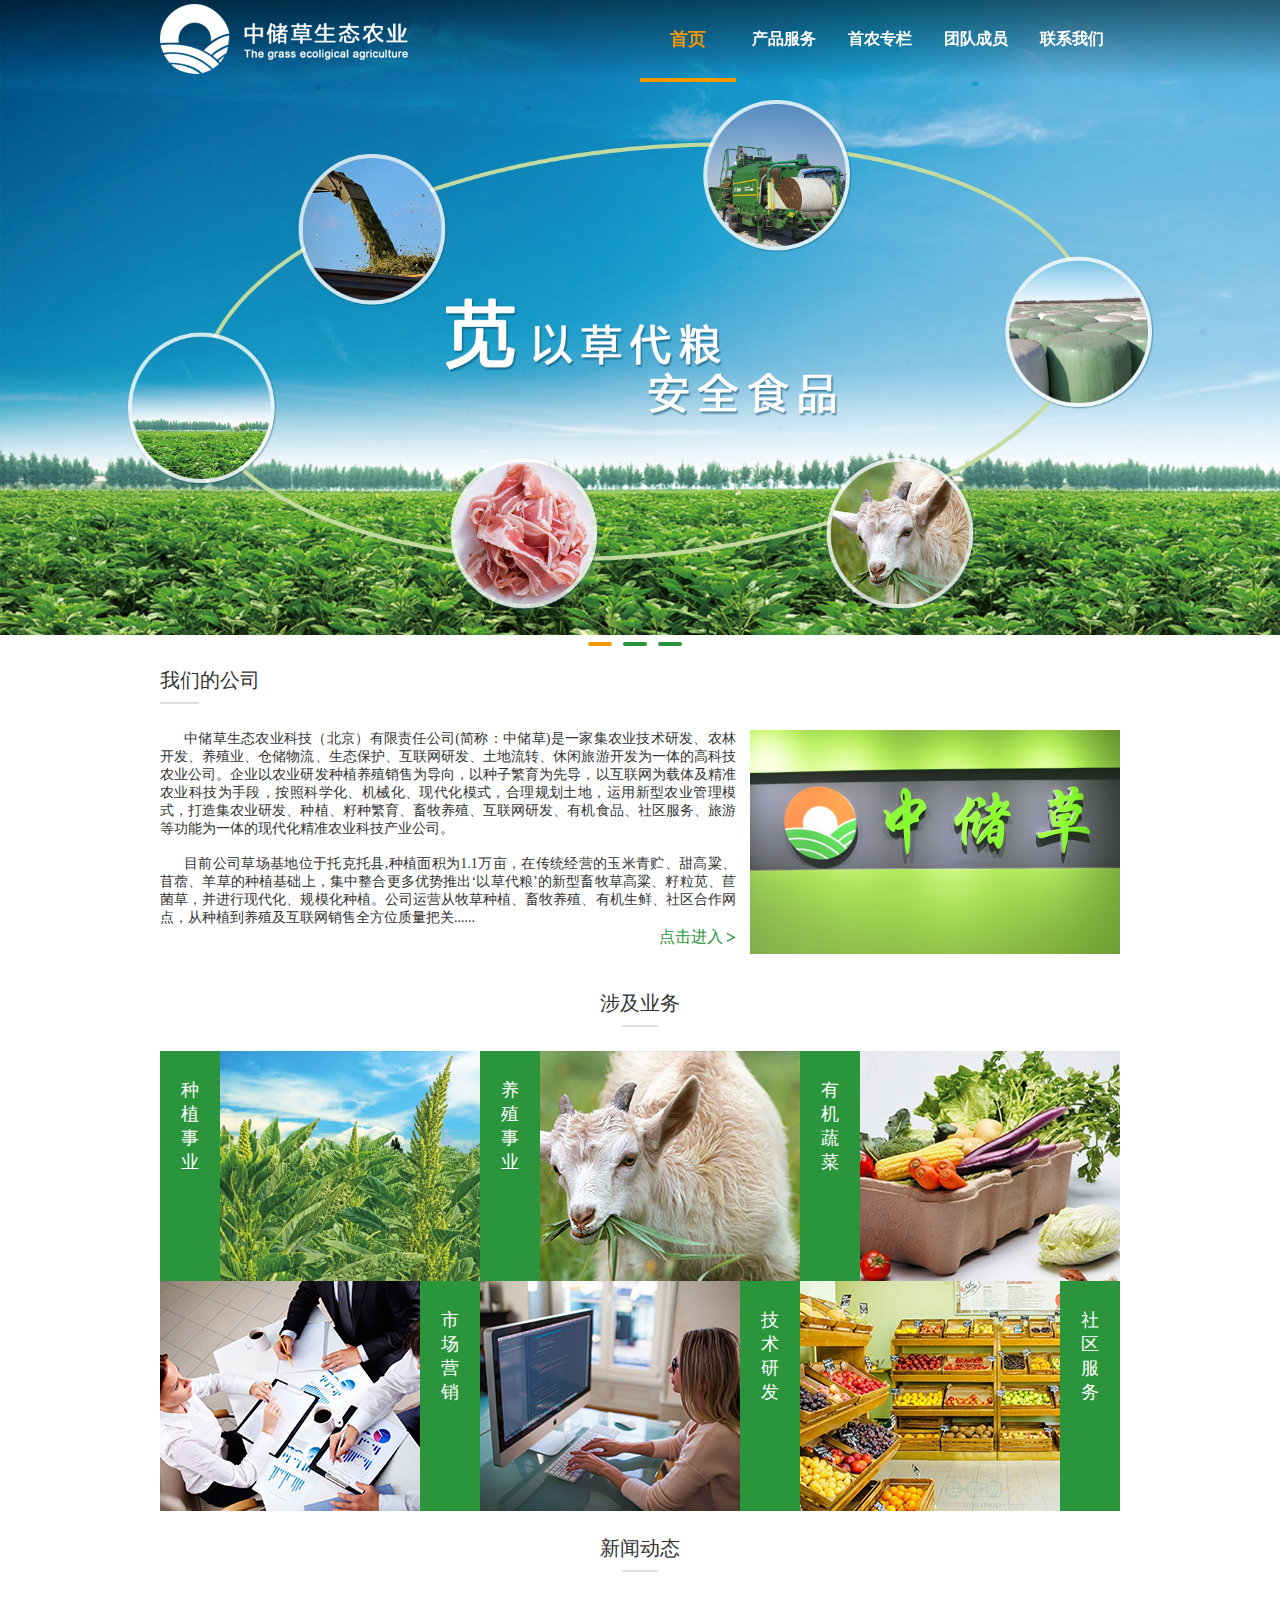
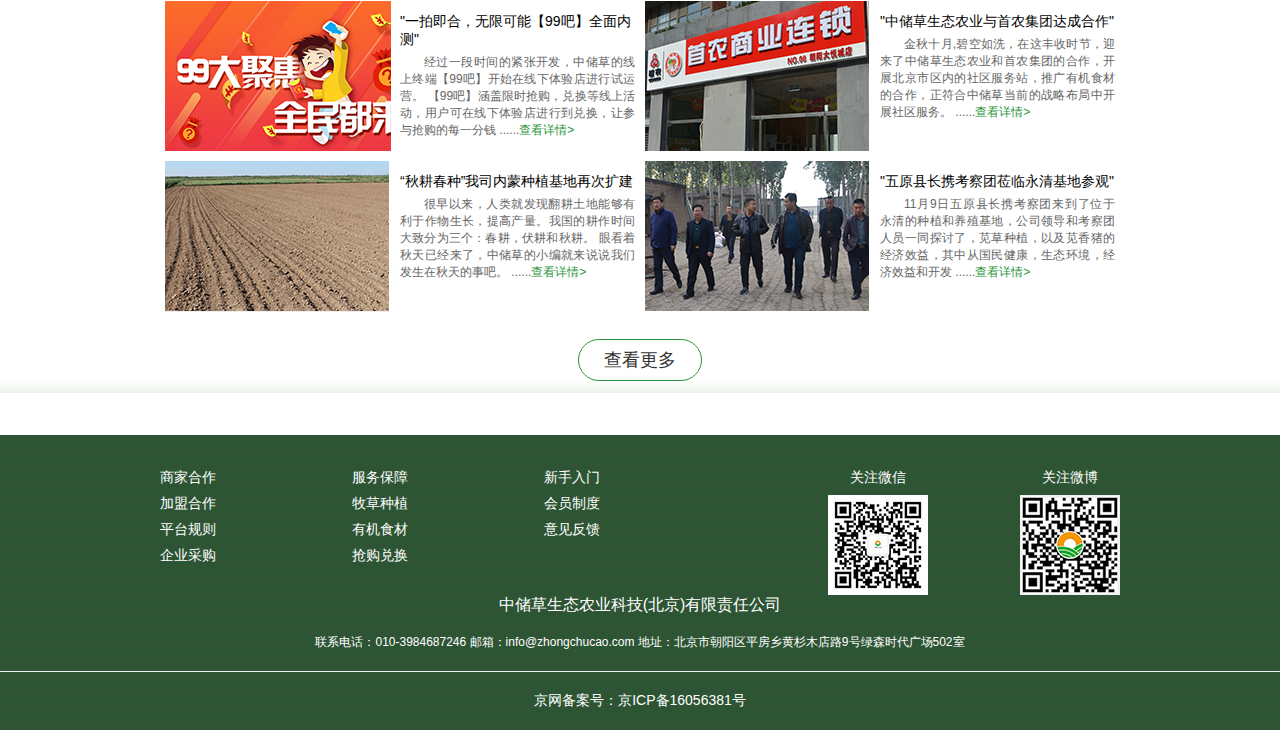
<file: www-zhongchucao/index.html>
<!DOCTYPE html>
<html>
    <head>
        <meta charset="utf-8">
        <meta name="viewport" content="width=device-width, initial-scale=1.0, maximum-scale=1.0, user-scalable=no">
        <meta http-equiv="X-UA-Compatible" content="IE=edge">
        <meta http-equiv="X-UA-Compatible" content="IE=edge,chrome=1">
        <meta name="description" content="农业+互联网，涉及草业种植、苋草、种子、养殖、苋香猪、内蒙羊肉、有机蔬菜、社区服务、优质商品，诚信服务、开心抢欢乐兑！" />
        <meta name="Keywords" content="农业+互联网，生态养殖种植，苋草，种子，苋香猪，内蒙羊肉，中储草" />
        <title>中储草生态农业</title>
        <link rel="shortcut icon" href="images/logo_03.png" type="images/x-icon">
        <link rel="stylesheet" href="css/reset.css">
        <link rel="stylesheet" href="css/public-style.css">
        <link rel="stylesheet" href="css/header.css">
        <link rel="stylesheet" href="css/style-head.css">
        <link rel="stylesheet" href="css/footer.css">
        <link rel="stylesheet" href="css/home.css">

        <link rel="stylesheet" href="css/style-loopimgs.css">


    </head>
    <body>
        <!--[if lt IE 9]>
          <script src="https://oss.maxcdn.com/libs/html5shiv/3.7.0/html5shiv.js"></script>
          <script src="https://oss.maxcdn.com/libs/respond.js/1.3.0/respond.min.js"></script>
        <![endif]-->
        <!-- 预加载 -->
        <div class="yy"><p></p></div>
        <!-- 总容器 -->
        <div class="h-container">
            <!--start 首栏 -->
            <header class="h-head">
                <!-- 阴影 -->
                <div class="h-black-shadow"></div>
                <nav class="h-navBar clear">
                    <a class="h-logo-a clear" href="javascript:;">
                        <img src="images/iconlogo_b.png" _src="images/iconlogo_l.png" alt="">
                        <p class="y-text">首页</p>
                    </a>
                    <!-- start 导航栏 -->
                    <ul class="nav clearfix">
            			<li id="linav" class="m" status="1">
            			    <h3><a target="_self" href="javascript:;">首页</a></h3>
                            <span></span>
            			</li>
            			<li class="m" _index="2" status="0">
            			    <h3><a target="_self" href="prodect-serve.html">产品服务</a></h3>
                			<ul class="sub">
                				<li><a href="grass-grow.html">牧草种植</a></li>
                				<li><a href="raise-livestock.html">畜牧养殖</a></li>
                				<li><a href="organic-greens.html">有机食材</a></li>
                				<li><a href="communipy.html">社区服务</a></li>
                			</ul>
            			</li>
            			<li class="m" status="0">
            			    <h3><a target="_self" href="first-column.html">首农专栏</a></h3>
            			</li>
            			<li class="m" status="0">
            			    <h3><a target="_self" href="grass-team.html">团队成员</a></h3>
            			</li>
            			<li class="m" _index="5" status="0">
                			<h3><a target="_self" href="connect-us.html">联系我们</a></h3>
                			<ul class="sub" style="display: none;">
                				<li><a href="jion-us.html">加入我们</a></li>
                				<li><a href="connect-us.html">联系我们</a></li>
                			</ul>
            			</li>
                        <li class="block" id="wheelli" style="left: 0;"></li>
            		</ul>

                    <!-- contraction 收缩 -->
                    <a href="javascript:;" class="shrink-header">
                        <img src="images/nav_leftbar@2x.png" alt="" />
                    </a>

                </nav>



            </header>
            <nav id="shrink-nav" class="shrink-nav clear" dbclicked="true">
                <div class="shrink-img-wrapper">
                    <a class="shrink-a clear" href="index.html">
                        <img src="images/white_logo1.png" _src="images/iconlogo_l.png" alt="">
                    </a>
                </div>
                <div class="shrink-img-wrapper2">
                    <a class="shrink-a2 clear" href="javascript:;">
                        <img src="images/nav_close@2x.png" _src="images/iconlogo_l.png" alt="">
                    </a>
                </div>
                <!-- start 导航栏 -->
                <ul class="shrink-ul">
                    <li id="shrink-child" class="sn" status="1">
                        <h3 class="clear"><a target="_self" href="javascript:;">首页</a><span></span></h3>
                    </li>
                    <li class="sn" _index="2" status="0">
                        <h3><a target="_self" href="prodect-serve.html">产品服务</a><span></span></h3>
                        <ul class="sn-sub">
                            <li class="clear"><a href="grass-grow.html">牧草种植</a></li>
                            <li class="clear"><a href="raise-livestock.html">畜牧养殖</a></li>
                            <li class="clear"><a href="organic-greens.html">有机食材</a></li>
                            <li class="clear"><a href="communipy.html">社区服务</a></li>
                        </ul>
                    </li>
                    <li class="sn" status="0">
                        <h3><a target="_self" href="first-column.html">首农专栏</a><span></span></h3>
                    </li>
                    <li class="sn" status="0">
                        <h3><a target="_self" href="grass-team.html">团队成员</a><span></span></h3>
                    </li>
                    <li class="sn" _index="5" status="0">
                        <h3><a target="_self" href="connect-us.html">联系我们</a><span></span></h3>
                        <ul class="sn-sub" style="display: none;">
                            <li class="clear"><a href="jion-us.html">加入我们</a></li>
                            <li class="clear"><a href="connect-us.html">联系我们</a></li>
                        </ul>
                    </li>
                </ul>
            </nav>
            <!--start 轮播图 -->
            <div class="slide-main" id="touchMain">
               <a id="prev" class="prev" href="javascript:;" stat="prev1001"><img src="images/index_banner_z.png"/></a>
               <ul class="slide-box" id="slideContent">
                   <li class="slide" id="bgstylec">
                        <!-- <img src="images/home_01.png" /> -->
                   </li>
                   <li class="slide" id="bgstylec">
                        <!-- <img src="images/home_banner_3.png" /> -->
                        <div class="md1-wrap">
                            <img src="images/logo1.png" alt="" />
                            <ul class="md1-code">
                                <li class="md1-code-l">
                                    <a href="https://itunes.apple.com/us/app/99qiang-ba/id1142532131?l=zh&ls=1&mt=8" id="download-hint1">下载iOS</a>
                                    <div class="download-code clearfix">
                                        <span></span>
                                        <img src="images/ios_100.png" alt="" />
                                    </div>

                                </li>
                                <li class="md1-code-r">
                                    <a href="http://download.99qiangba.com/apk/com.qiangba.app_1101001_signed.apk" id="download-hint2">下载Android</a>
                                    <div class="download-code clearfix">
                                        <span></span>
                                        <img src="images/down_and.png" alt="" />
                                    </div>
                                </li>
                            </ul>

                        </div>
                   </li>
                   <li class="slide" id="bgstylec">
                        <!-- <img src="images/home_banner2.png" /> -->
                   </li>



               </ul>
               <a id="next" class="next" href="javascript:;" stat="next1002"><img src="images/index_banner_y.png"/></a>
               <div class="item">
                   <a class="cur" stat="item1001" href="javascript:;"></a><a href="javascript:;" stat="item1002"></a><a href="javascript:;" stat="item1003"></a>
               </div>
               <!-- end 轮播图 -->
           </div>
            <!-- 公司简介 -->
            <div class="h-company-intro">
                <h3 class="hci-title"><a herf="javascript:;" class="hci-title-a">我们的公司<span class="border-left-animated"></span></a></h3>
                <section class="hc-contents clear">
                    <div class="hc-right clear">
                        <!-- <img src="images/home_compay_05.png" alt="中储草" /> -->
                    </div>
                    <div class="hc-left">
                        <p class="hc-l-text">
                            中储草生态农业科技（北京）有限责任公司(简称：中储草)是一家集农业技术研发、农林开发、养殖业、仓储物流、生态保护、互联网研发、土地流转、休闲旅游开发为一体的高科技农业公司。企业以农业研发种植养殖销售为导向，以种子繁育为先导，以互联网为载体及精准农业科技为手段，按照科学化、机械化、现代化模式，合理规划土地，运用新型农业管理模式，打造集农业研发、种植、籽种繁育、畜牧养殖、互联网研发、有机食品、社区服务、旅游等功能为一体的现代化精准农业科技产业公司。
                        </p>
                        <p class="hc-l-text">
                            目前公司草场基地位于托克托县,种植面积为1.1万亩，在传统经营的玉米青贮、甜高粱、苜蓿、羊草的种植基础上，集中整合更多优势推出‘以草代粮’的新型畜牧草高粱、籽粒苋、苣菌草，并进行现代化、规模化种植。公司运营从牧草种植、畜牧养殖、有机生鲜、社区合作网点，从种植到养殖及互联网销售全方位质量把关......
                        </p>
                        <a class="clicked-details" href="company-infos.html">点击进入
                            <span>
                                <img src="images/nor1.png" alt="">
                                <img src="images/sel1.png" alt="">
                            </span>
                        </a>
                    </div>

                </section>
            </div>
            <!-- 涉及业务 -->
            <div class="business-areas">
                <h3 class="bus-areas-title"><a herf="javascript:;" class="hci-title-a">涉及业务<span class="border-center-animated"></span></a></h3>
                <!-- 业务领域 介绍 -->
                <ul class="area-intro clear">
                    <li class="areas-info">
                        <a class="clear" href="javascript:;">
                            <!-- <img src="images/home_15.png" alt="" /> -->
                            <span class="bus-left-aside">
                                <span class="bus-txt">种植事业</span>
                            </span>
                            <div class="bus-shadow"></div>
                            <div class="bus-info-wrapper">
                                <h3 class="bus-s-title">【种植事业】</h3>
                                <p class="bus-s-info">
                                    在巴彦淖尔市的百万亩种植基地上，种植高经济效益的苋草和甜高粱，实现以草代粮第一步。
                                </p>
                            </div>
                        </a>
                    </li>
                    <li class="areas-info">
                        <a class="clear" href="javascript:;">
                            <!-- <img src="images/home_16.png" alt="" /> -->
                            <span class="bus-left-aside">
                                <span class="bus-txt">养殖事业</span>
                            </span>
                            <div class="bus-shadow"></div>
                            <div class="bus-info-wrapper">
                                <h3 class="bus-s-title">【养殖事业】</h3>
                                <p class="bus-s-info">
                                    在巴蒙草原上饲养者上万只牛羊和香苋猪，其肉产品绿色、营养、滋补、纯天然、无污染，科学养殖，种养结合。
                                </p>
                            </div>
                        </a>
                    </li>
                    <li class="areas-info">
                        <a class="clear" href="javascript:;">
                            <!-- <img src="images/home_17.png" alt="" /> -->
                            <span class="bus-left-aside">
                                <span class="bus-txt">有机蔬菜</span>
                            </span>
                            <div class="bus-shadow"></div>
                            <div class="bus-info-wrapper">
                                <h3 class="bus-s-title">【有机蔬菜】</h3>
                                <p class="bus-s-info">
                                    中储草与首农集团签订战略合作共同将绿色有机无污染的蔬菜销售社区，为社区提供蛋奶，肉禽，蔬菜米面等。
                                </p>
                            </div>
                        </a>
                    </li>
                    <li class="areas-info">
                        <a class="clear" href="javascript:;">
                            <!-- <img src="images/home_19.png" alt="" /> -->
                            <span class="bus-right-aside">
                                <span class="bus-txt">市场营销</span>
                            </span>
                            <div class="bus-shadow"></div>
                            <div class="bus-info-wrapper">
                                <h3 class="bus-s-title">【市场营销】</h3>
                                <p class="bus-s-info">
                                    面向全国开展招商，让绿色有机，保质保量的而产品走向百姓家庭，特要约各大县级加盟商加入中储草大家庭，改善原有代理模式。
                                </p>
                            </div>
                        </a>
                    </li>
                    <li class="areas-info">
                        <a class="clear" href="javascript:;">
                            <!-- <img src="images/home_20.png" alt="" /> -->
                            <span class="bus-right-aside">
                                <span class="bus-txt">技术研发</span>
                            </span>
                            <div class="bus-shadow"></div>
                            <div class="bus-info-wrapper">
                                <h3 class="bus-s-title">【技术研发】</h3>
                                <p class="bus-s-info">
                                    中储草研发中心涵盖，生物种子研发，土地育肥等农业生物研发，也包含互联网技术和大数据挖掘领域的而研发工作，为保证新农业线上线下同步发展做支持。
                                </p>
                            </div>
                        </a>
                    </li>
                    <li class="areas-info">
                        <a class="clear" href="javascript:;">
                            <!-- <img src="images/home_21.png" alt="" /> -->
                            <span class="bus-right-aside">
                                <span class="bus-txt">社区服务</span>
                            </span>
                            <div class="bus-shadow"></div>
                            <div class="bus-info-wrapper">
                                <h3 class="bus-s-title">【社区服务】</h3>
                                <p class="bus-s-info">
                                    中储草整合产业资源运营99抢吧APP，以抢代购，线上抢，线下兑换，为社区提供优质的生活用品以及绿色无公害的有机食材。
                                </p>
                            </div>
                        </a>
                    </li>
                </ul>
            </div>
            <!-- 新闻动态 -->
            <div class="news-status">
                <h3 class="bus-areas-title"><a herf="javascript:;" class="hci-title-a">新闻动态<span class="border-center-animated"></span></a></h3>
                <ul class="news-info-wrapper clear">
                    <li>
                        <a class="clear" href="news/news1.html">
                            <span class="news-info-img clear"><img src="images/news_sn_09.png" alt=""></span>
                            <span class="news-info-contents">
                                <h4 class="news-info-h4">"一拍即合，无限可能【99吧】全面内测"</h4>
                                <span class="news-info-span">经过一段时间的紧张开发，中储草的线上终端【99吧】开始在线下体验店进行试运营。
                                【99吧】涵盖限时抢购，兑换等线上活动，用户可在线下体验店进行到兑换，让参与抢购的每一分钱
                                    ......<span class="news-info-details">查看详情></span>
                                </span>
                            </span>
                        </a>
                    </li>
                    <li>
                        <a class="clear" href="news/news4.html">
                            <span class="news-info-img clear"><img src="images/news_sn_12.png" alt=""></span>
                            <span class="news-info-contents">
                                <h4 class="news-info-h4">"中储草生态农业与首农集团达成合作"</h4>
                                <span class="news-info-span">金秋十月,碧空如洗，在这丰收时节，迎来了中储草生态农业和首农集团的合作，开展北京市区内的社区服务站，推广有机食材的合作，正符合中储草当前的战略布局中开展社区服务。
                                    ......<span class="news-info-details">查看详情></span>
                                </span>
                            </span>
                        </a>
                    </li>
                    <li>
                        <a class="clear" href="news/news3.html">
                            <span class="news-info-img clear"><img src="images/news_zz_09.png" alt=""></span>
                            <span class="news-info-contents">
                                <h4 class="news-info-h4">“秋耕春种”我司内蒙种植基地再次扩建</h4>
                                <span class="news-info-span">很早以来，人类就发现翻耕土地能够有利于作物生长，提高产量。我国的耕作时间大致分为三个：春耕，伏耕和秋耕。
                                    眼看着秋天已经来了，中储草的小编就来说说我们发生在秋天的事吧。
                                    ......<span class="news-info-details">查看详情></span>
                                </span>
                            </span>
                        </a>
                    </li>
                    <li>
                        <a class="clear" href="news/news2.html">
                            <span class="news-info-img clear"><img src="images/news_sn_16.png" alt=""></span>
                            <span class="news-info-contents">
                                <h4 class="news-info-h4">"五原县长携考察团莅临永清基地参观"</h4>
                                <span class="news-info-span"> 11月9日五原县长携考察团来到了位于永清的种植和养殖基地，公司领导和考察团人员一同探讨了，苋草种植，以及苋香猪的经济效益，其中从国民健康，生态环境，经济效益和开发
                                    ......<span class="news-info-details">查看详情></span>
                                </span>
                            </span>
                        </a>
                    </li>
                </ul>
            </div>
            <div class="bus-more">
                <a href="javascript:;">
                    <span>查看更多</span>
                </a>
            </div>
            <div class="line-border"></div>

            <footer>
                <div class="foot-wrapper">
                    <div class="goto-infos clear">
                        <ul class="goto-list1">
                            <li><a class="goto-index">商家合作</a></li>
                            <li><a class="goto-index">加盟合作</a></li>
                            <li><a class="goto-index">平台规则</a></li>
                            <li><a class="goto-index">企业采购</a></li>
                        </ul>
                        <ul class="goto-list1">
                            <li><a class="goto-index">服务保障</a></li>
                            <li><a class="goto-index">牧草种植</a></li>
                            <li><a class="goto-index">有机食材</a></li>
                            <li><a class="goto-index">抢购兑换</a></li>
                        </ul>
                        <ul class="goto-list1">
                            <li><a class="goto-index">新手入门</a></li>
                            <li><a class="goto-index">会员制度</a></li>
                            <li><a class="goto-index">意见反馈</a></li>
                        </ul>
                        <div class="goto-code-info">
                            <h4>关注微博</h4>
                            <img src="images/wb.jpg" alt="" />
                        </div>
                        <div class="goto-code-info">
                            <h4>关注微信</h4>
                            <img src="images/wx.jpg" alt="" />
                        </div>
                    </div>
                    <div class="company-infos">
                        <h3>中储草生态农业科技(北京)有限责任公司</h3>
                        <div class="connection-info">
                            <span>联系电话：010-3984687246</span>
                            <span>邮箱：info@zhongchucao.com</span>
                            <span>地址：北京市朝阳区平房乡黄杉木店路9号绿森时代广场502室</span>
                        </div>
                    </div>

                </div>
                <!-- 合法证明 -->
                <p class="legal-prove"><span>京网备案号：京ICP备16056381号</span></p>

            </footer>

        </div>
    </body>

    <!-- <script src="js/jquery.js" charset="utf-8"></script> -->
    <script type="text/javascript" src="js/jquery-1.7.2.min.js"></script>
    <!-- head -->
    <script src="js/SuperSlide.2.1.js" charset="utf-8"></script>
    <script src="js/daimabiji.js" charset="utf-8"></script>
    <!-- loop img -->
    <script type="text/javascript" src="js/main.js"></script>

    <script src="js/home.js" charset="utf-8"></script>
    <script src="js/base.js" charset="utf-8"></script>
</html>
</file>
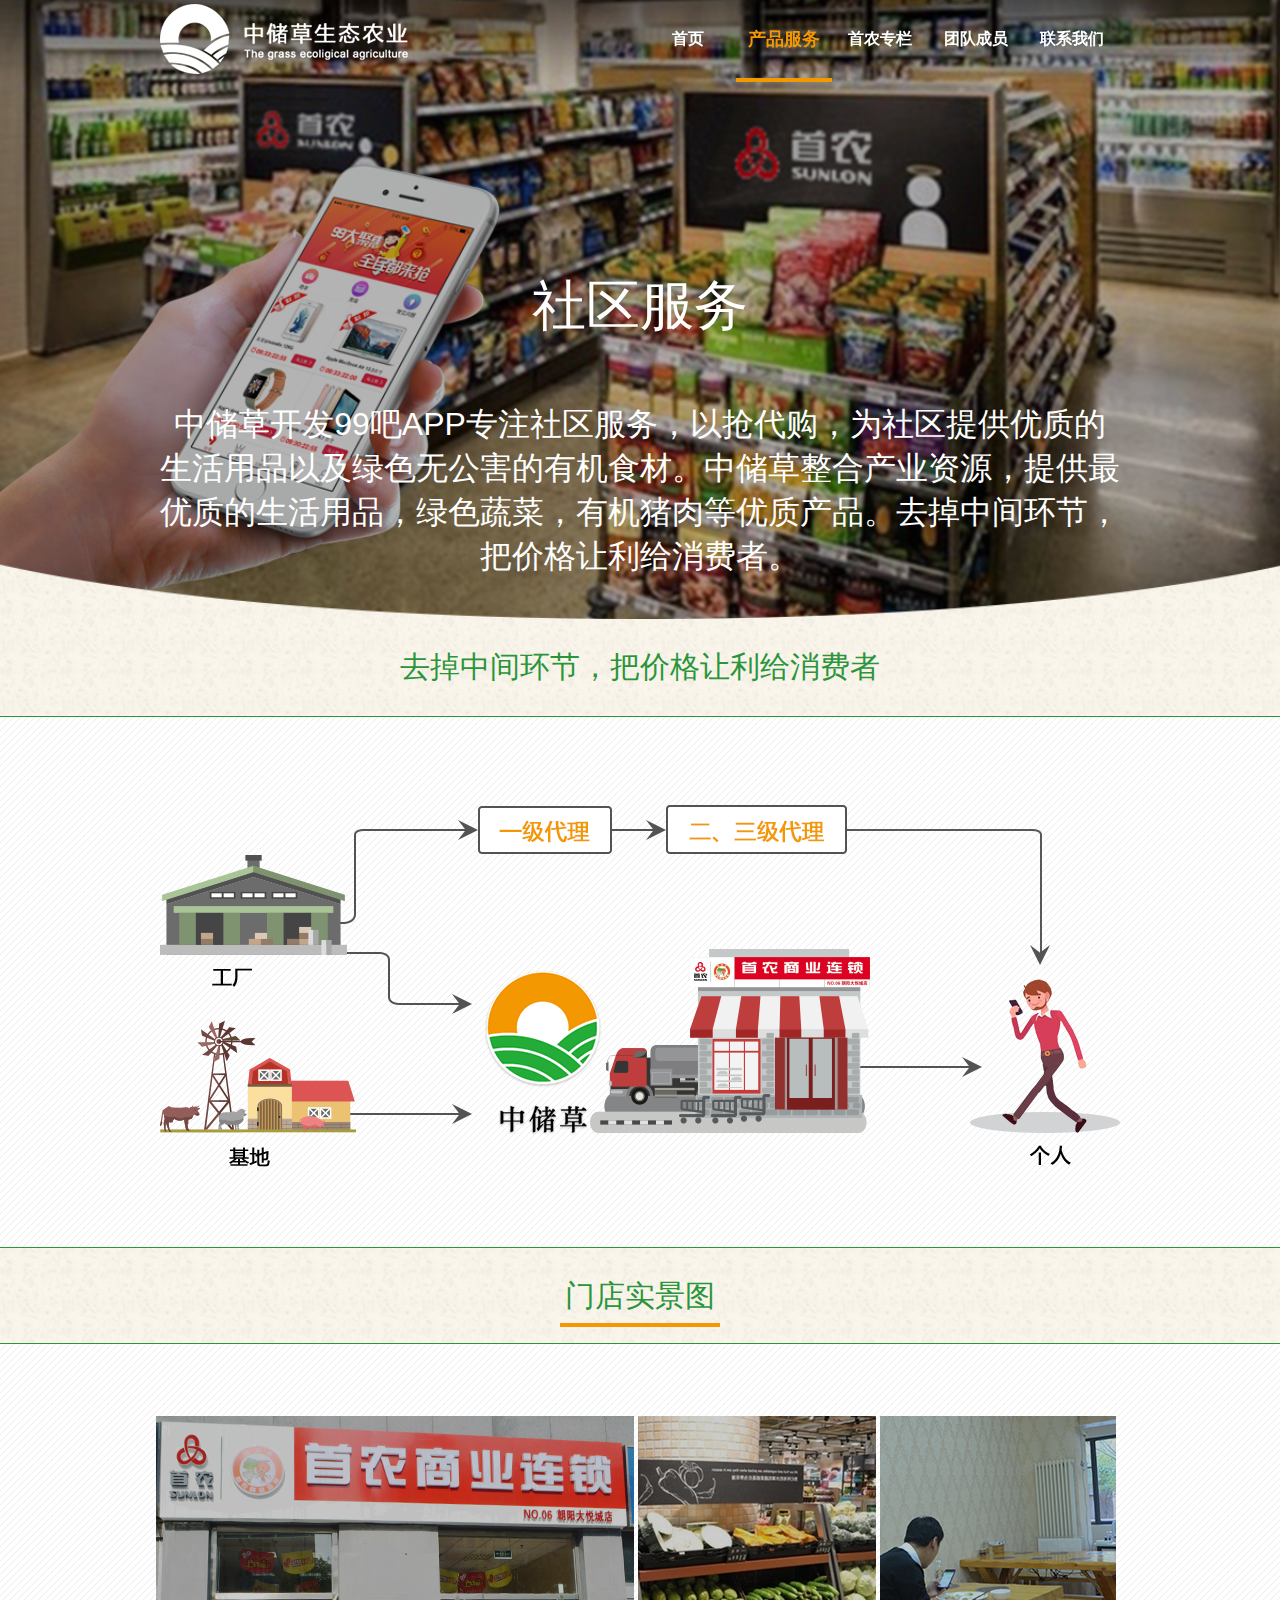
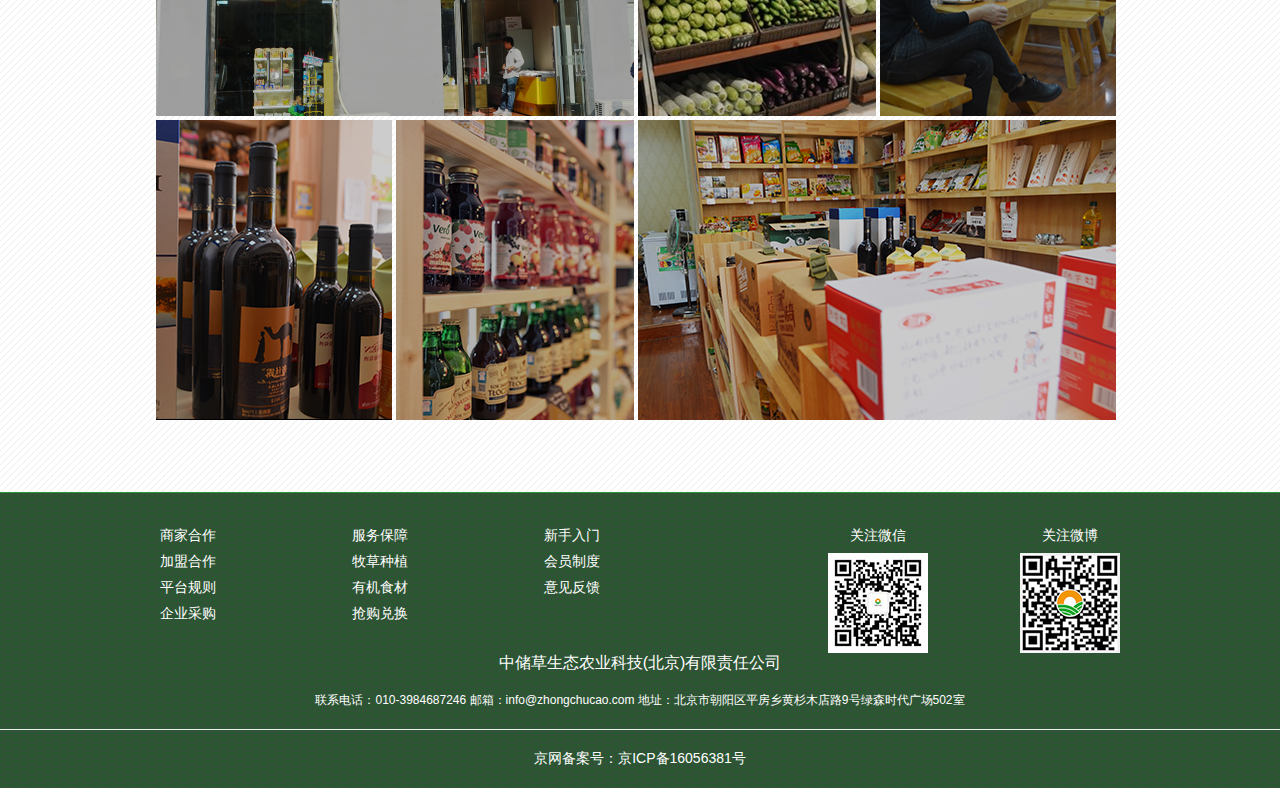
<file: www-zhongchucao/communipy.html>
<!DOCTYPE html>
<html>
    <head>
        <meta charset="utf-8">
        <meta name="viewport" content="width=device-width, initial-scale=1.0, maximum-scale=1.0, user-scalable=no">
        <meta http-equiv="X-UA-Compatible" content="IE=edge">
        <meta http-equiv="X-UA-Compatible" content="IE=edge,chrome=1">
        <title>中储草生态农业</title>
        <meta name="description" content="农业+互联网，涉及草业种植、苋草、种子、养殖、苋香猪、内蒙羊肉、有机蔬菜、社区服务、优质商品，诚信服务、开心抢欢乐兑！" />
        <meta name="Keywords" content="农业+互联网，生态养殖种植，苋草，种子，苋香猪，内蒙羊肉，中储草" />
        <link rel="shortcut icon" href="images/logo_03.png" type="images/x-icon">
        <link rel="stylesheet" href="css/reset.css">
        <link rel="stylesheet" href="css/public-style.css">
        <link rel="stylesheet" href="css/header.css">
        <link rel="stylesheet" href="css/style-head.css">
        <link rel="stylesheet" href="css/footer.css">
        <link rel="stylesheet" href="css/communipy.css">
    </head>
    <body>
        <!-- 预加载 -->
        <div class="yy"><p></p></div>
        <div class="cs-container">
            <!--start 首栏 -->
            <header class="h-head">
                <!-- 阴影 -->
                <div class="h-black-shadow"></div>
                <nav class="h-navBar clear">
                    <a class="h-logo-a clear" href="javascript:;">
                        <img src="images/iconlogo_b.png" _src="images/iconlogo_l.png" alt="">
                        <p class="y-text">社区服务</p>
                    </a>
                    <!-- start 导航栏 -->
                    <ul class="nav clearfix">
            			<li class="m" status="0">
            			    <h3><a target="_self" href="index.html">首页</a></h3>

            			</li>
            			<li id="linav" class="m" _index="2" status="1">
            			    <h3><a target="_self" href="prodect-serve.html">产品服务</a></h3>
                			<ul class="sub">
                				<li><a href="grass-grow.html">牧草种植</a></li>
                				<li><a href="raise-livestock.html">畜牧养殖</a></li>
                				<li><a href="organic-greens.html">有机食材</a></li>
                				<li><a href="javascript:;">社区服务</a></li>
                			</ul>
                            <span></span>
            			</li>
            			<li class="m" status="0">
            			    <h3><a target="_self" href="first-column.html">首农专栏</a></h3>
            			</li>
            			<li class="m" status="0">
            			    <h3><a target="_self" href="grass-team.html">团队成员</a></h3>
            			</li>
            			<li class="m" _index="5" status="0">
                			<h3><a target="_self" href="connect-us.html">联系我们</a></h3>
                			<ul class="sub" style="display: none;">
                				<li><a href="jion-us.html">加入我们</a></li>
                				<li><a href="connect-us.html">联系我们</a></li>
                			</ul>
            			</li>
                        <li class="block" id="wheelli" style="left: 0;"></li>
            		</ul>

                    <!-- contraction 收缩 -->
                    <a href="javascript:;" class="shrink-header">
                        <img src="images/nav_leftbar@2x.png" alt="" />
                    </a>

                </nav>



            </header>
            <nav class="shrink-nav clear" dbclicked="true">
                <div class="shrink-img-wrapper">
                    <a class="shrink-a clear" href="index.html">
                        <img src="images/white_logo1.png" _src="images/iconlogo_l.png" alt="">
                    </a>
                </div>
                <div class="shrink-img-wrapper2">
                    <a class="shrink-a2 clear" href="javascript:;">
                        <img src="images/nav_close@2x.png" _src="images/iconlogo_l.png" alt="">
                    </a>
                </div>
                <!-- start 导航栏 -->
                <ul class="shrink-ul">
                    <li class="sn" status="0">
                        <h3 class="clear"><a target="_self" href="index.html">首页</a><span></span></h3>
                    </li>
                    <li id="shrink-child" class="sn" _index="2" status="1">
                        <h3><a target="_self" href="prodect-serve.html">产品服务</a><span></span></h3>
                        <ul class="sn-sub">
                            <li class="clear"><a href="grass-grow.html">牧草种植</a></li>
                            <li class="clear"><a href="raise-livestock.html">畜牧养殖</a></li>
                            <li class="clear"><a href="organic-greens.html">有机食材</a></li>
                            <li class="clear"><a href="javascript:;">社区服务</a></li>
                        </ul>
                    </li>
                    <li class="sn" status="0">
                        <h3><a target="_self" href="first-column.html">首农专栏</a><span></span></h3>
                    </li>
                    <li class="sn" status="0">
                        <h3><a target="_self" href="grass-team.html">团队成员</a><span></span></h3>
                    </li>
                    <li class="sn" _index="5" status="0">
                        <h3><a target="_self" href="connect-us.html">联系我们</a><span></span></h3>
                        <ul class="sn-sub" style="display: none;">
                            <li class="clear"><a href="jion-us.html">加入我们</a></li>
                            <li class="clear"><a href="connect-us.html">联系我们</a></li>
                        </ul>
                    </li>
                </ul>
            </nav>
            <!--1 图标 -->
            <div class="cs-Imgs-wrapper clear">
                <!-- <img src="images/communipy_01.png" alt="" /> -->
                <div class="cs-Imgs-infos">
                    <h3>社区服务</h3>
                    <p>
                        中储草开发99吧APP专注社区服务，以抢代购，为社区提供优质的生活用品以及绿色无公害的有机食材。中储草整合产业资源，提供最优质的生活用品，绿色蔬菜，有机猪肉等优质产品。去掉中间环节，把价格让利给消费者。
                    </p>
                </div>
                <!-- end 1 -->
            </div>
            <p class="cs-title1">去掉中间环节，把价格让利给消费者</p>
            <div class="cs-center-wrapper1">
                <div class="cs-c-wrap1 clear">
                    <!-- <img src="images/communipy_04.png" alt=""> -->
                </div>
            </div>
            <p class="cs-title2">门店实景图<span></span></p>
            <div class="cs-center-wrapper2">
                <div class="cs-c-wrap2 clear">
                    <!-- <img class="cs-scaleimgs" src="images/communipy_07.png" alt="">
                    <img class="cs-scaleimgs" src="images/communipy_09.png" alt="">
                    <img class="cs-scaleimgs" src="images/communipy_11.png" alt="">
                    <img class="cs-scaleimgs" src="images/communipy_16.png" alt="">
                    <img class="cs-scaleimgs" src="images/communipy_18.png" alt="">
                    <img class="cs-scaleimgs" src="images/communipy_19.png" alt=""> -->
                </div>
            </div>
            <footer>
                <div class="foot-wrapper">
                    <div class="goto-infos clear">
                        <ul class="goto-list1">
                            <li><a class="goto-index">商家合作</a></li>
                            <li><a class="goto-index">加盟合作</a></li>
                            <li><a class="goto-index">平台规则</a></li>
                            <li><a class="goto-index">企业采购</a></li>
                        </ul>
                        <ul class="goto-list1">
                            <li><a class="goto-index">服务保障</a></li>
                            <li><a class="goto-index">牧草种植</a></li>
                            <li><a class="goto-index">有机食材</a></li>
                            <li><a class="goto-index">抢购兑换</a></li>
                        </ul>
                        <ul class="goto-list1">
                            <li><a class="goto-index">新手入门</a></li>
                            <li><a class="goto-index">会员制度</a></li>
                            <li><a class="goto-index">意见反馈</a></li>
                        </ul>
                        <div class="goto-code-info">
                            <h4>关注微博</h4>
                            <img src="images/wb.jpg" alt="" />
                        </div>
                        <div class="goto-code-info">
                            <h4>关注微信</h4>
                            <img src="images/wx.jpg" alt="" />
                        </div>
                    </div>
                    <div class="company-infos">
                        <h3>中储草生态农业科技(北京)有限责任公司</h3>
                        <div class="connection-info">
                            <span>联系电话：010-3984687246</span>
                            <span>邮箱：info@zhongchucao.com</span>
                            <span>地址：北京市朝阳区平房乡黄杉木店路9号绿森时代广场502室</span>
                        </div>
                    </div>

                </div>
                <!-- 合法证明 -->
                <p class="legal-prove"><span>京网备案号：京ICP备16056381号</span></p>

            </footer>

        </div>
    </body>
    <script src="js/jquery-1.7.2.min.js" charset="utf-8"></script>
    <script src="js/base.js" charset="utf-8"></script>
    <script src="js/preload24.js"></script>
    <!-- head -->
    <script src="js/daimabiji.js" charset="utf-8"></script>
    <script src="js/SuperSlide.2.1.js" charset="utf-8"></script>
</html>
</file>
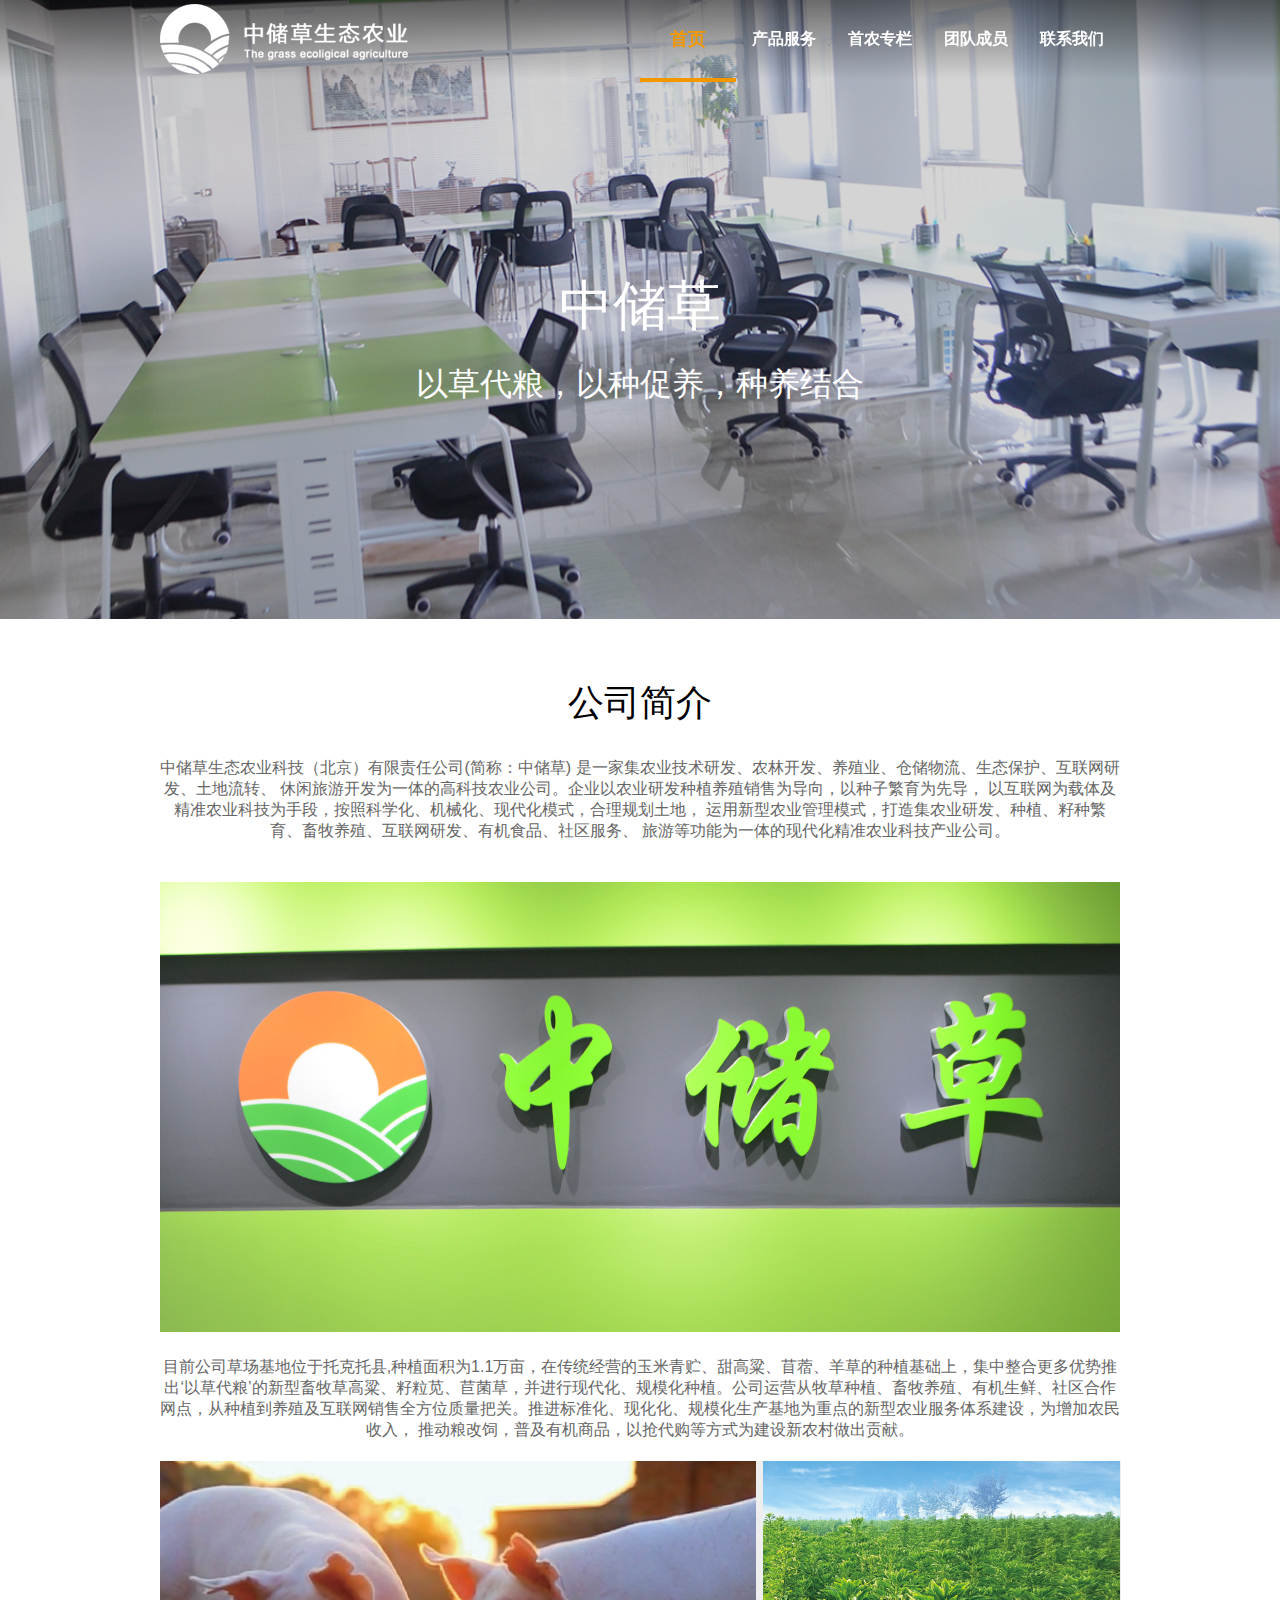
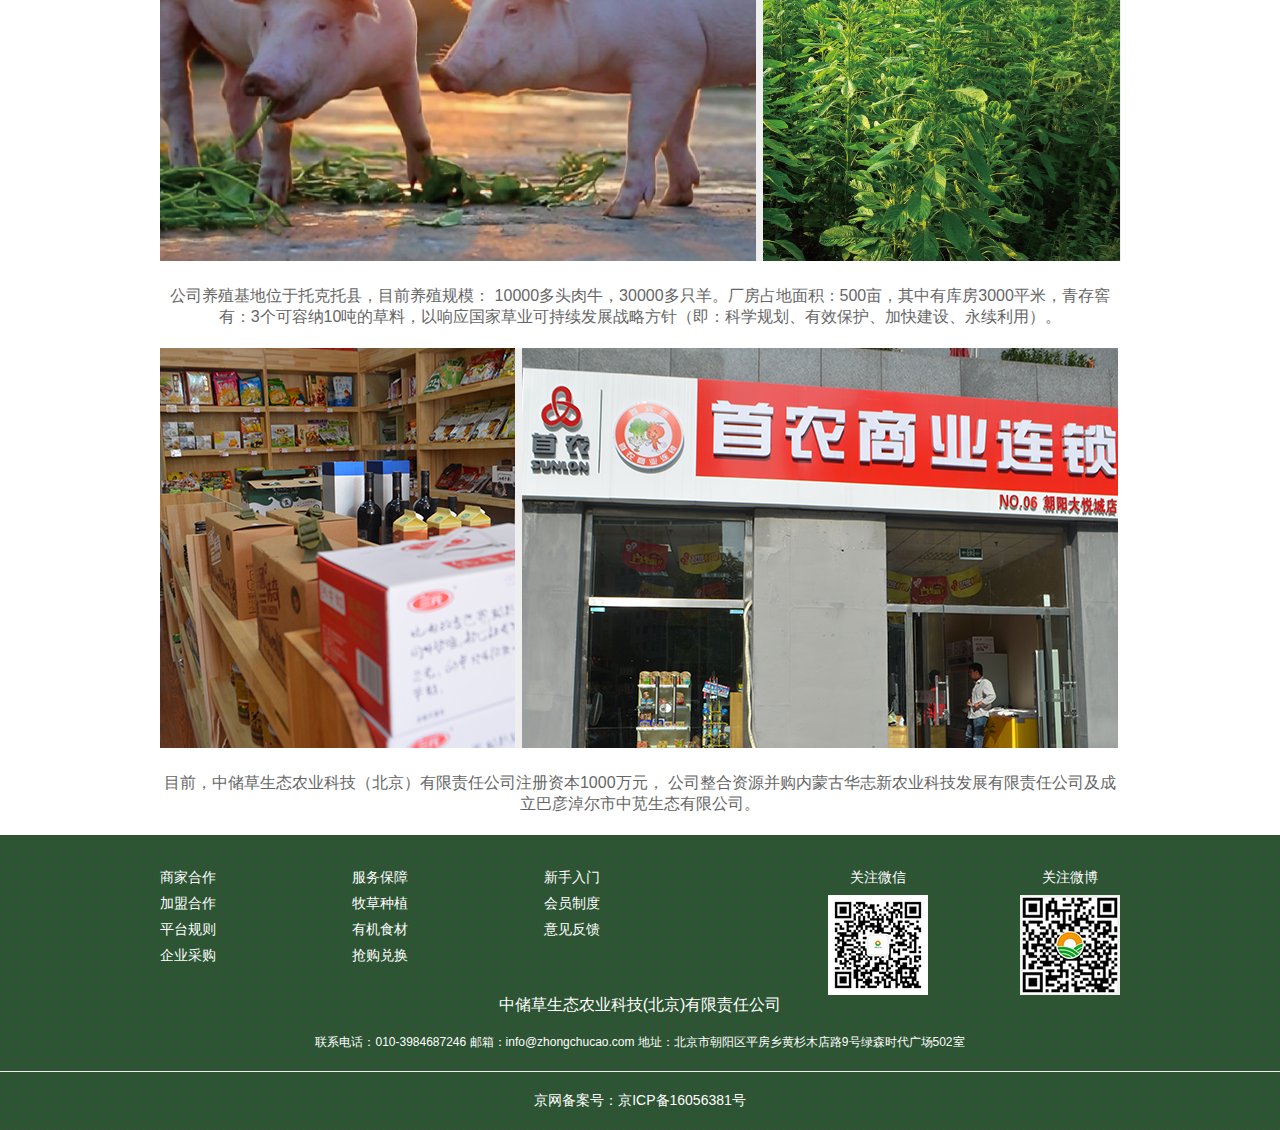
<file: www-zhongchucao/company-infos.html>
<!DOCTYPE html>
<html>
    <head>
        <meta charset="utf-8">
        <meta name="viewport" content="width=device-width, initial-scale=1.0, maximum-scale=1.0, user-scalable=no">
        <meta http-equiv="X-UA-Compatible" content="IE=edge">
        <meta http-equiv="X-UA-Compatible" content="IE=edge,chrome=1">
        <title>中储草生态农业</title>
        <meta name="description" content="农业+互联网，涉及草业种植、苋草、种子、养殖、苋香猪、内蒙羊肉、有机蔬菜、社区服务、优质商品，诚信服务、开心抢欢乐兑！" />
        <meta name="Keywords" content="农业+互联网，生态养殖种植，苋草，种子，苋香猪，内蒙羊肉，中储草" />
        <link rel="shortcut icon" href="images/logo_03.png" type="images/x-icon">
        <link rel="stylesheet" href="css/reset.css">
        <link rel="stylesheet" href="css/public-style.css">
        <link rel="stylesheet" href="css/header.css">
        <link rel="stylesheet" href="css/style-head.css">
        <link rel="stylesheet" href="css/footer.css">
        <link rel="stylesheet" href="css/company-infos.css">
    </head>
    <body>
         <!-- 预加载 -->
        <div class="yy"><p></p></div>
        <div class="ci-container">
            <!--start 首栏 -->
            <header class="h-head">
                <!-- 阴影 -->
                <div class="h-black-shadow"></div>
                <nav class="h-navBar clear">
                    <a class="h-logo-a clear" href="javascript:;">
                        <img src="images/iconlogo_b.png" _src="images/iconlogo_l.png" alt="">
                        <p class="y-text">公司详情</p>
                    </a>
                    <!-- start 导航栏 -->
                    <ul class="nav clearfix">
            			<li id="linav" class="m" status="1">
            			    <h3><a target="_self" href="index.html">首页</a></h3>
                            <span></span>
            			</li>
            			<li class="m" _index="2" status="0">
            			    <h3><a target="_self" href="prodect-serve.html">产品服务</a></h3>
                			<ul class="sub">
                				<li><a href="grass-grow.html">牧草种植</a></li>
                				<li><a href="raise-livestock.html">畜牧养殖</a></li>
                				<li><a href="organic-greens.html">有机食材</a></li>
                				<li><a href="communipy.html">社区服务</a></li>
                			</ul>
            			</li>
            			<li class="m" status="0">
            			    <h3><a target="_self" href="first-column.html">首农专栏</a></h3>
            			</li>
            			<li class="m" status="0">
            			    <h3><a target="_self" href="grass-team.html">团队成员</a></h3>
            			</li>
            			<li class="m" _index="5" status="0">
                			<h3><a target="_self" href="connect-us.html">联系我们</a></h3>
                			<ul class="sub" style="display: none;">
                				<li><a href="jion-us.html">加入我们</a></li>
                				<li><a href="connect-us.html">联系我们</a></li>
                			</ul>
            			</li>
                        <li class="block" id="wheelli" style="left: 0;"></li>
            		</ul>

                    <!-- contraction 收缩 -->
                    <a href="javascript:;" class="shrink-header">
                        <img src="images/nav_leftbar@2x.png" alt="" />
                    </a>

                </nav>



            </header>
            <nav id="shrink-nav" class="shrink-nav clear" dbclicked="true">
                <div class="shrink-img-wrapper">
                    <a class="shrink-a clear" href="index.html">
                        <img src="images/white_logo1.png" _src="images/iconlogo_l.png" alt="">
                    </a>
                </div>
                <div class="shrink-img-wrapper2">
                    <a class="shrink-a2 clear" href="javascript:;">
                        <img src="images/nav_close@2x.png" _src="images/iconlogo_l.png" alt="">
                    </a>
                </div>
                <!-- start 导航栏 -->
                <ul class="shrink-ul">
                    <li id="shrink-child" class="sn" status="1">
                        <h3 class="clear"><a target="_self" href="index.html">首页</a><span></span></h3>
                    </li>
                    <li class="sn" _index="2" status="0">
                        <h3><a target="_self" href="prodect-serve.html">产品服务</a><span></span></h3>
                        <ul class="sn-sub">
                            <li class="clear"><a href="grass-grow.html">牧草种植</a></li>
                            <li class="clear"><a href="raise-livestock.html">畜牧养殖</a></li>
                            <li class="clear"><a href="organic-greens.html">有机食材</a></li>
                            <li class="clear"><a href="communipy.html">社区服务</a></li>
                        </ul>
                    </li>
                    <li class="sn" status="0">
                        <h3><a target="_self" href="first-column.html">首农专栏</a><span></span></h3>
                    </li>
                    <li class="sn" status="0">
                        <h3><a target="_self" href="grass-team.html">团队成员</a><span></span></h3>
                    </li>
                    <li class="sn" _index="5" status="0">
                        <h3><a target="_self" href="connect-us.html">联系我们</a><span></span></h3>
                        <ul class="sn-sub" style="display: none;">
                            <li class="clear"><a href="jion-us.html">加入我们</a></li>
                            <li class="clear"><a href="connect-us.html">联系我们</a></li>
                        </ul>
                    </li>
                </ul>
            </nav>
            <!-- banner -->
            <div class="ci-banner clear">
                <!-- <img src="images/about_01.png" alt=""> -->
                <div class="ci-Imgs-infos">
                    <h3>中储草</h3>
                    <p>
                        以草代粮，以种促养，种养结合
                    </p>
                </div>
            </div>
            <!-- contents -->
            <ul class="ci-wrapper">
                <li class="padding-tb-li-title">
                    <h4>公司简介</h4>
                    <p>
                        中储草生态农业科技（北京）有限责任公司(简称：中储草)
                        是一家集农业技术研发、农林开发、养殖业、仓储物流、生态保护、互联网研发、土地流转、
                        休闲旅游开发为一体的高科技农业公司。企业以农业研发种植养殖销售为导向，以种子繁育为先导，
                        以互联网为载体及精准农业科技为手段，按照科学化、机械化、现代化模式，合理规划土地，
                        运用新型农业管理模式，打造集农业研发、种植、籽种繁育、畜牧养殖、互联网研发、有机食品、社区服务、
                        旅游等功能为一体的现代化精准农业科技产业公司。
                    </p>
                </li>
                <li class="padding-tb-li-imgs clear">
                    <!-- <img src="images/about_04.png" alt=""> -->
                </li>
                <li class="padding-tb-li-txt">
                    <p>
                        目前公司草场基地位于托克托县,种植面积为1.1万亩，在传统经营的玉米青贮、甜高粱、苜蓿、羊草的种植基础上，集中整合更多优势推出‘以草代粮’的新型畜牧草高粱、籽粒苋、苣菌草，并进行现代化、规模化种植。公司运营从牧草种植、畜牧养殖、有机生鲜、社区合作网点，从种植到养殖及互联网销售全方位质量把关。推进标准化、现化化、规模化生产基地为重点的新型农业服务体系建设，为增加农民收入，
                        推动粮改饲，普及有机商品，以抢代购等方式为建设新农村做出贡献。
                    </p>
                </li>
                <li class="padding-tb-li-imgs clear">
                    <!-- <img src="images/about_07.png" alt=""> -->
                </li>
                <li class="padding-tb-li-txt">
                    <p>
                        公司养殖基地位于托克托县，目前养殖规模： 10000多头肉牛，30000多只羊。厂房占地面积：500亩，其中有库房3000平米，青存窖有：3个可容纳10吨的草料，以响应国家草业可持续发展战略方针（即：科学规划、有效保护、加快建设、永续利用）。
                    </p>
                </li>
                <li class="padding-tb-li-imgs clear">
                    <!-- <img src="images/about_10.png" alt=""> -->
                </li>
                <li class="padding-tb-li-txt">
                    <p>
                        目前，中储草生态农业科技（北京）有限责任公司注册资本1000万元，
                        公司整合资源并购内蒙古华志新农业科技发展有限责任公司及成立巴彦淖尔市中苋生态有限公司。
                    </p>
                </li>

            </ul>

            <footer>
                <div class="foot-wrapper">
                    <div class="goto-infos clear">
                        <ul class="goto-list1">
                            <li><a class="goto-index">商家合作</a></li>
                            <li><a class="goto-index">加盟合作</a></li>
                            <li><a class="goto-index">平台规则</a></li>
                            <li><a class="goto-index">企业采购</a></li>
                        </ul>
                        <ul class="goto-list1">
                            <li><a class="goto-index">服务保障</a></li>
                            <li><a class="goto-index">牧草种植</a></li>
                            <li><a class="goto-index">有机食材</a></li>
                            <li><a class="goto-index">抢购兑换</a></li>
                        </ul>
                        <ul class="goto-list1">
                            <li><a class="goto-index">新手入门</a></li>
                            <li><a class="goto-index">会员制度</a></li>
                            <li><a class="goto-index">意见反馈</a></li>
                        </ul>
                        <div class="goto-code-info">
                            <h4>关注微博</h4>
                            <img src="images/wb.jpg" alt="" />
                        </div>
                        <div class="goto-code-info">
                            <h4>关注微信</h4>
                            <img src="images/wx.jpg" alt="" />
                        </div>
                    </div>
                    <div class="company-infos">
                        <h3>中储草生态农业科技(北京)有限责任公司</h3>
                        <div class="connection-info">
                            <span>联系电话：010-3984687246</span>
                            <span>邮箱：info@zhongchucao.com</span>
                            <span>地址：北京市朝阳区平房乡黄杉木店路9号绿森时代广场502室</span>
                        </div>
                    </div>

                </div>
                <!-- 合法证明 -->
                <p class="legal-prove"><span>京网备案号：京ICP备16056381号</span></p>

            </footer>

        </div>
    </body>
    <script type="text/javascript" src="js/jquery-1.7.2.min.js"></script>
    <script src="js/preload1-infos.js"></script>
    <!-- head -->
    <script src="js/SuperSlide.2.1.js" charset="utf-8"></script>
    <script src="js/daimabiji.js" charset="utf-8"></script>
    <script src="js/base.js" charset="utf-8"></script>
</html>
</file>
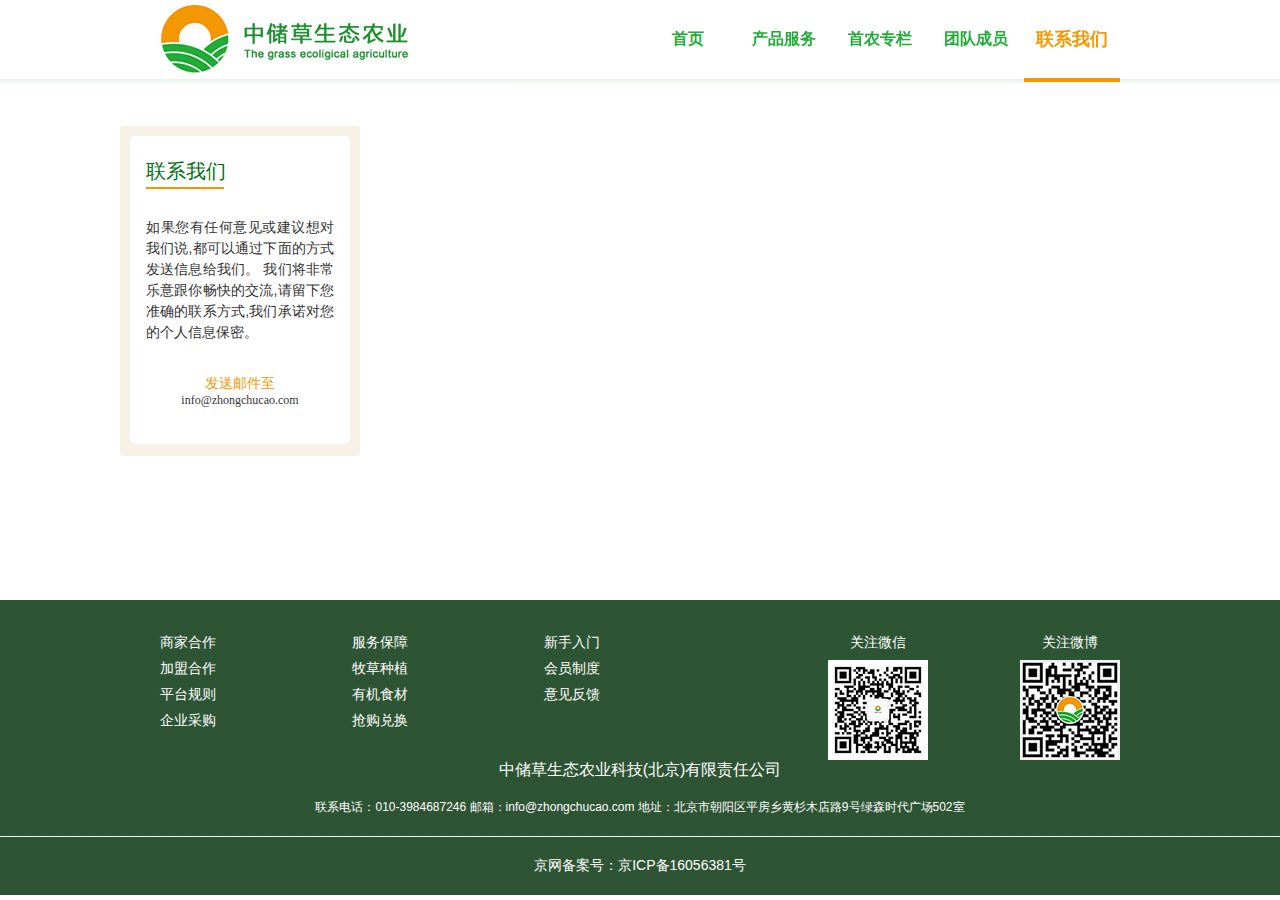
<file: www-zhongchucao/connect-us.html>
<!DOCTYPE html>
<html>
    <head>
        <meta charset="utf-8">
        <meta name="viewport" content="width=device-width, initial-scale=1.0, maximum-scale=1.0, user-scalable=no">
        <meta http-equiv="X-UA-Compatible" content="IE=edge">
        <meta http-equiv="X-UA-Compatible" content="IE=edge,chrome=1">
        <title>中储草生态农业</title>
        <meta name="description" content="农业+互联网，涉及草业种植、苋草、种子、养殖、苋香猪、内蒙羊肉、有机蔬菜、社区服务、优质商品，诚信服务、开心抢欢乐兑！" />
        <meta name="Keywords" content="农业+互联网，生态养殖种植，苋草，种子，苋香猪，内蒙羊肉，中储草" />
        <link rel="shortcut icon" href="images/logo_03.png" type="images/x-icon">
        <link rel="stylesheet" href="css/reset.css">
        <link rel="stylesheet" href="css/public-style.css">
        <link rel="stylesheet" href="css/style-head.css">
        <link rel="stylesheet" href="css/connect-us.css">
        <link rel="stylesheet" href="css/header.css">
        <link rel="stylesheet" href="css/footer.css">
        <!-- map -->
        <script type="text/javascript" src="http://api.map.baidu.com/api?v=2.0&ak=M9XAFBxTxQSqwxTRWz3ZV47erh2WB4Iv"></script>
    </head>
    <body>
        <div class="cu-container">
            <!--start 首栏 -->
            <header class="h-head" style="background-color:#fff">
                <!-- 阴影 -->
                <!-- <div class="h-black-shadow"></div> -->
                <nav class="h-navBar clear">
                    <a class="h-logo-a clear" href="javascript:;">
                        <img src="images/iconlogo_l.png" _src="images/iconlogo_l.png" alt="">
                        <p class="y-text" style="color:#23ac38;">联系我们</p>
                    </a>
                    <!-- start 导航栏 -->
                    <ul class="nav clearfix" id="cu" nowpos="52">
            			<li class="m" status="0">
            			    <h3><a target="_self" href="index.html">首页</a></h3>
            			</li>
            			<li class="m" _index="2" status="0">
            			    <h3><a target="_self" href="prodect-serve.html">产品服务</a></h3>
                			<ul class="sub">
                				<li><a href="grass-grow.html">牧草种植</a></li>
                				<li><a href="raise-livestock.html">畜牧养殖</a></li>
                				<li><a href="organic-greens.html">有机食材</a></li>
                				<li><a href="communipy.html">社区服务</a></li>
                			</ul>
            			</li>
            			<li class="m" status="0">
            			    <h3><a target="_self" href="first-column.html">首农专栏</a></h3>
            			</li>
            			<li class="m" status="0">
            			    <h3><a target="_self" href="grass-team.html">团队成员</a></h3>
            			</li>
            			<li id="linav" class="m" _index="5" status="1">
                			<h3><a target="_self" href="javascript:;">联系我们</a></h3>
                			<ul class="sub" style="display: none;">
                				<li><a href="jion-us.html">加入我们</a></li>
                				<li><a href="javascript:;">联系我们</a></li>
                			</ul>
                            <span></span>
            			</li>
            			<li class="block" style="left: 251px;"></li>
            		</ul>

                    <!-- contraction 收缩 -->
                    <a href="javascript:;" class="shrink-header">
                        <img src="images/nav_leftbar@2x.png" alt="" />
                    </a>

                </nav>
                <div class="bs"></div>



            </header>
            <nav class="shrink-nav clear" dbclicked="true">
                <div class="shrink-img-wrapper">
                    <a class="shrink-a clear" href="index.html">
                        <img src="images/iconlogo_b.png" _src="images/iconlogo_l.png" alt="">
                    </a>
                </div>
                <div class="shrink-img-wrapper2">
                    <a class="shrink-a2 clear" href="javascript:;">
                        <img src="images/nav_close@2x.png" _src="images/iconlogo_l.png" alt="">
                    </a>
                </div>

                <!-- start 导航栏 -->
                <ul class="shrink-ul">
                    <li class="sn" status="0">
                        <h3 class="clear"><a target="_self" href="index.html">首页</a><span></span></h3>
                    </li>
                    <li class="sn" _index="2" status="0">
                        <h3><a target="_self" href="prodect-serve.html">产品服务</a><span></span></h3>
                        <ul class="sn-sub">
                            <li class="clear"><a href="grass-grow.html">牧草种植</a></li>
                            <li class="clear"><a href="raise-livestock.html">畜牧养殖</a></li>
                            <li class="clear"><a href="organic-greens.html">有机食材</a></li>
                            <li class="clear"><a href="communipy.html">社区服务</a></li>
                        </ul>
                    </li>
                    <li class="sn" status="0">
                        <h3><a target="_self" href="first-column.html">首农专栏</a><span></span></h3>
                    </li>
                    <li class="sn" status="0">
                        <h3><a target="_self" href="grass-team.html">团队成员</a><span></span></h3>
                    </li>
                    <li id="shrink-child" class="sn" _index="5" status="1">
                        <h3><a target="_self" href="javascript:;">联系我们</a><span></span></h3>
                        <ul class="sn-sub" style="display: none;">
                            <li class="clear"><a href="jion-us.html">加入我们</a></li>
                            <li class="clear"><a href="javascript:;">联系我们</a></li>
                        </ul>

                    </li>
                </ul>
            </nav>
            <div class="cu-wrapper clear">
                <div id="l-map"></div>

                <div class="message-wrapper message-s"></div>
                <div class="message-wrapper">
                    <div class="message-infos">
                        <h3>联系我们<span></span></h3>
                        <!-- 提示文本 -->
                        <div class="prompt-txt">
                            <p>如果您有任何意见或建议想对我们说,都可以通过下面的方式发送信息给我们。
                                我们将非常乐意跟你畅快的交流,请留下您准确的联系方式,我们承诺对您的个人信息保密。</p>
                        </div>
                        <h4>发送邮件至</h4>
                        <a href="mailto:info@zhongchucao.com?subject=问题反馈">info@zhongchucao.com</a>
                    </div>
                </div>

                <!-- 拉伸 -->
                <div class="message-infos-y">
                    <h3>联系我们</h3>
                    <form action="">
                        <ul>
                            <li class="personal-info1-y">
                                <label for="">尊称/name</label>
                                <input type="text" >
                            </li>
                            <li class="personal-info1-y">
                                <label for="">电话/phone</label>
                                <input type="text">
                            </li>
                            <li class="personal-info1-y">
                                <label for="">邮箱/email</label>
                                <input type="text">
                            </li>
                            <li class="personal-info2-y">
                                <label for="">留言/message</label>
                                <input type="text">
                            </li>
                        </ul>
                        <span class="sendInfos-y">发送</span>
                    </form>
                </div>
            </div>


            <footer>
                <div class="foot-wrapper">
                    <div class="goto-infos clear">
                        <ul class="goto-list1">
                            <li><a class="goto-index">商家合作</a></li>
                            <li><a class="goto-index">加盟合作</a></li>
                            <li><a class="goto-index">平台规则</a></li>
                            <li><a class="goto-index">企业采购</a></li>
                        </ul>
                        <ul class="goto-list1">
                            <li><a class="goto-index">服务保障</a></li>
                            <li><a class="goto-index">牧草种植</a></li>
                            <li><a class="goto-index">有机食材</a></li>
                            <li><a class="goto-index">抢购兑换</a></li>
                        </ul>
                        <ul class="goto-list1">
                            <li><a class="goto-index">新手入门</a></li>
                            <li><a class="goto-index">会员制度</a></li>
                            <li><a class="goto-index">意见反馈</a></li>
                        </ul>
                        <div class="goto-code-info">
                            <h4>关注微博</h4>
                            <img src="images/wb.jpg" alt="" />
                        </div>
                        <div class="goto-code-info">
                            <h4>关注微信</h4>
                            <img src="images/wx.jpg" alt="" />
                        </div>
                    </div>
                    <div class="company-infos">
                        <h3>中储草生态农业科技(北京)有限责任公司</h3>
                        <div class="connection-info">
                            <span>联系电话：010-3984687246</span>
                            <span>邮箱：info@zhongchucao.com</span>
                            <span>地址：北京市朝阳区平房乡黄杉木店路9号绿森时代广场502室</span>
                        </div>
                    </div>

                </div>
                <!-- 合法证明 -->
                <p class="legal-prove"><span>京网备案号：京ICP备16056381号</span></p>

            </footer>


        </div>
    </body>
    <script src="js/jquery-1.7.2.min.js" charset="utf-8"></script>
    <script src="js/base.js" charset="utf-8"></script>
    <!-- head -->
    <script src="js/SuperSlide.2.1.js" charset="utf-8"></script>
    <script src="js/daimabiji.js" charset="utf-8"></script>
    <script type="text/javascript">
        	// 百度地图API功能
        	var map = new BMap.Map("l-map");            // 创建Map实例
        	map.centerAndZoom(new BMap.Point(116.404, 39.915), 11);
            setTimeout(function(){
        		map.setZoom(14);
        	}, 2000);  //2秒后放大到14级
        	map.enableScrollWheelZoom(true);
        	var local = new BMap.LocalSearch(map, {
        		renderOptions: {map: map, panel: "r-result"}
        	});
        	local.search("中储草生态农业科技（北京）有限责任公司");

            // 添加带有定位的导航控件
          var navigationControl = new BMap.NavigationControl({
            // 靠左上角位置
            anchor: BMAP_ANCHOR_BOTTOM_LEFT,
            // LARGE类型
            type: BMAP_NAVIGATION_CONTROL_LARGE,
            // 启用显示定位
            enableGeolocation: true
          });
          map.addControl(navigationControl);
          // 添加定位控件
          var geolocationControl = new BMap.GeolocationControl();
          geolocationControl.addEventListener("locationSuccess", function(e){
            // 定位成功事件
            var address = '';
            address += e.addressComponent.province;
            address += e.addressComponent.city;
            address += e.addressComponent.district;
            address += e.addressComponent.street;
            address += e.addressComponent.streetNumber;
            alert("当前定位地址为：" + address);
          });
          geolocationControl.addEventListener("locationError",function(e){
            // 定位失败事件
            alert(e.message);
          });
          map.addControl(geolocationControl);
    </script>
</html>
</file>
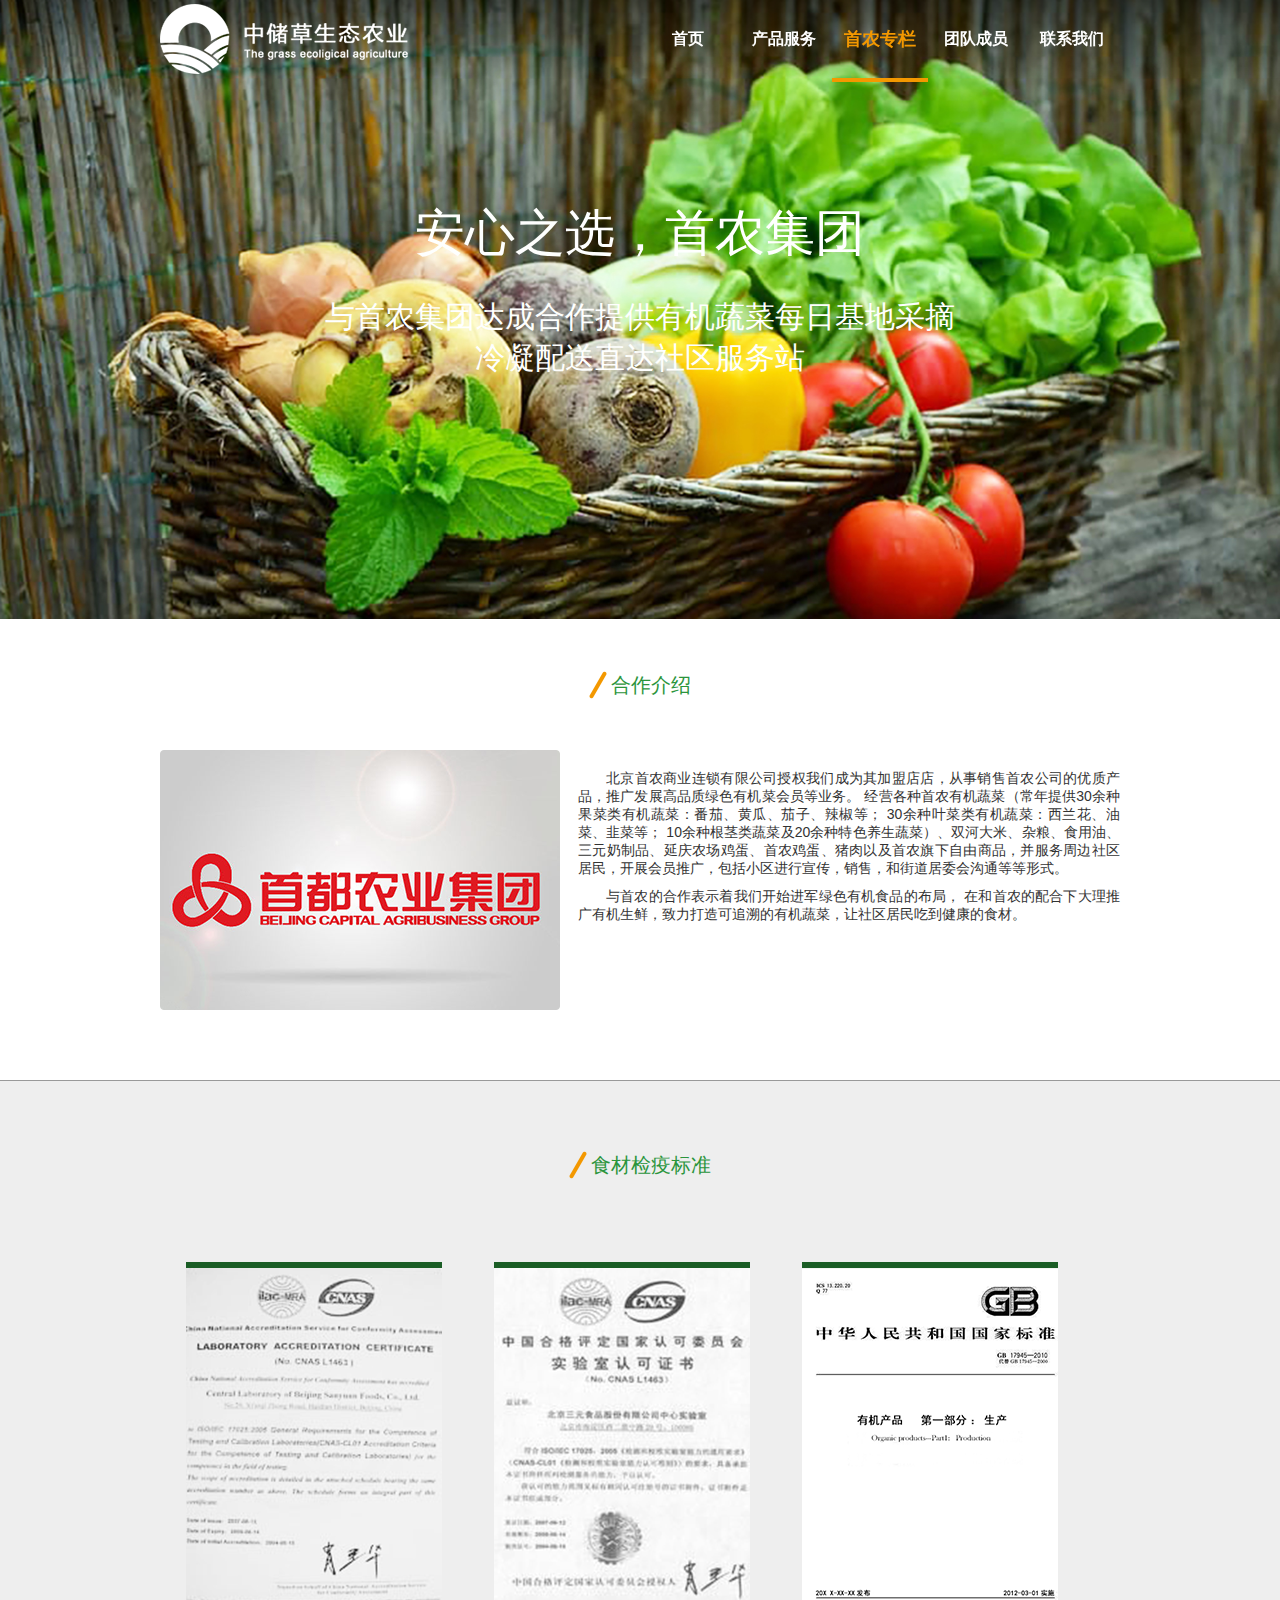
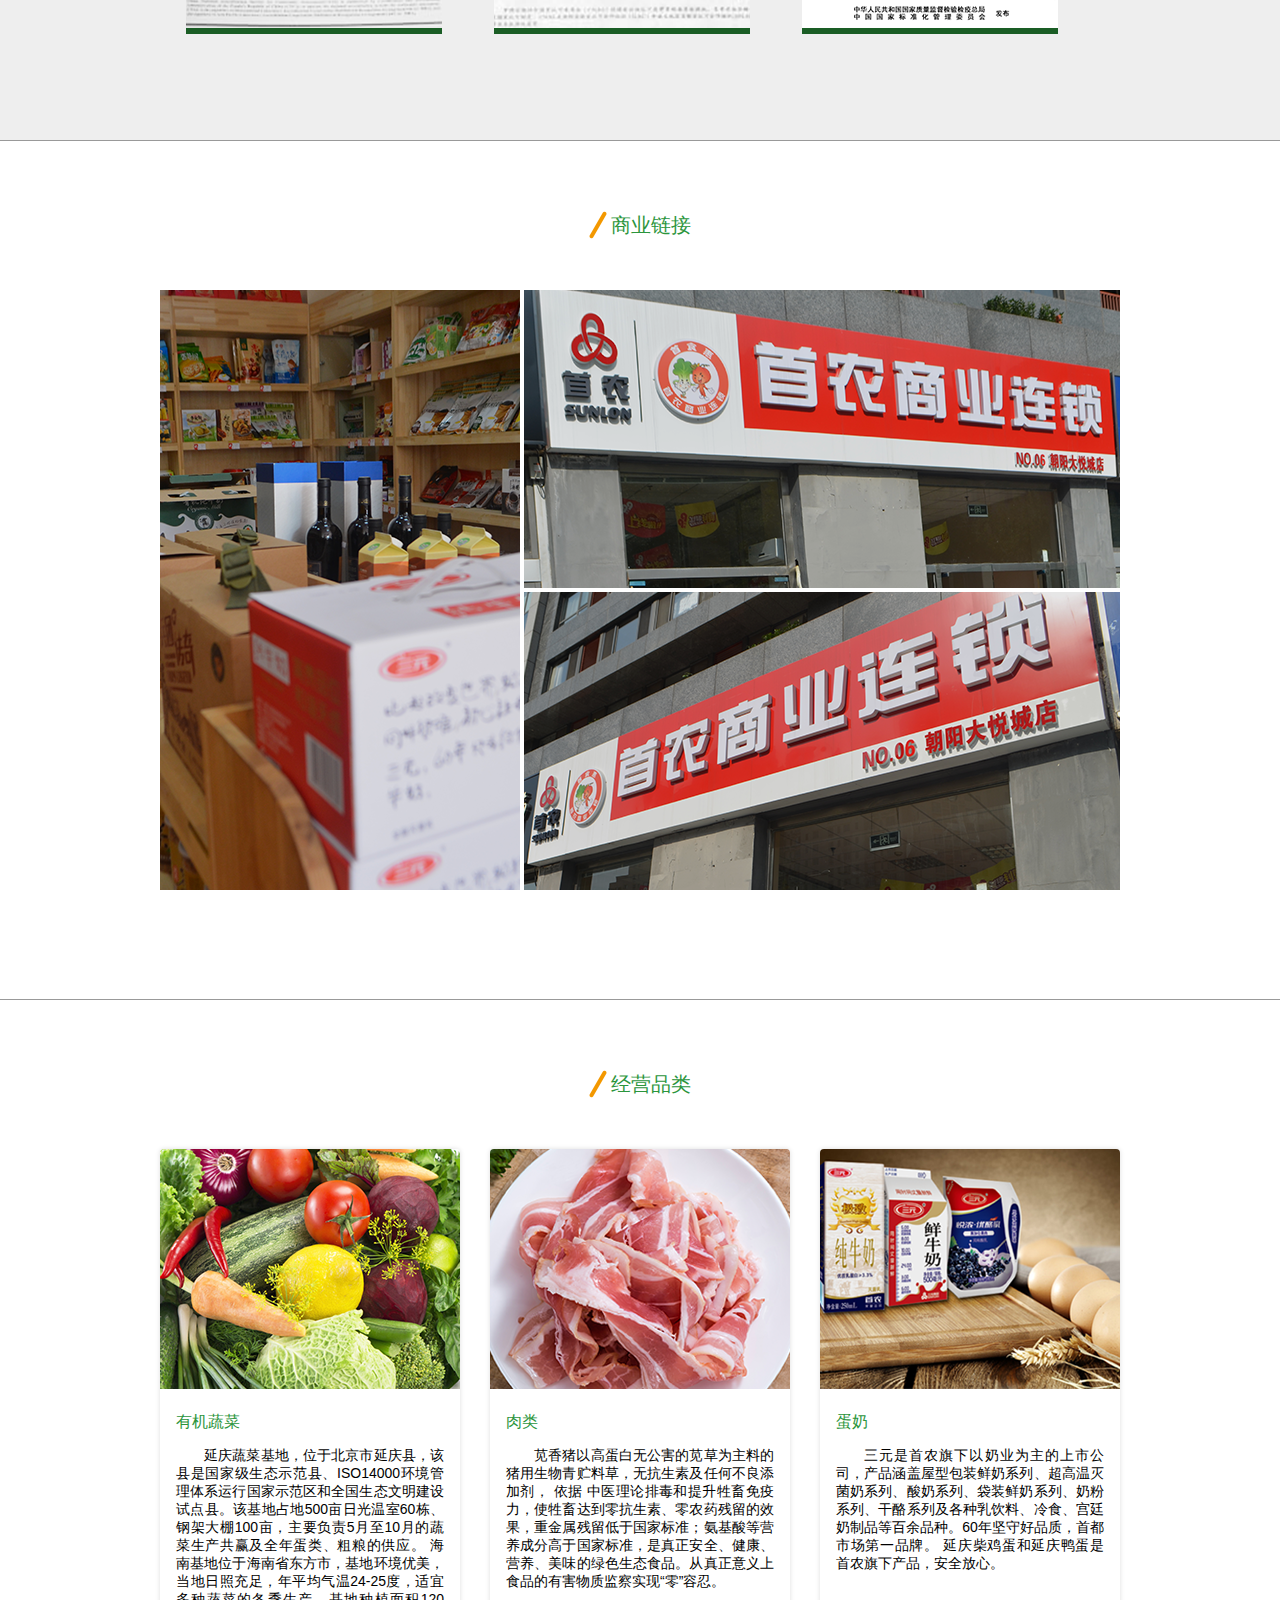
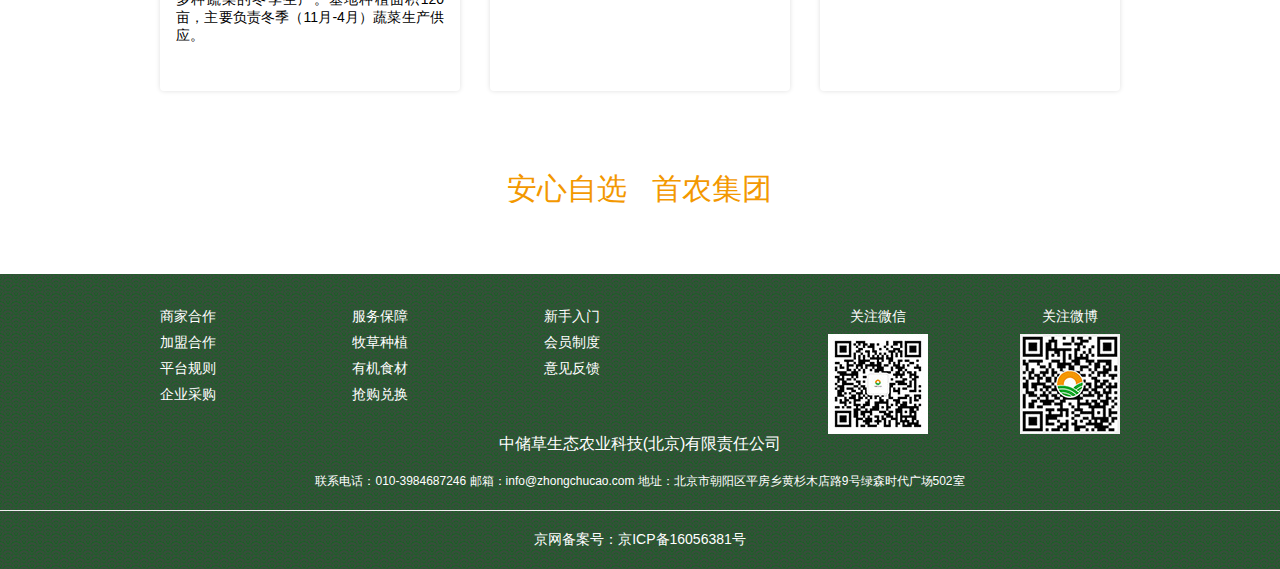
<file: www-zhongchucao/first-column.html>
<!DOCTYPE html>
<html>
    <head>
        <meta charset="utf-8">
        <meta name="viewport" content="width=device-width, initial-scale=1.0, maximum-scale=1.0, user-scalable=no">
        <meta http-equiv="X-UA-Compatible" content="IE=edge">
        <meta http-equiv="X-UA-Compatible" content="IE=edge,chrome=1">
        <title>中储草生态农业</title>
        <meta name="description" content="农业+互联网，涉及草业种植、苋草、种子、养殖、苋香猪、内蒙羊肉、有机蔬菜、社区服务、优质商品，诚信服务、开心抢欢乐兑！" />
        <meta name="Keywords" content="农业+互联网，生态养殖种植，苋草，种子，苋香猪，内蒙羊肉，中储草" />
        <link rel="shortcut icon" href="images/logo_03.png" type="images/x-icon">
        <link rel="stylesheet" href="css/reset.css">
        <link rel="stylesheet" href="css/public-style.css">
        <link rel="stylesheet" href="css/header.css">
        <link rel="stylesheet" href="css/style-head.css">
        <link rel="stylesheet" href="css/footer.css">
        <link rel="stylesheet" href="css/first-column.css">
    </head>
    <body>
        <!-- 预加载 -->
        <div class="yy"><p></p></div>

        <div class="fc-container">
            <!--start 首栏 -->
            <header class="h-head">
                <!-- 阴影 -->
                <div class="h-black-shadow"></div>
                <nav class="h-navBar clear">
                    <a class="h-logo-a clear" href="javascript:;">
                        <img src="images/iconlogo_b.png" _src="images/iconlogo_l.png" alt="">
                        <p class="y-text">首农专栏</p>
                    </a>
                    <!-- start 导航栏 -->
                    <ul class="nav clearfix">
            			<li class="m" status="0">
            			    <h3><a target="_self" href="index.html">首页</a></h3>
            			</li>
            			<li class="m" _index="2" status="0">
            			    <h3><a target="_self" href="prodect-serve.html">产品服务</a></h3>
                			<ul class="sub">
                				<li><a href="grass-grow.html">牧草种植</a></li>
                				<li><a href="raise-livestock.html">畜牧养殖</a></li>
                				<li><a href="organic-greens.html">有机食材</a></li>
                				<li><a href="communipy.html">社区服务</a></li>
                			</ul>
            			</li>
            			<li id="linav" class="m" status="1">
            			    <h3><a target="_self" href="javascript:;">首农专栏</a></h3>
                            <span></span>
            			</li>
            			<li class="m" status="0">
            			    <h3><a target="_self" href="grass-team.html">团队成员</a></h3>

            			</li>
            			<li class="m" _index="5" status="0">
                			<h3><a target="_self" href="connect-us.html">联系我们</a></h3>
                			<ul class="sub" style="display: none;">
                				<li><a href="jion-us.html">加入我们</a></li>
                				<li><a href="connect-us.html">联系我们</a></li>
                			</ul>
            			</li>
            			<li class="block" id="wheelli" style="left: 0;"></li>
            		</ul>

                    <!-- contraction 收缩 -->
                    <a href="javascript:;" class="shrink-header">
                        <img src="images/nav_leftbar@2x.png" alt="" />
                    </a>

                </nav>



            </header>
            <nav class="shrink-nav clear" dbclicked="true">
                <div class="shrink-img-wrapper">
                    <a class="shrink-a clear" href="index.html">
                        <img src="images/iconlogo_b.png" _src="images/iconlogo_l.png" alt="">
                    </a>
                </div>
                <div class="shrink-img-wrapper2">
                    <a class="shrink-a2 clear" href="javascript:;">
                        <img src="images/nav_close@2x.png" _src="images/iconlogo_l.png" alt="">
                    </a>
                </div>

                <!-- start 导航栏 -->
                <ul class="shrink-ul">
                    <li class="sn" status="0">
                        <h3 class="clear"><a target="_self" href="index.html">首页</a><span></span></h3>
                    </li>
                    <li class="sn" _index="2" status="0">
                        <h3><a target="_self" href="prodect-serve.html">产品服务</a><span></span></h3>
                        <ul class="sn-sub">
                            <li class="clear"><a href="grass-grow.html">牧草种植</a></li>
                            <li class="clear"><a href="raise-livestock.html">畜牧养殖</a></li>
                            <li class="clear"><a href="organic-greens.html">有机食材</a></li>
                            <li class="clear"><a href="communipy.html">社区服务</a></li>
                        </ul>
                    </li>
                    <li id="shrink-child" class="sn" status="1">
                        <h3><a target="_self" href="javascript:;">首农专栏</a><span></span></h3>
                    </li>
                    <li class="sn" status="0">
                        <h3><a target="_self" href="grass-team.html">团队成员</a><span></span></h3>
                    </li>
                    <li class="sn" _index="5" status="0">
                        <h3><a target="_self" href="connect-us.html">联系我们</a><span></span></h3>
                        <ul class="sn-sub" style="display: none;">
                            <li class="clear"><a href="jion-us.html">加入我们</a></li>
                            <li class="clear"><a href="connect-us.html">联系我们</a></li>
                        </ul>
                    </li>
                </ul>
            </nav>

            <section class="fc-banner clear">
                <!-- <img src="images/s_01.png" alt=""> -->
                <div class="fc-banner-infos">
                    <h4>安心之选，首农集团</h4>
                    <p>与首农集团达成合作提供有机蔬菜每日基地采摘</p>
                    <p>冷凝配送直达社区服务站</p>
                </div>

            </section>
            <section class="fc-intro">
                <div class="fc-intro-wrap">
                    <div class="fc-title clear">
                        <div class="">
                            <img src="images/product_icon.png" alt="">
                            <h3>合作介绍</h3>
                        </div>
                    </div>
                    <div class="fc-intro-contents clear">
                        <!-- <img src="images/s_04.png" alt=""> -->
                        <p>
                            北京首农商业连锁有限公司授权我们成为其加盟店店，从事销售首农公司的优质产品，推广发展高品质绿色有机菜会员等业务。
                            经营各种首农有机蔬菜（常年提供30余种果菜类有机蔬菜：番茄、黄瓜、茄子、辣椒等；
                            30余种叶菜类有机蔬菜：西兰花、油菜、韭菜等；
                            10余种根茎类蔬菜及20余种特色养生蔬菜）、双河大米、杂粮、食用油、三元奶制品、延庆农场鸡蛋、首农鸡蛋、猪肉以及首农旗下自由商品，并服务周边社区居民，开展会员推广，包括小区进行宣传，销售，和街道居委会沟通等等形式。
                        </p>
                        <p>
                            与首农的合作表示着我们开始进军绿色有机食品的布局，
                            在和首农的配合下大理推广有机生鲜，致力打造可追溯的有机蔬菜，让社区居民吃到健康的食材。
                        </p>
                    </div>

                </div>

            </section>
            <!-- 食材证明 -->
            <section class="fc-certificate">
                <div class="fc-certificate-wrapper">
                    <div class="fc-title clear">
                        <div>
                            <img src="images/product_icon.png" alt="">
                            <h3>食材检疫标准</h3>
                        </div>

                    </div>
                    <ul class="fc-cert-wrap clear">
                        <!-- <li><img src="images/s_08.png" alt=""></li> -->
                        <!-- <li><img src="images/s_10.png" alt=""></li> -->
                        <!-- <li><img src="images/s_12.png" alt=""></li> -->
                    </ul>
                </div>

            </section>
            <section class="fc-shopping-chain">
                <div class="fc-sc-wrapper">
                    <div class="fc-title clear">
                        <div>
                            <img src="images/product_icon.png" alt="">
                            <h3>商业链接</h3>
                        </div>

                    </div>
                    <ul class="fc-sc-bag clear">
                        <!-- <li><img src="images/s_17.png" alt=""></li>
                        <li>
                            <img src="images/s_19.png" alt="">
                            <img src="images/s_22.png" alt="">
                        </li> -->
                    </ul>
                </div>
            </section>

            <section class="fc-run-kinds">
                <div class="fc-rk-wrapper">
                    <div class="fc-title clear">
                        <div>
                            <img src="images/product_icon.png" alt="">
                            <h3>经营品类</h3>
                        </div>

                    </div>
                    <ul class="fc-rk-bag clear">
                        <li>
                            <!-- <img src="images/s_25.png" alt=""> -->
                            <div class="fc-imgs-infos">
                                <h5>有机蔬菜</h5>
                                <p>
                                    延庆蔬菜基地，位于北京市延庆县，该县是国家级生态示范县、ISO14000环境管理体系运行国家示范区和全国生态文明建设试点县。该基地占地500亩日光温室60栋、钢架大棚100亩，主要负责5月至10月的蔬菜生产共赢及全年蛋类、粗粮的供应。
                                    海南基地位于海南省东方市，基地环境优美，当地日照充足，年平均气温24-25度，适宜多种蔬菜的冬季生产。基地种植面积120亩，主要负责冬季（11月-4月）蔬菜生产供应。
                                </p>
                            </div>
                        </li>
                        <li>
                            <!-- <img src="images/s_27.png" alt=""> -->
                            <div class="fc-imgs-infos">
                                <h5>肉类</h5>
                                <p>
                                    苋香猪以高蛋白无公害的苋草为主料的猪用生物青贮料草，无抗生素及任何不良添加剂，
                                    依据 中医理论排毒和提升牲畜免疫力，使牲畜达到零抗生素、零农药残留的效果，重金属残留低于国家标准；氨基酸等营养成分高于国家标准，是真正安全、健康、营养、美味的绿色生态食品。从真正意义上食品的有害物质监察实现“零”容忍。
                                </p>
                            </div>
                        </li>
                        <li>
                            <!-- <img src="images/s_29.png" alt=""> -->
                            <div class="fc-imgs-infos">
                                <h5>蛋奶</h5>
                                <p>
                                    三元是首农旗下以奶业为主的上市公司，产品涵盖屋型包装鲜奶系列、超高温灭菌奶系列、酸奶系列、袋装鲜奶系列、奶粉系列、干酪系列及各种乳饮料、冷食、宫廷奶制品等百余品种。60年坚守好品质，首都市场第一品牌。
                                    延庆柴鸡蛋和延庆鸭蛋是首农旗下产品，安全放心。
                                </p>
                            </div>
                        </li>
                    </ul>
                </div>
            </section>

            <div class="foot-infos">
                <p>
                    安心自选&nbsp;&nbsp;&nbsp;首农集团
                </p>
            </div>

            <footer>
                <div class="foot-wrapper">
                    <div class="goto-infos clear">
                        <ul class="goto-list1">
                            <li><a class="goto-index">商家合作</a></li>
                            <li><a class="goto-index">加盟合作</a></li>
                            <li><a class="goto-index">平台规则</a></li>
                            <li><a class="goto-index">企业采购</a></li>
                        </ul>
                        <ul class="goto-list1">
                            <li><a class="goto-index">服务保障</a></li>
                            <li><a class="goto-index">牧草种植</a></li>
                            <li><a class="goto-index">有机食材</a></li>
                            <li><a class="goto-index">抢购兑换</a></li>
                        </ul>
                        <ul class="goto-list1">
                            <li><a class="goto-index">新手入门</a></li>
                            <li><a class="goto-index">会员制度</a></li>
                            <li><a class="goto-index">意见反馈</a></li>
                        </ul>
                        <div class="goto-code-info">
                            <h4>关注微博</h4>
                            <img src="images/wb.jpg" alt="" />
                        </div>
                        <div class="goto-code-info">
                            <h4>关注微信</h4>
                            <img src="images/wx.jpg" alt="" />
                        </div>
                    </div>
                    <div class="company-infos">
                        <h3>中储草生态农业科技(北京)有限责任公司</h3>
                        <div class="connection-info">
                            <span>联系电话：010-3984687246</span>
                            <span>邮箱：info@zhongchucao.com</span>
                            <span>地址：北京市朝阳区平房乡黄杉木店路9号绿森时代广场502室</span>
                        </div>
                    </div>

                </div>
                <!-- 合法证明 -->
                <p class="legal-prove"><span>京网备案号：京ICP备16056381号</span></p>

            </footer>

        </div>
    </body>
    <script src="js/jquery-1.7.2.min.js" charset="utf-8"></script>
    <script src="js/base.js" charset="utf-8"></script>
    <script src="js/preload3.js"></script>
    <!-- head -->
    <script src="js/SuperSlide.2.1.js" charset="utf-8"></script>
    <script src="js/daimabiji.js" charset="utf-8"></script>
</html>
</file>
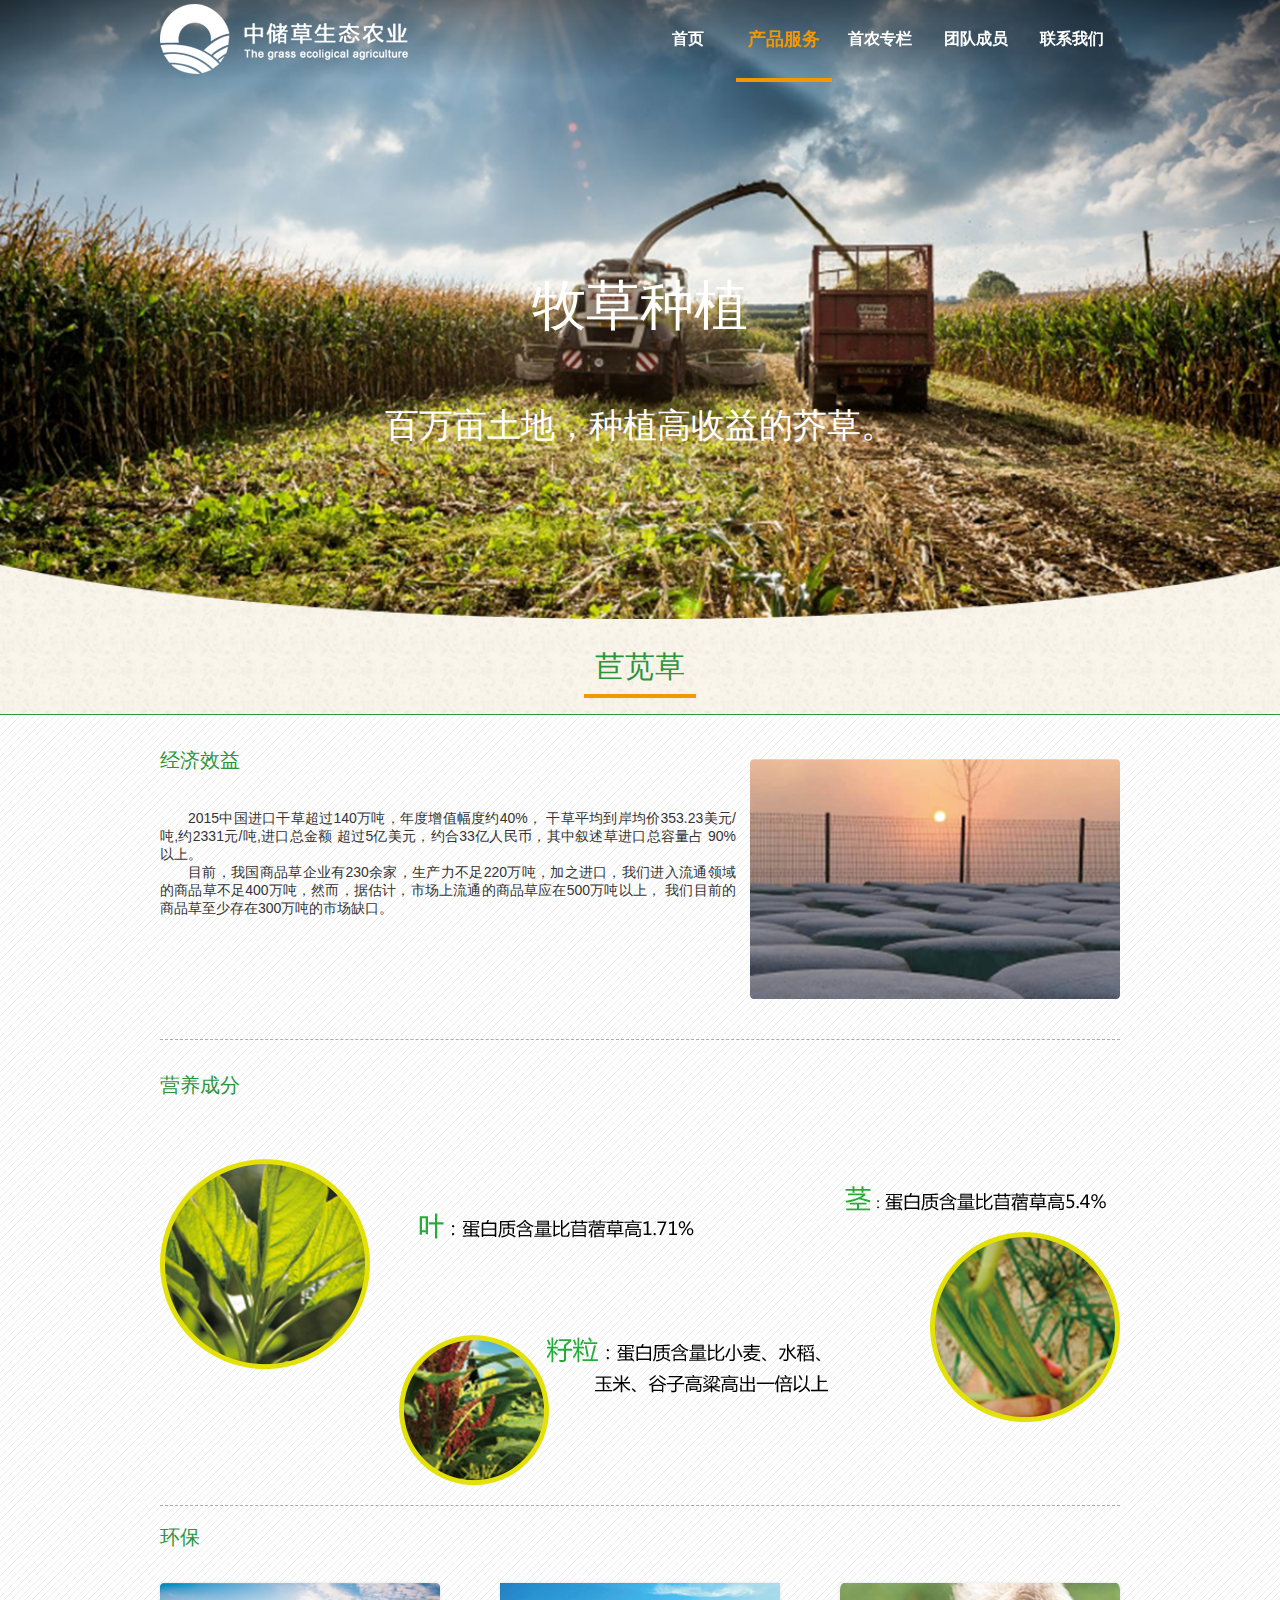
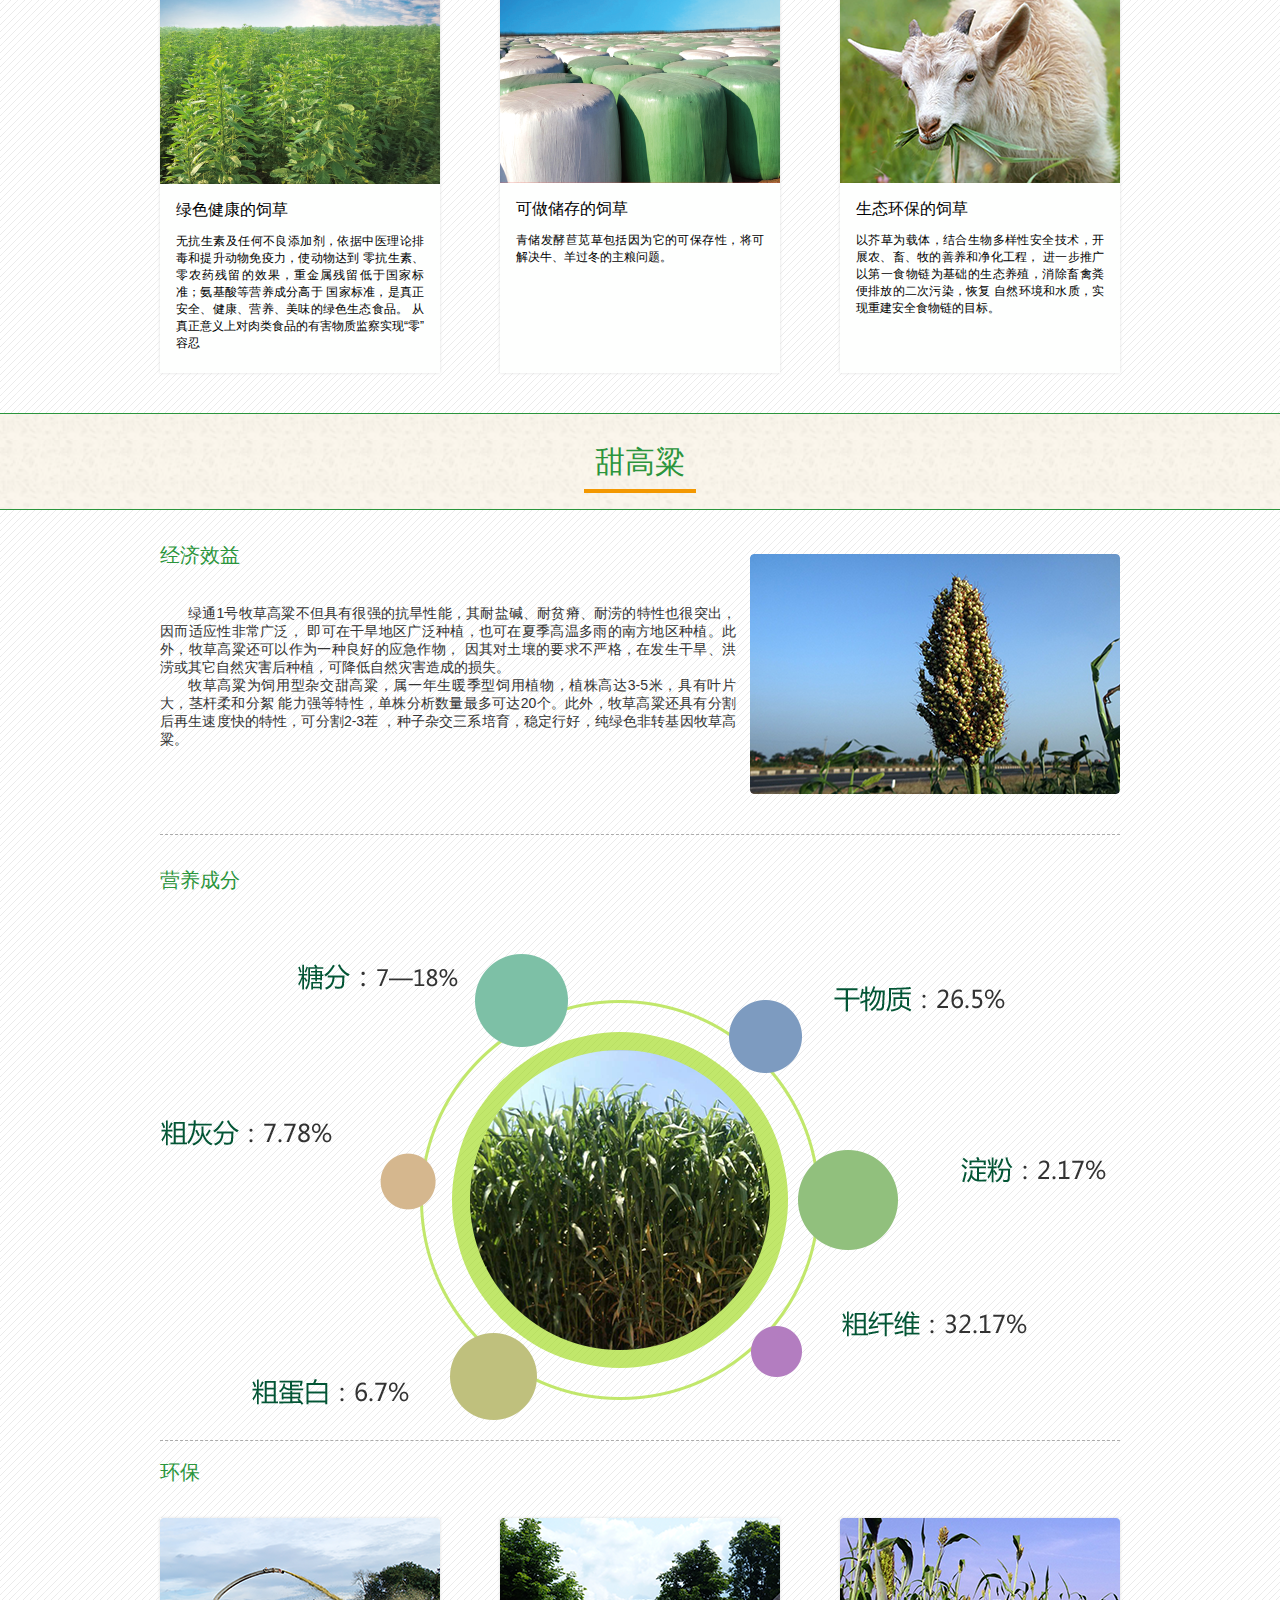
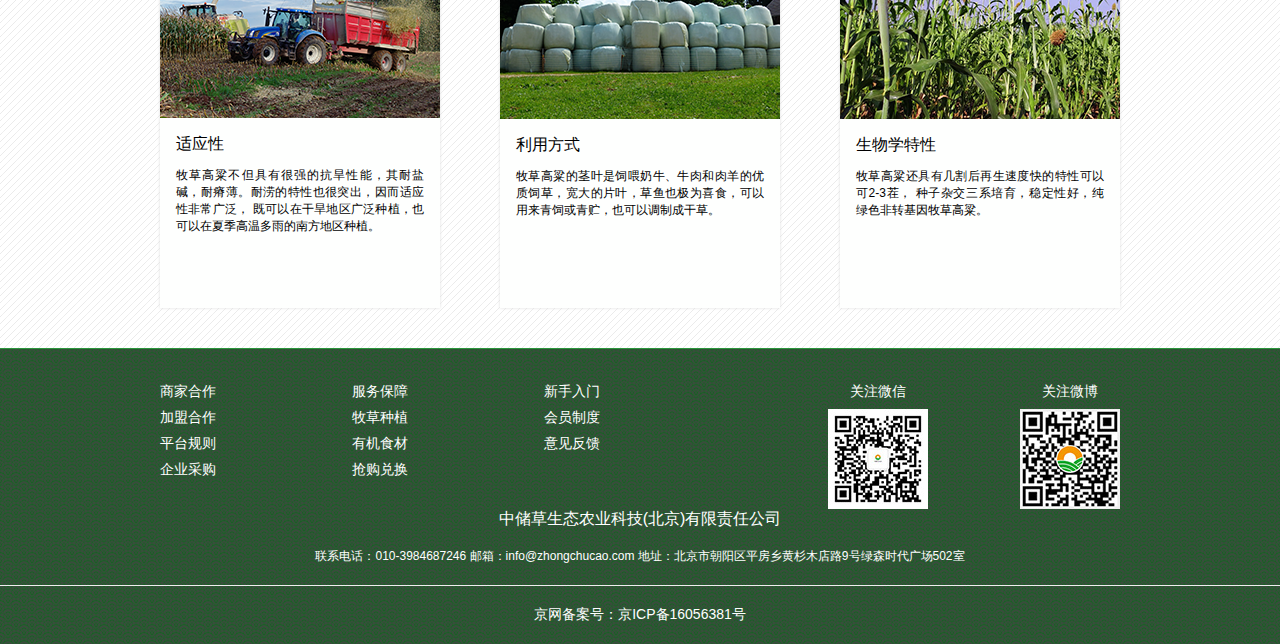
<file: www-zhongchucao/grass-grow.html>
<!DOCTYPE html>
<html>
    <head>
        <meta charset="utf-8">
        <meta name="viewport" content="width=device-width, initial-scale=1.0, maximum-scale=1.0, user-scalable=no">
        <meta http-equiv="X-UA-Compatible" content="IE=edge">
        <meta http-equiv="X-UA-Compatible" content="IE=edge,chrome=1">
        <title>中储草生态农业</title>
        <meta name="description" content="农业+互联网，涉及草业种植、苋草、种子、养殖、苋香猪、内蒙羊肉、有机蔬菜、社区服务、优质商品，诚信服务、开心抢欢乐兑！" />
        <meta name="Keywords" content="农业+互联网，生态养殖种植，苋草，种子，苋香猪，内蒙羊肉，中储草" />
        <link rel="shortcut icon" href="images/logo_03.png" type="images/x-icon">
        <link rel="stylesheet" href="css/reset.css">
        <link rel="stylesheet" href="css/public-style.css">
        <link rel="stylesheet" href="css/header.css">
        <link rel="stylesheet" href="css/style-head.css">
        <link rel="stylesheet" href="css/footer.css">
        <link rel="stylesheet" href="css/grass-grow.css">
    </head>
    <body>
        <!-- 预加载 -->
        <div class="yy"><p></p></div>

        <div class="gg-container">
            <!--start 首栏 -->
            <header class="h-head">
                <!-- 阴影 -->
                <div class="h-black-shadow"></div>
                <nav class="h-navBar clear">
                    <a class="h-logo-a clear" href="javascript:;">
                        <img src="images/iconlogo_b.png" _src="images/iconlogo_l.png" alt="">
                        <p class="y-text">牧草种植</p>
                    </a>
                    <!-- start 导航栏 -->
                    <ul class="nav clearfix">
            			<li class="m" status="0">
            			    <h3><a target="_self" href="index.html">首页</a></h3>
            			</li>
            			<li id="linav" class="m" _index="2" status="1">
            			    <h3><a target="_self" href="prodect-serve.html">产品服务</a></h3>
                			<ul class="sub">
                				<li><a href="javascript:;">牧草种植</a></li>
                				<li><a href="raise-livestock.html">畜牧养殖</a></li>
                				<li><a href="organic-greens.html">有机食材</a></li>
                				<li><a href="communipy.html">社区服务</a></li>
                			</ul>
                            <span></span>
            			</li>
            			<li class="m" status="0">
            			    <h3><a target="_self" href="first-column.html">首农专栏</a></h3>
            			</li>
            			<li class="m" status="0">
            			    <h3><a target="_self" href="grass-team.html">团队成员</a></h3>
            			</li>
            			<li class="m" _index="5" status="0">
                			<h3><a target="_self" href="connect-us.html">联系我们</a></h3>
                			<ul class="sub" style="display: none;">
                				<li><a href="jion-us.html">加入我们</a></li>
                				<li><a href="connect-us.html">联系我们</a></li>
                			</ul>
            			</li>
                        <li class="block" id="wheelli" style="left: 0;"></li>
            		</ul>

                    <!-- contraction 收缩 -->
                    <a href="javascript:;" class="shrink-header">
                        <img src="images/nav_leftbar@2x.png" alt="" />
                    </a>

                </nav>



            </header>
            <nav class="shrink-nav clear" dbclicked="true">
                <div class="shrink-img-wrapper">
                    <a class="shrink-a clear" href="index.html">
                        <img src="images/white_logo1.png" _src="images/iconlogo_l.png" alt="">
                    </a>
                </div>
                <div class="shrink-img-wrapper2">
                    <a class="shrink-a2 clear" href="javascript:;">
                        <img src="images/nav_close@2x.png" _src="images/iconlogo_l.png" alt="">
                    </a>
                </div>
                <!-- start 导航栏 -->
                <ul class="shrink-ul">
                    <li class="sn" status="0">
                        <h3 class="clear"><a target="_self" href="index.html">首页</a><span></span></h3>
                    </li>
                    <li id="shrink-child" class="sn" _index="2" status="1">
                        <h3><a target="_self" href="prodect-serve.html">产品服务</a><span></span></h3>
                        <ul class="sn-sub">
                            <li class="clear"><a href="javascript:;">牧草种植</a></li>
                            <li class="clear"><a href="raise-livestock.html">畜牧养殖</a></li>
                            <li class="clear"><a href="organic-greens.html">有机食材</a></li>
                            <li class="clear"><a href="communipy.html">社区服务</a></li>
                        </ul>
                    </li>
                    <li class="sn" status="0">
                        <h3><a target="_self" href="first-column.html">首农专栏</a><span></span></h3>
                    </li>
                    <li class="sn" status="0">
                        <h3><a target="_self" href="grass-team.html">团队成员</a><span></span></h3>
                    </li>
                    <li class="sn" _index="5" status="0">
                        <h3><a target="_self" href="connect-us.html">联系我们</a><span></span></h3>
                        <ul class="sn-sub" style="display: none;">
                            <li class="clear"><a href="jion-us.html">加入我们</a></li>
                            <li class="clear"><a href="connect-us.html">联系我们</a></li>
                        </ul>
                    </li>
                </ul>
            </nav>

            <!--1 图标 -->
            <div class="gg-Imgs-wrapper clear">
                <!-- <img src="images/grass_01.png" alt="" /> -->
                <div class="gg-Imgs-infos">
                    <h3>牧草种植</h3>
                    <p>百万亩土地，种植高收益的芥草。</p>
                </div>
                <!-- end 1 -->
            </div>

            <!-- 苣芥草 -->
            <!--2 标题 -->
            <p class="gg-title">苣苋草<span></span></p>
            <!--3 内容 center -->
            <div class="gg-center-wrapper">
                <div class="gg-c-wrap">
                    <!-- 3 1 -->
                    <!-- 经济效益 -->
                    <div class="ggcw-infos31 clear">
                        <div class="ggw-31-left">
                            <h4>经济效益</h4>
                            <p>
                                2015中国进口干草超过140万吨，年度增值幅度约40%，
                                干草平均到岸均价353.23美元/吨,约2331元/吨,进口总金额
                                超过5亿美元，约合33亿人民币，其中叙述草进口总容量占
                                90%以上。
                            </p>
                            <p>
                                目前，我国商品草企业有230余家，生产力不足220万吨，加之进口，我们进入流通领域
                                的商品草不足400万吨，然而，据估计，市场上流通的商品草应在500万吨以上，
                                我们目前的商品草至少存在300万吨的市场缺口。
                            </p>
                        </div>
                        <div class="ggw-31-right">
                            <!-- <img src="images/grass_05.png" alt=""> -->
                        </div>
                        <!--end 3 1 -->
                    </div>
                    <!-- 32 营养成分 -->
                    <div class="ggcw-infos32 clear">
                        <h4>营养成分</h4>
                        <!-- <img src="images/grass_09.png" alt=""> -->
                    </div>
                    <!-- 33 环保 -->
                    <div class="ggcw-infos33 clear">
                        <h4>环保</h4>
                        <ul class="ggcw-infos-33-ul clear">
                            <li class="top">
                                <!-- <img src="images/grass_11.png" alt="" /> -->
                                <div class="txt33">
                                    <h5>绿色健康的饲草</h5>
                                    <p>
                                        无抗生素及任何不良添加剂，依据中医理论排毒和提升动物免疫力，使动物达到
                                        零抗生素、零农药残留的效果，重金属残留低于国家标准；氨基酸等营养成分高于
                                        国家标准，是真正安全、健康、营养、美味的绿色生态食品。
                                        从真正意义上对肉类食品的有害物质监察实现“零”容忍
                                    </p>
                                </div>

                            </li>
                            <li class="top">
                                <!-- <img src="images/grass_13.png" alt="" /> -->
                                <div class="txt33">
                                    <h5>可做储存的饲草</h5>
                                    <p>
                                        青储发酵苣苋草包括因为它的可保存性，将可解决牛、羊过冬的主粮问题。
                                    </p>
                                </div>

                            </li>
                            <li class="top">
                                <!-- <img src="images/grass_15.png" alt="" /> -->
                                <div class="txt33">
                                    <h5>生态环保的饲草</h5>
                                    <p>
                                        以芥草为载体，结合生物多样性安全技术，开展农、畜、牧的善养和净化工程，
                                        进一步推广以第一食物链为基础的生态养殖，消除畜禽粪便排放的二次污染，恢复
                                        自然环境和水质，实现重建安全食物链的目标。
                                    </p>
                                </div>

                            </li>

                        </ul>
                    </div>
                </div>

                <!--3 gg-center-wrapper -->
            </div>

            <!-- 甜高粱 -->
            <!--2 标题 -->
            <p class="gg-title">甜高粱<span></span></p>
            <!--3 内容 center -->
            <div class="gg-center-wrapper">
                <div class="gg-c-wrap">
                    <!-- 3 1 -->
                    <!-- 经济效益 -->
                    <div class="ggcw-infos31 clear">
                        <div class="ggw-31-left">
                            <h4>经济效益</h4>
                            <p>
                                绿通1号牧草高粱不但具有很强的抗旱性能，其耐盐碱、耐贫瘠、耐涝的特性也很突出，因而适应性非常广泛，
                                即可在干旱地区广泛种植，也可在夏季高温多雨的南方地区种植。此外，牧草高粱还可以作为一种良好的应急作物，
                                因其对土壤的要求不严格，在发生干旱、洪涝或其它自然灾害后种植，可降低自然灾害造成的损失。
                            </p>
                            <p>
                                牧草高粱为饲用型杂交甜高粱，属一年生暖季型饲用植物，植株高达3-5米，具有叶片大，茎杆柔和分絮
                                能力强等特性，单株分析数量最多可达20个。此外，牧草高粱还具有分割后再生速度快的特性，可分割2-3茬
                                ，种子杂交三系培育，稳定行好，纯绿色非转基因牧草高粱。
                            </p>
                        </div>
                        <div class="ggw-31-right">
                            <!-- <img src="images/grass_20.png" alt=""> -->
                        </div>
                        <!--end 3 1 -->
                    </div>
                    <!-- 32 营养成分 -->
                    <div class="ggcw-infos32 clear">
                        <h4>营养成分</h4>
                        <!-- <img src="images/grass_23.png" alt=""> -->
                    </div>
                    <!-- 33 环保 -->
                    <div class="ggcw-infos33 clear">
                        <h4>环保</h4>
                        <ul class="ggcw-infos-33-ul clear">
                            <li class="top">
                                <!-- <img src="images/grass_25.png" alt="" /> -->
                                <div class="txt33">
                                    <h5>适应性</h5>
                                    <p>
                                        牧草高粱不但具有很强的抗旱性能，其耐盐碱，耐瘠薄。耐涝的特性也很突出，因而适应性非常广泛，
                                        既可以在干旱地区广泛种植，也可以在夏季高温多雨的南方地区种植。
                                    </p>
                                </div>

                            </li>
                            <li class="top">
                                <!-- <img src="images/grass_27.png" alt="" /> -->
                                <div class="txt33">
                                    <h5>利用方式</h5>
                                    <p>
                                        牧草高粱的茎叶是饲喂奶牛、牛肉和肉羊的优质饲草，宽大的片叶，草鱼也极为喜食，可以
                                        用来青饲或青贮，也可以调制成干草。
                                    </p>
                                </div>

                            </li>
                            <li class="top">
                                <!-- <img src="images/grass_29.png" alt="" /> -->
                                <div class="txt33">
                                    <h5>生物学特性</h5>
                                    <p>
                                        牧草高粱还具有几割后再生速度快的特性可以可2-3茬，
                                        种子杂交三系培育，稳定性好，纯绿色非转基因牧草高粱。
                                    </p>
                                </div>

                            </li>

                        </ul>
                    </div>
                </div>

                <!--3 gg-center-wrapper -->
            </div>

            <footer>
                <div class="foot-wrapper">
                    <div class="goto-infos clear">
                        <ul class="goto-list1">
                            <li><a class="goto-index">商家合作</a></li>
                            <li><a class="goto-index">加盟合作</a></li>
                            <li><a class="goto-index">平台规则</a></li>
                            <li><a class="goto-index">企业采购</a></li>
                        </ul>
                        <ul class="goto-list1">
                            <li><a class="goto-index">服务保障</a></li>
                            <li><a class="goto-index">牧草种植</a></li>
                            <li><a class="goto-index">有机食材</a></li>
                            <li><a class="goto-index">抢购兑换</a></li>
                        </ul>
                        <ul class="goto-list1">
                            <li><a class="goto-index">新手入门</a></li>
                            <li><a class="goto-index">会员制度</a></li>
                            <li><a class="goto-index">意见反馈</a></li>
                        </ul>
                        <div class="goto-code-info">
                            <h4>关注微博</h4>
                            <img src="images/wb.jpg" alt="" />
                        </div>
                        <div class="goto-code-info">
                            <h4>关注微信</h4>
                            <img src="images/wx.jpg" alt="" />
                        </div>
                    </div>
                    <div class="company-infos">
                        <h3>中储草生态农业科技(北京)有限责任公司</h3>
                        <div class="connection-info">
                            <span>联系电话：010-3984687246</span>
                            <span>邮箱：info@zhongchucao.com</span>
                            <span>地址：北京市朝阳区平房乡黄杉木店路9号绿森时代广场502室</span>
                        </div>
                    </div>

                </div>
                <!-- 合法证明 -->
                <p class="legal-prove"><span>京网备案号：京ICP备16056381号</span></p>

            </footer>

        </div>
    </body>
    <script src="js/jquery-1.7.2.min.js" charset="utf-8"></script>
    <script src="js/preload21.js"></script>
    <script src="js/base.js" charset="utf-8"></script>
   
    <!-- head -->
    <script src="js/daimabiji.js" charset="utf-8"></script>
    <script src="js/SuperSlide.2.1.js" charset="utf-8"></script>
</html>
</file>
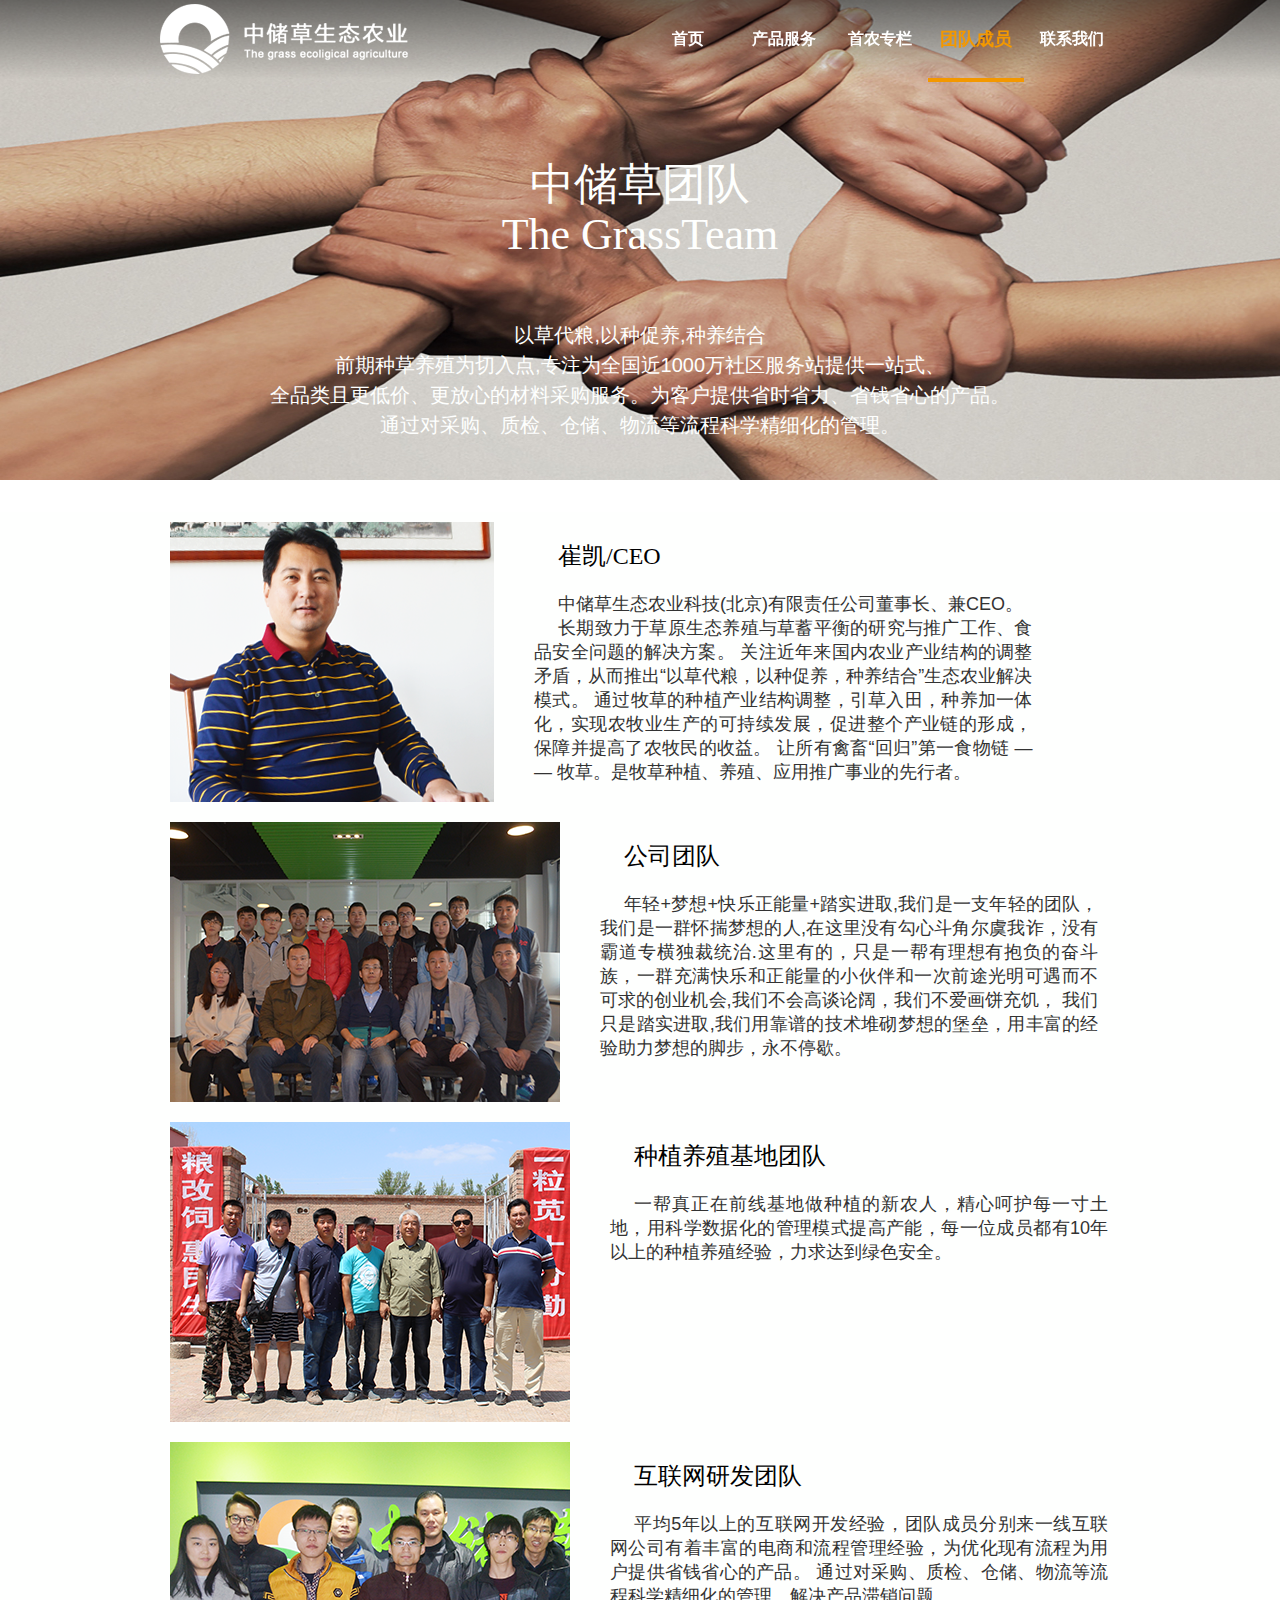
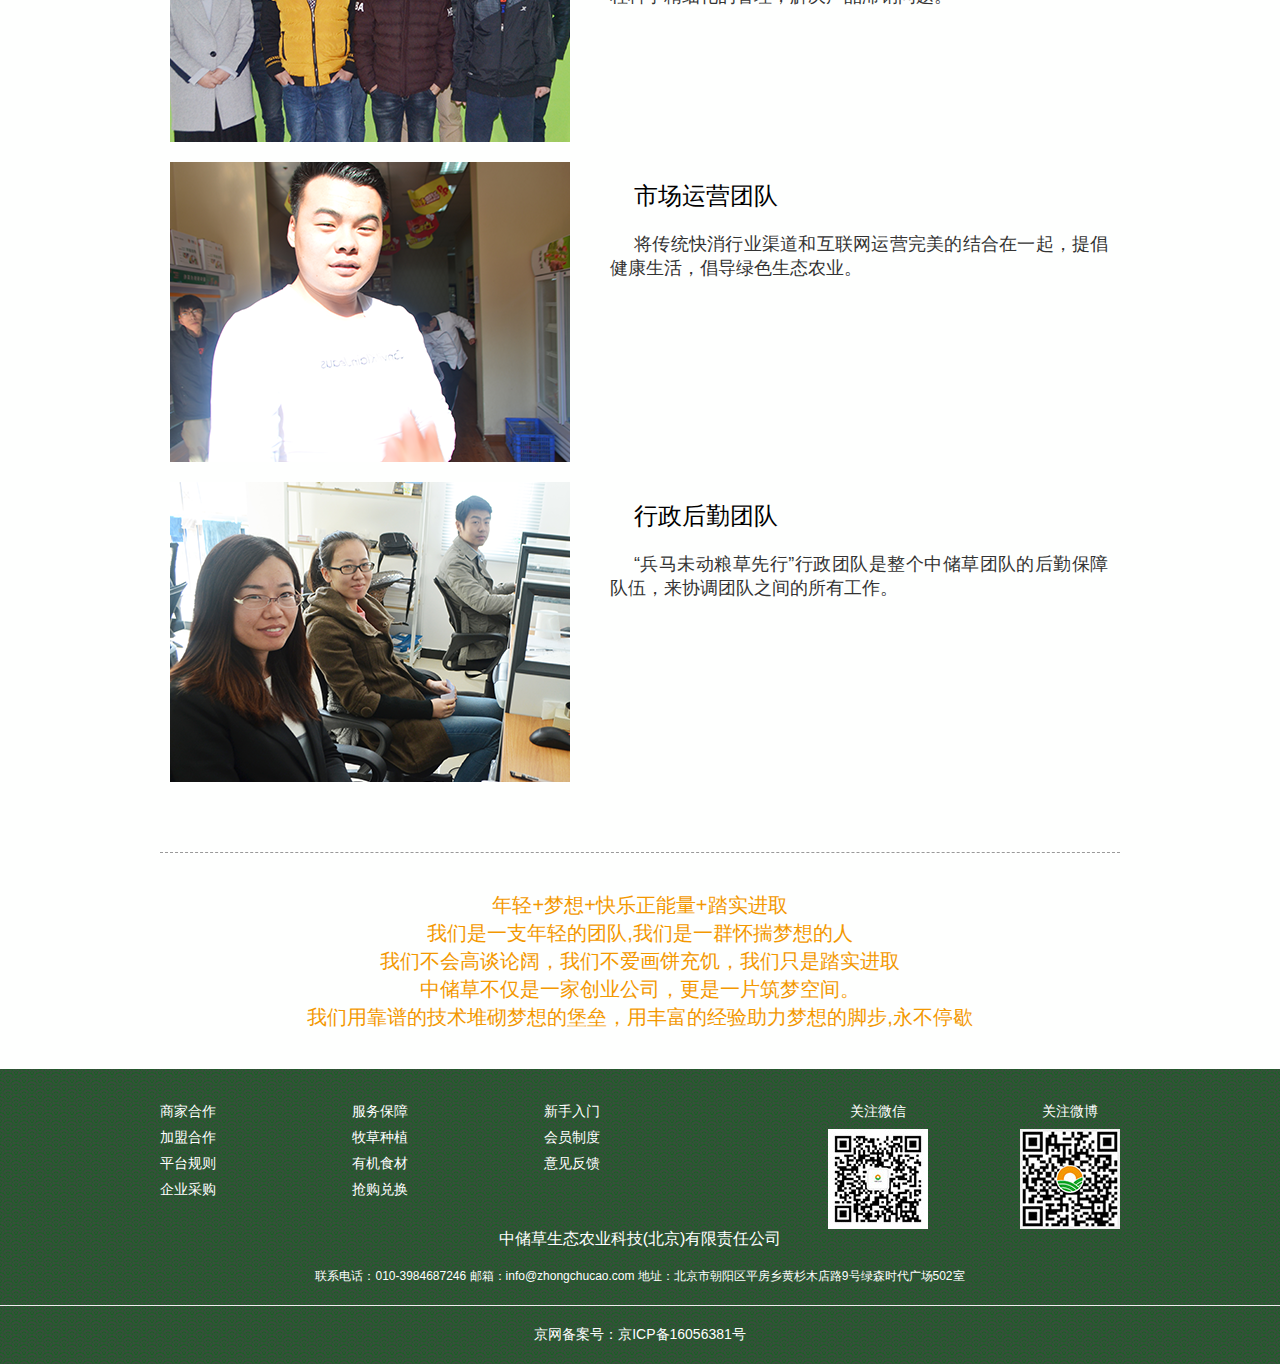
<file: www-zhongchucao/grass-team.html>
<!DOCTYPE html>
<html>
    <head>
        <meta charset="utf-8">
        <meta name="viewport" content="width=device-width, initial-scale=1.0, maximum-scale=1.0, user-scalable=no">
        <meta http-equiv="X-UA-Compatible" content="IE=edge">
        <meta http-equiv="X-UA-Compatible" content="IE=edge,chrome=1">
        <meta name="description" content="农业+互联网，涉及草业种植、苋草、种子、养殖、苋香猪、内蒙羊肉、有机蔬菜、社区服务、优质商品，诚信服务、开心抢欢乐兑！" />
        <meta name="Keywords" content="农业+互联网，生态养殖种植，苋草，种子，苋香猪，内蒙羊肉，中储草" />
        <title>中储草生态农业</title>
        <link rel="shortcut icon" href="images/logo_03.png" type="images/x-icon">
        <link rel="stylesheet" href="css/reset.css">
        <link rel="stylesheet" href="css/public-style.css">
        <link rel="stylesheet" href="css/grass-team.css">
        <link rel="stylesheet" href="css/header.css">
        <link rel="stylesheet" href="css/style-head.css">
        <link rel="stylesheet" href="css/footer.css">
    </head>
    <body>
        <!-- 预加载 -->
        <div class="yy"><p></p></div>
        <div class="tgt-container">
            <!--start 首栏 -->
            <header class="h-head">
                <!-- 阴影 -->
                <div class="h-black-shadow"></div>
                <nav class="h-navBar clear">
                    <a class="h-logo-a clear" href="javascript:;">
                        <img src="images/iconlogo_b.png" _src="images/iconlogo_l.png" alt="">
                        <p class="y-text">团队成员</p>
                    </a>
                    <!-- start 导航栏 -->
                    <ul class="nav clearfix">
            			<li class="m" status="0">
            			    <h3><a target="_self" href="index.html">首页</a></h3>
            			</li>
            			<li class="m" _index="2" status="0">
            			    <h3><a target="_self" href="prodect-serve.html">产品服务</a></h3>
                			<ul class="sub">
                				<li><a href="grass-grow.html">牧草种植</a></li>
                				<li><a href="raise-livestock.html">畜牧养殖</a></li>
                				<li><a href="organic-greens.html">有机食材</a></li>
                				<li><a href="communipy.html">社区服务</a></li>
                			</ul>
            			</li>
            			<li class="m" status="0">
            			    <h3><a target="_self" href="first-column.html">首农专栏</a></h3>
            			</li>
            			<li id="linav" class="m" status="1">
            			    <h3><a target="_self" href="javascript:;">团队成员</a></h3>
                            <span></span>
            			</li>
            			<li class="m" _index="5" status="0">
                			<h3><a target="_self" href="connect-us.html">联系我们</a></h3>
                			<ul class="sub" style="display: none;">
                				<li><a href="jion-us.html">加入我们</a></li>
                				<li><a href="connect-us.html">联系我们</a></li>
                			</ul>
            			</li>
            			<li class="block" id="wheelli" style="left: 0;"></li>
            		</ul>

                    <!-- contraction 收缩 -->
                    <a href="javascript:;" class="shrink-header">
                        <img src="images/nav_leftbar@2x.png" alt="" />
                    </a>

                </nav>



            </header>
            <nav class="shrink-nav clear" dbclicked="true">
                <div class="shrink-img-wrapper">
                    <a class="shrink-a clear" href="index.html">
                        <img src="images/iconlogo_b.png" _src="images/iconlogo_l.png" alt="">
                    </a>
                </div>
                <div class="shrink-img-wrapper2">
                    <a class="shrink-a2 clear" href="javascript:;">
                        <img src="images/nav_close@2x.png" _src="images/iconlogo_l.png" alt="">
                    </a>
                </div>

                <!-- start 导航栏 -->
                <ul class="shrink-ul">
                    <li class="sn" status="0">
                        <h3 class="clear"><a target="_self" href="index.html">首页</a><span></span></h3>
                    </li>
                    <li class="sn" _index="2" status="0">
                        <h3><a target="_self" href="prodect-serve.html">产品服务</a><span></span></h3>
                        <ul class="sn-sub">
                            <li class="clear"><a href="prodect-serve.html">牧草种植</a></li>
                            <li class="clear"><a href="raise-livestock.html">畜牧养殖</a></li>
                            <li class="clear"><a href="organic-greens.html">有机食材</a></li>
                            <li class="clear"><a href="communipy.html">社区服务</a></li>
                        </ul>
                    </li>
                    <li class="sn" status="0">
                        <h3><a target="_self" href="first-column.html">首农专栏</a><span></span></h3>
                    </li>
                    <li id="shrink-child" class="sn" status="1">
                        <h3><a target="_self" href="javascript:;">团队成员</a><span></span></h3>
                    </li>
                    <li class="sn" _index="5" status="0">
                        <h3><a target="_self" href="connect-us.html">联系我们</a><span></span></h3>
                        <ul class="sn-sub" style="display: none;">
                            <li class="clear"><a href="jion-us.html">加入我们</a></li>
                            <li class="clear"><a href="connect-us.html">联系我们</a></li>
                        </ul>
                    </li>
                </ul>
            </nav>
            <!-- 大图 -->
            <div class="topImgs gt-topImgs">
                <!-- <img src="images/team_01.png" alt="团队合作"> -->
                <!-- 文本 -->
                <div class="txt-gradation">
                    <div class="txt-contents-wrapper">
                        <h3>中储草团队</h3>
                        <h3>The GrassTeam</h3>
                        <p>
                            以草代粮,以种促养,种养结合
                        </p>
                        <p>前期种草养殖为切入点,专注为全国近1000万社区服务站提供一站式、</p>
                        <p>全品类且更低价、更放心的材料采购服务。为客户提供省时省力、省钱省心的产品。</p>
                        <p>通过对采购、质检、仓储、物流等流程科学精细化的管理。</p>
                    </div>
                </div>
            </div>
            <!-- 团队介绍 -->
            <div class="team-wrapper">
                <ul class="team-ul">
                    <li class="team-li">
                        <div class="team-bag clear team-hover">
                            <!-- 左 -->
                            <div class="left-img">
                                <!-- <img src="images/team_04.png" alt=""> -->
                            </div>
                            <!-- 右 -->
                            <div class="right-details">
                                <h3>崔凯/CEO</h3>
                                <p>
                                    中储草生态农业科技(北京)有限责任公司董事长、兼CEO。
                                </p>
                                <p>
                                    长期致力于草原生态养殖与草蓄平衡的研究与推广工作、食品安全问题的解决方案。
                                关注近年来国内农业产业结构的调整矛盾，从而推出“以草代粮，以种促养，种养结合”生态农业解决模式。
                                通过牧草的种植产业结构调整，引草入田，种养加一体化，实现农牧业生产的可持续发展，促进整个产业链的形成，保障并提高了农牧民的收益。
                                让所有禽畜“回归”第一食物链 — — 牧草。是牧草种植、养殖、应用推广事业的先行者。
                                </p>
                            </div>
                        </div>
                    </li>
                    <li class="team-li">
                        <div class="team-bag clear team-hover">
                            <!-- 左 -->
                            <div class="left-img">
                                <!-- <img src="images/t_07.png" alt=""> -->
                            </div>
                            <!-- 右 -->
                            <div class="right-details">
                                <h3>公司团队</h3>
                                <p>
                                    年轻+梦想+快乐正能量+踏实进取,我们是一支年轻的团队，我们是一群怀揣梦想的人,在这里没有勾心斗角尔虞我诈，没有霸道专横独裁统治.这里有的，只是一帮有理想有抱负的奋斗族，一群充满快乐和正能量的小伙伴和一次前途光明可遇而不可求的创业机会,我们不会高谈论阔，我们不爱画饼充饥，
                                    我们只是踏实进取,我们用靠谱的技术堆砌梦想的堡垒，用丰富的经验助力梦想的脚步，永不停歇。
                                </p>
                            </div>
                        </div>
                    </li>
                    <li class="team-li">
                        <div class="team-bag clear team-hover">
                            <!-- 左 -->
                            <div class="left-img">
                                <!-- <img src="images/team_08.png" alt=""> -->
                            </div>
                            <!-- 右 -->
                            <div class="right-details">
                                <h3>种植养殖基地团队</h3>
                                <p>
                                    一帮真正在前线基地做种植的新农人，精心呵护每一寸土地，用科学数据化的管理模式提高产能，每一位成员都有10年以上的种植养殖经验，力求达到绿色安全。
                                </p>
                            </div>
                        </div>
                    </li>
                    <li class="team-li">
                        <div class="team-bag clear team-hover">
                            <!-- 左 -->
                            <div class="left-img">
                                <!-- <img src="images/team_11.png" alt=""> -->
                            </div>
                            <!-- 右 -->
                            <div class="right-details">
                                <h3>互联网研发团队</h3>
                                <p>
                                    平均5年以上的互联网开发经验，团队成员分别来一线互联网公司有着丰富的电商和流程管理经验，为优化现有流程为用户提供省钱省心的产品。
                                    通过对采购、质检、仓储、物流等流程科学精细化的管理，解决产品滞销问题。

                                </p>
                            </div>
                        </div>
                    </li>
                    <li class="team-li">
                        <div class="team-bag clear team-hover">
                            <!-- 左 -->
                            <div class="left-img">
                                <!-- <img src="images/team_13.png" alt=""> -->
                            </div>
                            <!-- 右 -->
                            <div class="right-details">
                                <h3>市场运营团队</h3>
                                <p>
                                    将传统快消行业渠道和互联网运营完美的结合在一起，提倡健康生活，倡导绿色生态农业。
                                </p>
                            </div>
                        </div>
                    </li>
                    <li class="team-li">
                        <div class="team-bag clear team-hover">
                            <!-- 左 -->
                            <div class="left-img">
                                <!-- <img src="images/team_15.png" alt=""> -->
                            </div>
                            <!-- 右 -->
                            <div class="right-details">
                                <h3>行政后勤团队</h3>
                                <p>
                                    “兵马未动粮草先行”行政团队是整个中储草团队的后勤保障队伍，来协调团队之间的所有工作。
                                </p>
                            </div>
                        </div>
                    </li>
                </ul>
                <!-- 企业文化 -->
                <div class="company-culture">
                    <p>年轻+梦想+快乐正能量+踏实进取</p>
                    <p>我们是一支年轻的团队,我们是一群怀揣梦想的人</p>
                    <p>我们不会高谈论阔，我们不爱画饼充饥，我们只是踏实进取</p>
                    <p>中储草不仅是一家创业公司，更是一片筑梦空间。</p>
                    <p>我们用靠谱的技术堆砌梦想的堡垒，用丰富的经验助力梦想的脚步,永不停歇</p>
                </div>

            </div>

            <footer>
                <div class="foot-wrapper">
                    <div class="goto-infos clear">
                        <ul class="goto-list1">
                            <li><a class="goto-index">商家合作</a></li>
                            <li><a class="goto-index">加盟合作</a></li>
                            <li><a class="goto-index">平台规则</a></li>
                            <li><a class="goto-index">企业采购</a></li>
                        </ul>
                        <ul class="goto-list1">
                            <li><a class="goto-index">服务保障</a></li>
                            <li><a class="goto-index">牧草种植</a></li>
                            <li><a class="goto-index">有机食材</a></li>
                            <li><a class="goto-index">抢购兑换</a></li>
                        </ul>
                        <ul class="goto-list1">
                            <li><a class="goto-index">新手入门</a></li>
                            <li><a class="goto-index">会员制度</a></li>
                            <li><a class="goto-index">意见反馈</a></li>
                        </ul>
                        <div class="goto-code-info">
                            <h4>关注微博</h4>
                            <img src="images/wb.jpg" alt="" />
                        </div>
                        <div class="goto-code-info">
                            <h4>关注微信</h4>
                            <img src="images/wx.jpg" alt="" />
                        </div>
                    </div>
                    <div class="company-infos">
                        <h3>中储草生态农业科技(北京)有限责任公司</h3>
                        <div class="connection-info">
                            <span>联系电话：010-3984687246</span>
                            <span>邮箱：info@zhongchucao.com</span>
                            <span>地址：北京市朝阳区平房乡黄杉木店路9号绿森时代广场502室</span>
                        </div>
                    </div>

                </div>
                <!-- 合法证明 -->
                <p class="legal-prove"><span>京网备案号：京ICP备16056381号</span></p>

            </footer>

        </div>
    </body>
    <script src="js/jquery-1.7.2.min.js" charset="utf-8"></script>
    <script src="js/grass-team.js" charset="utf-8"></script>
    <script src="js/base.js" charset="utf-8"></script>
    <!-- head -->
    <script src="js/SuperSlide.2.1.js" charset="utf-8"></script>
    <script src="js/daimabiji.js" charset="utf-8"></script>
</html>
</file>
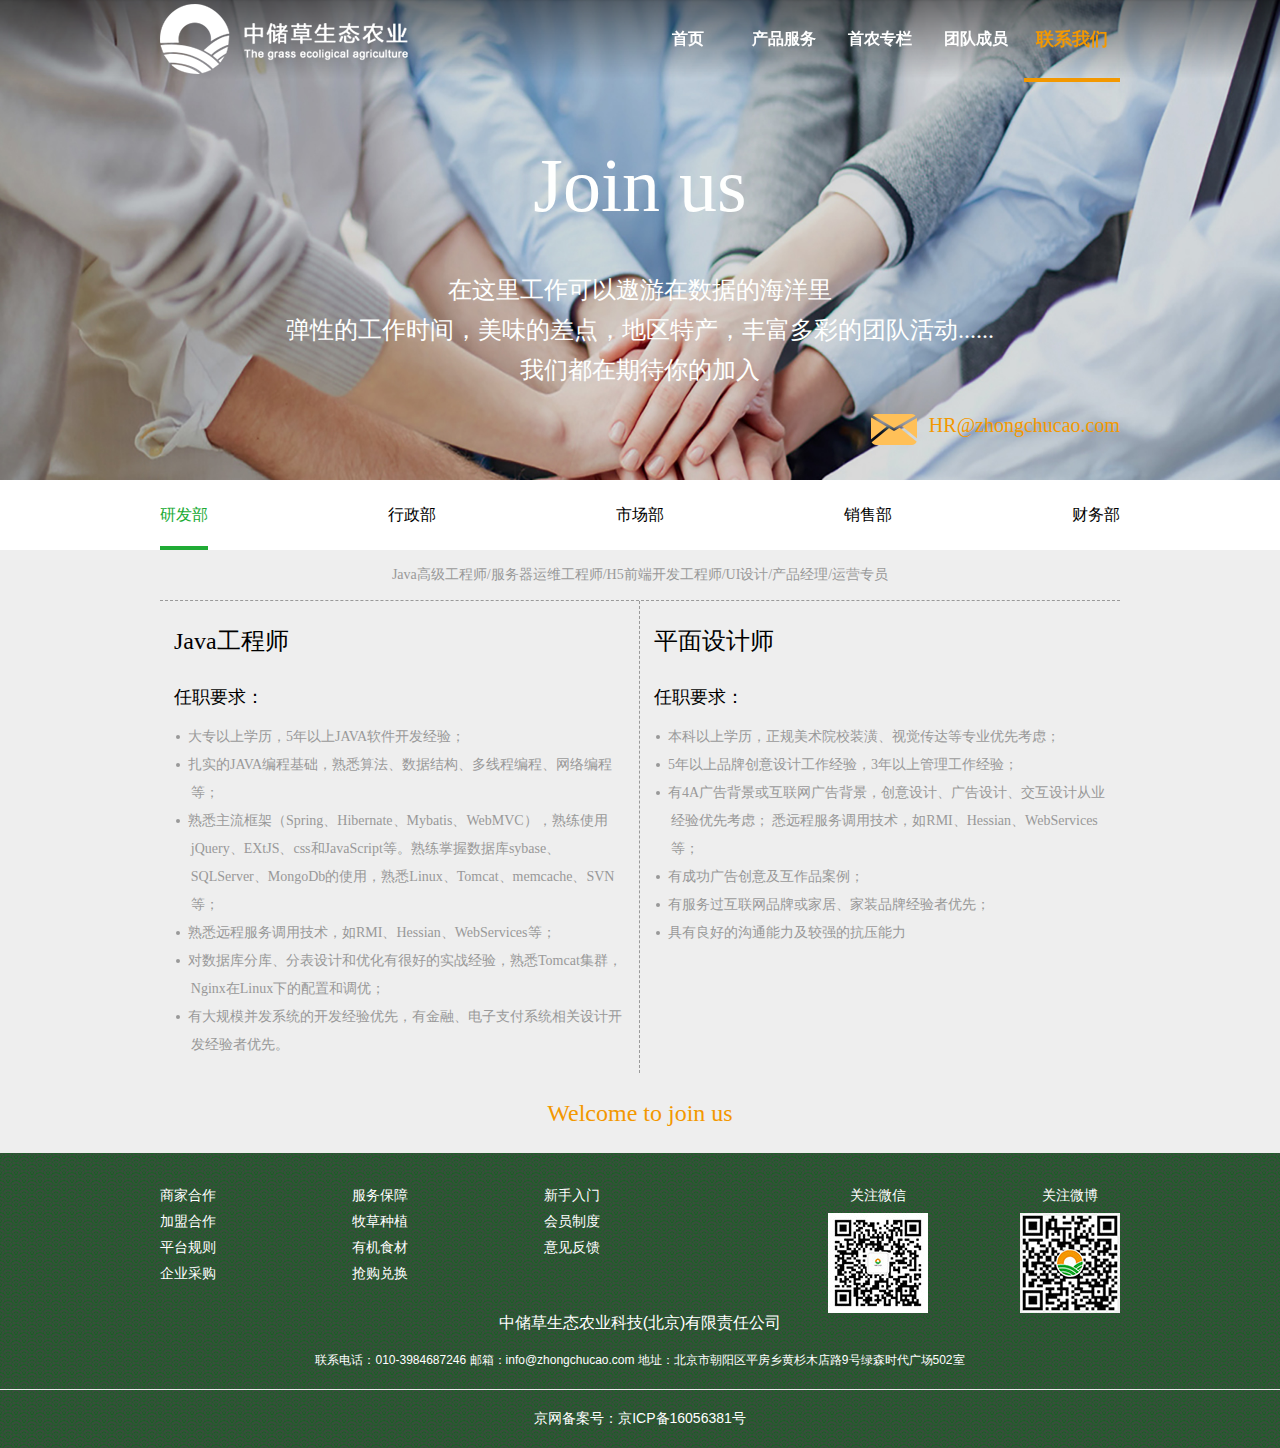
<file: www-zhongchucao/jion-us.html>
<!DOCTYPE html>
<html>
    <head>
        <meta charset="utf-8">
        <meta name="viewport" content="width=device-width, initial-scale=1.0, maximum-scale=1.0, user-scalable=no">
        <meta http-equiv="X-UA-Compatible" content="IE=edge">
        <meta http-equiv="X-UA-Compatible" content="IE=edge,chrome=1">
        <meta name="description" content="农业+互联网，涉及草业种植、苋草、种子、养殖、苋香猪、内蒙羊肉、有机蔬菜、社区服务、优质商品，诚信服务、开心抢欢乐兑！" />
        <meta name="Keywords" content="农业+互联网，生态养殖种植，苋草，种子，苋香猪，内蒙羊肉，中储草" />
        <title>中储草生态农业</title>
        <link rel="shortcut icon" href="images/logo_03.png" type="images/x-icon">
        <link rel="stylesheet" href="css/reset.css">
        <link rel="stylesheet" href="css/public-style.css">

        <link rel="stylesheet" href="css/jion-us.css">
        <link rel="stylesheet" href="css/header.css">
        <link rel="stylesheet" href="css/style-head.css">
        <link rel="stylesheet" href="css/animate.css">

        <link rel="stylesheet" href="css/footer.css">
    </head>
    <body>
        <!-- 预加载 -->
        <div class="yy"><p></p></div>
        <div class="ju-container">
            <!--start 首栏 -->
            <header class="h-head">
                <!-- 阴影 -->
                <div class="h-black-shadow"></div>
                <nav class="h-navBar clear">
                    <a class="h-logo-a clear" href="javascript:;">
                        <img src="images/iconlogo_b.png" _src="images/iconlogo_l.png" alt="">
                        <p class="y-text">加入我们</p>
                    </a>
                    <!-- start 导航栏 -->
                    <ul class="nav clearfix">
            			<li class="m" status="0">
            			    <h3><a target="_self" href="index.html">首页</a></h3>
            			</li>
            			<li class="m" _index="2" status="0">
            			    <h3><a target="_self" href="prodect-serve.html">产品服务</a></h3>
                			<ul class="sub">
                				<li><a href="grass-grow.html">牧草种植</a></li>
                				<li><a href="raise-livestock.html">畜牧养殖</a></li>
                				<li><a href="organic-greens.html">有机食材</a></li>
                				<li><a href="communipy.html">社区服务</a></li>
                			</ul>
            			</li>
            			<li class="m" status="0">
            			    <h3><a target="_self" href="first-column.html">首农专栏</a></h3>
            			</li>
            			<li class="m" status="0">
            			    <h3><a target="_self" href="grass-team.html">团队成员</a></h3>
            			</li>
            			<li id="linav" class="m" _index="5" status="1">
                			<h3><a target="_self" href="connect-us.html">联系我们</a></h3>
                			<ul class="sub" style="display: none;">
                				<li><a href="javascript:;">加入我们</a></li>
                				<li><a href="connect-us.html">联系我们</a></li>
                			</ul>
                            <span></span>
            			</li>
            			<li class="block" id="wheelli" style="left: 0;"></li>
            		</ul>

                    <!-- contraction 收缩 -->
                    <a href="javascript:;" class="shrink-header">
                        <img src="images/nav_leftbar@2x.png" alt="" />
                    </a>

                </nav>



            </header>
            <nav class="shrink-nav clear" dbclicked="true">
                <div class="shrink-img-wrapper">
                    <a class="shrink-a clear" href="index.html">
                        <img src="images/iconlogo_b.png" _src="images/iconlogo_l.png" alt="">
                    </a>
                </div>
                <div class="shrink-img-wrapper2">
                    <a class="shrink-a2 clear" href="javascript:;">
                        <img src="images/nav_close@2x.png" _src="images/iconlogo_l.png" alt="">
                    </a>
                </div>

                <!-- start 导航栏 -->
                <ul class="shrink-ul">
                    <li class="sn" status="1">
                        <h3 class="clear"><a target="_self" href="index.html">首页</a><span></span></h3>
                    </li>
                    <li class="sn" _index="2" status="0">
                        <h3><a target="_self" href="prodect-serve.html">产品服务</a><span></span></h3>
                        <ul class="sn-sub">
                            <li class="clear"><a href="grass-grow.html">牧草种植</a></li>
                            <li class="clear"><a href="raise-livestock.html">畜牧养殖</a></li>
                            <li class="clear"><a href="organic-greens.html">有机食材</a></li>
                            <li class="clear"><a href="communipy.html">社区服务</a></li>
                        </ul>
                    </li>
                    <li class="sn" status="0">
                        <h3><a target="_self" href="first-column.html">首农专栏</a><span></span></h3>
                    </li>
                    <li class="sn" status="0">
                        <h3><a target="_self" href="grass-team.html">团队成员</a><span></span></h3>
                    </li>
                    <li id="shrink-child" class="sn" _index="5" status="1">
                        <h3><a target="_self" href="connect-us.html">联系我们</a><span></span></h3>
                        <ul class="sn-sub" style="display: none;">
                            <li class="clear"><a href="javascript:;">加入我们</a></li>
                            <li class="clear"><a href="connect-us.html">联系我们</a></li>
                        </ul>
                    </li>
                </ul>
            </nav>
            <!-- 大图 -->
            <div class="topImgs js-topImgs">
                <!-- <img src="images/jionus_banner.png" alt="加入我们"> -->
                <!-- 文本 -->
                <div class="j-txt-gradation">
                    <div class="j-txt-contents-wrapper">
                        <h3>Join us</h3>
                        <p>在这里工作可以遨游在数据的海洋里</p>
                        <p>弹性的工作时间，美味的差点，地区特产，丰富多彩的团队活动......</p>
                        <p>我们都在期待你的加入</p>
                    </div>
                    <div class="j-email clear">
                        <p>HR@zhongchucao.com</p>
                        <img class="animated swing" src="images/join_yx_hover.png" _src="images/join_yx_nor.png" alt="">
                    </div>
                </div>
            </div>
            <div class="department-wrapper">
                <div class="j-navBar">
                    <ul class="navbar-ul">
                        <li class="j on" _status="1"><a class="online" href="javascript:;">研发部</a><span id="j-s" class="j-s"></span></li>
                        <li class="u"></li>
                        <li class="j" _status="0"><a href="javascript:;">行政部</a><span class="j-s"></span></li>
                        <li class="u"></li>
                        <li class="j" _status="0"><a href="javascript:;">市场部</a><span class="j-s"></span></li>
                        <li class="u"></li>
                        <li class="j" _status="0"><a href="javascript:;">销售部</a><span class="j-s"></span></li>
                        <li class="u"></li>
                        <li class="j" _status="0"><a href="javascript:;">财务部</a><span class="j-s"></span></li>
                    </ul>
                </div>
                <!-- 职位信息 -->
                <div class="branch-list-wrapper">
                    <!-- 提示信息 -->
                    <p class="promptInfos">
                        Java高级工程师/服务器运维工程师/H5前端开发工程师/UI设计/产品经理/运营专员
                    </p>
                    <!-- 职员详细介绍 -->
                    <ul class="staff-detailInfos clear" style="display:block;">
                        <li class="left-border">
                            <h3>Java工程师</h3>
                            <!-- <h4>工作地点：北京 招聘人数2名。工资待遇：面谈</h4> -->
                            <h4>任职要求：</h4>
                            <ul class="prompt-intro">
                                <li>大专以上学历，5年以上JAVA软件开发经验；</li>
                                <li>扎实的JAVA编程基础，熟悉算法、数据结构、多线程编程、网络编程等；</li>
                                <li>
                                    熟悉主流框架（Spring、Hibernate、Mybatis、WebMVC），熟练使用jQuery、EXtJS、css和JavaScript等。熟练掌握数据库sybase、SQLServer、MongoDb的使用，熟悉Linux、Tomcat、memcache、SVN等；
                                </li>
                                <li>熟悉远程服务调用技术，如RMI、Hessian、WebServices等；</li>
                                <li>对数据库分库、分表设计和优化有很好的实战经验，熟悉Tomcat集群，Nginx在Linux下的配置和调优；</li>
                                <li>
                                    有大规模并发系统的开发经验优先，有金融、电子支付系统相关设计开发经验者优先。
                                </li>
                            </ul>
                            <!-- <h4>岗位要求：</h4>
                            <ul class="prompt-intro">
                                <li>本科以上学历,具备工业设计、平面设计等相关专业学历背景;</li>
                                <li>精通Photoshop、coreldrawing、sketch、mindmanager;</li>
                                <li>熟知UI/UX设计项目的流程;</li>
                                <li>关注用户体验,善于从用户使用角度去思考,对用户操作流程及使用习惯有深入了解;</li>
                                <li>具备良好团队合作意识与沟通能力,勤奋刻苦、有责任心;</li>
                                <li>具备良好合作态度及团队精神,敢于创新，思维活跃，具备责任感，敬业精神。</li>
                            </ul> -->
                        </li>
                        <li class="">
                            <h3>平面设计师</h3>
                            <!-- <h4>工作地点：北京 招聘人数2名。工资待遇：面谈</h4> -->
                            <h4>任职要求：</h4>
                            <ul class="prompt-intro">
                                <li>本科以上学历，正规美术院校装潢、视觉传达等专业优先考虑；</li>
                                <li>5年以上品牌创意设计工作经验，3年以上管理工作经验；</li>
                                <li>
                                    有4A广告背景或互联网广告背景，创意设计、广告设计、交互设计从业经验优先考虑；
                                    悉远程服务调用技术，如RMI、Hessian、WebServices等；
                                </li>
                                <li>有成功广告创意及互作品案例；</li>
                                <li>有服务过互联网品牌或家居、家装品牌经验者优先；</li>
                                <li>具有良好的沟通能力及较强的抗压能力</li>
                            </ul>
                        </li>

                    </ul>
                    <ul class="staff-detailInfos clear">
                        <li class="">
                            <h3>HR</h3>
                            <!-- <h4>工作地点：北京 招聘人数2名。工资待遇：面谈</h4> -->
                            <h4>任职要求：</h4>
                            <ul class="prompt-intro">
                                <li>专科学历，28岁以下，专业不限；</li>
                                <li>合理使用招聘费用，有效管理招聘流程，对业务部门招聘及人员配置情况进行分析并提出合理化建议；</li>
                                <li>
                                    了解所辖部门的业务动态；了解相关业务流程及其中的问题，并提出有效的改善建议；
                                </li>
                                <li>
                                    负责所辖部门的考核激励方案制度的现状分析，配合薪酬绩效经理不断完善优化及跟踪落地；
                                </li>
                                <li>
                                    理解干部管理等方面的政策制度，并推广至所辖部门内相关人员执行落地；
                                </li>
                                <li>
                                    定期与员工交流，了解员工心态，关注员工发展，努力促进公司人力资本的不断增值；
                                </li>
                            </ul>
                        </li>

                    </ul>
                    <ul class="staff-detailInfos clear">
                        <li class="">
                            <h3>市场经理</h3>
                            <!-- <h4>工作地点：北京 招聘人数2名。工资待遇：面谈</h4> -->
                            <h4>任职要求：</h4>
                            <ul class="prompt-intro">
                                <li>参与制定全国市场拓展规划，确定目标市场与市场细分、产品与服务规划、业务组合与市场目标；
                                </li>
                                <li>市场目标规划实施，市场情况跟踪与发展；</li>
                                <li>
                                    根据市场变化与竞争态势持续优化营销策略。
                                </li>
                                <li>统招本科以上学历，市场营销等相关专业，5年以上工作经验；</li>
                                <li>熟悉连锁店管理，有较强的团队领导意识、团队合作精神、管理能力、执行力和责任心；
                                </li>
                            </ul>
                        </li>

                    </ul>
                    <ul class="staff-detailInfos clear">
                        <li class="">
                            <h3>销售经理</h3>
                            <!-- <h4>工作地点：北京 招聘人数2名。工资待遇：面谈</h4> -->
                            <h4>任职要求：</h4>
                            <ul class="prompt-intro">
                                <li>负责公司产品的销售及推广；</li>
                                <li>根据市场营销计划，完成销售指标；</li>
                                <li>开拓新市场,发展新客户,增加产品销售范围；</li>
                                <li>负责辖区市场信息的收集及竞争对手的分析；</li>
                                <li>负责销售区域内销售活动的策划和执行；</li>
                                <li>
                                    根据公司销售目标，运用专业的销售技巧，主动积极地做好销售工作，以完成销售任务，并清楚和完整地记录销售信息；
                                </li>
                                <li>主动跟进售后服务，及时处理顾客投诉；</li>
                                <li>负责销售区域内销售积极开发客户并管理维护客户关系以及客户间的长期战略合作</li>
                            </ul>
                        </li>

                    </ul>
                    <ul class="staff-detailInfos clear">
                        <li class="">
                            <h3>会计</h3>
                            <!-- <h4>工作地点：北京 招聘人数2名。工资待遇：面谈</h4> -->
                            <h4>任职要求：</h4>
                            <ul class="prompt-intro">
                                <li>会计相关专业，大专以上学历；</li>
                                <li>2年以上工作经验，有一般纳税人企业工作经验者优先；</li>
                                <li>
                                    认真细致，爱岗敬业，吃苦耐劳，有良好的职业操守； </li>
                                <li>思维敏捷，接受能力强，能独立思考，善于总结工作经验；</li>
                                <li>熟练应用财务及Office办公软件，对金蝶、用友等财务系统有实际操作者优先；</li>
                                <li>
                                    具有良好的沟通能力。
                                </li>
                            </ul>
                        </li>

                    </ul>

                    <!-- Welcome to join us -->
                    <p class="wju">
                        Welcome to join us
                    </p>
                </div>


            </div>
            <footer>
                <div class="foot-wrapper">
                    <div class="goto-infos clear">
                        <ul class="goto-list1">
                            <li><a class="goto-index">商家合作</a></li>
                            <li><a class="goto-index">加盟合作</a></li>
                            <li><a class="goto-index">平台规则</a></li>
                            <li><a class="goto-index">企业采购</a></li>
                        </ul>
                        <ul class="goto-list1">
                            <li><a class="goto-index">服务保障</a></li>
                            <li><a class="goto-index">牧草种植</a></li>
                            <li><a class="goto-index">有机食材</a></li>
                            <li><a class="goto-index">抢购兑换</a></li>
                        </ul>
                        <ul class="goto-list1">
                            <li><a class="goto-index">新手入门</a></li>
                            <li><a class="goto-index">会员制度</a></li>
                            <li><a class="goto-index">意见反馈</a></li>
                        </ul>
                        <div class="goto-code-info">
                            <h4>关注微博</h4>
                            <img src="images/wb.jpg" alt="" />
                        </div>
                        <div class="goto-code-info">
                            <h4>关注微信</h4>
                            <img src="images/wx.jpg" alt="" />
                        </div>
                    </div>
                    <div class="company-infos">
                        <h3>中储草生态农业科技(北京)有限责任公司</h3>
                        <div class="connection-info">
                            <span>联系电话：010-3984687246</span>
                            <span>邮箱：info@zhongchucao.com</span>
                            <span>地址：北京市朝阳区平房乡黄杉木店路9号绿森时代广场502室</span>
                        </div>
                    </div>

                </div>
                <!-- 合法证明 -->
                <p class="legal-prove"><span>京网备案号：京ICP备16056381号</span></p>

            </footer>

        </div>

    </body>
    <script src="js/jquery-1.7.2.min.js" charset="utf-8"></script>
    <script src="js/jion-us.js" charset="utf-8"></script>
    <script src="js/base.js" charset="utf-8"></script>
    <!-- head -->
    <script src="js/SuperSlide.2.1.js" charset="utf-8"></script>
    <script src="js/daimabiji.js" charset="utf-8"></script>
</html>
</file>
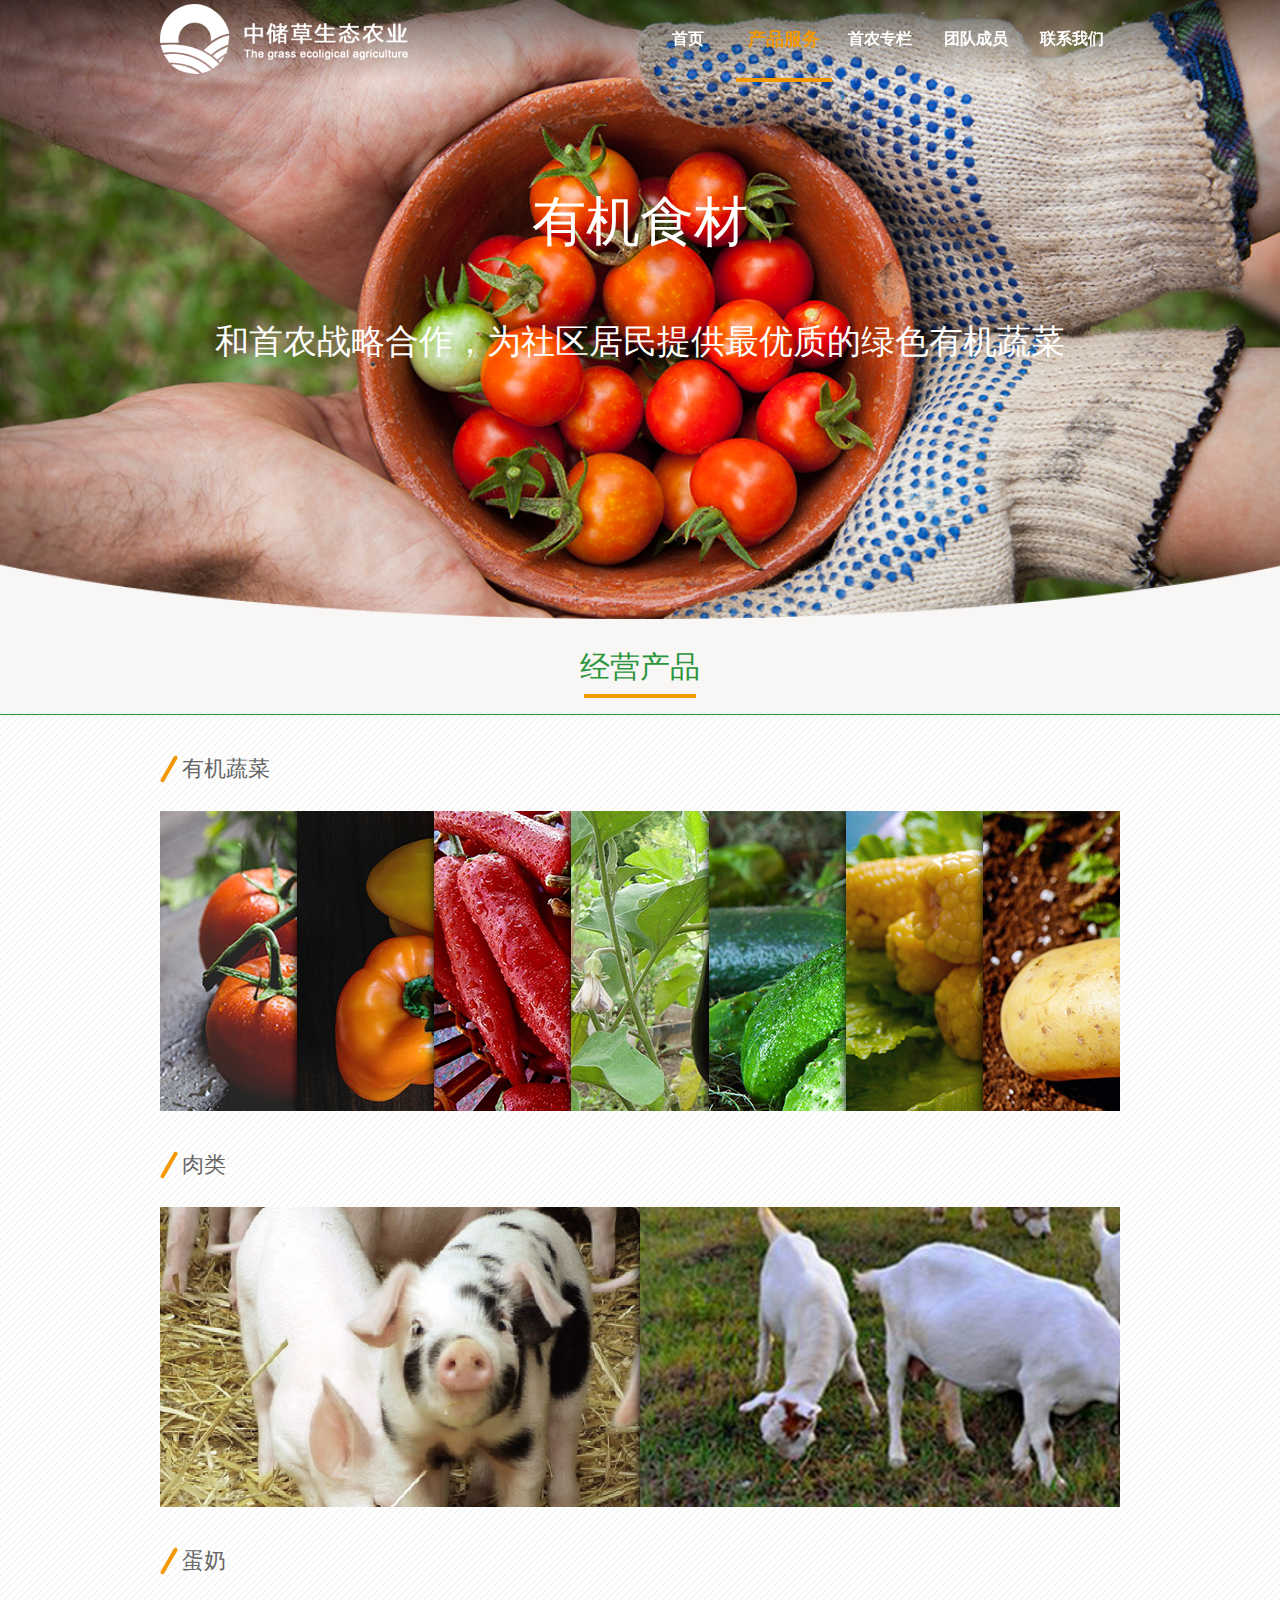
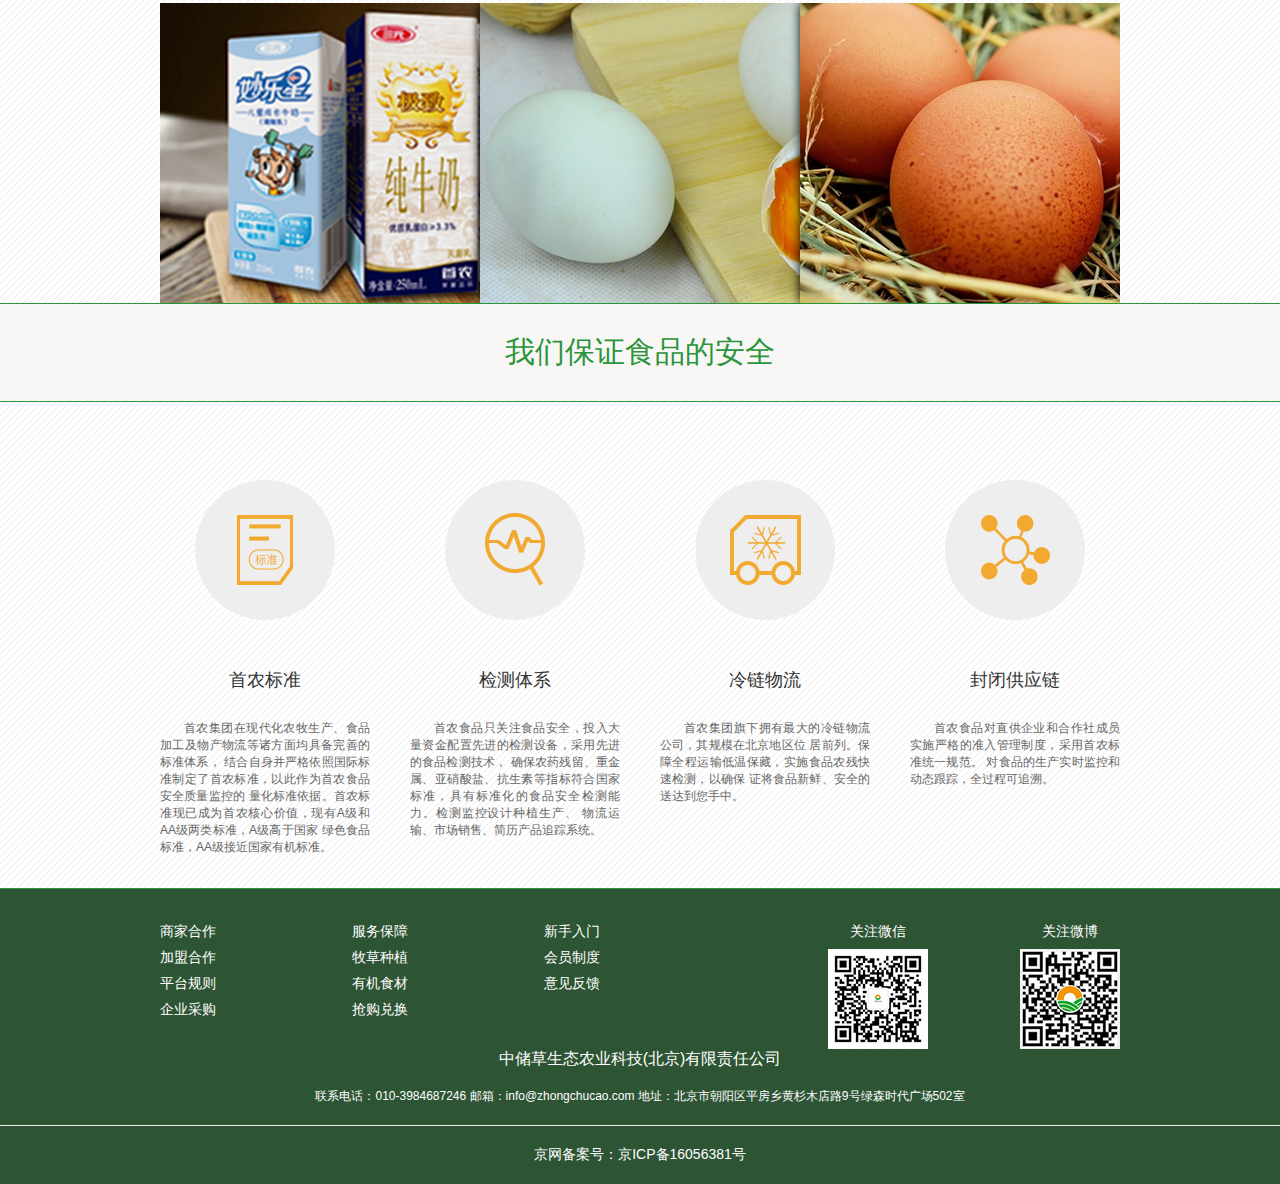
<file: www-zhongchucao/organic-greens.html>
<!DOCTYPE html>
<html>
    <head>
        <meta charset="utf-8">
        <meta name="viewport" content="width=device-width, initial-scale=1.0, maximum-scale=1.0, user-scalable=no">
        <meta http-equiv="X-UA-Compatible" content="IE=edge">
        <meta http-equiv="X-UA-Compatible" content="IE=edge,chrome=1">
        <meta name="description" content="农业+互联网，涉及草业种植、苋草、种子、养殖、苋香猪、内蒙羊肉、有机蔬菜、社区服务、优质商品，诚信服务、开心抢欢乐兑！" />
        <meta name="Keywords" content="农业+互联网，生态养殖种植，苋草，种子，苋香猪，内蒙羊肉，中储草" />
        <title>中储草生态农业</title>



        <link rel="shortcut icon" href="images/logo_03.png" type="images/x-icon">
        <link rel="stylesheet" href="css/reset.css">
        <link rel="stylesheet" href="css/public-style.css">
        <link rel="stylesheet" href="css/header.css">
        <link rel="stylesheet" href="css/style-head.css">
        <link rel="stylesheet" href="css/footer.css">

        <!-- 手风琴 -->
        <link rel="stylesheet" type="text/css" href="css/normalize.css">
        <link rel="stylesheet" type="text/css" href="css/default.css">
        <link rel="stylesheet" href="css/index.css">


        <link rel="stylesheet" href="css/organic-greens.css">

    </head>
    <body>
        <!-- 预加载 -->
        <div class="yy"><p></p></div>
        <!--start 首栏 -->
        <header class="h-head">
            <!-- 阴影 -->
            <div class="h-black-shadow"></div>
            <nav class="h-navBar clear">
                <a class="h-logo-a clear" href="javascript:;">
                    <img src="images/iconlogo_b.png" _src="images/iconlogo_l.png" alt="">
                    <p class="y-text">首农专栏</p>
                </a>
                <!-- start 导航栏 -->
                <ul class="nav clearfix">
                    <li class="m" status="0">
                        <h3><a target="_self" href="index.html">首页</a></h3>
                    </li>
                    <li id="linav" class="m" _index="2" status="1">
                        <h3><a target="_self" href="prodect-serve.html">产品服务</a></h3>
                        <ul class="sub" id="sub_lia1">
                            <li><a href="grass-grow.html">牧草种植</a></li>
                            <li><a href="raise-livestock.html">畜牧养殖</a></li>
                            <li><a href="javascript:;">有机食材</a></li>
                            <li><a href="communipy.html">社区服务</a></li>
                        </ul>
                        <span></span>
                    </li>
                    <li class="m" status="0">
                        <h3><a target="_self" href="first-column.html">首农专栏</a></h3>
                    </li>
                    <li class="m" status="0">
                        <h3><a target="_self" href="grass-team.html">团队成员</a></h3>

                    </li>
                    <li class="m" _index="5" status="0">
                        <h3><a target="_self" href="connect-us.html">联系我们</a></h3>
                        <ul id="sub_lia2" class="sub" style="display: none;">
                            <li><a href="jion-us.html">加入我们</a></li>
                            <li><a href="connect-us.html">联系我们</a></li>
                        </ul>
                    </li>
                    <li class="block" id="wheelli" style="left: 0;"></li>
                </ul>

                <!-- contraction 收缩 -->
                <a href="javascript:;" class="shrink-header">
                    <img src="images/nav_leftbar@2x.png" alt="" />
                </a>

            </nav>



        </header>
        <nav class="shrink-nav clear" dbclicked="true">
            <div class="shrink-img-wrapper">
                <a class="shrink-a clear" href="index.html">
                    <img src="images/iconlogo_b.png" _src="images/iconlogo_l.png" alt="">
                </a>
            </div>
            <div class="shrink-img-wrapper2">
                <a class="shrink-a2 clear" href="javascript:;">
                    <img src="images/nav_close@2x.png" _src="images/iconlogo_l.png" alt="">
                </a>
            </div>

            <!-- start 导航栏 -->
            <ul class="shrink-ul">
                <li class="sn" status="0">
                    <h3 class="clear"><a target="_self" href="index.html">首页</a><span></span></h3>
                </li>
                <li id="shrink-child" class="sn" _index="2" status="0">
                    <h3><a target="_self" href="prodect-serve.html">产品服务</a><span></span></h3>
                    <ul class="sn-sub">
                        <li class="clear"><a href="grass-grow.html">牧草种植</a></li>
                        <li class="clear"><a href="raise-livestock.html">畜牧养殖</a></li>
                        <li class="clear"><a href="javascript:;">有机食材</a></li>
                        <li class="clear"><a href="communipy.html">社区服务</a></li>
                    </ul>
                </li>
                <li class="sn" status="0">
                    <h3><a target="_self" href="first-column.html">首农专栏</a><span></span></h3>
                </li>
                <li class="sn" status="1">
                    <h3><a target="_self" href="grass-team.html">团队成员</a><span></span></h3>
                </li>
                <li class="sn" _index="5" status="0">
                    <h3><a target="_self" href="connect-us.html">联系我们</a><span></span></h3>
                    <ul class="sn-sub" style="display: none;">
                        <li class="clear"><a href="jion-us.html">加入我们</a></li>
                        <li class="clear"><a href="connect-us.html">联系我们</a></li>
                    </ul>
                </li>
            </ul>
        </nav>

            <!--1 图标 -->
            <div class="og-Imgs-wrapper clear">
                <!-- <img src="images/v_banner_01.png" alt="" /> -->
                <div class="og-Imgs-infos">
                    <h3>有机食材</h3>
                    <p>和首农战略合作，为社区居民提供最优质的绿色有机蔬菜</p>
                </div>
                <!-- end 1 -->
            </div>

            <!-- 经营产品 -->
            <!--2 1 标题 -->
            <p class="og-title">经营产品<span></span></p>
            <!--2 1 内容 center -->
            <div class="og-center-wrapper">
                <ul class="og-c-wrap">
                    <li>
                        <div class="og-c-title clear">
                            <img src="images/product_icon.png" alt="">
                            <h3>有机蔬菜</h3>
                        </div>
                        <!-- <ul class="og-ci-wrap clear og-bb">
                            <li><a href="javascript:;"><img src="images/v_t.png" alt=""></a><span style="display:none;"></span><span style="display:none;">西红柿</span></li>
                            <li><a href="javascript:;"><img src="images/v_s.png" alt=""></a><span></span><span>柿子椒</span></li>
                            <li><a href="javascript:;"><img src="images/v_lj.png" alt=""></a><span></span><span>尖椒</span></li>
                            <li><a href="javascript:;"><img src="images/v_q.png" alt=""></a><span></span><span>茄子</span></li>
                            <li><a href="javascript:;"><img src="images/v_h.png" alt=""></a><span></span><span>黄瓜</span></li>
                            <li><a href="javascript:;"><img src="images/v_ym.png" alt=""></a><span></span><span>玉米</span></li>
                            <li><a href="javascript:;"><img src="images/v_potatoes.png" alt=""></a><span></span><span>土豆</span></li>
                        </ul> -->
                        <div class="accordion" id="zA7n1">
                    		<ul class="accordion__ul">
                    			<!-- <li class="accordion__li"><img class="accordion__img" src="images/v_t.png" alt="" /></li>
                    			<li class="accordion__li"><img class="accordion__img" src="images/v_s.png" alt="" /></li>
                    			<li class="accordion__li"><img class="accordion__img" src="images/v_lj.png" alt="" /></li>
                    			<li class="accordion__li"><img class="accordion__img" src="images/v_q.png" alt="" /></li>
                    			<li class="accordion__li"><img class="accordion__img" src="images/v_h.png" alt="" /></li>
                    			<li class="accordion__li"><img class="accordion__img" src="images/v_ym.png" alt="" /></li>
                    			<li class="accordion__li"><img class="accordion__img" src="images/v_potatoes.png" alt="" /></li> -->
                    		</ul>
                    	</div>




                    </li>
                    <li>
                        <div class="og-c-title clear">
                            <img src="images/product_icon.png" alt="">
                            <h3>肉类</h3>
                        </div>
                        <!-- <ul class="og-ci-wrap clear og-bb">
                            <li><a href="javascript:;"><img src="images/v_pig.png" alt=""></a><span style="display:none;"></span><span style="display:none;">苋草猪</span></li>
                            <li><a href="javascript:;"><img src="images/v_sy.png" alt=""></a><span></span><span>内蒙羊</span></li>
                        </ul> -->
                        <div class="accordion" id="zA7n2">
                    		<ul class="accordion__ul">
                    			<!-- <li class="accordion__li"><img class="accordion__img" src="images/v_pig.png" alt="" /></li>
                    			<li class="accordion__li"><img class="accordion__img" src="images/v_sy.png" alt="" /></li> -->
                    		</ul>
                    	</div>
                        <!-- <div class="htmleaf-container">
                    		<div class="htmleaf-content bgcolor-3">
                    			<div class="accordion" id="zA7n">
                    				<ul class="accordion__ul">
                    					<li class="accordion__li"><img class="accordion__img" src="images/v_pig.png" alt="" /></li>
                    					<li class="accordion__li"><img class="accordion__img" src="images/v_sy.png" alt="" /></li>
                    				</ul>
                    			</div>
                    		</div>
                    	</div> -->
                    </li>
                    <li>
                        <div class="og-c-title clear">
                            <img src="images/product_icon.png" alt="">
                            <h3>蛋奶</h3>
                        </div>
                        <!-- <ul class="og-ci-wrap clear">
                            <li><a href="javascript:;"><img src="images/v_n.png" alt=""></a><span style="display:none;"></span><span style="display:none;">延安鲜奶</span></li>
                            <li><a href="javascript:;"><img src="images/v_jd.png" alt=""></a><span></span><span>延安柴鸡蛋</span></li>
                            <li><a href="javascript:;"><img src="images/v_j.png" alt=""></a><span></span><span>延安鸭蛋</span></li>
                        </ul> -->
                        <div class="accordion" id="zA7n3">
                    		<ul class="accordion__ul">
                    			<!-- <li class="accordion__li"><img class="accordion__img" src="images/v_n.png" alt="" /></li>
                    			<li class="accordion__li"><img class="accordion__img" src="images/v_jd.png" alt="" /></li>
                    			<li class="accordion__li"><img class="accordion__img" src="images/v_j.png" alt="" /></li> -->
                    		</ul>
                    	</div>
                    </li>

                </ul>

                <!--3 og-center-wrapper -->
            </div>
            <!-- 经营产品 -->
            <!--2 2 标题 -->
            <p class="og-title22">我们保证食品的安全</p>
            <div class="og-center-wrapper">
                <ul class="og-b-wrap clear">
                    <li class="clear og-center-space">
                        <!-- <img src="images/Vegetables_04.png" alt=""> -->
                        <div class="og-b-infos">
                            <h4>首农标准</h4>
                            <p>
                                首农集团在现代化农牧生产、食品加工及物产物流等诸方面均具备完善的标准体系，
                                结合自身并严格依照国际标准制定了首农标准，以此作为首农食品安全质量监控的
                                量化标准依据。首农标准现已成为首农核心价值，现有A级和AA级两类标准，A级高于国家
                                绿色食品标准，AA级接近国家有机标准。
                            </p>
                        </div>
                    </li>
                    <li class="clear og-center-space">
                        <!-- <img src="images/Vegetables_06.png" alt=""> -->
                        <div class="og-b-infos">
                            <h4>检测体系</h4>
                            <p>
                                首农食品只关注食品安全，投入大量资金配置先进的检测设备，采用先进的食品检测技术，
                                确保农药残留、重金属、亚硝酸盐、抗生素等指标符合国家
                                标准，具有标准化的食品安全检测能力。检测监控设计种植生产、
                                物流运输、市场销售、简历产品追踪系统。
                            </p>
                        </div>
                    </li>
                    <li class="clear og-center-space">
                        <!-- <img src="images/Vegetables_08.png" alt=""> -->
                        <div class="og-b-infos">
                            <h4>冷链物流</h4>
                            <p>
                                首农集团旗下拥有最大的冷链物流公司，其规模在北京地区位
                                居前列。保障全程运输低温保藏，实施食品农残快速检测，以确保
                                证将食品新鲜、安全的送达到您手中。
                            </p>
                        </div>
                    </li>
                    <li class="clear">
                        <!-- <img src="images/Vegetables_10.png" alt=""> -->
                        <div class="og-b-infos">
                            <h4>封闭供应链</h4>
                            <p>
                                首农食品对直供企业和合作社成员实施严格的准入管理制度，采用首农标准统一规范。
                                对食品的生产实时监控和动态跟踪，全过程可追溯。
                            </p>
                        </div>
                    </li>

                </ul>
            </div>

            <footer>
                <div class="foot-wrapper">
                    <div class="goto-infos clear">
                        <ul class="goto-list1">
                            <li><a class="goto-index">商家合作</a></li>
                            <li><a class="goto-index">加盟合作</a></li>
                            <li><a class="goto-index">平台规则</a></li>
                            <li><a class="goto-index">企业采购</a></li>
                        </ul>
                        <ul class="goto-list1">
                            <li><a class="goto-index">服务保障</a></li>
                            <li><a class="goto-index">牧草种植</a></li>
                            <li><a class="goto-index">有机食材</a></li>
                            <li><a class="goto-index">抢购兑换</a></li>
                        </ul>
                        <ul class="goto-list1">
                            <li><a class="goto-index">新手入门</a></li>
                            <li><a class="goto-index">会员制度</a></li>
                            <li><a class="goto-index">意见反馈</a></li>
                        </ul>
                        <div class="goto-code-info">
                            <h4>关注微博</h4>
                            <img src="images/wb.jpg" alt="" />
                        </div>
                        <div class="goto-code-info">
                            <h4>关注微信</h4>
                            <img src="images/wx.jpg" alt="" />
                        </div>
                    </div>
                    <div class="company-infos">
                        <h3>中储草生态农业科技(北京)有限责任公司</h3>
                        <div class="connection-info">
                            <span>联系电话：010-3984687246</span>
                            <span>邮箱：info@zhongchucao.com</span>
                            <span>地址：北京市朝阳区平房乡黄杉木店路9号绿森时代广场502室</span>
                        </div>
                    </div>

                </div>
                <!-- 合法证明 -->
                <p class="legal-prove"><span>京网备案号：京ICP备16056381号</span></p>

            </footer>



        </div>
    </body>
    <script src="js/jquery-1.7.2.min.js" charset="utf-8"></script>
    <script src="js/base.js" charset="utf-8"></script>
    <!-- head -->
    <script src="js/SuperSlide.2.1.js" charset="utf-8"></script>
    <script src="js/daimabiji.js" charset="utf-8"></script>

    <script src="js/organic-greens.js" charset="utf-8"></script>

    <!-- 手风琴 -->

    <!-- <script src="http://libs.useso.com/js/jquery/1.11.0/jquery.min.js" type="text/javascript"></script> -->
    <!-- <script src="js/jquery-1.11.0.min.js" type="text/javascript"></script> -->
    <!-- <script>window.jQuery || document.write('<script src="js/jquery-1.11.0.min.js"><\/script>')</script> -->
    <script src="js/limit.js"></script>
    <script src="js/zA7n.js"></script>
    <script type="text/javascript">
        // $(function(){
        //     $('#zA7n1').zA7n({});
        //     $('#zA7n2').zA7n({});
        //     $('#zA7n3').zA7n({});
        // });

    </script>
    <script>
        $(window).load(function () {
            $('#zA7n1').zA7n({});
            $('#zA7n2').zA7n({});
            $('#zA7n3').zA7n({});
        });
    </script>
</html>
</file>
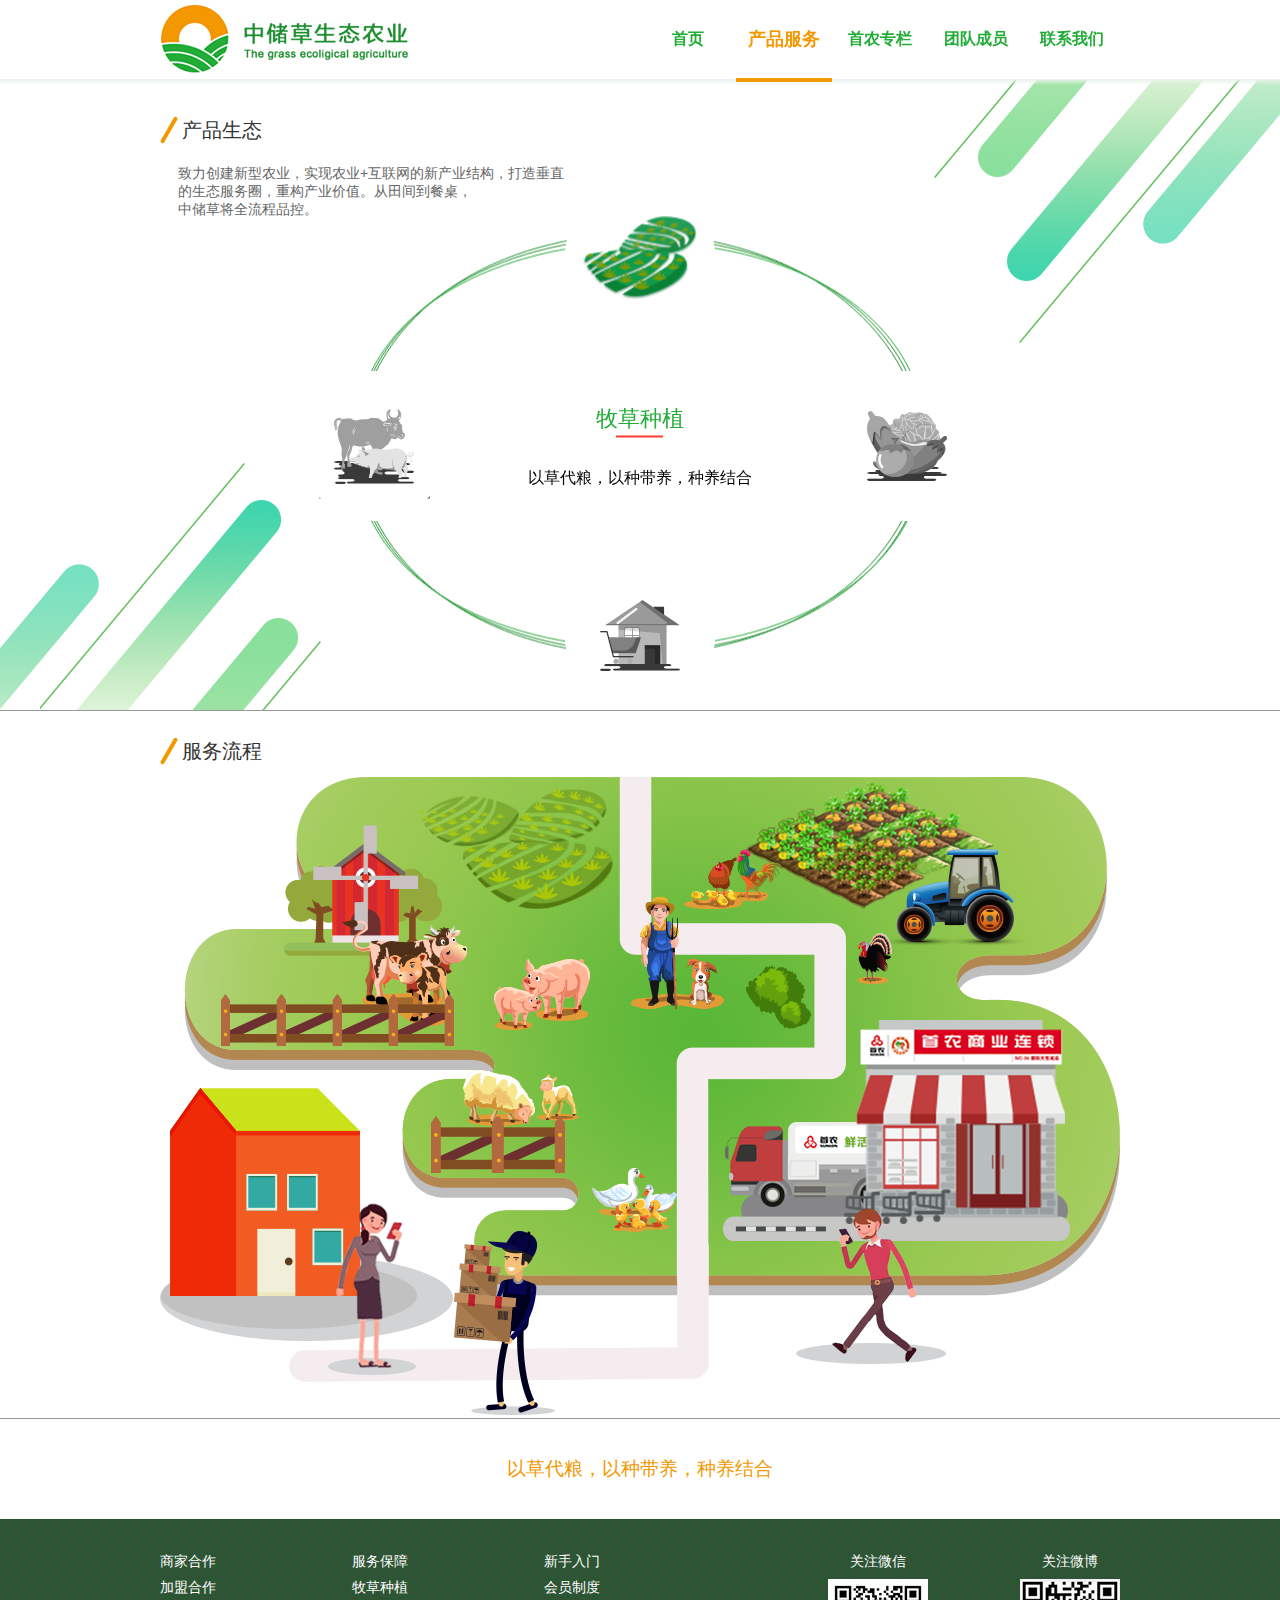
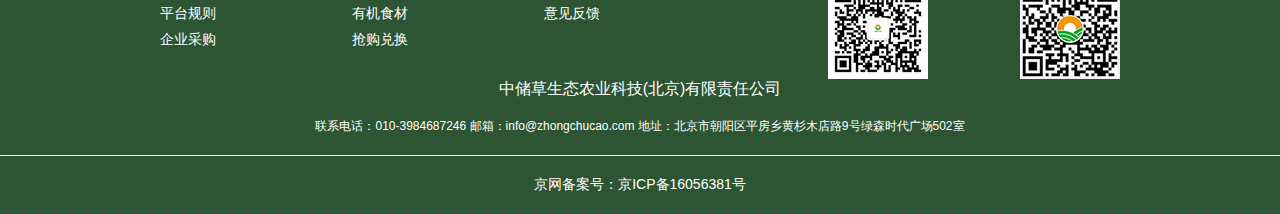
<file: www-zhongchucao/prodect-serve.html>
<!DOCTYPE html>
<html>
    <head>
        <meta charset="utf-8">
        <meta name="viewport" content="width=device-width, initial-scale=1.0, maximum-scale=1.0, user-scalable=no">
        <meta http-equiv="X-UA-Compatible" content="IE=edge">
        <meta http-equiv="X-UA-Compatible" content="IE=edge,chrome=1">
        <meta name="description" content="农业+互联网，涉及草业种植、苋草、种子、养殖、苋香猪、内蒙羊肉、有机蔬菜、社区服务、优质商品，诚信服务、开心抢欢乐兑！" />
        <meta name="Keywords" content="农业+互联网，生态养殖种植，苋草，种子，苋香猪，内蒙羊肉，中储草" />
        <title>中储草生态农业</title>
        <link rel="shortcut icon" href="images/logo_03.png" type="images/x-icon">
        <link rel="stylesheet" href="css/reset.css">
        <link rel="stylesheet" href="css/public-style.css">
        <link rel="stylesheet" href="css/header.css">
        <link rel="stylesheet" href="css/style-head.css">
        <link rel="stylesheet" href="css/footer.css">
        <link rel="stylesheet" href="css/prodect-serve.css">
    </head>
    <body>
        <!-- 预加载 -->
        <div class="yy"><p></p></div>
        <div class="ps-container">
            <!--start 首栏 -->
            <header class="h-head" style="background-color:#fff">
                <!-- 阴影 -->
                <!-- <div class="h-black-shadow"></div> -->
                <nav class="h-navBar clear">
                    <a class="h-logo-a clear" href="javascript:;">
                        <img src="images/iconlogo_l.png" _src="images/iconlogo_l.png" alt="">
                        <p class="y-text" style="color:#23ac38;">产品服务</p>
                    </a>
                    <!-- start 导航栏 -->
                    <ul class="nav clearfix" id="cu" nowpos="52">
                        <li class="m" status="0">
                            <h3><a target="_self" href="index.html">首页</a></h3>
                        </li>
                        <li id="linav" class="m" _index="2" status="1">
                            <h3><a target="_self" href="javascript:;">产品服务</a></h3>
                            <ul class="sub">
                                <li><a href="grass-grow.html">牧草种植</a></li>
                                <li><a href="raise-livestock.html">畜牧养殖</a></li>
                                <li><a href="organic-greens.html">有机食材</a></li>
                                <li><a href="communipy.html">社区服务</a></li>
                            </ul>
                            <!-- 当前样式标志 -->
                            <span></span>
                        </li>
                        <li class="m" status="0">
                            <h3><a target="_self" href="first-column.html">首农专栏</a></h3>
                        </li>
                        <li class="m" status="0">
                            <h3><a target="_self" href="grass-team.html">团队成员</a></h3>
                        </li>
                        <li class="m" _index="5" status="0">
                            <h3><a target="_self" href="connect-us.html">联系我们</a></h3>
                            <ul class="sub" style="display: none;">
                                <li><a href="jion-us.html">加入我们</a></li>
                                <li><a href="connect-us.html">联系我们</a></li>
                            </ul>
                        </li>
                        <li class="block" style="left: 251px;"></li>
                    </ul>

                    <!-- contraction 收缩 -->
                    <a href="javascript:;" class="shrink-header">
                        <img src="images/nav_leftbar@2x.png" alt="" />
                    </a>

                </nav>


            <div class="bs"></div>
            </header>
            <nav class="shrink-nav clear" dbclicked="true">
                <div class="shrink-img-wrapper">
                    <a class="shrink-a clear" href="index.html">
                        <img src="images/iconlogo_b.png" _src="images/iconlogo_l.png" alt="">
                    </a>
                </div>
                <div class="shrink-img-wrapper2">
                    <a class="shrink-a2 clear" href="javascript:;">
                        <img src="images/nav_close@2x.png" _src="images/iconlogo_l.png" alt="">
                    </a>
                </div>

                <!-- start 导航栏 -->
                <ul class="shrink-ul">
                    <li class="sn" status="0">
                        <h3 class="clear"><a target="_self" href="index.html">首页</a><span></span></h3>
                    </li>
                    <li id="shrink-child" class="sn" _index="2" status="1">
                        <h3><a target="_self" href="javascript:;">产品服务</a><span></span></h3>
                        <ul class="sn-sub">
                            <li class="clear"><a href="grass-grow.html">牧草种植</a></li>
                            <li class="clear"><a href="raise-livestock.html">畜牧养殖</a></li>
                            <li class="clear"><a href="organic-greens.html">有机食材</a></li>
                            <li class="clear"><a href="communipy.html">社区服务</a></li>
                        </ul>
                    </li>
                    <li class="sn" status="0">
                        <h3><a target="_self" href="first-column.html">首农专栏</a><span></span></h3>
                    </li>
                    <li class="sn" status="0">
                        <h3><a target="_self" href="grass-team.html">团队成员</a><span></span></h3>
                    </li>
                    <li class="sn" _index="5" status="0">
                        <h3><a target="_self" href="connect-us.html">联系我们</a><span></span></h3>
                        <ul class="sn-sub" style="display: none;">
                            <li class="clear"><a href="jion-us.html">加入我们</a></li>
                            <li class="clear"><a href="connect-us.html">联系我们</a></li>
                        </ul>

                    </li>
                </ul>
            </nav>

            <div class="ps-wrapper">
                <!-- 产品生态 -->
                <div class="prodect-zoology">
                    <!-- 修饰 -->
                    <div class="embellish-top-right">
                        <img class="tr1" src="images/product_1s.png" alt="" />
                        <img class="tr2" src="images/product_2s.png" alt="" />
                        <img class="tr3" src="images/product_3s.png" alt="" />
                        <img class="tr4" src="images/product_4s.png" alt="" />
                        <img class="tr5" src="images/product_5s.png" alt="" />
                    </div>
                    <div class="embellish-bottom-left">
                        <img class="bl1" src="images/product_1x.png" alt="" />
                        <img class="bl2" src="images/product_2x.png" alt="" />
                        <img class="bl3" src="images/product_3x.png" alt="" />
                        <img class="bl4" src="images/product_4x.png" alt="" />
                        <img class="bl5" src="images/product_5x.png" alt="" />
                    </div>

                    <!-- 文本 -->
                    <div class="pz-contents">
                        <div class="pz-title clear">
                            <img src="images/product_icon.png" alt="">
                            <h3>产品生态</h3>
                        </div>

                        <p>致力创建新型农业，实现农业+互联网的新产业结构，打造垂直</p>
                        <p>的生态服务圈，重构产业价值。从田间到餐桌，</p>
                        <p>中储草将全流程品控。</p>


                        <!-- 生态圈 -->
                        <div class="zoology-circle">
                            <canvas id="canvas" width="572" height="413"></canvas>
                            <canvas id="canvas2" width="300" height="240"></canvas>
                            <a href="grass-grow.html" class="zoology-mucao"><img src="images/p_mc_sel.png" alt=""><img src="images/p_mc_nor.png" alt=""></a>
                            <a href="raise-livestock.html" class="zoology-xumu"><img src="images/p_xm_sel.png" alt=""><img src="images/p_xm_nor.png" alt=""></a>
                            <a href="organic-greens.html" class="zoology-shengxian"><img src="images/p_yj_sel.png" alt=""><img src="images/p_yj_nor.png" alt=""></a>
                            <a href="communipy.html" class="zoology-shequ"><img src="images/p_sq_sel.png" alt=""><img src="images/p_sq_nor.png" alt=""></a>

                            <div class="zoology-infos">
                                <h3>牧草种植<span></span></h3>
                                <p>以草代粮，以种带养，种养结合</p>
                            </div>
                            <div class="zoology-infos">
                                <h3>畜牧养殖<span></span></h3>
                                <p>吃草的猪，美味的肉，零抗生素，零激素</p>
                            </div>
                            <div class="zoology-infos">
                                <h3>有机生鲜<span></span></h3>
                                <p>与首农战略合作，当天采摘基地直供</p>
                            </div>
                            <div class="zoology-infos">
                                <h3>社区服务<span></span></h3>
                                <p>全流程供应链管理，以抢代购，线上线下无缝链接</p>
                            </div>


                        </div>

                    </div>


                </div>
                <!-- 服务流程 -->
                <div class="flow-serve">
                    <div class="fs-wrap">
                        <div class="pz-title2 clear">
                            <img src="images/product_icon.png" alt="">
                            <h3>服务流程</h3>
                        </div>
                        <img src="images/product_lc.png" alt="" />
                    </div>
                    <p id="fs-p">以草代粮，以种带养，种养结合</p>
                </div>


            </div>

            <footer>
                <div class="foot-wrapper">
                    <div class="goto-infos clear">
                        <ul class="goto-list1">
                            <li><a class="goto-index">商家合作</a></li>
                            <li><a class="goto-index">加盟合作</a></li>
                            <li><a class="goto-index">平台规则</a></li>
                            <li><a class="goto-index">企业采购</a></li>
                        </ul>
                        <ul class="goto-list1">
                            <li><a class="goto-index">服务保障</a></li>
                            <li><a class="goto-index">牧草种植</a></li>
                            <li><a class="goto-index">有机食材</a></li>
                            <li><a class="goto-index">抢购兑换</a></li>
                        </ul>
                        <ul class="goto-list1">
                            <li><a class="goto-index">新手入门</a></li>
                            <li><a class="goto-index">会员制度</a></li>
                            <li><a class="goto-index">意见反馈</a></li>
                        </ul>
                        <div class="goto-code-info">
                            <h4>关注微博</h4>
                            <img src="images/wb.jpg" alt="" />
                        </div>
                        <div class="goto-code-info">
                            <h4>关注微信</h4>
                            <img src="images/wx.jpg" alt="" />
                        </div>
                    </div>
                    <div class="company-infos">
                        <h3>中储草生态农业科技(北京)有限责任公司</h3>
                        <div class="connection-info">
                            <span>联系电话：010-3984687246</span>
                            <span>邮箱：info@zhongchucao.com</span>
                            <span>地址：北京市朝阳区平房乡黄杉木店路9号绿森时代广场502室</span>
                        </div>
                    </div>

                </div>
                <!-- 合法证明 -->
                <p class="legal-prove"><span>京网备案号：京ICP备16056381号</span></p>

            </footer>

        </div>
    </body>
    <script src="js/jquery-1.7.2.min.js" charset="utf-8"></script>
    <script src="js/base.js" charset="utf-8"></script>
    <!-- head -->
    <script src="js/daimabiji.js" charset="utf-8"></script>
    <script src="js/SuperSlide.2.1.js" charset="utf-8"></script>

    <!-- js -->
    <script src="js/prodect-serve.js" charset="utf-8"></script>
    <!-- canvas -->
    <script type="text/javascript">
        //获得canvas的上下文(画笔)
        var myCanvas = document.getElementById("canvas");
        var ctx = myCanvas.getContext('2d');
        //获得canvas的上下文(画笔)
        var myCanvas2 = document.getElementById("canvas2");
        var ctx2 = myCanvas2.getContext('2d');
        function draw(x,y){
            ctx.beginPath();
            ctx.lineWidth=1;

            // one
            ctx.moveTo(0,206.5);
            ctx.bezierCurveTo(x+20,y-70,-x+552,y-70,572,206.5);
            ctx.moveTo(0,206.5);
            ctx.bezierCurveTo(x+20,-y+480,-x+552,-y+480,572,206.5);
            ctx.strokeStyle = "#218f31";
            ctx.stroke();
            // two

            ctx.beginPath();
            ctx.strokeStyle = "#5dacr3";
            ctx.moveTo(0,206.5);
            ctx.bezierCurveTo(x+35,y-75,-x+532,+y-75,572,206.5);

            ctx.moveTo(0,206.5);
            ctx.bezierCurveTo(x+35,-y+485,-x+532,y+485,572,206.5);
            // ctx.strokeStyle = "#000";
            ctx.stroke();
            // three

            ctx.beginPath();
            ctx.strokeStyle = "#23ac38";
            ctx.moveTo(0,206.5);
            ctx.bezierCurveTo(x+5,-y-65,-x+572,y-65,572,206.5);

            ctx.moveTo(0,206.5);
            ctx.bezierCurveTo(x+5,y+475,-x+562,-y+475,572,206.5);
            // ctx.strokeStyle = "red";
            ctx.stroke();
        }



        var x = 0;
        var y = 0;
        var x2 = 0;
        var y2 = 0;
        // draw(x,y);
        var movetimerup = null;
        var movetimerup2 = null;

        movetimerup = setInterval(moveup,100);
        function moveup(){
            x+=3,y++;
            ctx.clearRect(0,0,myCanvas.offsetWidth,myCanvas.offsetHeight);
            draw(x,y);
            // draw2(x,y);
            if (y>=3) {
                clearInterval(movetimerup);
                movetimerdown = setInterval(movedown,100);
            }
		}

        function movedown(){
            x-=3,y--;
            ctx.clearRect(0,0,myCanvas.offsetWidth,myCanvas.offsetHeight);
            draw(x,y);
            // draw2(x,y);
            if (y<=-3) {
                clearInterval(movetimerdown);
                movetimerup = setInterval(moveup,100);
            }
		}

        movetimerup2 = setInterval(moveup2,100);
        function moveup2(){
            x2+=3,y2++;
            ctx2.clearRect(0,0,myCanvas2.offsetWidth,myCanvas2.offsetHeight);
            draw2(x2,y2);
            if (y2>=3) {
                clearInterval(movetimerup2);
                movetimerdown2 = setInterval(movedown2,100);
            }
        }

        function movedown2(){
            x2-=3,y2--;
            ctx2.clearRect(0,0,myCanvas2.offsetWidth,myCanvas2.offsetHeight);
            draw2(x2,y2);
            if (y2<=-3) {
                clearInterval(movetimerdown2);
                movetimerup2 = setInterval(moveup2,100);
            }
        }



        function draw2(x2,y2){
            ctx2.beginPath();
            ctx2.lineWidth=1;
            ctx2.moveTo(0,120);
            ctx2.bezierCurveTo(x,y-20,-x+300,y-20,300,120);
            ctx2.moveTo(0,120);
            ctx2.bezierCurveTo(x,-y+260,-x+300,-y+260,300,120);
            ctx2.strokeStyle = "#218f31";
            ctx2.stroke();


            // two
            // 
            // ctx2.beginPath();
            // ctx2.strokeStyle = "#5dacr3";
            // ctx2.moveTo(0,120);
            // ctx2.bezierCurveTo(x,y-10,-x+300,y-10,300,120);
            // ctx2.moveTo(0,120);
            // ctx2.bezierCurveTo(x,-y+250,-x+300,y+250,300,120);
            // // three
            //
            // ctx2.beginPath();
            // ctx2.strokeStyle = "#23ac38";
            // ctx2.moveTo(0,120);
            // ctx2.bezierCurveTo(x,-y+0,-x+300,y,300,120);
            // ctx2.moveTo(0,120);
            // ctx2.bezierCurveTo(x,y+240,-x+300,-y+240,300,120);
            // ctx2.stroke();
        }




    </script>
    <script type="text/javascript">

    </script>
</html>
</file>
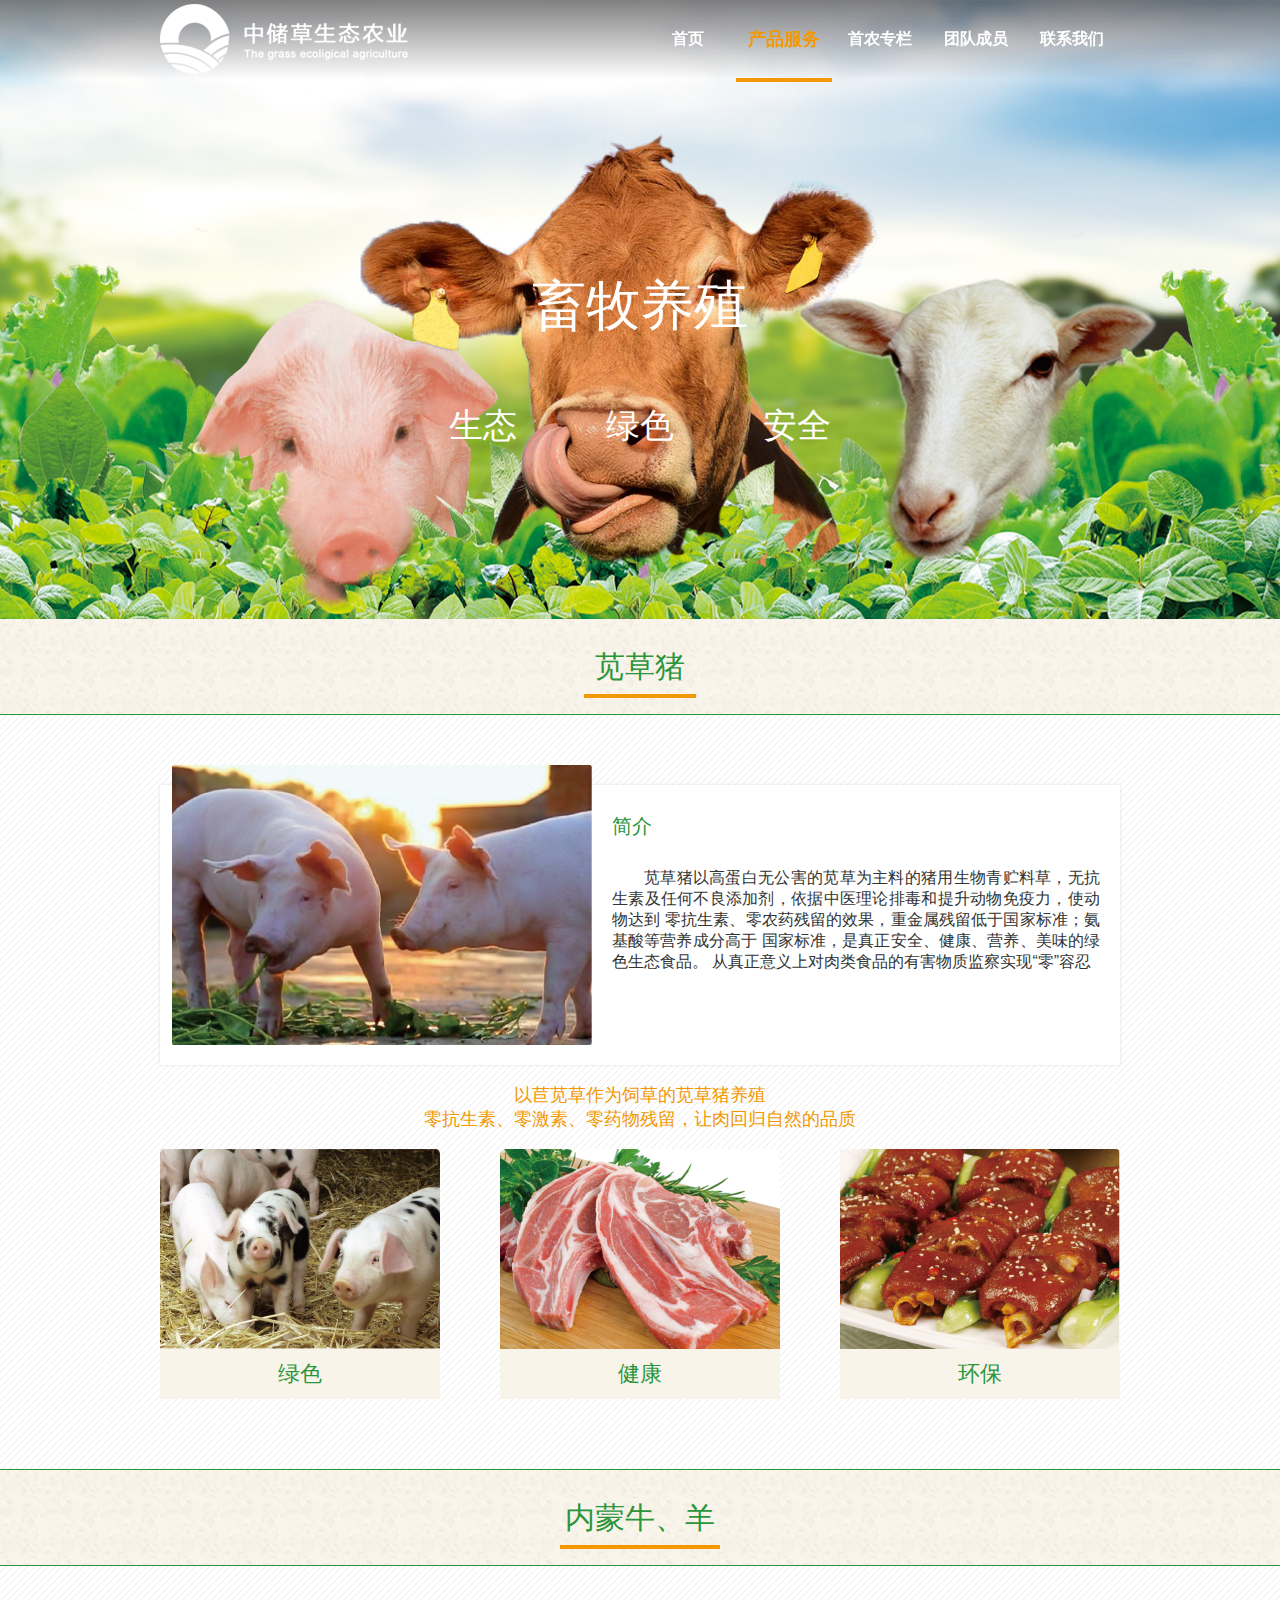
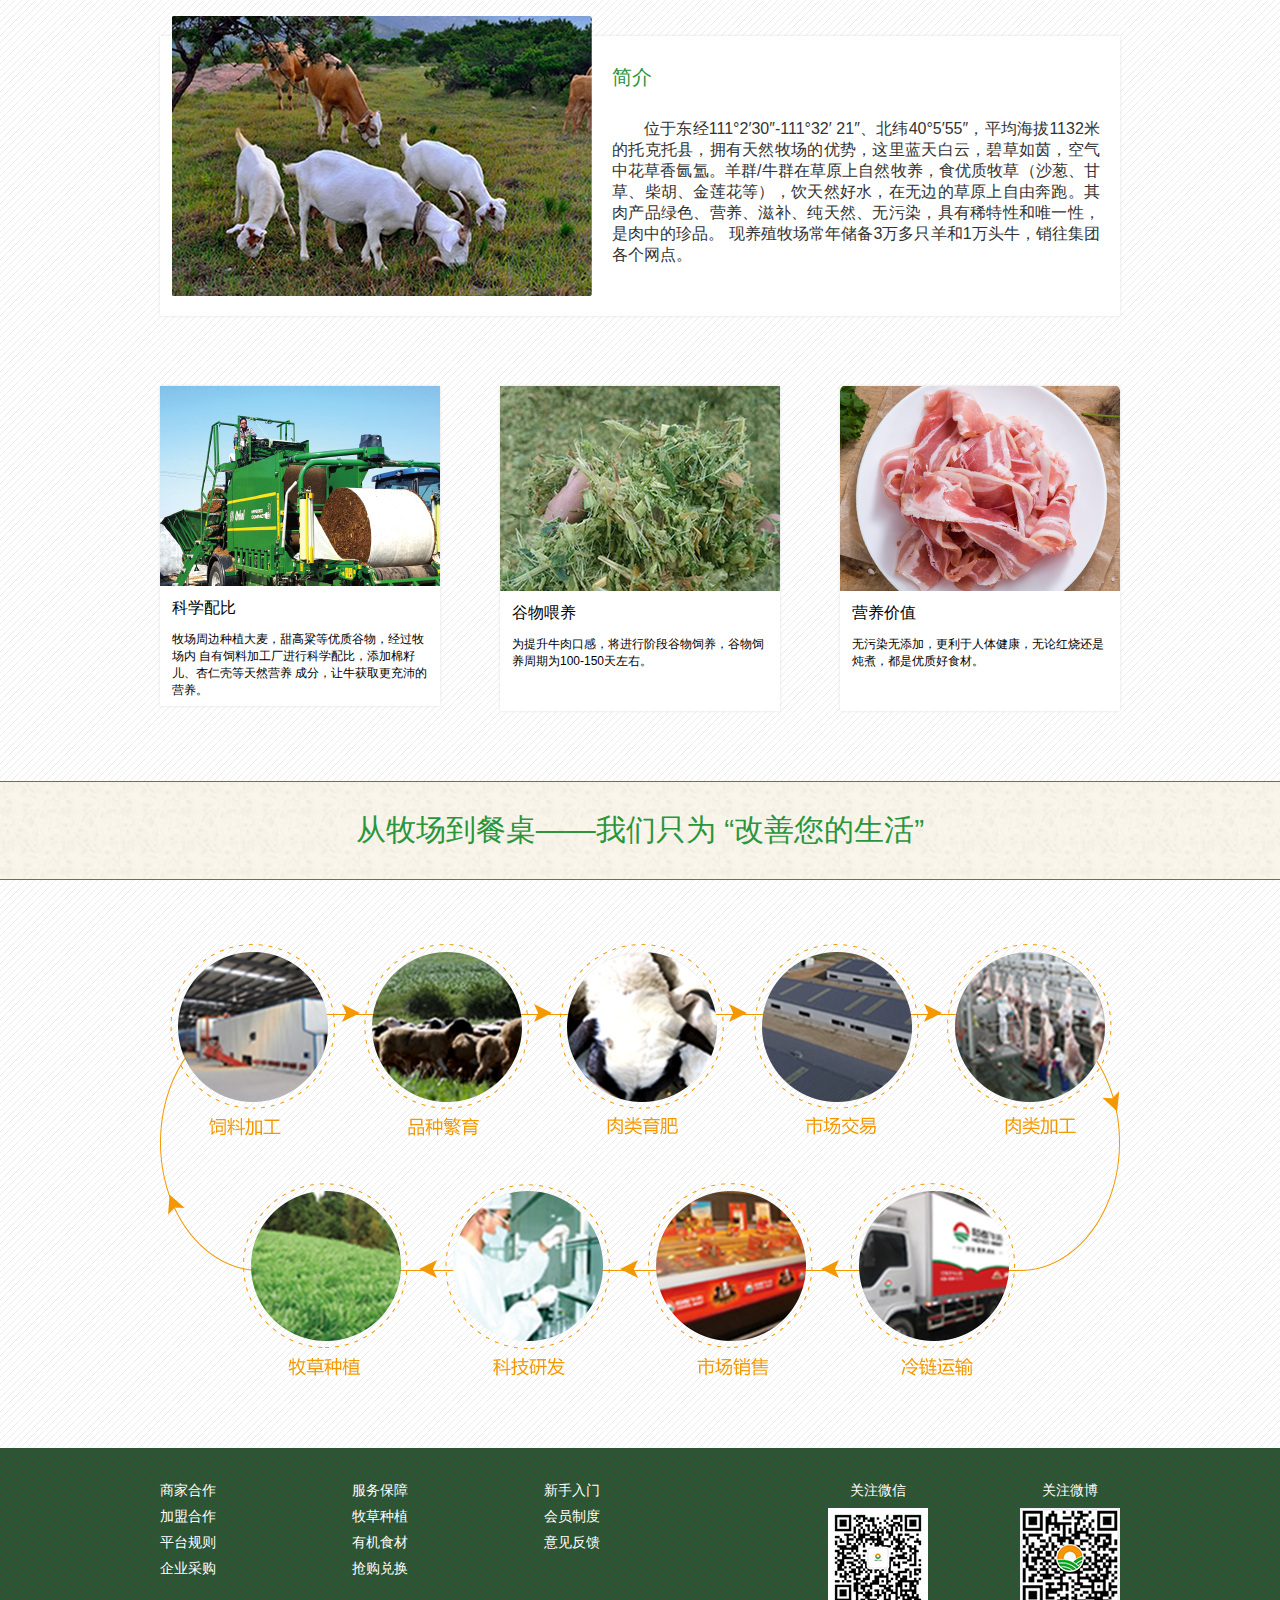
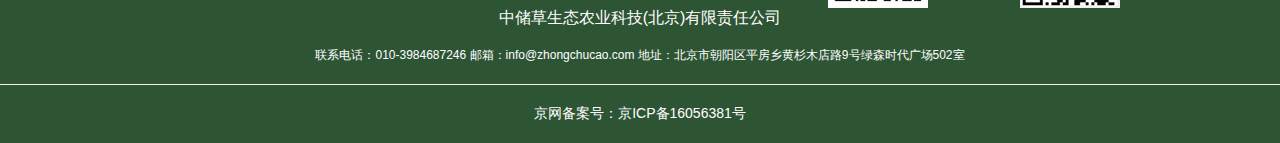
<file: www-zhongchucao/raise-livestock.html>
<!DOCTYPE html>
<html>
    <head>
        <meta charset="utf-8">
         <!-- <meta name="viewport" content="width=375,user-scalable=no, target-densitydpi=device-dpi"> -->
        <meta name="viewport" content="width=device-width, initial-scale=1.0, maximum-scale=1.0, user-scalable=no">
        <meta http-equiv="X-UA-Compatible" content="IE=edge">
        <meta http-equiv="X-UA-Compatible" content="IE=edge,chrome=1">
        <meta name="description" content="农业+互联网，涉及草业种植、苋草、种子、养殖、苋香猪、内蒙羊肉、有机蔬菜、社区服务、优质商品，诚信服务、开心抢欢乐兑！" />
        <meta name="Keywords" content="农业+互联网，生态养殖种植，苋草，种子，苋香猪，内蒙羊肉，中储草" />
        <title>中储草生态农业</title>
        <link rel="shortcut icon" href="images/logo_03.png" type="images/x-icon">
        <link rel="stylesheet" href="css/reset.css">
        <link rel="stylesheet" href="css/public-style.css">
        <link rel="stylesheet" href="css/header.css">
        <link rel="stylesheet" href="css/style-head.css">
        <link rel="stylesheet" href="css/footer.css">
        <link rel="stylesheet" href="css/raise-livestock.css">
    </head>
    <body>
        <!-- 预加载 -->
        <div class="yy"><p></p></div>
        <div class="rl-container">
            <!--start 首栏 -->
            <header class="h-head">
                <!-- 阴影 -->
                <div class="h-black-shadow"></div>
                <nav class="h-navBar clear">
                    <a class="h-logo-a clear" href="javascript:;">
                        <img src="images/iconlogo_b.png" _src="images/iconlogo_l.png" alt="">
                        <p class="y-text">畜牧养殖</p>
                    </a>
                    <!-- start 导航栏 -->
                    <ul class="nav clearfix">
            			<li class="m" status="0">
            			    <h3><a target="_self" href="index.html">首页</a></h3>

            			</li>
            			<li id="linav" class="m" _index="2" status="1">
            			    <h3><a target="_self" href="prodect-serve.html">产品服务</a></h3>
                			<ul class="sub">
                				<li><a href="grass-grow.html">牧草种植</a></li>
                				<li><a href="javascript:;">畜牧养殖</a></li>
                				<li><a href="organic-greens.html">有机食材</a></li>
                				<li><a href="communipy.html">社区服务</a></li>
                			</ul>
                            <span></span>
            			</li>
            			<li class="m" status="0">
            			    <h3><a target="_self" href="first-column.html">首农专栏</a></h3>
            			</li>
            			<li class="m" status="0">
            			    <h3><a target="_self" href="grass-team.html">团队成员</a></h3>
            			</li>
            			<li class="m" _index="5" status="0">
                			<h3><a target="_self" href="connect-us.html">联系我们</a></h3>
                			<ul class="sub" style="display: none;">
                				<li><a href="jion-us.html">加入我们</a></li>
                				<li><a href="connect-us.html">联系我们</a></li>
                			</ul>
            			</li>
                        <li class="block" id="wheelli" style="left: 0;"></li>
            		</ul>

                    <!-- contraction 收缩 -->
                    <a href="javascript:;" class="shrink-header">
                        <img src="images/nav_leftbar@2x.png" alt="" />
                    </a>

                </nav>



            </header>
            <nav class="shrink-nav clear" dbclicked="true">
                <div class="shrink-img-wrapper">
                    <a class="shrink-a clear" href="index.html">
                        <img src="images/white_logo1.png" _src="images/iconlogo_l.png" alt="">
                    </a>
                </div>
                <div class="shrink-img-wrapper2">
                    <a class="shrink-a2 clear" href="javascript:;">
                        <img src="images/nav_close@2x.png" _src="images/iconlogo_l.png" alt="">
                    </a>
                </div>
                <!-- start 导航栏 -->
                <ul class="shrink-ul">
                    <li class="sn" status="0">
                        <h3 class="clear"><a target="_self" href="index.html">首页</a><span></span></h3>
                    </li>
                    <li id="shrink-child" class="sn" _index="2" status="1">
                        <h3><a target="_self" href="prodect-serve.html">产品服务</a><span></span></h3>
                        <ul class="sn-sub">
                            <li class="clear"><a href="grass-grow.html">牧草种植</a></li>
                            <li class="clear"><a href="javascript:;">畜牧养殖</a></li>
                            <li class="clear"><a href="organic-greens.html">有机食材</a></li>
                            <li class="clear"><a href="communipy.html">社区服务</a></li>
                        </ul>
                    </li>
                    <li class="sn" status="0">
                        <h3><a target="_self" href="first-column.html">首农专栏</a><span></span></h3>
                    </li>
                    <li class="sn" status="0">
                        <h3><a target="_self" href="grass-team.html">团队成员</a><span></span></h3>
                    </li>
                    <li class="sn" _index="5" status="0">
                        <h3><a target="_self" href="connect-us.html">联系我们</a><span></span></h3>
                        <ul class="sn-sub" style="display: none;">
                            <li class="clear"><a href="jion-us.html">加入我们</a></li>
                            <li class="clear"><a href="connect-us.html">联系我们</a></li>
                        </ul>
                    </li>
                </ul>
            </nav>
            <!--1 图标 -->
            <div class="rl-Imgs-wrapper clear">
                <!-- <img src="images/raise_01.png" alt="" /> -->
                <div class="rl-Imgs-infos">
                    <h3>畜牧养殖</h3>
                    <div>
                        <span>生态</span>
                        <span>绿色</span>
                        <span>安全</span>
                    </div>
                </div>
                <!-- end 1 -->
            </div>

            <!--2 1 标题 -->
            <p class="rl-title">苋草猪<span></span></p>
            <!-- 2 1 -->
            <div class="rl-center-wrapper">
                <div class="rl-c-wrap">
                    <!-- infos1 -->
                    <div class="rl-cw-infos1 clear">
                        <div class="rl-cw-info1-left">
                            <!-- <img src="images/raise_04.png" alt="" /> -->
                        </div>
                        <div class="rl-cw-info1-right">
                            <h4>简介</h4>
                            <p>
                                苋草猪以高蛋白无公害的苋草为主料的猪用生物青贮料草，无抗生素及任何不良添加剂，依据中医理论排毒和提升动物免疫力，使动物达到
                            零抗生素、零农药残留的效果，重金属残留低于国家标准；氨基酸等营养成分高于
                            国家标准，是真正安全、健康、营养、美味的绿色生态食品。
                            从真正意义上对肉类食品的有害物质监察实现“零”容忍
                            </p>
                        </div>
                    </div>
                    <!-- 注释 -->
                    <div class="rl-note">
                        <p>以苣苋草作为饲草的苋草猪养殖</p>
                        <p>零抗生素、零激素、零药物残留，让肉回归自然的品质</p>
                    </div>

                    <!-- 展示 -->
                    <ul class="rl-show clear">
                        <li class="top">
                            <!-- <img src="images/raise_08.png" alt=""> -->
                            <p>绿色</p>
                        </li>
                        <li class="top">
                            <!-- <img src="images/raise_10.png" alt=""> -->
                            <p>健康</p>
                        </li>
                        <li class="top">
                            <!-- <img src="images/raise_12.png" alt=""> -->
                            <p>环保</p>
                        </li>
                    </ul>

                </div>
            </div>

            <!-- 2 2 -->
            <!--2 2 标题 -->
            <p class="rl-title2">内蒙牛、羊<span></span></p>
            <!-- 2 2 -->
            <div class="rl-center-wrapper">
                <div class="rl-c-wrap">
                    <!-- infos1 -->
                    <div class="rl-cw-infos1 clear">
                        <div class="rl-cw-info1-left">
                            <!-- <img src="images/raise_18.png" alt="" /> -->
                        </div>
                        <div class="rl-cw-info1-right">
                            <h4>简介</h4>
                            <p>
                                位于东经111°2′30″-111°32′ 21″、北纬40°5′55″，平均海拔1132米的托克托县，拥有天然牧场的优势，这里蓝天白云，碧草如茵，空气中花草香氤氲。羊群/牛群在草原上自然牧养，食优质牧草（沙葱、甘草、柴胡、金莲花等），饮天然好水，在无边的草原上自由奔跑。其肉产品绿色、营养、滋补、纯天然、无污染，具有稀特性和唯一性，是肉中的珍品。
                                现养殖牧场常年储备3万多只羊和1万头牛，销往集团各个网点。
                            </p>
                        </div>
                    </div>
                    <!-- 展示 -->
                    <ul class="rl-show2 clear">
                        <li class="top">
                            <!-- <img src="images/raise_21.png" alt=""> -->
                            <div class="rl-show2-infos-wrapper">
                                <h5>科学配比</h5>
                                <p>
                                    牧场周边种植大麦，甜高粱等优质谷物，经过牧场内
                                    自有饲料加工厂进行科学配比，添加棉籽儿、杏仁壳等天然营养
                                    成分，让牛获取更充沛的营养。
                                </p>
                            </div>
                        </li>
                        <li class="top">
                            <!-- <img src="images/raise_23.png" alt=""> -->
                            <div class="rl-show2-infos-wrapper">
                                <h5>谷物喂养</h5>
                                <p>
                                    为提升牛肉口感，将进行阶段谷物饲养，谷物饲养周期为100-150天左右。
                                </p>
                            </div>
                        </li>
                        <li class="top">
                            <!-- <img src="images/raise_24.png" alt=""> -->
                            <div class="rl-show2-infos-wrapper">
                                <h5>营养价值</h5>
                                <p>
                                    无污染无添加，更利于人体健康，无论红烧还是炖煮，都是优质好食材。
                                </p>
                            </div>
                        </li>
                    </ul>

                </div>
            </div>



            <!--2 3 标题 -->
            <p class="rl-title3">从牧场到餐桌——我们只为 “改善您的生活”</p>

            <div class="rl-bottom-wrapper">
                <div class="rl-b-wrap clear">
                    <!-- <img src="images/raise_28.png" alt=""> -->
                </div>
            </div>


            <footer>
                <div class="foot-wrapper">
                    <div class="goto-infos clear">
                        <ul class="goto-list1">
                            <li><a class="goto-index">商家合作</a></li>
                            <li><a class="goto-index">加盟合作</a></li>
                            <li><a class="goto-index">平台规则</a></li>
                            <li><a class="goto-index">企业采购</a></li>
                        </ul>
                        <ul class="goto-list1">
                            <li><a class="goto-index">服务保障</a></li>
                            <li><a class="goto-index">牧草种植</a></li>
                            <li><a class="goto-index">有机食材</a></li>
                            <li><a class="goto-index">抢购兑换</a></li>
                        </ul>
                        <ul class="goto-list1">
                            <li><a class="goto-index">新手入门</a></li>
                            <li><a class="goto-index">会员制度</a></li>
                            <li><a class="goto-index">意见反馈</a></li>
                        </ul>
                        <div class="goto-code-info">
                            <h4>关注微博</h4>
                            <img src="images/wb.jpg" alt="" />
                        </div>
                        <div class="goto-code-info">
                            <h4>关注微信</h4>
                            <img src="images/wx.jpg" alt="" />
                        </div>
                    </div>
                    <div class="company-infos">
                        <h3>中储草生态农业科技(北京)有限责任公司</h3>
                        <div class="connection-info">
                            <span>联系电话：010-3984687246</span>
                            <span>邮箱：info@zhongchucao.com</span>
                            <span>地址：北京市朝阳区平房乡黄杉木店路9号绿森时代广场502室</span>
                        </div>
                    </div>

                </div>
                <!-- 合法证明 -->
                <p class="legal-prove"><span>京网备案号：京ICP备16056381号</span></p>

            </footer>


        </div>
    </body>
    <script src="js/jquery-1.7.2.min.js" charset="utf-8"></script>
    <script src="js/base.js" charset="utf-8"></script>
    <script src="js/preload22.js"></script>
    <!-- head -->
    <script src="js/daimabiji.js" charset="utf-8"></script>
    <script src="js/SuperSlide.2.1.js" charset="utf-8"></script>
</html>
</file>
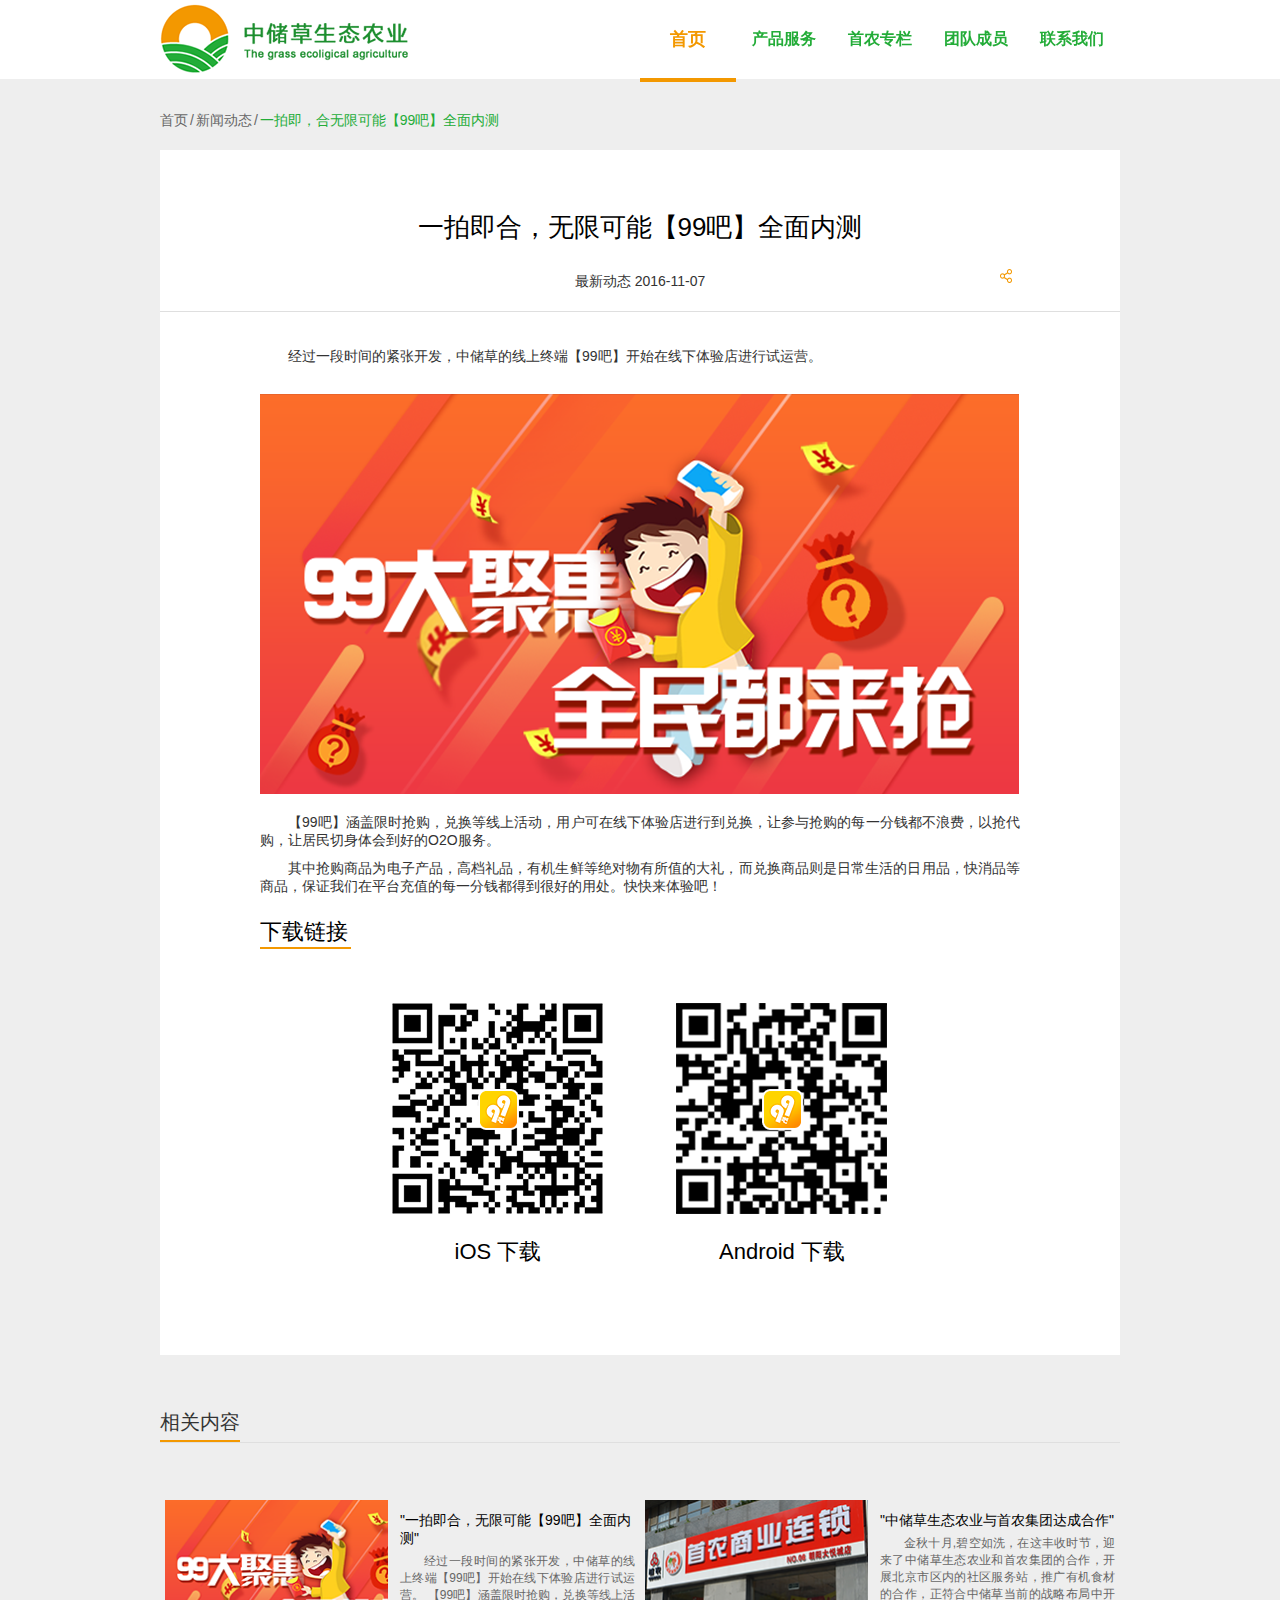
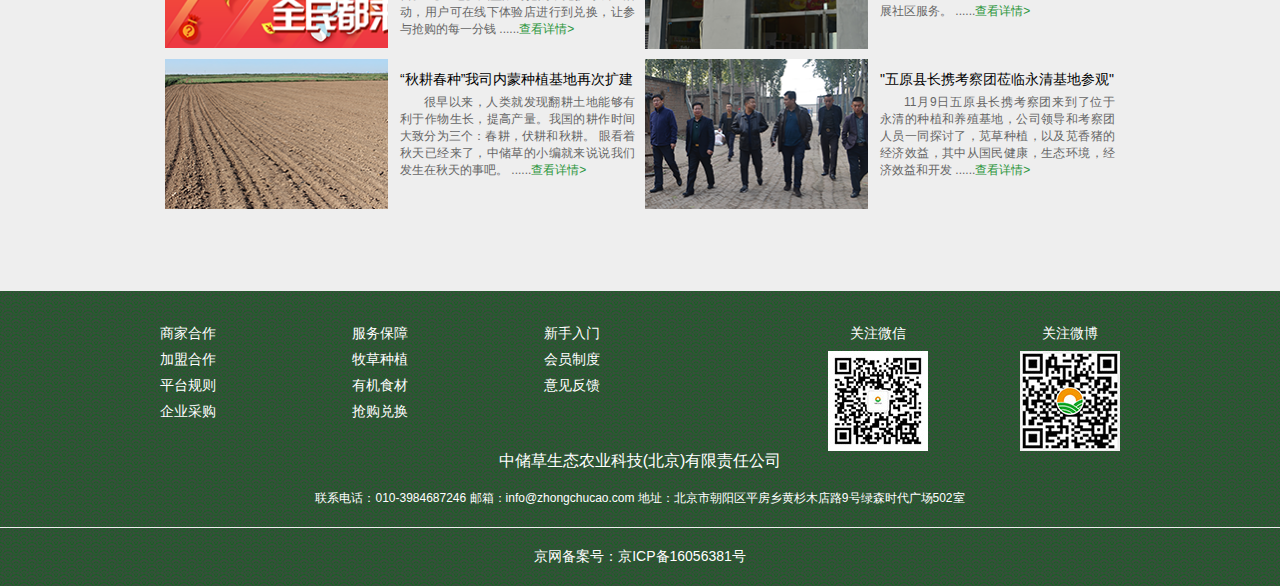
<file: www-zhongchucao/news/news1.html>
<!DOCTYPE html>
<html>
    <head>
        <meta charset="utf-8">
        <meta name="viewport" content="width=device-width, initial-scale=1.0, maximum-scale=1.0, user-scalable=no">
        <meta http-equiv="X-UA-Compatible" content="IE=edge">
        <meta http-equiv="X-UA-Compatible" content="IE=edge,chrome=1">
        <meta name="description" content="农业+互联网，涉及草业种植、苋草、种子、养殖、苋香猪、内蒙羊肉、有机蔬菜、社区服务、优质商品，诚信服务、开心抢欢乐兑！" />
        <meta name="Keywords" content="农业+互联网，生态养殖种植，苋草，种子，苋香猪，内蒙羊肉，中储草" />
        <title>中储草生态农业</title>
        <link rel="shortcut icon" href="../images/logo_03.png" type="images/x-icon">
        <link rel="stylesheet" href="../css/reset.css">
        <link rel="stylesheet" href="../css/public-style.css">
        <link rel="stylesheet" href="../css/header.css">
        <link rel="stylesheet" href="../css/style-head.css">
        <link rel="stylesheet" href="../css/footer.css">
        <link rel="stylesheet" href="../css/news.css">
    </head>
    <body>
        <!-- 预加载 -->
        <div class="yy"><p></p></div>
        <div class="n-containter">
            <!--start 首栏 -->
            <header class="h-head" style="background-color:#fff">
                <!-- 阴影 -->
                <!-- <div class="h-black-shadow"></div> -->
                <nav class="h-navBar clear">
                    <a class="h-logo-a clear" href="javascript:;">
                        <img src="../images/iconlogo_l.png" _src="../images/iconlogo_l.png" alt="">
                        <p class="y-text" style="color:#23ac38;">新闻概要</p>
                    </a>
                    <!-- start 导航栏 -->
                    <ul class="nav clearfix" id="cu" nowpos="52"s>
            			<li id="linav" class="m" status="1">
            			    <h3><a target="_self" href="../index.html">首页</a></h3>
                            <span></span>
            			</li>
            			<li class="m" _index="2" status="0">
            			    <h3><a target="_self" href="../prodect-serve.html">产品服务</a></h3>
                			<ul class="sub">
                				<li><a href="../grass-grow.html">牧草种植</a></li>
                				<li><a href="../raise-livestock.html">畜牧养殖</a></li>
                				<li><a href="../organic-greens.html">有机食材</a></li>
                				<li><a href="../communipy.html">社区服务</a></li>
                			</ul>
            			</li>
            			<li class="m" status="0">
            			    <h3><a target="_self" href="../first-column.html">首农专栏</a></h3>
            			</li>
            			<li class="m" status="0">
            			    <h3><a target="_self" href="../grass-team.html">团队成员</a></h3>
            			</li>
            			<li class="m" _index="5" status="0">
                			<h3><a target="_self" href="../connect-us.html">联系我们</a></h3>
                			<ul class="sub" style="display: none;">
                				<li><a href="../jion-us.html">加入我们</a></li>
                				<li><a href="../connect-us.html">联系我们</a></li>
                			</ul>
            			</li>
                        <li class="block" id="wheelli" style="left: 0;"></li>
            		</ul>

                    <!-- contraction 收缩 -->
                    <a href="javascript:;" class="shrink-header">
                        <img src="../images/nav_leftbar@2x.png" alt="" />
                    </a>

                </nav>



            </header>
            <nav class="shrink-nav clear" dbclicked="true">
                <div class="shrink-img-wrapper">
                    <a class="shrink-a clear" href="../index.html">
                        <img src="../images/white_logo1.png" _src="../images/iconlogo_l.png" alt="">
                    </a>
                </div>
                <div class="shrink-img-wrapper2">
                    <a class="shrink-a2 clear" href="javascript:;">
                        <img src="../images/nav_close@2x.png" _src="../images/iconlogo_l.png" alt="">
                    </a>
                </div>
                <!-- start 导航栏 -->
                <ul class="shrink-ul">
                    <li id="shrink-child" class="sn" status="1">
                        <h3 class="clear"><a target="_self" href="../index.html">首页</a><span></span></h3>
                    </li>
                    <li class="sn" _index="2" status="0">
                        <h3><a target="_self" href="../prodect-serve.html">产品服务</a><span></span></h3>
                        <ul class="sn-sub">
                            <li class="clear"><a href="../grass-grow.html">牧草种植</a></li>
                            <li class="clear"><a href="../raise-livestock.html">畜牧养殖</a></li>
                            <li class="clear"><a href="../organic-greens.html">有机食材</a></li>
                            <li class="clear"><a href="../communipy.html">社区服务</a></li>
                        </ul>
                    </li>
                    <li class="sn" status="0">
                        <h3><a target="_self" href="../first-column.html">首农专栏</a><span></span></h3>
                    </li>
                    <li class="sn" status="0">
                        <h3><a target="_self" href="../grass-team.html">团队成员</a><span></span></h3>
                    </li>
                    <li class="sn" _index="5" status="0">
                        <h3><a target="_self" href="../connect-us.html">联系我们</a><span></span></h3>
                        <ul class="sn-sub" style="display: none;">
                            <li class="clear"><a href="../jion-us.html">加入我们</a></li>
                            <li class="clear"><a href="../connect-us.html">联系我们</a></li>
                        </ul>
                    </li>
                </ul>
            </nav>
            <div class="n-wrapper">
                <!-- 路径 -->
                <p>首页<span class="partition-sign">/</span><span class="news-level2-title">新闻动态</span><span class="partition-sign">/</span><span class="news-level3-title">一拍即，合无限可能【99吧】全面内测</span></p>
                <div class="news-infos-box">
                    <!-- 标题 -->
                    <div class="news-infos-title">
                        <h3>一拍即合，无限可能【99吧】全面内测</h3>
                        <p>最新动态 2016-11-07</p>
                        <div class="news-share-wrap clear bdsharebuttonbox" data-tag="share_1">
                            <a id="bds_more" class="shareImgs0 bds_more" data-cmd="more"></a>
                            <!-- <img src="../images/news_share_nor.png" alt="" /><img src="../images/news_share_sel.png" alt="" /> -->
                        </div>
                        <script>
                        	window._bd_share_config = {
                        		common : {
                        			bdText : '分享概要',
                        			bdDesc : '要分享的东西',
                        			bdUrl : 'news/news1.html',
                        			bdPic : '../images/news_99_03.png'
                        		},
                        		// share : [{
                        		// 	"bdSize" : 16
                        		// }]
                        	}
                        	with(document)0[(getElementsByTagName('head')[0]||body).appendChild(createElement('script')).src='http://bdimg.share.baidu.com/static/api/js/share.js?cdnversion='+~(-new Date()/36e5)];
                        </script>

                    </div>
                    <!-- 主题 -->

                    <ul class="news-infos-texts preload-new1">
                        <p>
                            经过一段时间的紧张开发，中储草的线上终端【99吧】开始在线下体验店进行试运营。
                        </p>
                        <li class="clear">
                            <!-- <img src="../images/news_99_03.png" alt=""> -->
                            <p>
                                【99吧】涵盖限时抢购，兑换等线上活动，用户可在线下体验店进行到兑换，让参与抢购的每一分钱都不浪费，以抢代购，让居民切身体会到好的O2O服务。
                            </p>
                            <p>
                                其中抢购商品为电子产品，高档礼品，有机生鲜等绝对物有所值的大礼，而兑换商品则是日常生活的日用品，快消品等商品，保证我们在平台充值的每一分钱都得到很好的用处。快快来体验吧！
                            </p>
                        </li>
                        <li class="clear news1">
                            <h4>下载链接<span></span></h4>
                            <div class="news1-d clear">
                                <div class="news1-d-left clear">
                                    <!-- <img src="../images/news_99_07.png" alt=""> -->
                                    <span>iOS 下载</span>
                                </div>
                                <div class="news1-d-right clear">
                                    <!-- <img src="../images/news_99_09.png" alt=""> -->
                                    <span>Android 下载</span>
                                </div>
                            </div>
                        </li>
                    </ul>
                </div>
                <!-- 相关内容 -->
                <div class="related-news">
                    <h4><span class="clear">相关内容<span></span></span></h4>
                    <!-- 新闻 -->
                    <ul class="news-info-wrapper clear">
                        <li>
                            <a class="clear" href="news1.html">
                                <span class="news-info-img clear"><img src="../images/news_sn_09.png" alt=""></span>
                                <span class="news-info-contents">
                                    <h4 class="news-info-h4">"一拍即合，无限可能【99吧】全面内测"</h4>
                                    <span class="news-info-span">经过一段时间的紧张开发，中储草的线上终端【99吧】开始在线下体验店进行试运营。
                                    【99吧】涵盖限时抢购，兑换等线上活动，用户可在线下体验店进行到兑换，让参与抢购的每一分钱
                                        ......<span class="news-info-details">查看详情></span>
                                    </span>
                                </span>
                            </a>
                        </li>
                        <li>
                            <a class="clear" href="news4.html">
                                <span class="news-info-img clear"><img src="../images/news_sn_12.png" alt=""></span>
                                <span class="news-info-contents">
                                    <h4 class="news-info-h4">"中储草生态农业与首农集团达成合作"</h4>
                                    <span class="news-info-span">金秋十月,碧空如洗，在这丰收时节，迎来了中储草生态农业和首农集团的合作，开展北京市区内的社区服务站，推广有机食材的合作，正符合中储草当前的战略布局中开展社区服务。
                                        ......<span class="news-info-details">查看详情></span>
                                    </span>
                                </span>
                            </a>
                        </li>
                        <li>
                            <a class="clear" href="news3.html">
                                <span class="news-info-img clear"><img src="../images/news_zz_09.png" alt=""></span>
                                <span class="news-info-contents">
                                    <h4 class="news-info-h4">“秋耕春种”我司内蒙种植基地再次扩建</h4>
                                    <span class="news-info-span">很早以来，人类就发现翻耕土地能够有利于作物生长，提高产量。我国的耕作时间大致分为三个：春耕，伏耕和秋耕。
                                        眼看着秋天已经来了，中储草的小编就来说说我们发生在秋天的事吧。
                                        ......<span class="news-info-details">查看详情></span>
                                    </span>
                                </span>
                            </a>
                        </li>
                        <li>
                            <a class="clear" href="news2.html">
                                <span class="news-info-img clear"><img src="../images/news_sn_16.png" alt=""></span>
                                <span class="news-info-contents">
                                    <h4 class="news-info-h4">"五原县长携考察团莅临永清基地参观"</h4>
                                    <span class="news-info-span"> 11月9日五原县长携考察团来到了位于永清的种植和养殖基地，公司领导和考察团人员一同探讨了，苋草种植，以及苋香猪的经济效益，其中从国民健康，生态环境，经济效益和开发
                                        ......<span class="news-info-details">查看详情></span>
                                    </span>
                                </span>
                            </a>
                        </li>
                    </ul>

                </div>
            </div>
            <footer>
                <div class="foot-wrapper">
                    <div class="goto-infos clear">
                        <ul class="goto-list1">
                            <li><a class="goto-index">商家合作</a></li>
                            <li><a class="goto-index">加盟合作</a></li>
                            <li><a class="goto-index">平台规则</a></li>
                            <li><a class="goto-index">企业采购</a></li>
                        </ul>
                        <ul class="goto-list1">
                            <li><a class="goto-index">服务保障</a></li>
                            <li><a class="goto-index">牧草种植</a></li>
                            <li><a class="goto-index">有机食材</a></li>
                            <li><a class="goto-index">抢购兑换</a></li>
                        </ul>
                        <ul class="goto-list1">
                            <li><a class="goto-index">新手入门</a></li>
                            <li><a class="goto-index">会员制度</a></li>
                            <li><a class="goto-index">意见反馈</a></li>
                        </ul>
                        <div class="goto-code-info">
                            <h4>关注微博</h4>
                            <img src="../images/wb.jpg" alt="" />
                        </div>
                        <div class="goto-code-info">
                            <h4>关注微信</h4>
                            <img src="../images/wx.jpg" alt="" />
                        </div>
                    </div>
                    <div class="company-infos">
                        <h3>中储草生态农业科技(北京)有限责任公司</h3>
                        <div class="connection-info">
                            <span>联系电话：010-3984687246</span>
                            <span>邮箱：info@zhongchucao.com</span>
                            <span>地址：北京市朝阳区平房乡黄杉木店路9号绿森时代广场502室</span>
                        </div>
                    </div>

                </div>
                <!-- 合法证明 -->
                <p class="legal-prove"><span>京网备案号：京ICP备16056381号</span></p>

            </footer>
        </div>
    </body>
    <script src="../js/jquery-1.7.2.min.js" charset="utf-8"></script>
    <script src="../js/preload1-news.js"></script>
    <script src="../js/base.js" charset="utf-8"></script>
    <!-- head -->
    <script src="../js/daimabiji.js" charset="utf-8"></script>
    <script src="../js/SuperSlide.2.1.js" charset="utf-8"></script>
</html>
</file>
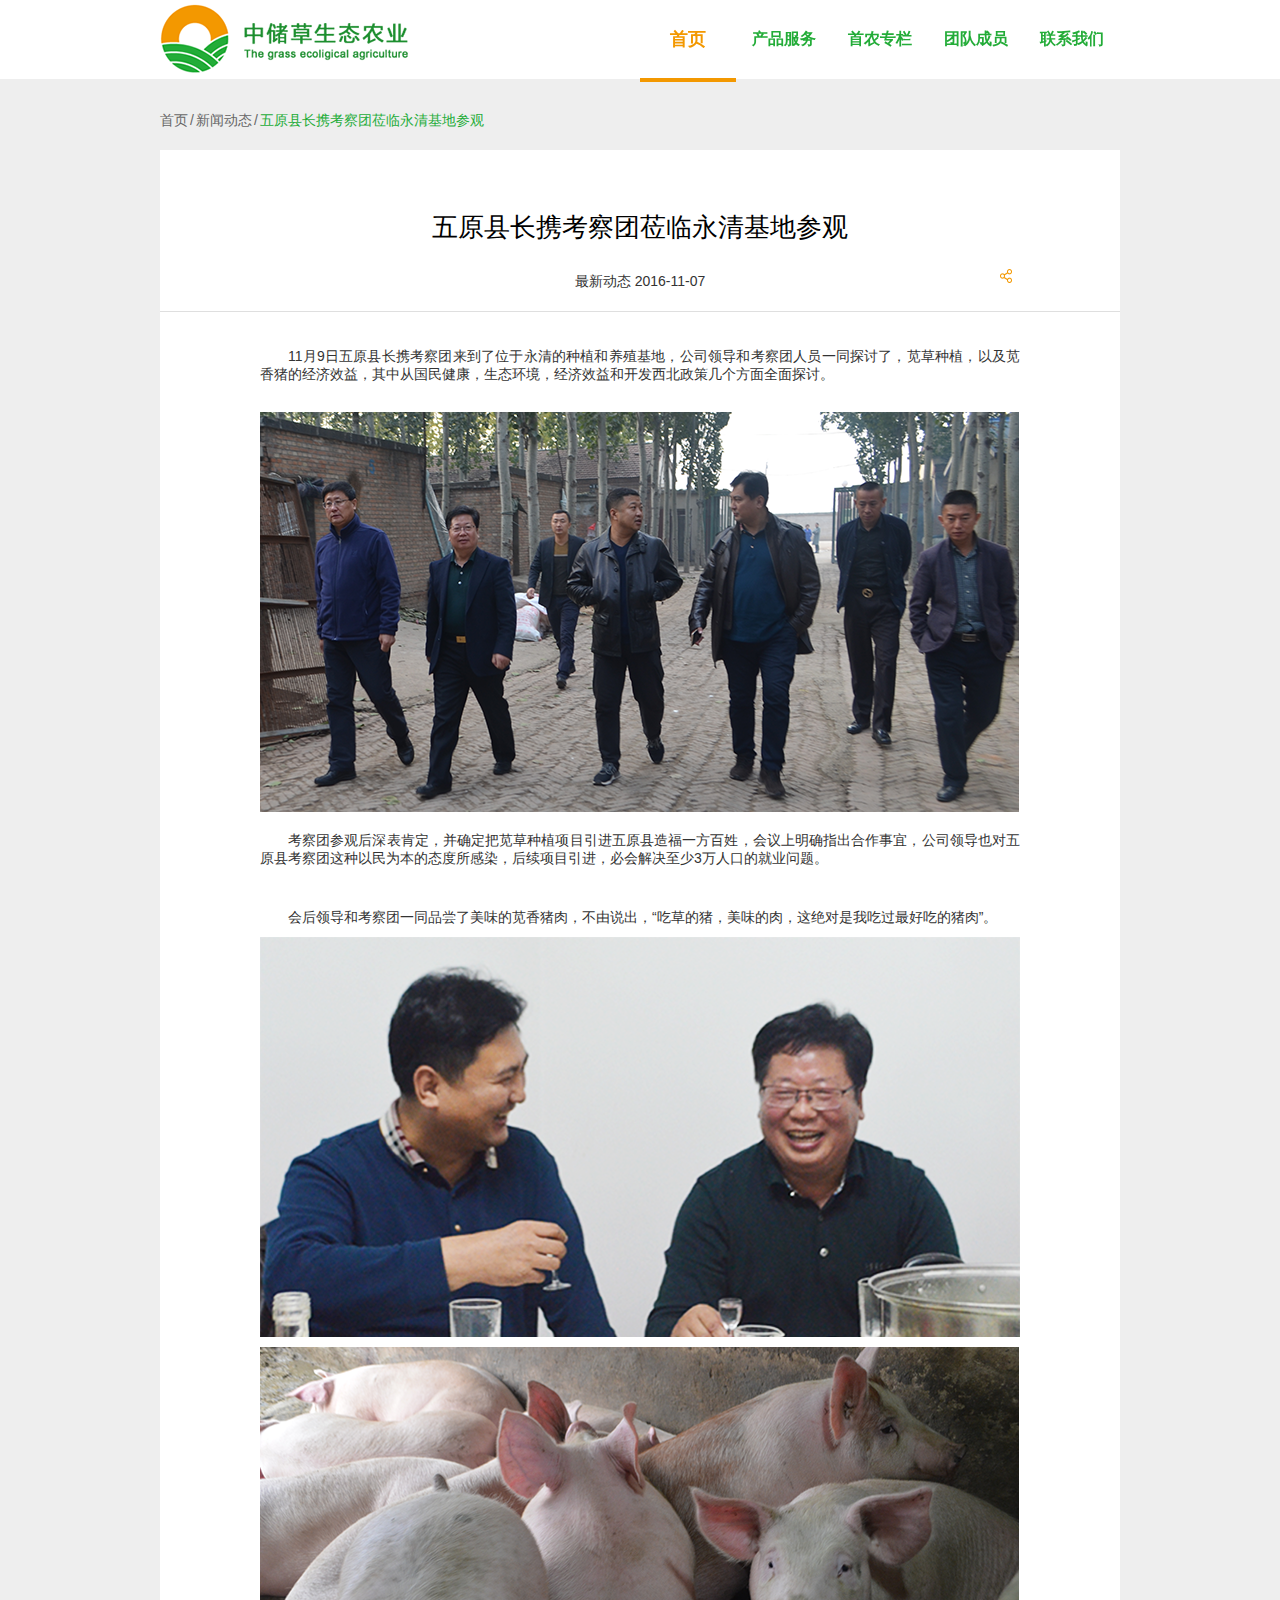
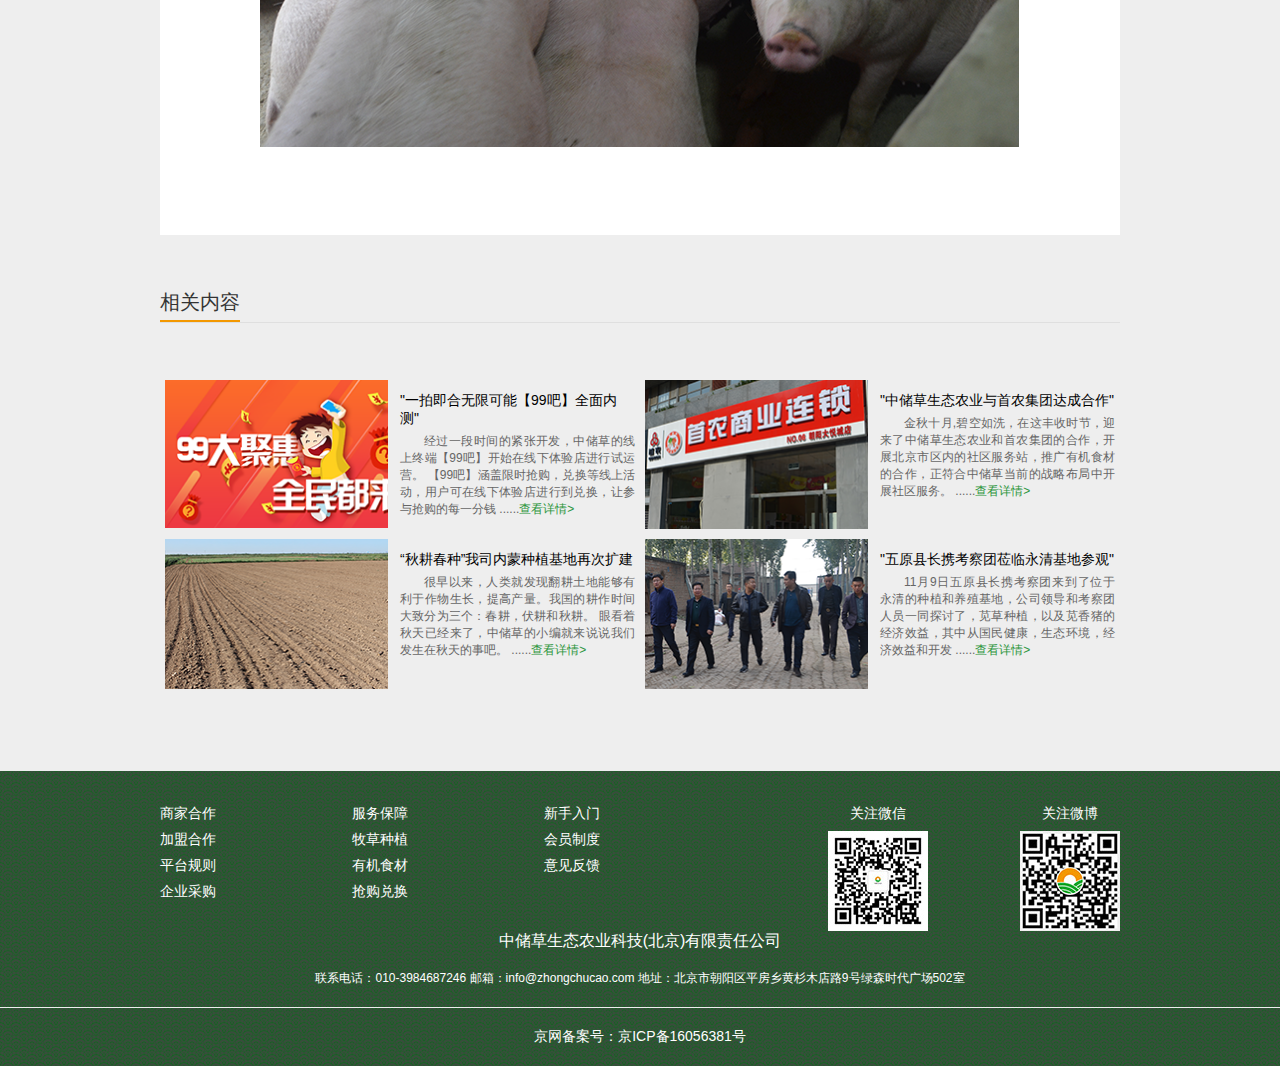
<file: www-zhongchucao/news/news2.html>
<!DOCTYPE html>
<html>
    <head>
        <meta charset="utf-8">
        <meta name="viewport" content="width=device-width, initial-scale=1.0, maximum-scale=1.0, user-scalable=no">
        <meta http-equiv="X-UA-Compatible" content="IE=edge">
        <meta http-equiv="X-UA-Compatible" content="IE=edge,chrome=1">
        <meta name="description" content="农业+互联网，涉及草业种植、苋草、种子、养殖、苋香猪、内蒙羊肉、有机蔬菜、社区服务、优质商品，诚信服务、开心抢欢乐兑！" />
        <meta name="Keywords" content="农业+互联网，生态养殖种植，苋草，种子，苋香猪，内蒙羊肉，中储草" />
        <title>中储草生态农业</title>
        <link rel="shortcut icon" href="../images/logo_03.png" type="images/x-icon">
        <link rel="stylesheet" href="../css/reset.css">
        <link rel="stylesheet" href="../css/public-style.css">
        <link rel="stylesheet" href="../css/header.css">
        <link rel="stylesheet" href="../css/style-head.css">
        <link rel="stylesheet" href="../css/footer.css">
        <link rel="stylesheet" href="../css/news.css">
    </head>
    <body>
        <!-- 预加载 -->
        <div class="yy"><p></p></div>
        <div class="n-containter">
            <!--start 首栏 -->
            <header class="h-head" style="background-color:#fff">
                <!-- 阴影 -->
                <!-- <div class="h-black-shadow"></div> -->
                <nav class="h-navBar clear">
                    <a class="h-logo-a clear" href="javascript:;">
                        <img src="../images/iconlogo_l.png" _src="../images/iconlogo_l.png" alt="">
                        <p class="y-text" style="color:#23ac38;">新闻概要</p>
                    </a>
                    <!-- start 导航栏 -->
                    <ul class="nav clearfix" id="cu" nowpos="52"s>
            			<li id="linav" class="m" status="1">
            			    <h3><a target="_self" href="../index.html">首页</a></h3>
                            <span></span>
            			</li>
            			<li class="m" _index="2" status="0">
            			    <h3><a target="_self" href="../prodect-serve.html">产品服务</a></h3>
                			<ul class="sub">
                				<li><a href="../grass-grow.html">牧草种植</a></li>
                				<li><a href="../raise-livestock.html">畜牧养殖</a></li>
                				<li><a href="../organic-greens.html">有机食材</a></li>
                				<li><a href="../communipy.html">社区服务</a></li>
                			</ul>
            			</li>
            			<li class="m" status="0">
            			    <h3><a target="_self" href="../first-column.html">首农专栏</a></h3>
            			</li>
            			<li class="m" status="0">
            			    <h3><a target="_self" href="../grass-team.html">团队成员</a></h3>
            			</li>
            			<li class="m" _index="5" status="0">
                			<h3><a target="_self" href="../connect-us.html">联系我们</a></h3>
                			<ul class="sub" style="display: none;">
                				<li><a href="../jion-us.html">加入我们</a></li>
                				<li><a href="../connect-us.html">联系我们</a></li>
                			</ul>
            			</li>
                        <li class="block" id="wheelli" style="left: 0;"></li>
            		</ul>

                    <!-- contraction 收缩 -->
                    <a href="javascript:;" class="shrink-header">
                        <img src="../images/nav_leftbar@2x.png" alt="" />
                    </a>

                </nav>



            </header>
            <nav class="shrink-nav clear" dbclicked="true">
                <div class="shrink-img-wrapper">
                    <a class="shrink-a clear" href="../index.html">
                        <img src="../images/white_logo1.png" _src="../images/iconlogo_l.png" alt="">
                    </a>
                </div>
                <div class="shrink-img-wrapper2">
                    <a class="shrink-a2 clear" href="javascript:;">
                        <img src="../images/nav_close@2x.png" _src="../images/iconlogo_l.png" alt="">
                    </a>
                </div>
                <!-- start 导航栏 -->
                <ul class="shrink-ul">
                    <li id="shrink-child" class="sn" status="1">
                        <h3 class="clear"><a target="_self" href="../index.html">首页</a><span></span></h3>
                    </li>
                    <li class="sn" _index="2" status="0">
                        <h3><a target="_self" href="../prodect-serve.html">产品服务</a><span></span></h3>
                        <ul class="sn-sub">
                            <li class="clear"><a href="../grass-grow.html">牧草种植</a></li>
                            <li class="clear"><a href="../raise-livestock.html">畜牧养殖</a></li>
                            <li class="clear"><a href="../organic-greens.html">有机食材</a></li>
                            <li class="clear"><a href="../communipy.html">社区服务</a></li>
                        </ul>
                    </li>
                    <li class="sn" status="0">
                        <h3><a target="_self" href="../first-column.html">首农专栏</a><span></span></h3>
                    </li>
                    <li class="sn" status="0">
                        <h3><a target="_self" href="../grass-team.html">团队成员</a><span></span></h3>
                    </li>
                    <li class="sn" _index="5" status="0">
                        <h3><a target="_self" href="../connect-us.html">联系我们</a><span></span></h3>
                        <ul class="sn-sub" style="display: none;">
                            <li class="clear"><a href="../jion-us.html">加入我们</a></li>
                            <li class="clear"><a href="../connect-us.html">联系我们</a></li>
                        </ul>
                    </li>
                </ul>
            </nav>
            <div class="n-wrapper">
                <!-- 路径 -->
                <p>首页<span class="partition-sign">/</span><span class="news-level2-title">新闻动态</span><span class="partition-sign">/</span><span class="news-level3-title">五原县长携考察团莅临永清基地参观</span></p>
                <div class="news-infos-box">
                    <!-- 标题 -->
                    <div class="news-infos-title">
                        <h3> 五原县长携考察团莅临永清基地参观</h3>
                        <p>最新动态 2016-11-07</p>
                        <div class="news-share-wrap clear bdsharebuttonbox" data-tag="share_1">
                            <a id="bds_more" class="shareImgs0 bds_more" data-cmd="more"></a>
                            <!-- <img src="../images/news_share_nor.png" alt="" /><img src="../images/news_share_sel.png" alt="" /> -->
                        </div>
                        <script>
                        	window._bd_share_config = {
                        		common : {
                        			bdText : '分享概要',
                        			bdDesc : '要分享的东西',
                        			bdUrl : 'news.html',
                        			bdPic : 'news_share_nor.png'
                        		},
                        		// share : [{
                        		// 	"bdSize" : 16
                        		// }]
                        	}
                        	with(document)0[(getElementsByTagName('head')[0]||body).appendChild(createElement('script')).src='http://bdimg.share.baidu.com/static/api/js/share.js?cdnversion='+~(-new Date()/36e5)];
                        </script>

                    </div>
                    <!-- 主题 -->

                    <ul class="news-infos-texts preload-new2">
                        <p>
                            11月9日五原县长携考察团来到了位于永清的种植和养殖基地，公司领导和考察团人员一同探讨了，苋草种植，以及苋香猪的经济效益，其中从国民健康，生态环境，经济效益和开发西北政策几个方面全面探讨。
                        </p>
                        <li class="clear">
                            <!-- <img src="../images/news_5yuan_03.png" alt=""> -->
                            <p>
                                考察团参观后深表肯定，并确定把苋草种植项目引进五原县造福一方百姓，会议上明确指出合作事宜，公司领导也对五原县考察团这种以民为本的态度所感染，后续项目引进，必会解决至少3万人口的就业问题。
                            </p>
                        </li>
                        <li class="clear">
                            <!-- <img style="margin-bottom:10px;" src="../images/news_5yuan_061.png" alt=""> -->
                            <!-- <img src="../images/news_wy_03.png" alt=""> -->
                            <p>
                                会后领导和考察团一同品尝了美味的苋香猪肉，不由说出，“吃草的猪，美味的肉，这绝对是我吃过最好吃的猪肉”。
                            </p>
                        </li>
                    </ul>
                </div>
                <!-- 相关内容 -->
                <div class="related-news">
                    <h4><span class="clear">相关内容<span></span></span></h4>
                    <!-- 新闻 -->
                    <ul class="news-info-wrapper clear">
                        <li>
                            <a class="clear" href="news1.html">
                                <span class="news-info-img clear"><img src="../images/news_sn_09.png" alt=""></span>
                                <span class="news-info-contents">
                                    <h4 class="news-info-h4">"一拍即合无限可能【99吧】全面内测"</h4>
                                    <span class="news-info-span">经过一段时间的紧张开发，中储草的线上终端【99吧】开始在线下体验店进行试运营。
                                    【99吧】涵盖限时抢购，兑换等线上活动，用户可在线下体验店进行到兑换，让参与抢购的每一分钱
                                        ......<span class="news-info-details">查看详情></span>
                                    </span>
                                </span>
                            </a>
                        </li>
                        <li>
                            <a class="clear" href="news4.html">
                                <span class="news-info-img clear"><img src="../images/news_sn_12.png" alt=""></span>
                                <span class="news-info-contents">
                                    <h4 class="news-info-h4">"中储草生态农业与首农集团达成合作"</h4>
                                    <span class="news-info-span">金秋十月,碧空如洗，在这丰收时节，迎来了中储草生态农业和首农集团的合作，开展北京市区内的社区服务站，推广有机食材的合作，正符合中储草当前的战略布局中开展社区服务。
                                        ......<span class="news-info-details">查看详情></span>
                                    </span>
                                </span>
                            </a>
                        </li>
                        <li>
                            <a class="clear" href="news3.html">
                                <span class="news-info-img clear"><img src="../images/news_zz_09.png" alt=""></span>
                                <span class="news-info-contents">
                                    <h4 class="news-info-h4">“秋耕春种”我司内蒙种植基地再次扩建</h4>
                                    <span class="news-info-span">很早以来，人类就发现翻耕土地能够有利于作物生长，提高产量。我国的耕作时间大致分为三个：春耕，伏耕和秋耕。
                                        眼看着秋天已经来了，中储草的小编就来说说我们发生在秋天的事吧。
                                        ......<span class="news-info-details">查看详情></span>
                                    </span>
                                </span>
                            </a>
                        </li>
                        <li>
                            <a class="clear" href="news2.html">
                                <span class="news-info-img clear"><img src="../images/news_sn_16.png" alt=""></span>
                                <span class="news-info-contents">
                                    <h4 class="news-info-h4">"五原县长携考察团莅临永清基地参观"</h4>
                                    <span class="news-info-span"> 11月9日五原县长携考察团来到了位于永清的种植和养殖基地，公司领导和考察团人员一同探讨了，苋草种植，以及苋香猪的经济效益，其中从国民健康，生态环境，经济效益和开发
                                        ......<span class="news-info-details">查看详情></span>
                                    </span>
                                </span>
                            </a>
                        </li>
                    </ul>

                </div>
            </div>
            <footer>
                <div class="foot-wrapper">
                    <div class="goto-infos clear">
                        <ul class="goto-list1">
                            <li><a class="goto-index">商家合作</a></li>
                            <li><a class="goto-index">加盟合作</a></li>
                            <li><a class="goto-index">平台规则</a></li>
                            <li><a class="goto-index">企业采购</a></li>
                        </ul>
                        <ul class="goto-list1">
                            <li><a class="goto-index">服务保障</a></li>
                            <li><a class="goto-index">牧草种植</a></li>
                            <li><a class="goto-index">有机食材</a></li>
                            <li><a class="goto-index">抢购兑换</a></li>
                        </ul>
                        <ul class="goto-list1">
                            <li><a class="goto-index">新手入门</a></li>
                            <li><a class="goto-index">会员制度</a></li>
                            <li><a class="goto-index">意见反馈</a></li>
                        </ul>
                        <div class="goto-code-info">
                            <h4>关注微博</h4>
                            <img src="../images/wb.jpg" alt="" />
                        </div>
                        <div class="goto-code-info">
                            <h4>关注微信</h4>
                            <img src="../images/wx.jpg" alt="" />
                        </div>
                    </div>
                    <div class="company-infos">
                        <h3>中储草生态农业科技(北京)有限责任公司</h3>
                        <div class="connection-info">
                            <span>联系电话：010-3984687246</span>
                            <span>邮箱：info@zhongchucao.com</span>
                            <span>地址：北京市朝阳区平房乡黄杉木店路9号绿森时代广场502室</span>
                        </div>
                    </div>

                </div>
                <!-- 合法证明 -->
                <p class="legal-prove"><span>京网备案号：京ICP备16056381号</span></p>

            </footer>
        </div>
    </body>
    <script src="../js/jquery-1.7.2.min.js" charset="utf-8"></script>
    <script src="../js/preload1-news.js"></script>
    <script src="../js/base.js" charset="utf-8"></script>
    <!-- head -->
    <script src="../js/daimabiji.js" charset="utf-8"></script>
    <script src="../js/SuperSlide.2.1.js" charset="utf-8"></script>
</html>
</file>
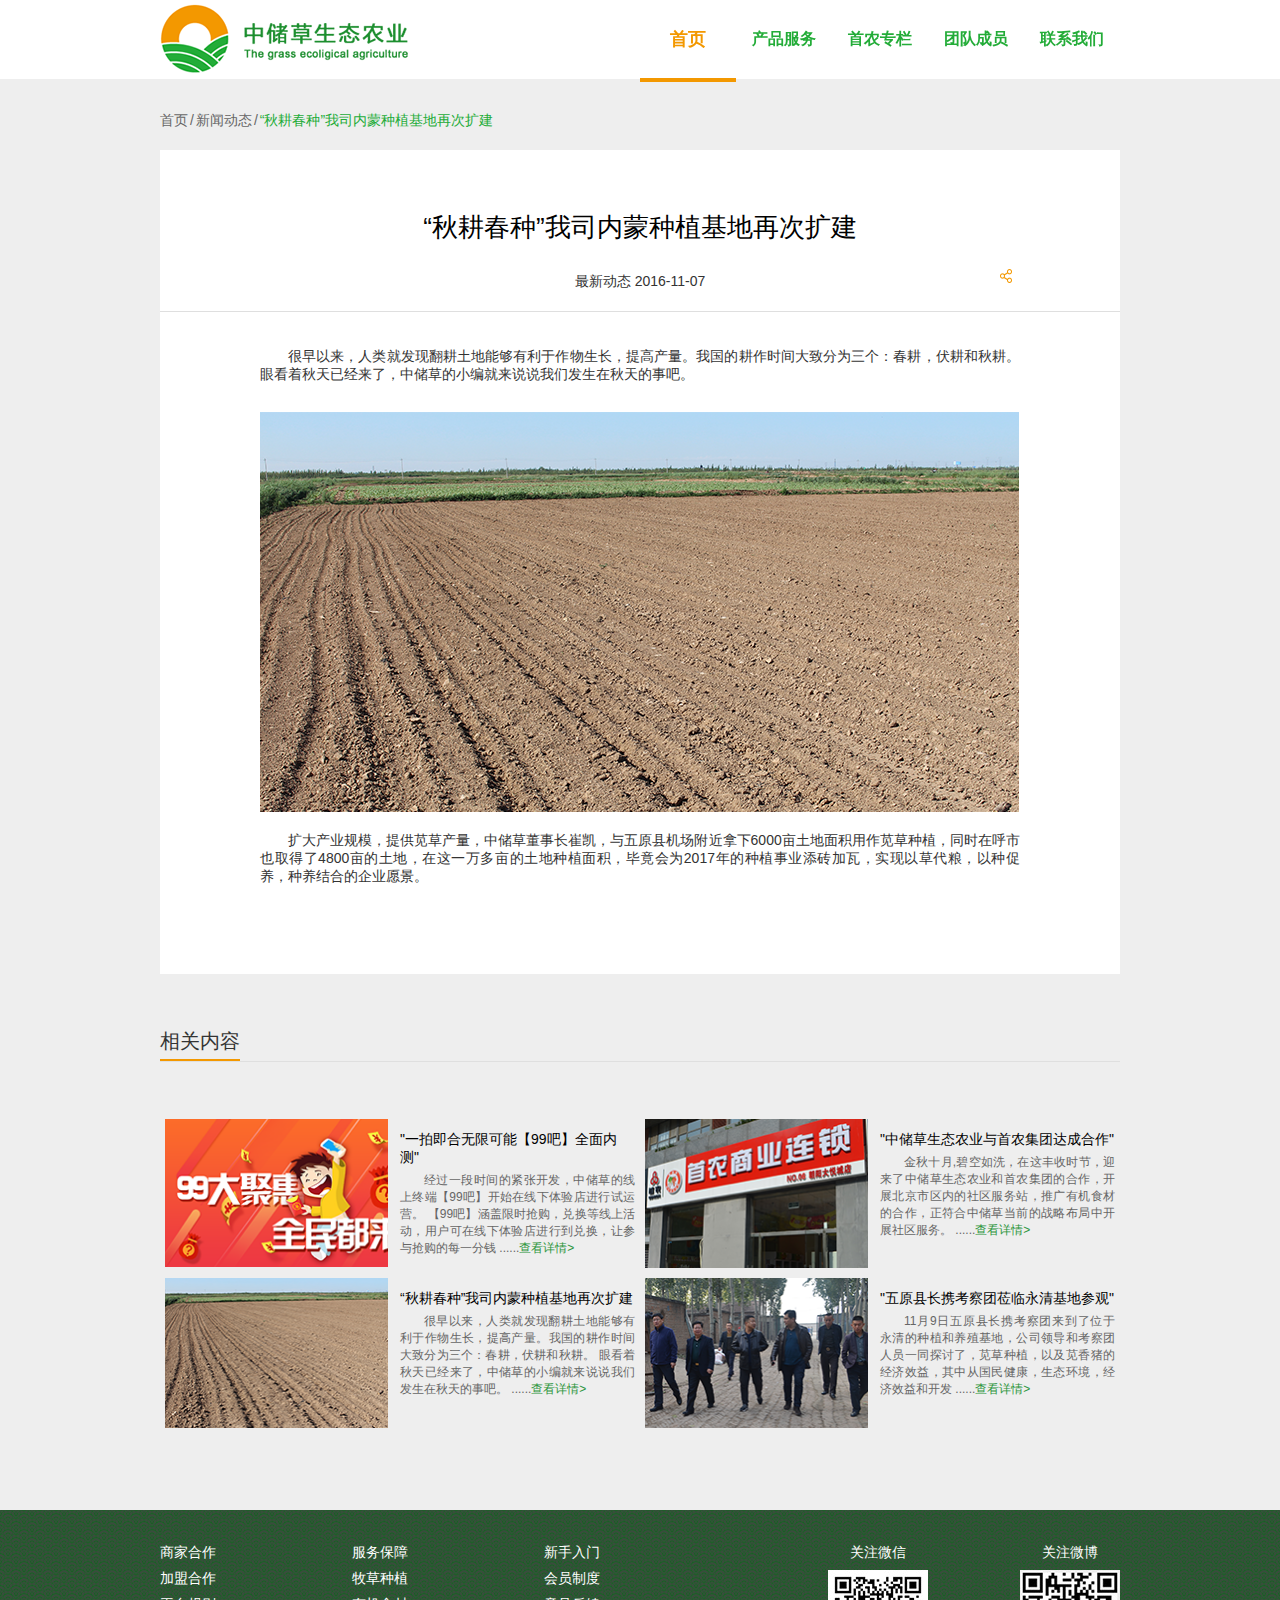
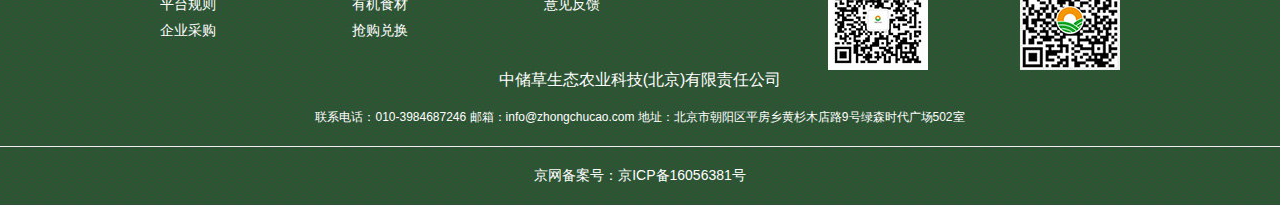
<file: www-zhongchucao/news/news3.html>
<!DOCTYPE html>
<html>
    <head>
        <meta charset="utf-8">
        <meta name="viewport" content="width=device-width, initial-scale=1.0, maximum-scale=1.0, user-scalable=no">
        <meta http-equiv="X-UA-Compatible" content="IE=edge">
        <meta http-equiv="X-UA-Compatible" content="IE=edge,chrome=1">
        <meta name="description" content="农业+互联网，涉及草业种植、苋草、种子、养殖、苋香猪、内蒙羊肉、有机蔬菜、社区服务、优质商品，诚信服务、开心抢欢乐兑！" />
        <meta name="Keywords" content="农业+互联网，生态养殖种植，苋草，种子，苋香猪，内蒙羊肉，中储草" />
        <title>中储草生态农业</title>
        <link rel="shortcut icon" href="../images/logo_03.png" type="images/x-icon">
        <link rel="stylesheet" href="../css/reset.css">
        <link rel="stylesheet" href="../css/public-style.css">
        <link rel="stylesheet" href="../css/header.css">
        <link rel="stylesheet" href="../css/style-head.css">
        <link rel="stylesheet" href="../css/footer.css">
        <link rel="stylesheet" href="../css/news.css">
    </head>
    <body>
        <!-- 预加载 -->
        <div class="yy"><p></p></div>
        <div class="n-containter">
            <!--start 首栏 -->
            <header class="h-head" style="background-color:#fff">
                <!-- 阴影 -->
                <!-- <div class="h-black-shadow"></div> -->
                <nav class="h-navBar clear">
                    <a class="h-logo-a clear" href="javascript:;">
                        <img src="../images/iconlogo_l.png" _src="../images/iconlogo_l.png" alt="">
                        <p class="y-text" style="color:#23ac38;">新闻概要</p>
                    </a>
                    <!-- start 导航栏 -->
                    <ul class="nav clearfix" id="cu" nowpos="52"s>
            			<li id="linav" class="m" status="1">
            			    <h3><a target="_self" href="../index.html">首页</a></h3>
                            <span></span>
            			</li>
            			<li class="m" _index="2" status="0">
            			    <h3><a target="_self" href="../prodect-serve.html">产品服务</a></h3>
                			<ul class="sub">
                				<li><a href="../grass-grow.html">牧草种植</a></li>
                				<li><a href="../raise-livestock.html">畜牧养殖</a></li>
                				<li><a href="../organic-greens.html">有机食材</a></li>
                				<li><a href="../communipy.html">社区服务</a></li>
                			</ul>
            			</li>
            			<li class="m" status="0">
            			    <h3><a target="_self" href="../first-column.html">首农专栏</a></h3>
            			</li>
            			<li class="m" status="0">
            			    <h3><a target="_self" href="../grass-team.html">团队成员</a></h3>
            			</li>
            			<li class="m" _index="5" status="0">
                			<h3><a target="_self" href="../connect-us.html">联系我们</a></h3>
                			<ul class="sub" style="display: none;">
                				<li><a href="../jion-us.html">加入我们</a></li>
                				<li><a href="../connect-us.html">联系我们</a></li>
                			</ul>
            			</li>
                        <li class="block" id="wheelli" style="left: 0;"></li>
            		</ul>

                    <!-- contraction 收缩 -->
                    <a href="javascript:;" class="shrink-header">
                        <img src="../images/nav_leftbar@2x.png" alt="" />
                    </a>

                </nav>



            </header>
            <nav class="shrink-nav clear" dbclicked="true">
                <div class="shrink-img-wrapper">
                    <a class="shrink-a clear" href="../index.html">
                        <img src="../images/white_logo1.png" _src="../images/iconlogo_l.png" alt="">
                    </a>
                </div>
                <div class="shrink-img-wrapper2">
                    <a class="shrink-a2 clear" href="javascript:;">
                        <img src="../images/nav_close@2x.png" _src="../images/iconlogo_l.png" alt="">
                    </a>
                </div>
                <!-- start 导航栏 -->
                <ul class="shrink-ul">
                    <li id="shrink-child" class="sn" status="1">
                        <h3 class="clear"><a target="_self" href="../index.html">首页</a><span></span></h3>
                    </li>
                    <li class="sn" _index="2" status="0">
                        <h3><a target="_self" href="../prodect-serve.html">产品服务</a><span></span></h3>
                        <ul class="sn-sub">
                            <li class="clear"><a href="../grass-grow.html">牧草种植</a></li>
                            <li class="clear"><a href="../raise-livestock.html">畜牧养殖</a></li>
                            <li class="clear"><a href="../organic-greens.html">有机食材</a></li>
                            <li class="clear"><a href="../communipy.html">社区服务</a></li>
                        </ul>
                    </li>
                    <li class="sn" status="0">
                        <h3><a target="_self" href="../first-column.html">首农专栏</a><span></span></h3>
                    </li>
                    <li class="sn" status="0">
                        <h3><a target="_self" href="../grass-team.html">团队成员</a><span></span></h3>
                    </li>
                    <li class="sn" _index="5" status="0">
                        <h3><a target="_self" href="../connect-us.html">联系我们</a><span></span></h3>
                        <ul class="sn-sub" style="display: none;">
                            <li class="clear"><a href="../jion-us.html">加入我们</a></li>
                            <li class="clear"><a href="../connect-us.html">联系我们</a></li>
                        </ul>
                    </li>
                </ul>
            </nav>
            <div class="n-wrapper">
                <!-- 路径 -->
                <p>首页<span class="partition-sign">/</span><span class="news-level2-title">新闻动态</span><span class="partition-sign">/</span><span class="news-level3-title">“秋耕春种”我司内蒙种植基地再次扩建</span></p>
                <div class="news-infos-box">
                    <!-- 标题 -->
                    <div class="news-infos-title">
                        <h3>“秋耕春种”我司内蒙种植基地再次扩建</h3>
                        <p>最新动态 2016-11-07</p>
                        <div class="news-share-wrap clear bdsharebuttonbox" data-tag="share_1">
                            <a id="bds_more" class="shareImgs0 bds_more" data-cmd="more"></a>
                            <!-- <img src="../images/news_share_nor.png" alt="" /><img src="../images/news_share_sel.png" alt="" /> -->
                        </div>
                        <script>
                        	window._bd_share_config = {
                        		common : {
                        			bdText : '分享概要',
                        			bdDesc : '要分享的东西',
                        			bdUrl : 'news.html',
                        			bdPic : 'news_share_nor.png'
                        		},
                        		// share : [{
                        		// 	"bdSize" : 16
                        		// }]
                        	}
                        	with(document)0[(getElementsByTagName('head')[0]||body).appendChild(createElement('script')).src='http://bdimg.share.baidu.com/static/api/js/share.js?cdnversion='+~(-new Date()/36e5)];
                        </script>

                    </div>
                    <!-- 主题 -->

                    <ul class="news-infos-texts preload-new3">
                        <p>
                            很早以来，人类就发现翻耕土地能够有利于作物生长，提高产量。我国的耕作时间大致分为三个：春耕，伏耕和秋耕。
                            眼看着秋天已经来了，中储草的小编就来说说我们发生在秋天的事吧。
                        </p>
                        <li class="clear">
                            <!-- <img src="../images/news_zzjd_03.png" alt=""> -->
                            <p>
                                扩大产业规模，提供苋草产量，中储草董事长崔凯，与五原县机场附近拿下6000亩土地面积用作苋草种植，同时在呼市也取得了4800亩的土地，在这一万多亩的土地种植面积，毕竟会为2017年的种植事业添砖加瓦，实现以草代粮，以种促养，种养结合的企业愿景。
                            </p>
                        </li>
                    </ul>
                </div>
                <!-- 相关内容 -->
                <div class="related-news">
                    <h4><span class="clear">相关内容<span></span></span></h4>
                    <!-- 新闻 -->
                    <ul class="news-info-wrapper clear">
                        <li>
                            <a class="clear" href="news1.html">
                                <span class="news-info-img clear"><img src="../images/news_sn_09.png" alt=""></span>
                                <span class="news-info-contents">
                                    <h4 class="news-info-h4">"一拍即合无限可能【99吧】全面内测"</h4>
                                    <span class="news-info-span">经过一段时间的紧张开发，中储草的线上终端【99吧】开始在线下体验店进行试运营。
                                    【99吧】涵盖限时抢购，兑换等线上活动，用户可在线下体验店进行到兑换，让参与抢购的每一分钱
                                        ......<span class="news-info-details">查看详情></span>
                                    </span>
                                </span>
                            </a>
                        </li>
                        <li>
                            <a class="clear" href="news4.html">
                                <span class="news-info-img clear"><img src="../images/news_sn_12.png" alt=""></span>
                                <span class="news-info-contents">
                                    <h4 class="news-info-h4">"中储草生态农业与首农集团达成合作"</h4>
                                    <span class="news-info-span">金秋十月,碧空如洗，在这丰收时节，迎来了中储草生态农业和首农集团的合作，开展北京市区内的社区服务站，推广有机食材的合作，正符合中储草当前的战略布局中开展社区服务。
                                        ......<span class="news-info-details">查看详情></span>
                                    </span>
                                </span>
                            </a>
                        </li>
                        <li>
                            <a class="clear" href="news3.html">
                                <span class="news-info-img clear"><img src="../images/news_zz_09.png" alt=""></span>
                                <span class="news-info-contents">
                                    <h4 class="news-info-h4">“秋耕春种”我司内蒙种植基地再次扩建</h4>
                                    <span class="news-info-span">很早以来，人类就发现翻耕土地能够有利于作物生长，提高产量。我国的耕作时间大致分为三个：春耕，伏耕和秋耕。
                                        眼看着秋天已经来了，中储草的小编就来说说我们发生在秋天的事吧。
                                        ......<span class="news-info-details">查看详情></span>
                                    </span>
                                </span>
                            </a>
                        </li>
                        <li>
                            <a class="clear" href="news2.html">
                                <span class="news-info-img clear"><img src="../images/news_sn_16.png" alt=""></span>
                                <span class="news-info-contents">
                                    <h4 class="news-info-h4">"五原县长携考察团莅临永清基地参观"</h4>
                                    <span class="news-info-span"> 11月9日五原县长携考察团来到了位于永清的种植和养殖基地，公司领导和考察团人员一同探讨了，苋草种植，以及苋香猪的经济效益，其中从国民健康，生态环境，经济效益和开发
                                        ......<span class="news-info-details">查看详情></span>
                                    </span>
                                </span>
                            </a>
                        </li>
                    </ul>

                </div>
            </div>
            <footer>
                <div class="foot-wrapper">
                    <div class="goto-infos clear">
                        <ul class="goto-list1">
                            <li><a class="goto-index">商家合作</a></li>
                            <li><a class="goto-index">加盟合作</a></li>
                            <li><a class="goto-index">平台规则</a></li>
                            <li><a class="goto-index">企业采购</a></li>
                        </ul>
                        <ul class="goto-list1">
                            <li><a class="goto-index">服务保障</a></li>
                            <li><a class="goto-index">牧草种植</a></li>
                            <li><a class="goto-index">有机食材</a></li>
                            <li><a class="goto-index">抢购兑换</a></li>
                        </ul>
                        <ul class="goto-list1">
                            <li><a class="goto-index">新手入门</a></li>
                            <li><a class="goto-index">会员制度</a></li>
                            <li><a class="goto-index">意见反馈</a></li>
                        </ul>
                        <div class="goto-code-info">
                            <h4>关注微博</h4>
                            <img src="../images/wb.jpg" alt="" />
                        </div>
                        <div class="goto-code-info">
                            <h4>关注微信</h4>
                            <img src="../images/wx.jpg" alt="" />
                        </div>
                    </div>
                    <div class="company-infos">
                        <h3>中储草生态农业科技(北京)有限责任公司</h3>
                        <div class="connection-info">
                            <span>联系电话：010-3984687246</span>
                            <span>邮箱：info@zhongchucao.com</span>
                            <span>地址：北京市朝阳区平房乡黄杉木店路9号绿森时代广场502室</span>
                        </div>
                    </div>

                </div>
                <!-- 合法证明 -->
                <p class="legal-prove"><span>京网备案号：京ICP备16056381号</span></p>

            </footer>
        </div>
    </body>
    <script src="../js/jquery-1.7.2.min.js" charset="utf-8"></script>
    <script src="../js/preload1-news.js"></script>
    <script src="../js/base.js" charset="utf-8"></script>
    <!-- head -->
    <script src="../js/daimabiji.js" charset="utf-8"></script>
    <script src="../js/SuperSlide.2.1.js" charset="utf-8"></script>
</html>
</file>
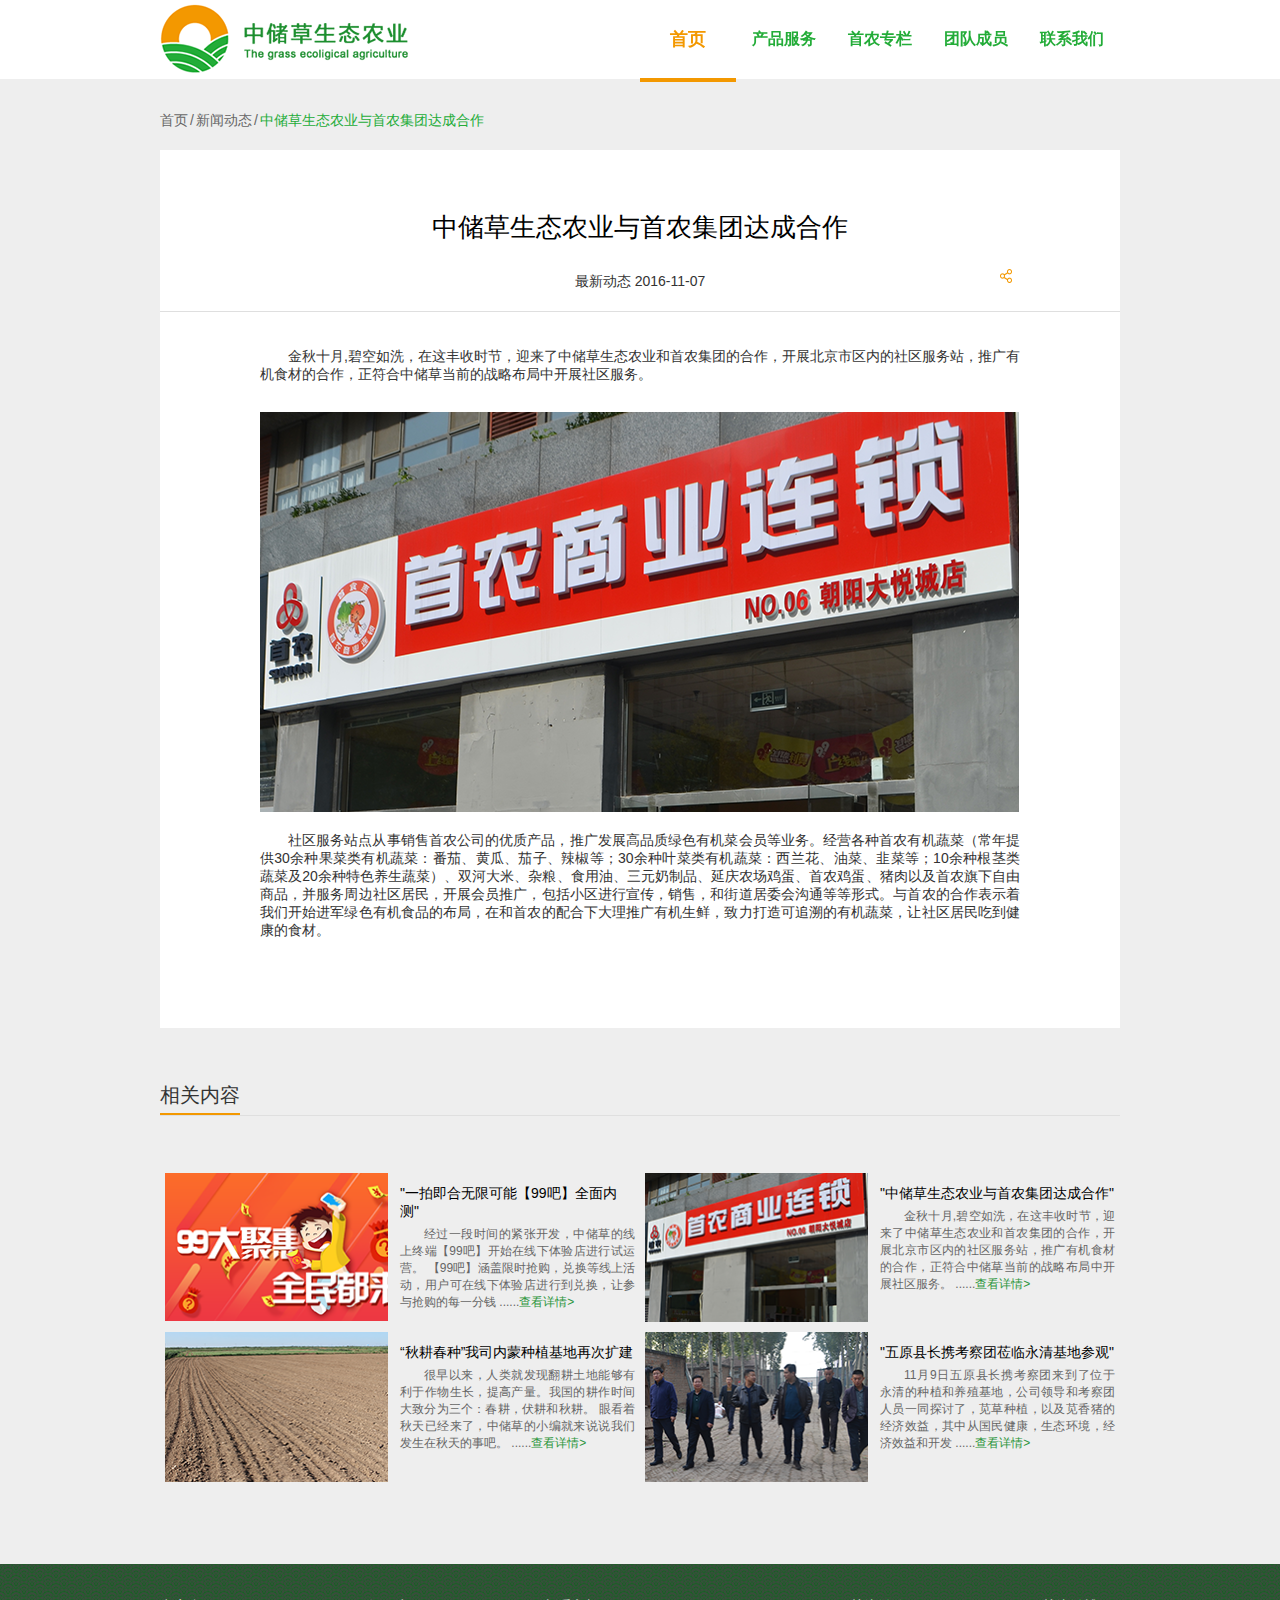
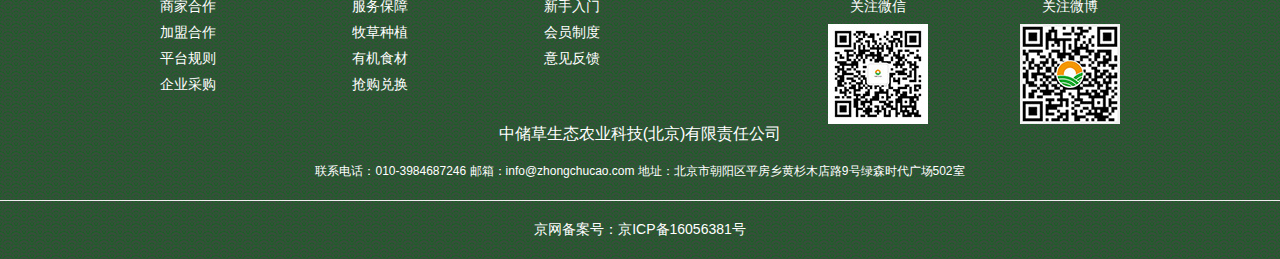
<file: www-zhongchucao/news/news4.html>
<!DOCTYPE html>
<html>
    <head>
        <meta charset="utf-8">
        <meta name="viewport" content="width=device-width, initial-scale=1.0, maximum-scale=1.0, user-scalable=no">
        <meta http-equiv="X-UA-Compatible" content="IE=edge">
        <meta http-equiv="X-UA-Compatible" content="IE=edge,chrome=1">
        <meta name="description" content="农业+互联网，涉及草业种植、苋草、种子、养殖、苋香猪、内蒙羊肉、有机蔬菜、社区服务、优质商品，诚信服务、开心抢欢乐兑！" />
        <meta name="Keywords" content="农业+互联网，生态养殖种植，苋草，种子，苋香猪，内蒙羊肉，中储草" />
        <title>中储草生态农业</title>
        <link rel="shortcut icon" href="../images/logo_03.png" type="images/x-icon">
        <link rel="stylesheet" href="../css/reset.css">
        <link rel="stylesheet" href="../css/public-style.css">
        <link rel="stylesheet" href="../css/header.css">
        <link rel="stylesheet" href="../css/style-head.css">
        <link rel="stylesheet" href="../css/footer.css">
        <link rel="stylesheet" href="../css/news.css">
    </head>
    <body>
        <!-- 预加载 -->
        <div class="yy"><p></p></div>
        <div class="n-containter">
            <!--start 首栏 -->
            <header class="h-head" style="background-color:#fff">
                <!-- 阴影 -->
                <!-- <div class="h-black-shadow"></div> -->
                <nav class="h-navBar clear">
                    <a class="h-logo-a clear" href="javascript:;">
                        <img src="../images/iconlogo_l.png" _src="../images/iconlogo_l.png" alt="">
                        <p class="y-text" style="color:#23ac38;">新闻概要</p>
                    </a>
                    <!-- start 导航栏 -->
                    <ul class="nav clearfix" id="cu" nowpos="52"s>
            			<li id="linav" class="m" status="1">
            			    <h3><a target="_self" href="../index.html">首页</a></h3>
                            <span></span>
            			</li>
            			<li class="m" _index="2" status="0">
            			    <h3><a target="_self" href="../prodect-serve.html">产品服务</a></h3>
                			<ul class="sub">
                				<li><a href="../grass-grow.html">牧草种植</a></li>
                				<li><a href="../raise-livestock.html">畜牧养殖</a></li>
                				<li><a href="../organic-greens.html">有机食材</a></li>
                				<li><a href="../communipy.html">社区服务</a></li>
                			</ul>
            			</li>
            			<li class="m" status="0">
            			    <h3><a target="_self" href="../first-column.html">首农专栏</a></h3>
            			</li>
            			<li class="m" status="0">
            			    <h3><a target="_self" href="../grass-team.html">团队成员</a></h3>
            			</li>
            			<li class="m" _index="5" status="0">
                			<h3><a target="_self" href="../connect-us.html">联系我们</a></h3>
                			<ul class="sub" style="display: none;">
                				<li><a href="../jion-us.html">加入我们</a></li>
                				<li><a href="../connect-us.html">联系我们</a></li>
                			</ul>
            			</li>
                        <li class="block" id="wheelli" style="left: 0;"></li>
            		</ul>

                    <!-- contraction 收缩 -->
                    <a href="javascript:;" class="shrink-header">
                        <img src="../images/nav_leftbar@2x.png" alt="" />
                    </a>

                </nav>



            </header>
            <nav class="shrink-nav clear" dbclicked="true">
                <div class="shrink-img-wrapper">
                    <a class="shrink-a clear" href="../index.html">
                        <img src="../images/white_logo1.png" _src="../images/iconlogo_l.png" alt="">
                    </a>
                </div>
                <div class="shrink-img-wrapper2">
                    <a class="shrink-a2 clear" href="javascript:;">
                        <img src="../images/nav_close@2x.png" _src="../images/iconlogo_l.png" alt="">
                    </a>
                </div>
                <!-- start 导航栏 -->
                <ul class="shrink-ul">
                    <li id="shrink-child" class="sn" status="1">
                        <h3 class="clear"><a target="_self" href="../index.html">首页</a><span></span></h3>
                    </li>
                    <li class="sn" _index="2" status="0">
                        <h3><a target="_self" href="../prodect-serve.html">产品服务</a><span></span></h3>
                        <ul class="sn-sub">
                            <li class="clear"><a href="../grass-grow.html">牧草种植</a></li>
                            <li class="clear"><a href="../raise-livestock.html">畜牧养殖</a></li>
                            <li class="clear"><a href="../organic-greens.html">有机食材</a></li>
                            <li class="clear"><a href="../communipy.html">社区服务</a></li>
                        </ul>
                    </li>
                    <li class="sn" status="0">
                        <h3><a target="_self" href="../first-column.html">首农专栏</a><span></span></h3>
                    </li>
                    <li class="sn" status="0">
                        <h3><a target="_self" href="../grass-team.html">团队成员</a><span></span></h3>
                    </li>
                    <li class="sn" _index="5" status="0">
                        <h3><a target="_self" href="../connect-us.html">联系我们</a><span></span></h3>
                        <ul class="sn-sub" style="display: none;">
                            <li class="clear"><a href="../jion-us.html">加入我们</a></li>
                            <li class="clear"><a href="../connect-us.html">联系我们</a></li>
                        </ul>
                    </li>
                </ul>
            </nav>
            <div class="n-wrapper">
                <!-- 路径 -->
                <p>首页<span class="partition-sign">/</span><span class="news-level2-title">新闻动态</span><span class="partition-sign">/</span><span class="news-level3-title">中储草生态农业与首农集团达成合作</span></p>
                <div class="news-infos-box">
                    <!-- 标题 -->
                    <div class="news-infos-title">
                        <h3>中储草生态农业与首农集团达成合作</h3>
                        <p>最新动态 2016-11-07</p>
                        <div class="news-share-wrap clear bdsharebuttonbox" data-tag="share_1">
                            <a id="bds_more" class="shareImgs0 bds_more" data-cmd="more"></a>
                            <!-- <img src="../images/news_share_nor.png" alt="" /><img src="../images/news_share_sel.png" alt="" /> -->
                        </div>
                        <script>
                        	window._bd_share_config = {
                        		common : {
                        			bdText : '分享概要',
                        			bdDesc : '要分享的东西',
                        			bdUrl : 'news.html',
                        			bdPic : 'news_share_nor.png'
                        		},
                        		// share : [{
                        		// 	"bdSize" : 16
                        		// }]
                        	}
                        	with(document)0[(getElementsByTagName('head')[0]||body).appendChild(createElement('script')).src='http://bdimg.share.baidu.com/static/api/js/share.js?cdnversion='+~(-new Date()/36e5)];
                        </script>

                    </div>
                    <!-- 主题 -->

                    <ul class="news-infos-texts preload-new4">
                        <p>
                            金秋十月,碧空如洗，在这丰收时节，迎来了中储草生态农业和首农集团的合作，开展北京市区内的社区服务站，推广有机食材的合作，正符合中储草当前的战略布局中开展社区服务。
                        </p>
                        <li class="clear">
                            <!-- <img src="../images/news_sn_03.png" alt=""> -->
                            <p>
                                社区服务站点从事销售首农公司的优质产品，推广发展高品质绿色有机菜会员等业务。经营各种首农有机蔬菜（常年提供30余种果菜类有机蔬菜：番茄、黄瓜、茄子、辣椒等；30余种叶菜类有机蔬菜：西兰花、油菜、韭菜等；10余种根茎类蔬菜及20余种特色养生蔬菜）、双河大米、杂粮、食用油、三元奶制品、延庆农场鸡蛋、首农鸡蛋、猪肉以及首农旗下自由商品，并服务周边社区居民，开展会员推广，包括小区进行宣传，销售，和街道居委会沟通等等形式。与首农的合作表示着我们开始进军绿色有机食品的布局，在和首农的配合下大理推广有机生鲜，致力打造可追溯的有机蔬菜，让社区居民吃到健康的食材。
                            </p>
                        </li>
                    </ul>
                </div>
                <!-- 相关内容 -->
                <div class="related-news">
                    <h4><span class="clear">相关内容<span></span></span></h4>
                    <!-- 新闻 -->
                    <ul class="news-info-wrapper clear">
                        <li>
                            <a class="clear" href="news1.html">
                                <span class="news-info-img clear"><img src="../images/news_sn_09.png" alt=""></span>
                                <span class="news-info-contents">
                                    <h4 class="news-info-h4">"一拍即合无限可能【99吧】全面内测"</h4>
                                    <span class="news-info-span">经过一段时间的紧张开发，中储草的线上终端【99吧】开始在线下体验店进行试运营。
                                    【99吧】涵盖限时抢购，兑换等线上活动，用户可在线下体验店进行到兑换，让参与抢购的每一分钱
                                        ......<span class="news-info-details">查看详情></span>
                                    </span>
                                </span>
                            </a>
                        </li>
                        <li>
                            <a class="clear" href="news4.html">
                                <span class="news-info-img clear"><img src="../images/news_sn_12.png" alt=""></span>
                                <span class="news-info-contents">
                                    <h4 class="news-info-h4">"中储草生态农业与首农集团达成合作"</h4>
                                    <span class="news-info-span">金秋十月,碧空如洗，在这丰收时节，迎来了中储草生态农业和首农集团的合作，开展北京市区内的社区服务站，推广有机食材的合作，正符合中储草当前的战略布局中开展社区服务。
                                        ......<span class="news-info-details">查看详情></span>
                                    </span>
                                </span>
                            </a>
                        </li>
                        <li>
                            <a class="clear" href="news3.html">
                                <span class="news-info-img clear"><img src="../images/news_zz_09.png" alt=""></span>
                                <span class="news-info-contents">
                                    <h4 class="news-info-h4">“秋耕春种”我司内蒙种植基地再次扩建</h4>
                                    <span class="news-info-span">很早以来，人类就发现翻耕土地能够有利于作物生长，提高产量。我国的耕作时间大致分为三个：春耕，伏耕和秋耕。
                                        眼看着秋天已经来了，中储草的小编就来说说我们发生在秋天的事吧。
                                        ......<span class="news-info-details">查看详情></span>
                                    </span>
                                </span>
                            </a>
                        </li>
                        <li>
                            <a class="clear" href="news2.html">
                                <span class="news-info-img clear"><img src="../images/news_sn_16.png" alt=""></span>
                                <span class="news-info-contents">
                                    <h4 class="news-info-h4">"五原县长携考察团莅临永清基地参观"</h4>
                                    <span class="news-info-span"> 11月9日五原县长携考察团来到了位于永清的种植和养殖基地，公司领导和考察团人员一同探讨了，苋草种植，以及苋香猪的经济效益，其中从国民健康，生态环境，经济效益和开发
                                        ......<span class="news-info-details">查看详情></span>
                                    </span>
                                </span>
                            </a>
                        </li>
                    </ul>

                </div>
            </div>
            <footer>
                <div class="foot-wrapper">
                    <div class="goto-infos clear">
                        <ul class="goto-list1">
                            <li><a class="goto-index">商家合作</a></li>
                            <li><a class="goto-index">加盟合作</a></li>
                            <li><a class="goto-index">平台规则</a></li>
                            <li><a class="goto-index">企业采购</a></li>
                        </ul>
                        <ul class="goto-list1">
                            <li><a class="goto-index">服务保障</a></li>
                            <li><a class="goto-index">牧草种植</a></li>
                            <li><a class="goto-index">有机食材</a></li>
                            <li><a class="goto-index">抢购兑换</a></li>
                        </ul>
                        <ul class="goto-list1">
                            <li><a class="goto-index">新手入门</a></li>
                            <li><a class="goto-index">会员制度</a></li>
                            <li><a class="goto-index">意见反馈</a></li>
                        </ul>
                        <div class="goto-code-info">
                            <h4>关注微博</h4>
                            <img src="../images/wb.jpg" alt="" />
                        </div>
                        <div class="goto-code-info">
                            <h4>关注微信</h4>
                            <img src="../images/wx.jpg" alt="" />
                        </div>
                    </div>
                    <div class="company-infos">
                        <h3>中储草生态农业科技(北京)有限责任公司</h3>
                        <div class="connection-info">
                            <span>联系电话：010-3984687246</span>
                            <span>邮箱：info@zhongchucao.com</span>
                            <span>地址：北京市朝阳区平房乡黄杉木店路9号绿森时代广场502室</span>
                        </div>
                    </div>

                </div>
                <!-- 合法证明 -->
                <p class="legal-prove"><span>京网备案号：京ICP备16056381号</span></p>

            </footer>
        </div>
    </body>
    <script src="../js/jquery-1.7.2.min.js" charset="utf-8"></script>
    <script src="../js/preload1-news.js"></script>
    <script src="../js/base.js" charset="utf-8"></script>
    <!-- head -->
    <script src="../js/daimabiji.js" charset="utf-8"></script>
    <script src="../js/SuperSlide.2.1.js" charset="utf-8"></script>
</html>
</file>
<file: www-zhongchucao/css/public-style.css>
@charset "utf-8";
body,div,dl,dt,dd,ul,ol,li,h1,h2,h3,h4,h5,h6,form,input,table,tbody,p,th,td,em{-webkit-text-size-adjust:none;margin: 0;padding: 0;border: none;-webkit-tap-highlight-color:rgba(0,0,0,0);font-size: 12px;font-family:"Microsoft Yahei","微软雅黑",Tahoma,Arial,Helvetica,STHeiti;}
html,body{ height:100%;}
img,input,button,a,select,textarea{ margin: 0; padding: 0; resize:none; border:none; outline:none; }
ol,ul { list-style:none; }
h1,h2,h3,h4,h5,h6,p,em,i,b,em{ font-size:100%; word-wrap:break-word; font-weight: normal; font-style: normal; }
a:active, a:focus{ outline:none; }
button::-moz-focus-inner,input::-moz-focus-inner{ padding:0; border:0; }
*html{ background-image:url(about:blank); background-attachment:fixed; } /* 修正IE6振动bug */

body{overflow: hidden;}
/*HEAD  文字颜色  特殊标记*/
/*head*/
#cu h3 a{
    color: #23ac38;
}

/*边框阴影*/
.bs{
    position: absolute;
    bottom: -6px;
    width: 100%;
    height: 6px;
    z-index: -1;
    background: -webkit-linear-gradient(top,#e9f2ea,rgba(0,0,0,0));
    background: -ms-linear-gradient(top,#e9f2ea,rgba(0,0,0,0));
    background: -o-linear-gradient(top,#e9f2ea,rgba(0,0,0,0));
    background: linear-gradient(top,#e9f2ea,rgba(0,0,0,0));
}
/*公共样式*/
/*HOME*/
/*清除浮动*/
.clear:after{
    content: "";
    display: block;
    clear: both;
}
/*下滑虚线。*/
.dotted-line{
    content: "";
    display: block;
    border-bottom: 1px dashed gray;
}
/*线条 变化*/
/*left*/
.border-left-animated{
    content: "";
    display: block;
    width: 39%;
    height: 0;
    border-bottom: 2px solid #dfdfdf;
    margin-top: 8px;
}
@media screen and (max-width:770px) {
    .border-left-animated{margin:8px auto 0;}
}
.border-center-animated{
    content: "";
    display: block;
    width: 45%;
    height: 0;
    margin:0 auto;
    border-bottom: 2px solid #dfdfdf;
    margin-top: 8px;
}
/*.slide{
    padding:0;
}*/

/*字体类型*/
.@font-face {

}
.font-family{}



/*JION US*/
/*边框*/
/*.on{
    border-bottom: 4px solid #20ab35;
}*/
.left-border{
    border-right: 0.5px dashed #999;
}
/*.right-border{
    border-left: 0.5px dashed #999;
}*/
.bottom-border{
    border-bottom: 1px dashed #999;
}


/*团队合作*/
.team-li:hover .team-bag{
    -webkit-transition:all 0.5s ease-out 0s;
    -moz-transition:all 0.5s ease-out 0s;
    -ms-transition:all 0.5s ease-out 0s;
    -o-transition:all 0.5s ease-out 0s;
    transition:all 0.5s ease-out 0s;
    -webkit-box-shadow: 0px 0px 10px #999;
    -moz-box-shadow: 0px 0px 10px #999;
    -ms-box-shadow: 0px 0px 10px #999;
    -o-box-shadow: 0px 0px 10px #999;
    box-shadow: 0px 0px 10px #999;
}
.team-li:hover{
    -webkit-transition:all 0.5s ease-out 0s;
    -moz-transition:all 0.5s ease-out 0s;
    -ms-transition:all 0.5s ease-out 0s;
    -o-transition:all 0.5s ease-out 0s;
    transition:all 0.5s ease-out 0s;
    -webkit-padding-bottom:16px;
    -moz-padding-bottom:16px;
    -ms-padding-bottom:16px;
    -o-padding-bottom:16px;
    padding-bottom:16px;
    -webkit-margin-bottom:16px;
    -moz-margin-bottom:16px;
    -ms-margin-bottom:16px;
    -o-margin-bottom:16px;
    margin-bottom:16px;
}
/*产品服务*/
/*牧草 畜牧*/
/*滑过样式*/
.top:hover{
    margin-top: -10px;
    -webkit-transition:all 0.5s ease-out 0s;
    -moz-transition:all 0.5s ease-out 0s;
    -ms-transition:all 0.5s ease-out 0s;
    -o-transition:all 0.5s ease-out 0s;
    transition:all 0.5s ease-out 0s;
    -webkit-box-shadow: 3px 3px 10px 5px #c7c7c7;
    -moz-box-shadow: 3px 3px 10px 5px #c7c7c7;
    -ms-box-shadow: 3px 3px 10px 5px #c7c7c7;
    -o-box-shadow: 3px 3px 10px 5px #c7c7c7;
    box-shadow: 3px 3px 10px 5px #c7c7c7;
}

/*产品服务*/
.scale:hover{
    display: block;

    -webkit-transform: scale(1.2em);
    -moz-transform: scale(1.2em);
    -ms-transform: scale(1.2em);
    -o-transform: scale(1.2em);
    transform: scale(1.2em);
    -webkit-transition:all 0.5s ease-out 0s;
    -moz-transition:all 0.5s ease-out 0s;
    -ms-transition:all 0.5s ease-out 0s;
    -o-transition:all 0.5s ease-out 0s;
    transition:all 0.5s ease-out 0s;
}


/*遮影*/
.yy{position:fixed;top:0;width:100%;height:100%;background-color: #fff;z-index: 100000;}
.yy>p{position:relative;background-color: blue;height:2px;width:0;
}
</file>
<file: www-zhongchucao/css/header.css>
/**html{ background-image:url(about:blank);background-attachment:fixed;}*/
/*头*/
.h-head{
    width: 100%;
    height: 80px;
    position: absolute;
    top: -1px;
    /*padding: 0.2em 0;*/
    z-index: 300;
    -webkit-transform: translateZ(0);
    -moz-transform: translateZ(0);
    -ms-transform: translateZ(0);
    -o-transform: translateZ(0);
}
/*阴影*/
.h-black-shadow{
    /*display: none;*/

    position: absolute;
    top: 0;
    z-index: -1;
    opacity: 0.5;
    height: 100%;
    width: 100%;
    /*background:-webkit-gradient(linear, 0% 50%, 0% 100%,from(rgba(0,0,0,1)), to(rgba(0,0,0,0)));*/
    background: -webkit-linear-gradient(top,rgba(0,0,0,1),rgba(0,0,0,0));
    background: -moz-linear-gradient(top,rgba(0,0,0,1),rgba(0,0,0,0));
    background: -ms-linear-gradient(top,rgba(0,0,0,1),rgba(0,0,0,0));
    background: -o-linear-gradient(top,rgba(0,0,0,1),rgba(0,0,0,0));
 }
/*头 header*/
 .h-navBar{
    width: 960px;
    height: 100%;
    margin: 0 auto;
    position: relative;
}

/*商标*/
.h-logo-a{
    display: inline-block;
    height: 100%;
    float: left;
}
.h-logo-a>img{
    position: relative;
    top: 50%;
    -webkit-transform: translateY(-50%);
    -ms-transform: translateY(-50%);
    -o-transform: translateY(-50%);
    transform: translateY(-50%);
    float: left;
}
.h-logo-a>p{display: none;height:100%;text-align: center;line-height: 54px;font-size: 20px;color: #fff;}
/*<!-- contraction 收缩 -->*/
#shrink-child h3>span{
    background-color: rgb(243, 152, 0);
}
.shrink-header{
    position: absolute;
    top: 50%;
    -webkit-transform: translateY(-50%) translateZ(0);
    -ms-transform: translateY(-50%) translateZ(0);
    -o-transform: translateY(-50%) translateZ(0);
    transform: translateY(-50%) translateZ(0);
    left: 15px;

    display: none;
}
.shrink-header>img{width: 32px;}

.shrink-nav{
    display: none;
    z-index: 300;
    width: 300px;
    height: 10000px;
    position: fixed;
    top: 0;
    left: 0;
    -webkit-transform: translateZ(0);
    -ms-transform: translateZ(0);
    -o-transform: translateZ(0);
    transform: translateZ(0);
    background-color: #000;
    opacity: 0.9;
    text-align: center;
}
/*@media screen and (max-width:960px){
    .h-container #shrink-nav{display: none;}
}*/
.shrink-img-wrapper{
    width: 100%;
    margin-top: 63px;
}

.shrink-a{
    display: block;
}
.shrink-a>img{
    display: block;
    margin: 0 auto;
}
.shrink-a2>img{width: 22px;}
.shrink-ul{
    width: 100%;
    width: 100%;
    padding: 35px 0 0 26px;
    box-sizing: border-box;
}
/*li*/
.sn{
    width: 33%;
    position: relative;
}
.sn>h3{
    width: 100%;
    line-height: 55px;
    position: relative;
}
.sn>h3>a{
    color: #fff;
    font-size: 18px;
    height: 100%;
    display: block;
    text-align: center;
}
/*子集*/
.sn-sub:nth-of-type(1){
    display: none;
    width: 80%;
    position: absolute;
    top: 0px;
    left: 82px;
    padding-left: 15px;
}
.sn-sub>li{
    line-height: 2.2em;
    position: relative;

}
.sn-sub>li>a{
    height: 100%;
    font-size: 14px;
    color: #fff;
    float: left;
    position: relative;
    left: 50%;
    -webkit-transform:translateX(-50%);
    -ms-transform:translateX(-50%);
    -o-transform:translateX(-50%);
    transform:translateX(-50%);

}
.sn>h3>span{
    position: absolute;
    bottom: 0;
    height: 1px;
    display: block;
    width: 100%;
    background-color: #999;
}

/*媒体查询*/
@media screen and (max-width:960px){
    /*head*/
    .h-head{
        height: 54px;
    }
    .h-head,.h-navBar{
        width: 100%;
    }

    .h-black-shadow{
        /*display: none;*/
    }
    .nav{
        display: none;
    }
    .shrink-header{
        display: block;
    }
    .h-logo-a{display: block;width: 100%;}
    .h-logo-a>img{
        display: none;
    }
    .h-logo-a>p{display:block;}
}
@media screen and (min-width:960px){
    .shrink-nav{display: none;
    }
    .nav{
        width: 480px;
    }

}

@media screen and (max-width:770px){
    .shrink-header>img{width: 22px;}
}
.shrink-img-wrapper2{
    position: absolute;
    top: 10px;
    left: 10px;
}
.shrink-a2{
    display: block;
}
</file>
<file: www-zhongchucao/css/style-head.css>
* {
	margin:0;
	padding:0;
	list-style:none;
}
body {
	background:#fff;
	font-size:12px;
}
img {
	border:0;
}
a {
	text-decoration:none;
	color:#333;
}
a:hover {
	/*color:#FF8400;*/
}
.clearfix:after {
	content:".";
	display:block;
	height:0;
	clear:both;
	visibility:hidden;
}
.clearfix10:after {
	content:".";
	display:block;
	height:10px;
	clear:both;
	visibility:hidden;
}
.h10{height:10px;}
.h15{height:15px;}
#header{width:1000px; margin:0 auto;}
.navBar {
	width:960px;
	height:80px;
	line-height:80px;
	background:#eee;
	color:#333
}
.nav {
	/*display: none;*/

	position:relative;
	width:50%;
	height: 100%;
	float: right;
	font-family:"Microsoft YaHei",SimSun,SimHei;
	font-size:16px;
}
.nav a {
	color:#fff;
}
.nav h3 {
	height: 100%;
	font-size:100%;
	font-weight:normal;
}
.nav .m {
	float:left;
	width: 20%;
	height: 100%;
	position:relative;
	z-index:1;
	/*background-color: red;*/
}
#linav>span{
	position: absolute;
	bottom: -3px;
	width: 100%;
	height: 4px;
	display: block;
	background-color: rgb(243, 152, 0);
}
.nav .s {
	float:left;
	width:3px;
	text-align:center;
	color:#D4D4D4;
	font-size:12px;
}
#linav h3 a{
	font-size: 18px;
	font-weight: bold;
	color: rgb(243, 152, 0);
}
#cu #linav h3 a{
	font-size: 18px;
	font-weight: bold;
	color: rgb(243, 152, 0);
}
.nav h3 a {
	font-size: 16px;
	font-family:"Microsoft YaHei",SimSun,SimHei;
	display:block;
	width:100%;
	height: 100%;
	line-height: 80px;
	text-align:center;
	font-weight:bold;
	color: #fff;
}
.nav .sub {
	display:none;
	/*height: 140px;*/
	overflow: hidden;
	position:absolute;
	left:0px;
	top:80px
	z-index:1;
	width:100%;
	/*border:1px solid #E6E4E3;*/
	border-top:0;
	background:#fff;
	box-sizing: border-box;
	opacity: 0.8;
}
.nav .sub li {
	text-align:center;
	padding:0 8px;
	margin-bottom:-1px;
}
.nav .sub li a {
	display:block;
	border-bottom:1px dashed #E6E4E3;
	padding:8px 0;
	height:18px;
	line-height:18px;
	color:#333;
	font-size:12px;
	font-weight:bold;
}
.nav .sub li a:hover {
	color:#369b46;
}
#sub_lia1>li>a{height: 35px;}
#sub_lia2>li>a{height: 35px;}

.nav .block {
	height:4px;
	width:20%;
	background-color: rgb(243, 152, 0);
	position:absolute;
	left:100px;
	top:79px;
	overflow:hidden;
}
</file>
<file: www-zhongchucao/css/footer.css>
/*尾部 */
footer{
    width: 100%;
    /*height: 100px;*/
    padding: 34px 0 0;
    background:url("../images/index_32.png") repeat;
}
.foot-wrapper{
    width: 960px;
    margin: 0 auto;
}
.goto-infos{
    width: 100%;
    /*margin: 0 auto;*/
}
.goto-list1{
    float: left;
    width: 20%;
}
.goto-list1>li{
    margin-bottom:8px;
}
/*外链*/
.goto-index{
    color: #fff;
    /*display: block;*/
    /*margin-bottom:8px;*/
    font-size: 14px;
}
/*.goto-index:hover{cursor:crosshair;
}*/
/*.goto-index:hover{
    color: #f39800;
    text-decoration: underline;
}*/
/*二维码*/
.goto-code-info{
    width: 20%;
    float: right;
    font-family: 'Microsoft Yahei', 微软雅黑, Tahoma, Arial, Helvetica, STHeiti;
    /*font-family:"Microsoft YaHei",SimSun,SimHei;*/
}

.goto-code-info>h4{
    width: 100px;
    color: #fff;
    display: block;
    margin-bottom:8px;
    font-size: 14px;
    /*font-family:"Microsoft YaHei",SimSun,SimHei;*/
    font-family: 'Microsoft Yahei', 微软雅黑, Tahoma, Arial, Helvetica, STHeiti;
    float: right;
    text-align: center;
}
.goto-code-info>img{
    float: right;
}

/*公司名*/
.company-infos{
    text-align: center;
    color: #fff;
    font-size: 16px;
    font-family: 'Microsoft Yahei', 微软雅黑, Tahoma, Arial, Helvetica, STHeiti;
    /*font-family:"Microsoft YaHei",SimSun,SimHei;*/
}
/*联系方式*/
.connection-info{
    color: #fff;
    margin: 18px auto 20px;
    text-align: center;
    font-size: 12px;
    font-family: 'Microsoft Yahei', 微软雅黑, Tahoma, Arial, Helvetica, STHeiti;
    /*font-family:"Microsoft YaHei",SimSun,SimHei;*/
}

/*备案*/
.legal-prove{
    padding: 20px 0;
    text-align: center;
    border-top: 1px solid #eee;
}
.legal-prove>span{
    display: block;
    width: 960px;
    margin: 0 auto;
    font-size: 14px;
    color: #fff;
    font-family: 'Microsoft Yahei', 微软雅黑, Tahoma, Arial, Helvetica, STHeiti;
    /*font-family:"Microsoft YaHei",SimSun,SimHei;*/
}



@media screen and (max-width:960px) {
    .foot-wrapper{
        width: 100%;
    }
    .goto-list1{
        width: 33.3%;
        text-align: center;
    }
    .goto-code-info{
        width: 50%;
        float: left;
        margin: 14px 0;
    }

    .goto-code-info>h4{
        width: 100%;
        text-align: center;
    }
    .goto-code-info>img{
        float: left;
        position: relative;
        left: 50%;
        -webkit-transform: translateX(-50%);
        -ms-transform: translateX(-50%);
        -o-transform: translateX(-50%);
        transform: translateX(-50%);
    }

    .company-infos{
        text-align: center;
    }
    .connection-info>span{
        width: 100%;
        display: block;
        text-align: center;
    }

    .legal-prove{
        width: 100%;
    }
    .legal-prove>span{
        width: 100%;
    }
}
</file>
<file: www-zhongchucao/css/home.css>
/*HOME 样式*/
/*容器*/
.h-container{
    width: 100%;
    /*height: 3000px;*/
    position: relative;
}
/*轮播图*/
.slide-main:hover .prev{display: block;}
.slide-main:hover .next{display: block;}
/*子图*/
/*.hl-loopchilds>img{
    width:100%;
}*/

.item a{
    -webkit-border-radius:5px;
    -ms-border-radius:5px;
    -o-border-radius:5px;
    border-radius:5px;
}

/*公司简介*/
.h-company-intro{
    width: 960px;
    margin: 0 auto;
    /*background: gray;*/
}
.hci-title{
    font-size: 20px;
    font-family:"Microsoft YaHei",SimSun,SimHei;
    color: #2b953c;
    margin-bottom: 26px;
}
.hci-title-a{
    display: inline-block;
}



.hc-left{
    width: 60%;
    float: right;
    text-align: justify;
    text-indent: 2em;
}
.hc-right{
    width: 40%;
    float: right;
    /*background: red;*/
}
/*左*/
.hc-l-text{
    line-height: 18px;
    font-size: 14px;
    color: #333;
    font-family:"Microsoft YaHei",SimSun,SimHei;

}
.hc-l-text:nth-of-type(1){
    margin-bottom: 1.2em;
}
/*右*/
.hc-right>img{
    float: right;
}
/*点击进入*/
.clicked-details{
    display: block;
    text-align: right;
    font-size: 16px;
    color: #2b953c;
    font-family: "Microsoft YaHei",SimSun,SimHei;
    position: relative;
}
.clicked-details:hover{
    color: #f39800;
}
.clicked-details:hover span>img:nth-of-type(1){
    opacity: 0;
}
.clicked-details:hover span>img:nth-of-type(2){
    display: block;
}
.clicked-details>span>img:nth-of-type(2){display: none;
    position: absolute;
    top:60%;right: 0;
    -webkit-transform:translateY(-50%);
    -ms-transform:translateY(-50%);
    -o-transform:translateY(-50%);
    transform:translateY(-50%);
}
/*涉及业务*/
.business-areas{
    width: 960px;
    margin: 36px auto 24px;
}
.bus-areas-title{
    width: 50%;
    margin: 0 auto;
    text-align: center;
    font-size: 20px;
    font-family: "Microsoft YaHei",SimSun,SimHei;
    color: #2b953c;
    margin-bottom: 24px;
}
/*业务信息*/
.areas-info{
    float: left;
    overflow: hidden;
}
/*@media srceen and (max-width:660px) {
    .area-intro{width: 640px};
    .areas-info{width: 50%};
}*/
.areas-info>a{
    width: 100%;
    height: 100%;
    display: block;
    position: relative;
}
.areas-info>a>img{
    float: left;
}
/*左悬挂*/
.bus-left-aside{
    position: absolute;
    left: 0;
    top: 0;
    display: block;
    width: 60px;
    height: 100%;
    background-color: #2b953c;
    color:#fff;
    text-align: center;
}
/*右悬挂*/
.bus-right-aside{
    position: absolute;
    right: 0;
    top: 0;
    display: block;
    width: 60px;
    height: 100%;
    background-color: #2b953c;
    color:#fff;
    text-align: center;
}

.bus-txt{
    display: block;
    width: 30%;
    margin: 0 auto;
    text-align: center;
    font-size: 18px;
    margin-top: 1.5em;
    color: #fff;
    /*background-color: red;*/
}

/*阴影透明 文本*/
.bus-shadow{
    position: absolute;
    top: 0;
    left: 0;
    background-color: #000;
    opacity: 0;
    width:100%;
    height: 100%;
}

/*内容容器*/
.bus-info-wrapper{
    width: 80%;
    opacity: 0;
    font-size: 1.1em;
    line-height: 1.5em;
    color: #fff;
    position: absolute;
    top: 45%;
    left: 50%;
    -webkit-transform:translate(-50%,-50%);
    -ms-transform:translate(-50%,-50%);
    -o-transform:translate(-50%,-50%);
    transform:translate(-50%,-50%);
    /*padding: 1.5em 0 0;*/
    box-sizing: border-box;
}
/*标题*/
.bus-s-title{
    font-size: 1.4em;
    text-align: center;
    margin-bottom: 0.7em;
}
.bus-s-info{
    text-align: center;
}

/*新闻动态*/
.news-status{
    width: 960px;
    margin: 0 auto 22px;
}
/*新闻容器*/
.news-info-wrapper{
    /*margin-bottom: 42px;*/
}
.news-info-wrapper>li{
    float: left;
    width: 50%;
    /*padding: 5px;*/
    box-sizing: border-box;
}
.news-info-wrapper>li>a{
    width: 100%;
    height: 100%;
    padding: 5px;
    display: block;
    box-sizing: border-box;
}
.news-info-wrapper>li>a:hover{
    box-shadow: 0 0 6px #999;
}
.news-info-wrapper>li>a:hover .news-info-h4{
    color: #2b953c;
    font-size: 14px;
    font-family: "Microsoft YaHei",SimSun,SimHei;
}
.news-info-wrapper>li>a:hover .news-info-span{
    text-decoration: underline;
}
.news-info-wrapper>li>a:hover .news-info-details{
    color: #f39800;
}

/*新闻图片容器*/
.news-info-img{
    display: block;
    float: left;
    width: 50%;
}
.news-info-img>img{
    float: left;
}
.news-info-contents{
    display: block;
    float: right;
    width: 50%;
    margin-top: 12px;
}

/*文本容器*/
/*h4 标题*/
.news-info-h4{
    font-size: 14px;
    margin-bottom: 5px;
    color: #000;
}
.news-info-span{
    display: block;
    text-align: justify;
    text-indent: 2em;
    font-size: 12px;
    line-height: 17px;
    color: #666;
}
.news-info-details{
    color: #2b953c;
}


/*查看更多*/
.bus-more{
    /*background: red;*/
    width: 960px;
    margin: 0 auto;

}
.bus-more>a{
    width: 50%;
    display: block;
    margin: 0 auto;
    /*text-align: center;*/
}
.bus-more>a>span{

    display: block;
    width: 124px;
    height: 42px;
    font-size: 18px;
    border: 1px solid #2b953c;
    -webkit-border-radius: 100px;
    -ms-border-radius: 100px;
    -o-border-radius: 100px;
    border-radius: 100px;
    padding: 8px 25px;
    margin: 0 auto;
    box-sizing: border-box;
}
.bus-more>a>span:hover{
    color: #f39800;
    border: 1px solid #f39800;
}
/*渐进线*/
.line-border{
    width: 100%;
    height: 12px;
    background: -webkit-linear-gradient(top,rgba(0,0,0,0),#e9f2ea);
    margin-bottom: 42px;
}


@media screen and (max-width:960px){
    html,body{width: 100%;}
    /*轮播图*/
    /*.slide-main{width: 100%;}*/
    /*查看更多*/
    .bus-more{width: 80%;}
    .bus-more>a{width: 100%;}
    .bus-more>a>span{width: 108px;height: 36px;font-size: 14px;padding: 7px 25px;}
    .line-border{margin-bottom: 24px;}

}
@media screen and (min-width:400px) and (max-width:770px){
    #touchMain{height: 300px;}
    .prev{left: 50px;}
    .next{right: 50px;}
    .prev>img{width: 50px;}
    .next>img{width: 50px;}
    /*我们的公司*/
    .h-company-intro{width: 100%;padding: 0 20px;box-sizing: border-box;}
    .hci-title{width: 100%;margin: 26px auto;text-align: center;}
    .hc-contents{width: 100%;}
    .hc-right{width: 100%;margin: 0 auto 18px;}
    .hc-right>img{width: 100%;height: 275px;float: left;position: relative;left: 50%;
        -webkit-transform:translateX(-50%);
        -ms-transform:translateX(-50%);
        -o-transform:translateX(-50%);
        transform:translateX(-50%);
    }
    .hc-left{width: 100%;}
    /*banner*/
    .slide-main{height: 400px;}
    /*涉及业务*/
    .business-areas{width: 660px;}
    .area-intro{width: 100%;}
    /*li*/
    .areas-info{width: 50%;}
    .areas-info>a>img{width: 100%;}

    /*新闻动态*/
    .news-status{width:660px;}
    /*li*/
    .news-info-wrapper>li{width: 480px;margin: 0 auto;float: inherit;}
    /*查看更多*/
    .bus-more{width: 800px;}
    .bus-more>a{width: 100%;}



}
@media screen and (min-width:375px) and (max-width:450px){
    /*我们的公司*/
    .h-company-intro{width: 100%;}
    .hc-right>img{width: 100%;}
}
@media screen and (max-width:450px){
    /*banner*/
    #touchMain{height: 225px;}
    .prev{left: 50px;}
    .next{right: 50px;}
    .prev>img{width: 40px;}
    .next>img{width: 40px;}
    /*我们的公司*/
    .h-company-intro{width: 100%;padding: 0 20px;box-sizing: border-box;}
    .hci-title{width: 100%;margin: 26px auto;text-align: center;}
    .hc-contents{width: 100%;}
    .hc-right{width: 100%;margin: 0 auto 18px;}
    .hc-right>img{width: 100%;float: left;position: relative;left: 50%;
        -webkit-transform:translateX(-50%);
        -ms-transform:translateX(-50%);
        -o-transform:translateX(-50%);
        transform:translateX(-50%);
    }
    .hc-left{width: 100%;}

    /*涉及业务*/
    .business-areas{width: 300px;}
    .area-intro{width: 100%;}
    /*li*/
    .areas-info{width: 100%;}
    .areas-info>a>img{width: 100%;}

    /*新闻动态*/
    .news-status{width:300px;}
    /*li*/
    .news-info-wrapper>li{width: 100%;}
    .news-info-wrapper>li>a>span{width: 100%;}
    .news-info-img>img{width: 100%;}
    /*查看更多*/
    .bus-more{width: 100%;}
    .bus-more>a{width: 100%;}
}
</file>
<file: www-zhongchucao/css/style-loopimgs.css>
/*
	name : yanggang;
	QQ:392017299;
	E-mail:yanggang1@conew.com;
*/
@charset "utf-8";
body,div,dl,dt,dd,ul,ol,li,h1,h2,h3,h4,h5,h6,form,input,table,tbody,p,th,td,em{ -webkit-text-size-adjust:none; margin: 0; padding: 0; border: none; -webkit-tap-highlight-color:rgba(0,0,0,0); font-size: 12px; font-family:"Microsoft Yahei","微软雅黑",Tahoma,Arial,Helvetica,STHeiti; }
html,body{ height:100%; }
img,input,button,a,select,textarea{ margin: 0; padding: 0; resize:none; border:none; outline:none; }
ol,ul { list-style:none; }
h1,h2,h3,h4,h5,h6,p,em,i,b,em{ font-size:100%; word-wrap:break-word; font-weight: normal; font-style: normal; }
a:active, a:focus{ outline:none; }
button::-moz-focus-inner,input::-moz-focus-inner{ padding:0; border:0; }
*html{ background-image:url(about:blank); background-attachment:fixed; } /* 修正IE6振动bug */

/* slide */
.slide-main{position: relative;margin-bottom: 32px;height:635px;}
.prev,.next{display: none;position: absolute;top: 40%;-webkit-tranform:translateY(-50%); z-index: 222; overflow: hidden; cursor: pointer; opacity: 0.6; -moz-opacity: 0.6; filter: alpha(opacity=60); _border: 1px solid none; }
.prev{ left:70px; }
.next{ right: 70px; }
.prev:hover,.next:hover,.nav-main a:hover,.nav-main a.cur{ opacity: 1; -moz-opacity: 1; filter: alpha(opacity=100); }
.item{ display: block; width: 100%;z-index: 124;text-align: center; }
.item a{ display: inline-block; width: 24px; height: 4px; margin-right: 11px; background: #2b953c;-moz-opacity: 0.3; filter: alpha(opacity=30); overflow: hidden; -webkit-border-radius:5px;}
.item a.cur{ background: #f39800; }
.slide-box,.slide{ display: block; width: 100%; height: 100%; overflow: hidden; }
.slide-box{ position: relative; }
.slide{ display: none; height: 100%; background: #ff6900; position: relative; position: absolute; z-index: 8; }
.slide>img{width: 100%;height: 100%;}
#bgstylea{ background: #ff6900;}
#bgstyleb{ background: #193d85; }
#bgstylec{ background: #000; }
.slide a{ display: block; width: 100%; height: 490px; cursor: pointer; }
/*.item>a,,.prev.next{display: block; width: 100%; height: 490px; cursor: pointer;}*/
/*.obj-a,.obj-b,.obj-c,.obj-d,.obj-e,.obj-f{ position: absolute; z-index: 9; left: 50%; }
.obj-a,.obj-b{ width: 952px; margin-left: -476px; text-align: center; }
.obj-a{ display: block; height: 352px; top: 100px; }
.obj-b{ top: 406px; height: 100px; }
.obj-c{ display: block; height: 582px; top: 0; margin-left: -540px; }
.obj-d{ top: 228px; height: 164px; }
.obj-d p{ display: block; padding-top: 20px; font-size: 16px; color: #fff; clear: both; }
.obj-e{ width: 366px; height: 170px; margin-left: -460px; top: 223px; z-index: 12; }
.obj-f{ width: 692px; height: 394px; top: 158px; margin-left: -180px; }*/
.banAnimate .obj-a{ display: block; animation-name: baoAni; -webkit-animation: baoAni 0.4s linear 0s normal none; -moz-animation: baoAni 0.4s linear 0s normal none; animation: baoAni 0.4s linear 0s normal none; }
@-webkit-keyframes baoAni { from { opacity: 0; left: 60%; } to { opacity: 1; left: 50%; } }
@-moz-keyframes baoAni { from { opacity: 0; left: 60%; } to { opacity: 1; left: 50%; } }
@keyframes baoAni { from { opacity: 0; left: 60%; } to { opacity: 1; left: 50%; } }
.banAnimate .obj-b{ display: block; animation-name: saAni; -webkit-animation: saAni 0.4s linear 0s normal none; -moz-animation: saAni 0.4s linear 0s normal none; animation: saAni 0.4s linear 0s normal none; }
@-webkit-keyframes saAni { from { opacity: 0; -webkit-transform:scale(0,0); } to { opacity: 1; -webkit-transform:scale(1,1); } }
@-moz-keyframes saAni { from { opacity: 0; -moz-transform:scale(0,0); } to { opacity: 1; -moz-transform:scale(1,1); } }
@keyframes saAni { from { opacity: 0; transform:scale(0,0); } to { opacity: 1; transform:scale(1,1); } }
.watch-code.code-show{ display: block; animation-name: scode; -webkit-animation: scode 0.3s linear 0s normal none; -moz-animation: scode 0.3s linear 0s normal none; animation: scode 0.3s linear 0s normal none; }
@-webkit-keyframes scode { from { opacity: 0; -webkit-transform:scale(1,0); transform-origin: left bottom; } to { opacity: 1; -webkit-transform:scale(1,1);  transform-origin:  left bottom; } }
@-moz-keyframes scode { from { opacity: 0; -moz-transform:scale(1,0);  transform-origin: left bottom; } to { opacity: 1; -moz-transform:scale(1,1); transform-origin: bottom bottom; } }
@keyframes scode { from { opacity: 0; transform:scale(1,0); transform-origin: left bottom; } to { opacity: 1; transform:scale(1,1); transform-origin:  left bottom; } }
.banAnimate .obj-c,.banAnimate .obj-e{ display: block; animation-name: saAnic; -webkit-animation: saAnic 0.3s linear 0s normal none; -moz-animation: saAnic 0.3s linear 0s normal none; animation: saAnic 0.3s linear 0s normal none; }
@-webkit-keyframes saAnic { from { opacity: 0; left: 47%; } to { opacity: 1; left: 50%; } }
@-moz-keyframes saAnic { from { opacity: 0; left: 47%; } to { opacity: 1; left: 50%; } }
@keyframes saAnic { from { opacity: 0; left: 47%; } to { opacity: 1; left: 50%; } }
.banAnimate .obj-d,.banAnimate .obj-f{ display: block; animation-name: saAnid; -webkit-animation: saAnid 0.3s linear 0s normal none; -moz-animation: saAnid 0.3s linear 0s normal none; animation: saAnid 0.3s linear 0s normal none; }
@-webkit-keyframes saAnid { from { opacity: 0; left: 53%; } to { opacity: 1; left: 50%; } }
@-moz-keyframes saAnid { from { opacity: 0; left: 53%; } to { opacity: 1; left: 50%; } }
@keyframes saAnid { from { opacity: 0; left: 53%; } to { opacity: 1; left: 50%; } }



/*文字介绍*/
.md1-wrap{position: absolute;right:5%;top: 118px;width: 381px;
}
.md1-wrap>img{
    position: relative;left: 50%;
    -webkit-transform:translateX(-50%);
    -moz-transform:translateX(-50%);
    -ms-transform:translateX(-50%);
    -o-transform:translateX(-50%);
    transform:translateX(-50%);
}

.md1-code{width: 100%px;margin: 36px auto 0;overflow: hidden;}
.md1-code-l{float: left;width: 134px;}
.md1-code-r{float: right;width: 134px;}
.md1-code>li:hover #download-hint1{background: #ddb600;}
.md1-code>li:hover #download-hint2{background: #ddb600;}

#download-hint1{background-color: #ffd201;font-size: 14px;display: block;
    text-align: center;color: #fff;height: 40px;line-height: 40px;
    -webkit-border-radius: 2px;
    -moz-border-radius: 2px;
    -ms-border-radius: 2px;
    -o-border-radius: 2px;
    border-radius: 2px;}
#download-hint2{background-color: #ffd201;font-size: 14px;display: block;
    text-align: center;color: #fff;height: 40px;line-height: 40px;
    -webkit-border-radius: 2px;
    -moz-border-radius: 2px;
    -ms-border-radius: 2px;
    -o-border-radius: 2px;
    border-radius: 2px;}
.download-code{display: none;overflow: hidden;width: 134px;height: 134px;position: relative;}
.download-code>span{z-index: 10;display: block;width: 100%;height: 100%;opacity: 0.4;background-color: #fff;}
.download-code>img{position: absolute;
    left: 50%;top: 50%;
    -webkit-transform: translate(-50%,-50%);
    -moz-transform: translate(-50%,-50%);
    -ms-transform: translate(-50%,-50%);
    -o-transform: translate(-50%,-50%);
    transform: translate(-50%,-50%);
    }
.download-hint:hover .download-code{display: block;}
.md1-code-l:hover div{display: block;}
.md1-code-r:hover div{display: block;}
@media screen and (max-width:770px){
    /*轮播图*/
    .md1-wrap{width:142px;top: 42px;right: 5%;}
    .md1-wrap>img{width:70%;
    }
    .md1-code{margin-top: 10px;}
    /*.md1-code-l{width: 46%;height: auto;}
    .md1-code-r{width: 52%;height: auto;}*/

    #download-hint1{font-size: 12px;height: 25px;line-height: 25px;padding: 1px;box-sizing: border-box;}
    #download-hint2{font-size: 12px;height: 25px;line-height: 25px;padding: 1px;box-sizing: border-box;}
    /*.download-code:nth-of-type(1){width: 100%;height: 50px;}*/
    .download-code:nth-of-type(1){width: 100%;height: 71px;}
    .download-code>img{width: 90%;height: 95%;}
    .download-code:nth-of-type(2)>img{width: 90%;height: 95%;}

    .md1-code-l:hover div{height: 0;}
    .md1-code-r:hover div{height: 0;}
    .download-hint{width: 100%;height:25px;line-height: 25px;}
    .md1-code-l{width: 60%;font-size: 0.9em;margin: 0 auto;float: none;margin-bottom: 5px;}
    .md1-code-r{width: 60%;font-size: 0.9em;margin: 0 auto;float: none;}
}
</file>
<file: www-zhongchucao/css/communipy.css>
.cs-container{
    width: 100%;
    background:url("../images/grass_bg1_04.png") repeat;
}
/*图标*/
.cs-Imgs-wrapper{position: rerelative
}
.cs-Imgs-wrapper,.cs-Imgs-wrapper>img{width: 100%;
}
.cs-Imgs-wrapper>img{float: left;}
/*infos*/
.cs-Imgs-infos{
    position:absolute;top: 30%;left: 50%;
    -webkit-transform: translateX(-50%);
    -moz-transform: translateX(-50%);
    -ms-transform: translateX(-50%);
    -o-transform: translateX(-50%);
    transform: translateX(-50%);
    width: 960px;
    text-align: center;
    color: #fefffe;
}
.cs-Imgs-infos>h3{font-size: 54px;margin-bottom: 60px;}
.cs-Imgs-infos>p{font-size: 32px;}

.cs-title1{
    width:960px;
    text-align: center;
    color: #2b953c;
    font-size: 30px;
    margin: 28px auto;
}

/*内容 center bag*/
.cs-center-wrapper1{
    width: 100%;
    padding:88px 0 80px;
    background:url("../images/grass_bg2_04.png") repeat;
    border-top: 1px solid #2b953c;
    border-bottom: 1px solid #2b953c;
}
.cs-c-wrap1{width: 960px;margin: 0 auto;}
.cs-c-wrap1>img{float: left;}

/*标题*/
.cs-title2{
    width:960px;
    text-align: center;
    color: #2b953c;
    font-size: 30px;
    margin: 28px auto 16px;
    /*border-bottom: 1px solid #2b953c;*/
}
.cs-title2>span{display:block;width:160px;height: 4px;margin: 6px auto 0;background-color:#f39800; }
/*内容 center bag*/
.cs-center-wrapper2{
    width: 100%;
    padding: 70px 0;
    background:url("../images/grass_bg2_04.png") repeat;
    border-top: 1px solid #2b953c;
    border-bottom: 1px solid #2b953c;
}
.cs-c-wrap2{width: 972px;margin: 0 auto;}
.cs-c-wrap2>img{float: left;padding: 2px;}

/*图片略过*/
.cs-scaleimgs:hover{
    -webkit-transform: scale(1.1);
    -moz-transform: scale(1.1);
    -ms-transform: scale(1.1);
    -o-transform: scale(1.1);
    transform: scale(1.1);
    -webkit-transtion:all 1s ease-in 0s;
    transtion:all 1s ease-in 0s;
}

@media screen and (max-width:960px) {
    .cs-Imgs-infos{width: 100%;top: 7%;}
    .cs-Imgs-infos>h3{font-size: 18px;margin-bottom: 10px;}
    .cs-Imgs-infos>p{font-size: 14px;}

    .cs-title1{width: 100%;font-size: 20px;margin: 18px auto;}
    .cs-title2{width: 100%;font-size: 20px;margin: 18px auto 12px;}
    .cs-title2>span{width: 102px;height: 2px;}

    .cs-center-wrapper1{padding: 42px 0 40px;}
    .cs-center-wrapper2{padding: 42px 0 40px;}

    .cs-c-wrap1{width: 100%;padding: 0 20px 0;box-sizing: border-box;}
    .cs-c-wrap1>img{width: 100%;}

    .cs-c-wrap2{width: 100%;}
    .cs-c-wrap2>img{padding: 0 0 2px;}
    .cs-c-wrap2>img:nth-of-type(even){padding-right: 2px;box-sizing: border-box;}
    .cs-c-wrap2>img:nth-of-type(1),.cs-c-wrap2>img:nth-of-type(6){width: 100%;}
    .cs-c-wrap2>img:nth-of-type(2),.cs-c-wrap2>img:nth-of-type(3),.cs-c-wrap2>img:nth-of-type(4),.cs-c-wrap2>img:nth-of-type(5){width: 50%;}
}
@media screen and (min-width:450px) and (max-width:960px) {

}
@media screen and (max-width:450px) {

}
</file>
<file: www-zhongchucao/css/company-infos.css>
.ci-container{width: 100%;}
.ci-banner{width: 100%;}
.ci-banner>img{width: 100%;float: left;}
.ci-Imgs-infos{width: 100%;color:#fff;
    position: absolute;
    left: 50%;top: 30%;text-align: center;
    -webkit-transform: translateX(-50%);
    -moz-transform: translateX(-50%);
    -ms-transform: translateX(-50%);
    -o-transform: translateX(-50%);
    transform: translateX(-50%);
}
.ci-Imgs-infos>h3{font-size: 54px;margin-bottom: 20px;}
.ci-Imgs-infos>p{font-size: 32px;}

.ci-wrapper{width: 960px;margin: 0 auto;background-color: }
.ci-wrapper>li>h4{color: #000;font-size: 36px;text-align: center;margin-bottom: 30px;}
.ci-wrapper>li>p{color: #666;font-size: 16px;text-align: center;}

.padding-tb-li-title{padding: 60px 0 40px;}
.padding-tb-li-txt{padding: 22px 0 20px;}

@media screen and (max-width:960px) {


    .ci-wrapper{width: 100%;padding: 0 20px 0;box-sizing: border-box;}
    .padding-tb-li-title>p{text-align: justify;}
    .ci-wrapper>li>p{text-align: justify;text-indent: 2em;}
    .padding-tb-li-imgs>img{width: 100%;}
}
@media screen and (min-width:770px) and (max-width:960px) {
    .ci-Imgs-infos{width: 100%;color:#fff;
        position: absolute;
        left: 50%;top: 20%;text-align: center;
        -webkit-transform: translateX(-50%);
        -moz-transform: translateX(-50%);
        -ms-transform: translateX(-50%);
        -o-transform: translateX(-50%);
        transform: translateX(-50%);
    }
    .ci-Imgs-infos>h3{font-size: 32px;margin-bottom: 20px;}
    .ci-Imgs-infos>p{font-size: 28px;}
}

@media screen and (max-width:770px){
    /*我们简介*/
    .padding-tb-li-title{padding: 30px 0 20px;}
    .ci-wrapper>li>h4{font-size: 24px;margin-bottom: 12px;}

    .ci-Imgs-infos{width: 100%;color:#fff;
        position: absolute;
        left: 50%;top: 10%;text-align: center;
        -webkit-transform: translateX(-50%);
        -moz-transform: translateX(-50%);
        -ms-transform: translateX(-50%);
        -o-transform: translateX(-50%);
        transform: translateX(-50%);
    }
    .ci-Imgs-infos>h3{font-size: 22px;margin-bottom: 20px;}
    .ci-Imgs-infos>p{font-size: 18px;}
}
@media screen and (min-width:450px) and (max-width:770px){
    .ci-Imgs-infos{top: 20%;}
}
</file>
<file: www-zhongchucao/css/connect-us.css>
/*CONNECT US 样式*/
/*地图*/
/*body, html,#allmap {width: 100%;height: 100%;overflow: hidden;margin:0;font-family:"微软雅黑";}*/


/*总样式*/
.cu-container{
    width: 100%;
    position: relative;
}
.cu-wrapper{
    width: 100%;
    height: 600px;
    position: relative;
}
/*.cu-wrapper>img{
    width: 100%;
    height: 100%;
    float: left;
}*/
#l-map{height:100%;width:100%;}
/*#r-result{width:100%;
width: 38%;
position: absolute;
top: 50%;
left: 50%;
-webkit-transform:translate(-50%,-50%);}*/

.message-s{opacity: 0.7;background-color: #f5ebdb;}
.message-wrapper{
    width: 240px;
    height: 330px;
    position: absolute;
    top: 126px;
    left: 120px;
    -webkit-border-radius: 2px;
    -ms-border-radius: 2px;
    -0-border-radius: 2px;
    border-radius: 2px;
    padding: 10px;
    box-sizing: border-box;
}


.message-infos{
    /*display: none;*/
    width: 220px;
    /*height: 434px;*/
    background-color: red;
    background-color: #fff;
    -webkit-border-radius: 5px;
    -ms-border-radius: 5px;
    -0-border-radius: 5px;
    border-radius: 5px;
    font-family:"Microsoft YaHei",SimSun,SimHei;
    padding:22px 16px 36px;
    box-sizing: border-box;

}

.message-infos>h3{
    font-size: 20px;
    font-family:"Microsoft YaHei",SimSun,SimHei;
    color:#007012;
    margin-bottom: 28px;
}
.message-infos>h3>span{display: block;background-color: #f39800;width: 78px;height:2px;
    margin-top: 2px;}
.prompt-txt{
    width: 100%;
    font-size: 14px;
    font-family:"Microsoft YaHei",SimSun,SimHei;
    color: #333;
    text-align: justify;
    line-height: 1.5em;
    margin-bottom: 32px;
}
.message-infos>h4{font-size: 14px;color: #f39800;text-align: center;
}
.message-infos>a{font-size: 12px;color: #333;text-align: center;display: block;
}
.message-infos>a:hover{text-decoration: underline;color: #007012;
}
/*个人信息*/
.personal-info1{
    margin-bottom: 28px;
    font-family:"Microsoft YaHei",SimSun,SimHei;
}
.personal-info1>label{
    display: block;
    float: left;
    width: 35%;
    font-size: 16px;
    font-family:"Microsoft YaHei",SimSun,SimHei;
    color: #000;
}
.personal-info1>input{
    border: 0;
    width: 65%;
    font-size: 16px;
    font-family:"Microsoft YaHei",SimSun,SimHei;
    border-bottom: 1px solid #000;
}
.personal-info2>label{
    display: block;
    float: left;
    font-size: 16px;
    font-family:"Microsoft YaHei",SimSun,SimHei;
    width: 40%;
    color: #000;
}
.personal-info2>input{
    border: 0;
    font-size: 16px;
    font-family:"Microsoft YaHei",SimSun,SimHei;
    border-bottom: 1px solid #000;
}
.personal-info2>input:nth-of-type(1){
    width: 60%;
    margin-bottom: 28px;
}
.personal-info2>input:nth-of-type(2){
    width: 100%;
}

/*发送*/
.sendInfos{
    display: block;
    text-align: center;
    font-size: 14px;
    font-family:"Microsoft YaHei",SimSun,SimHei;
    color: #f39800;
    width: 64px;
    height: 30px;
    line-height: 30px;
    margin: 14px auto;
    -webkit-border-radius: 5px;
    border: 1px solid #f39800;
}



/*压缩之后*/
.message-infos-y{
    display: none;
    width: 288px;
    background-color: red;
    position: absolute;
    bottom: 2%;
    left: 50%;
    -webkit-transform:translateX(-50%);
    -ms-transform:translateX(-50%);
    -o-transform:translateX(-50%);
    transform:translateX(-50%);
    background-color: #fff;
    opacity: 0.9;
    -webkit-border-radius: 5px;
    font-family:"Microsoft YaHei",SimSun,SimHei;
    padding:18px 11px 0;
    box-sizing: border-box;

}

.message-infos-y>h3{
    font-size: 20px;
    font-family:"Microsoft YaHei",SimSun,SimHei;
    color:#007012;
    margin-bottom: 14px;
}
.prompt-txt-y{
    width: 100%;
    font-size: 14px;
    font-family:"Microsoft YaHei",SimSun,SimHei;
    color: #f39800;
    text-align: center;
    margin-bottom: 14px;
}


/*个人信息*/
.personal-info1-y{
    margin-bottom: 28px;
    font-family:"Microsoft YaHei",SimSun,SimHei;
}
.personal-info1-y>label{
    display: block;
    float: left;
    width: 35%;
    font-size: 16px;
    font-family:"Microsoft YaHei",SimSun,SimHei;
    color: #000;
}
.personal-info1-y>input{
    border: 0;
    width: 65%;
    font-size: 16px;
    font-family:"Microsoft YaHei",SimSun,SimHei;
    border-bottom: 1px solid #000;
}
.personal-info2-y>label{
    display: block;
    float: left;
    font-size: 16px;
    font-family:"Microsoft YaHei",SimSun,SimHei;
    width: 40%;
    color: #000;
}
.personal-info2-y>input{
    border: 0;
    font-size: 16px;
    font-family:"Microsoft YaHei",SimSun,SimHei;
    border-bottom: 1px solid #000;
}
.personal-info2-y>input:nth-of-type(1){
    width: 60%;
    margin-bottom: 28px;
}
.personal-info2-y>input:nth-of-type(2){
    width: 100%;
}

/*发送*/
.sendInfos-y{
    display: block;
    text-align: center;
    font-size: 14px;
    font-family:"Microsoft YaHei",SimSun,SimHei;
    color: #f39800;
    width: 64px;
    height: 30px;
    line-height: 30px;
    margin: 14px auto;
    -webkit-border-radius: 5px;
    -ms-border-radius: 5px;
    -o-border-radius: 5px;
    border-radius: 5px;
    border: 1px solid #f39800;
}
@media screen and (max-width:770px) {
    .message-wrapper{
        width: 344px;
        height: 229px;
        /*display: none;*/
        position: absolute;
        top: 302px;
        left: 50%;
        -webkit-transform: translateX(-50%);
        -ms-transform: translateX(-50%);
        -o-transform: translateX(-50%);
        transform: translateX(-50%);
    }
    .message-infos{width: 324px;padding: 18px 16px 20px;}
    .message-infos>h3{margin-bottom: 10px;}
    .prompt-txt{margin-bottom: 12px;}
    .message-infos-y{
        /*display: block;*/
    }
}
</file>
<file: www-zhongchucao/css/first-column.css>
.fc-container{width: 100%;}

.fc-banner,.fc-banner>img{width: 100%;}
.fc-banner>img{float: left;}
.fc-banner{width: 100%;}
.fc-banner-infos-wrap{
}
.fc-banner-infos{text-align: center;
        width: 960px;
        position: absolute;left: 50%;top: 200px;
        -webkit-transform: translate(-50%);
        -moz-transform: translate(-50%);
        -ms-transform: translate(-50%);
        -o-transform: translate(-50%);
        transform: translate(-50%);
}
.fc-banner-infos>h4{color: #fefffe;font-size: 50px;margin-bottom: 30px;}
.fc-banner-infos>p{color: #fefffe;font-size: 30px;}

.fc-intro{width: 100%;padding: 52px 0 70px;border-bottom: 1px solid #999;}
.fc-intro-wrap{width: 960px;margin: 0 auto;}

/*标题*/
.fc-title{display: block;width: auto;margin: 0 auto;}
.fc-title>div{display: inline-block;
    position: relative;left: 50%;
    -webkit-transform: translateX(-50%);
    -moz-transform: translateX(-50%);
    -ms-transform: translateX(-50%);
    -o-transform: translateX(-50%);
    transform: translateX(-50%);
}
.fc-title>div>h3{font-size: 20px;color: #2b953c;float: left;margin-left: 4px;line-height: 28px;
}
.fc-title>div>img{float: left;
}

.fc-intro-contents{width: 100%;margin-top: 48px;}
.fc-intro-contents>img{float: left;}
.fc-intro-contents>p{float: right;width: 542px;color: #333;font-size: 14px;text-align: justify;
    text-indent: 2em;}
.fc-intro-contents>p:nth-of-type(1){margin-top: 20px;}
.fc-intro-contents>p:nth-of-type(2){margin-top: 10px;}


/*食材证明*/
.fc-certificate{width: 100%;border-bottom: 1px solid #999;background-color: #eee;}
.fc-certificate-wrapper{width: 960px;margin: 0 auto;padding: 70px 0 106px;}

.fc-cert-wrap{margin-top: 80px;}
.fc-cert-wrap>li{float: left;overflow: hidden;border-top: 6px solid #1a5d25;border-bottom: 6px solid #1a5d25;
    margin:0 26px;}
.fc-cert-wrap>li>img{float: left;}

/*商业连锁*/
.fc-shopping-chain{width:100%;border-bottom: 1px solid #999;}
.fc-sc-wrapper{width: 960px;padding: 70px 0 106px;margin: 0 auto;}

.fc-sc-bag{margin-top: 48px;}
.fc-sc-bag>li{overflow: hidden;}
.fc-sc-bag>li:nth-of-type(1){float: left;width: 360px;}
.fc-sc-bag>li:nth-of-type(2){float: right;width: 596px;overflow: hidden;}
.fc-sc-bag>li:nth-of-type(2)>img{float: left;}
.fc-sc-bag>li:nth-of-type(2)>img:nth-of-type(1){margin-bottom: 4px;}

/*经营品类*/
.fc-run-kinds{width: 100%;}
.fc-rk-wrapper{width:960px;margin: 0 auto;
    position: relative;padding: 70px 0 0;
}
.fc-rk-bag{margin-top: 48px;}
.fc-rk-bag>li{width: 300px;height: 542px;overflow: hidden;
    -webkit-border-radius: 4px;
    -moz-border-radius: 4px;
    -ms-border-radius: 4px;
    -o-border-radius: 4px;
    border-radius: 4px;
    -webkit-box-shadow: 0 0 5px #dfdfdf;
    -moz-box-shadow: 0 0 5px #dfdfdf;
    -ms-box-shadow: 0 0 5px #dfdfdf;
    -o-box-shadow: 0 0 5px #dfdfdf;
    box-shadow: 0 0 5px #dfdfdf;
}
.fc-rk-bag>li:nth-of-type(1){float: left;}
.fc-rk-bag>li:nth-of-type(2){
    position: absolute;left: 50%;
    -webkit-transform: translateX(-50%);
    -moz-transform: translateX(-50%);
    -ms-transform: translateX(-50%);
    -o-transform: translateX(-50%);
    transform: translateX(-50%);
}
.fc-rk-bag>li:nth-of-type(3){float: right;}


.fc-imgs-infos{margin: 0 16px;}
.fc-imgs-infos>h5{color: #2b953c;padding: 20px 0 14px;font-size: 16px;}
.fc-imgs-infos>p{text-indent: 2em;text-align: justify;font-size: 14px;}


.foot-infos{width: 100%;}
.foot-infos>p{width: 960px; margin: 0 auto;font-size: 30px;padding: 78px 0 64px;
text-align: center;color: #f39800;}

@media screen and (max-width:960px) {
    /*banner*/
    .fc-banner-infos{width: 100%;}
    .fc-intro-wrap{width: 100%;}

    .fc-banner-infos{top: 64px;}
    .fc-banner-infos>h4{font-size: 24px;margin-bottom: 16px;
    line-height: normal;
    }
    .fc-banner-infos>p{font-size: 16px;}


    /*标题*/
    .fc-title{margin-bottom: 15px;}
    .fc-title>div>h3{font-size: 18px;line-height: 24px;
    }
    .fc-title>div>img{width: 14px;
    }
    /*合作经营*/
    .fc-intro{padding: 20px 0 10px;}
    .fc-intro-contents{margin-top: 18px;padding: 0 25px 0;box-sizing: border-box;}
    .fc-intro-contents>img{width: 100%;}
    .fc-intro-contents>p{width: 100%;}

    /*食材证明*/
    .fc-certificate-wrapper{width: 100%;padding: 20px 0 10px;}
    /*ul*/
    .fc-cert-wrap{margin-top: 20px;
        position: relative;
    }
    .fc-cert-wrap>li{
        margin: 0 auto 10px;width: 256px;
        float: none;
    }

    /*商业连锁*/
    .fc-sc-wrapper{width: 100%;padding: 20px 0 10px;}
    .fc-sc-bag{margin-top: 10px;width: 100%;padding: 0 10px;box-sizing: border-box;}
    .fc-sc-bag>li:nth-of-type(1){float: none;width: 100%;}
    .fc-sc-bag>li:nth-of-type(2){float: none;width: 100%;}
    .fc-sc-bag>li>img{width: 100%;display: block;margin-bottom: 4px;}
    /*经营品类*/
    .fc-rk-wrapper{width: 100%;padding: 20px 0 10px;}
    .fc-rk-bag{margin-top: 20px;}
    .fc-rk-bag>li:nth-of-type(1){float: none;margin: 0 auto 10px;}
    .fc-rk-bag>li:nth-of-type(2){position: relative;
    }
    .fc-rk-bag>li:nth-of-type(3){float: none;margin: 10px auto;}

    .foot-infos>p{width: 100%;padding: 28px 0 24px;font-size: 22px;border-top: 1px solid #eee;}
}
@media screen and (max-width:450px) {

}
</file>
<file: www-zhongchucao/css/grass-grow.css>
.gg-container{
    width: 100%;
    background:url("../images/grass_bg1_04.png") repeat;
}
/*图标*/
.gg-Imgs-wrapper{position: rerelative
}
.gg-Imgs-wrapper,.gg-Imgs-wrapper>img{width: 100%;
}
.gg-Imgs-wrapper>img{float: left;}
/*infos*/
.gg-Imgs-infos{
    position:absolute;top: 30%;left: 50%;
    -webkit-transform: translateX(-50%);
    -moz-transform: translateX(-50%);
    -ms-transform: translateX(-50%);
    -o-transform: translateX(-50%);
    transform: translateX(-50%);
    width: 960px;
    text-align: center;
    color: #fefffe;
}
.gg-Imgs-infos>h3{font-size: 54px;margin-bottom: 60px;}
.gg-Imgs-infos>p{font-size: 34px;}


/*标题*/
.gg-title{
    width:960px;
    text-align: center;
    color: #2b953c;
    font-size: 30px;
    margin: 28px auto 16px;
    /*border-bottom: 1px solid #2b953c;*/
}
.gg-title>span{display:block;width:112px;height: 4px;margin: 6px auto 0;background-color:#f39800; }

/*内容 center bag*/
.gg-center-wrapper{
    width: 100%;
    background:url("../images/grass_bg2_04.png") repeat;
    border-top: 1px solid #2b953c;
    border-bottom: 1px solid #2b953c;
}
.gg-c-wrap{width: 960px;margin: 0 auto;}
/*经济效益*/
.ggcw-infos31{width: 100%;padding:32px 0 40px;border-bottom: 1px dashed #ababab;}
.ggcw-infos31>div{float: left;}
.ggw-31-left{width:60%; }
.ggw-31-left>h4{font-size: 20px;color: #2b953c;margin-bottom:36px;}
.ggw-31-left>p{font-size: 14px;color: #333;
    text-align: justify;text-indent: 2em;
}
.ggw-31-right{width: 40%;margin-top: 12px;overflow: hidden;}
.ggw-31-right>img{float: right;
    -webkit-border-radius: 4px;
    -moz-border-radius: 4px;
    -ms-border-radius: 4px;
    -o-border-radius: 4px;
    border-radius: 4px;
}
/*营养成分*/
.ggcw-infos32{width: 100%;border-bottom: 1px dashed #ababab;padding: 32px 0 20px;}
.ggcw-infos32>h4{font-size: 20px;color: #2b953c;margin-bottom:60px;}
.ggcw-infos32>img{float: left;}
/*环保*/
.ggcw-infos33{width: 100%;margin-bottom: 40px;}
.ggcw-infos33>h4{font-size: 20px;color: #2b953c;margin: 18px 0 32px}
.ggcw-infos-33-ul{
    position: relative;
}
.ggcw-infos-33-ul>li{float: left;width:280px;height:390px;overflow: hidden;
    -webkit-box-shadow: 0 0 3px #dfdfdf;
    -moz-box-shadow: 0 0 3px #dfdfdf;
    -ms-box-shadow: 0 0 3px #dfdfdf;
    -o-box-shadow: 0 0 3px #dfdfdf;
    box-shadow: 0 0 3px #dfdfdf;
    background-color: #fefffe;
}
.ggcw-infos-33-ul>li:nth-of-type(1){float: left;}
.ggcw-infos-33-ul>li:nth-of-type(2){float: left;
    position: absolute;left: 50%;
    -webkit-transform: translateX(-50%);
    -moz-transform: translateX(-50%);
    -ms-transform: translateX(-50%);
    -o-transform: translateX(-50%);
    transform: translateX(-50%);

}
.ggcw-infos-33-ul>li:nth-of-type(3){float: right;}
.ggcw-infos-33-ul>li>img{float: left;}
.txt33{color: #000;float: left;
    margin: 16px 16px 20px;
}
.txt33>h5{font-size: 16px;margin-bottom: 12px;}
.txt33>p{font-size: 12px;text-align:justify;
}


@media screen and (max-width:960px) {

}
@media screen and (min-width:770px) and (max-width:960px) {
    .gg-Imgs-infos{top: 20%;width: 100%;font-size: 28px;
        }
    .gg-Imgs-infos>h3{font-size: 26px;margin-bottom: 20px;width: 100%;}
    .gg-Imgs-infos>p{font-size: 20px;width: 100%;}
    /*标题*/
    .gg-title{width: 100%;font-size: 24px;
    margin: 18px auto 12px;}
    .gg-title>span{width: 21%;height:2px;}

    .ggcw-infos31{float: none;padding-left: 15px;padding-right: 15px;box-sizing: border-box;
    }
    .gg-c-wrap{width: 100%;}
    .gg-c-wrap>div{float: none;width: 100%;}
    .ggw-31-left{width: 100%;float: none;}
    .ggw-31-right{float: none;width: 100%;}
    .ggw-31-right{float: none;display: block;margin: 10px auto 0;}
    .ggw-31-right>img{float: left;width: 100%;height: 240px;}
    /*营养成分*/
    .ggcw-infos32{padding-left: 15px;padding-right: 15px;box-sizing: border-box;}
    .ggcw-infos32>h4{width: 100%;margin: 0 auto 28px;}
    .ggcw-infos32>img{width: 100%;}
}
@media screen and (max-width:770px) {
    /*banner*/
    .gg-Imgs-infos{top: 10%;width: 100%;}
    .gg-Imgs-infos>h3{font-size: 24px;margin: 0;width: 100%;}
    .gg-Imgs-infos>p{font-size: 18px;width: 100%;}
    /*标题*/
    .gg-title{width: 100%;font-size: 22px;
    margin: 16px auto 10px;}
    .gg-title>span{width: 19%;height:2px;}

    .ggcw-infos31{float: none;padding-left: 15px;padding-right: 15px;box-sizing: border-box;
    }
    .gg-c-wrap{width: 100%;}
    .gg-c-wrap>div{float: none;width: 100%;}
    .ggw-31-left{width: 100%;float: none;}
    .ggw-31-right{float: none;width: 100%;}
    .ggw-31-right{float: none;display: block;margin: 10px auto 0;}
    .ggw-31-right{float: left;width: 100%;}

    /*营养成分*/
    .ggcw-infos32{padding-left: 15px;padding-right: 15px;box-sizing: border-box;}
    .ggcw-infos32>h4{width: 100%;margin: 0 auto 28px;}
    .ggcw-infos32>img{width: 100%;}

    /*环保*/
    .ggcw-infos33{padding-left: 15px;padding-right: 15px;box-sizing: border-box;}
    .ggcw-infos-33-ul>li:nth-of-type(1){float: none;margin: 0 auto;
    }
    .ggcw-infos-33-ul>li:nth-of-type(2){position: relative;margin: 10px auto;
    }
    .ggcw-infos-33-ul>li:nth-of-type(3){float: none;margin: 0 auto;
    }
}
</file>
<file: www-zhongchucao/css/grass-team.css>
/*The GrassTeam 样式*/
.tgt-container{

}

.topImgs{
    width: 100%;
    height: 480px;
    position: relative;
}
.topImgs>img{
    width: 100%;
    height: 100%;
}
/*文本层次*/
.txt-gradation{
    position: absolute;
    top: 0;
    left: 0;
    width:100%;
    height: 100%;
}

.txt-contents-wrapper{
    width: 960px;
    margin: 160px auto 0;
    text-align: center;
    color: #fff;
}
.txt-contents-wrapper>h3{
    font-size: 44px;
    color: #fefffe;
    line-height: 50px;
    font-family:"微软雅黑";
}
.txt-contents-wrapper>h3:nth-of-type(2){
    margin-bottom: 60px;
}
.txt-contents-wrapper>p{
    color: #fefffe;
    line-height: 30px;
    font-size: 20px;
}


/*团队介绍*/
/*容器*/
.team-wrapper{
    width: 100%;
    background-color: #fefffe;

}

.team-ul{
    width: 960px;
    margin: 32px auto 0;
}
.team-li{
    /*hover 之后*/
    /*padding-bottom: 18px;
    border-bottom: 1px dashed #999;*/
}
.team-li:hover{

}


/*包*/
.team-bag{
    width: 100%;
    height: 100%;
    /*之后*/
}

/*.team-hover{
    box-shadow: 0 0 10px #999;
}*/
.team-bag>div{
    padding: 10px;
    float: left;
    box-sizing: border-box;
}
/*左图*/
.left-img{
    /*width: 30%;*/
    /*float: left;*/
}
.left-img>img{
    float: left;
}
.right-details{
    width: 54%;
    margin: 0 0 0 20px;
    text-align: justify;
    text-indent: 2em;
    /*float: left;*/
}

.right-details>h3{
    font-size: 24px;
    color: #000;
    font-family:"微软雅黑";
    margin: 18px auto 20px;
}
.right-details>p{
    font-size: 18px;
    color: #333;
    line-height: 24px;
}

.company-culture{
    width: 960px;
    margin: 0 auto;
    text-align: center;
    color: #f39800;
    font-size: 20px;
    line-height: 28px;
    padding: 38px 0;
    margin-top: 60px;
    border-top: 1px dashed #999;
}
@media screen and (min-width:450px;) and (max-width:770px) {
    .left-img>img{
        /*height: 330px;*/
    }

}
@media screen and (max-width:770px){
    .topImgs {height: 198px;
    }
    .txt-contents-wrapper{margin-top: 48px;width: 98%;}
    .txt-contents-wrapper>h3{font-size: 18px;line-height: normal;}
    .txt-contents-wrapper>h3:nth-of-type(2){margin-bottom: 12px;}
    .txt-contents-wrapper>p{font-size: 12px;line-height: normal;}

    .team-wrapper{
        width: 100%;
    }

    .team-ul{
        width: 100%;
        padding: 0 10px;
        box-sizing: border-box;
    }
    .team-li{
        width: 100%;
        padding:10px;
        box-sizing: border-box;
    }

    .left-img{
        width: 100%;
    }
    .left-img>img{
        width: 100%;
        /*height: 330px;*/
        float: inherit;
        position: relative;
        left: 50%;
        -webkit-transform:translateX(-50%);
        -ms-transform:translateX(-50%);
        -o-transform:translateX(-50%);
        transform:translateX(-50%);
    }
    .right-details{
        width: 100%;
        margin: 0;
    }
    .right-details>h3{
        font-size: 20px;
        margin: 0px auto 12px;
    }
    .right-details>p{
        font-size: 14px;
        line-height: 18px;
    }


    .company-culture{
        width: 100%;
        font-size: 14px;
        line-height: 20px;
        padding: 24px 0;
        margin-top: 12px;
    }

}
@media screen and (min-width:770px) and (max-width:960px){
    .topImgs {height: 400px;
    }

    .txt-contents-wrapper{
        margin-top: 110px;
    }

    .txt-contents-wrapper{
        width: 100%;
    }
    .txt-contents-wrapper>h3{
        font-size: 40px;
    }
    .txt-contents-wrapper>h3:nth-of-type(2) {
        margin-bottom: 30px;
    }
    .txt-contents-wrapper>p{
        font-size: 18px;
        line-height: 23px;
    }


}


@media screen and (max-width:960px) {


}
</file>
<file: www-zhongchucao/css/jion-us.css>
/*JION US 样式*/
.topImgs{
    width: 100%;
    height: 480px;
    position: relative;
}
.topImgs>img{
    width: 100%;
    height: 100%;
}

/*文本层次*/
.j-txt-gradation{
    position: absolute;
    top: 0;
    left: 0;
    width:100%;
    height: 100%;
}

.j-txt-contents-wrapper{
    width: 960px;
    margin: 160px auto 0;
    text-align: center;
    color: #fff;
}
.j-txt-contents-wrapper>h3{
    font-size: 76px;
    color: #fefffe;
    line-height: 50px;
    font-family:"Microsoft YaHei",SimSun,SimHei;
    margin-bottom: 60px;
}
.j-txt-contents-wrapper>p{
    color: #fefffe;
    line-height: 40px;
    font-size: 24px;
    font-family:"Microsoft YaHei",SimSun,SimHei;
}

/*邮箱*/
.j-email{
    width:960px;
    margin: 24px auto 0;
    text-align: right;
}
.j-email>img{
    float: right;
}
.j-email>p{
    float: right;
    font-size: 20px;
    font-family:"Microsoft YaHei",SimSun,SimHei;
    color: #f39800;
    margin-left: 12px;
}

/*nav*/
/*内容容器*/
.department-wrapper{
    width:100%;
    background-color: #eee;
}
/*导航栏容器*/
.j-navBar{
    width: 100%;
    background-color: #fff;
}
/*导航栏*/
.navbar-ul{
    width: 960px;
    height: 70px;
    margin: 0 auto;
    /*background-color: red;*/
}
/*分支*/
.j{
    /*width: 20%;*/
    height: 70px;
    line-height: 70px;
    float: left;
    position: relative;
}
.j>a{
    font-size: 16px;
    color: #000;
    font-family:"Microsoft YaHei",SimSun,SimHei;
}
.j:nth-of-type(1) a{
    color: #20ab35;
}
#j-s{
    height: 4px;
}
.j-s{
    position: absolute;
    bottom: 0;
    /*height: 0px;*/
    display: block;
    width: 100%;
    background-color: #20ab35;
}


.u{
    width: 180px;
    height: 100%;
    float: left;
}

/*职位信息*/
.branch-list-wrapper{
    width:960px;
    margin: 0 auto;
    /*background-color: #eee;*/
}
/*提示*/
.promptInfos{
    width: 100%;
    /*height: 50px;*/
    line-height: 50px;
    text-align: center;
    font-size: 14px;
    font-family:"Microsoft YaHei",SimSun,SimHei;
    color: #999;
    border-bottom: 1px dashed #999;
}
/*<!-- 职员详细介绍 -->*/
.staff-detailInfos{
    display: none;
    width: 100%;
}
/*模块*/
.staff-detailInfos>li{
    width: 50%;
    float: left;
    padding: 0 14px 14px;
    box-sizing: border-box;

}
/*一级标题*/
.staff-detailInfos>li>h3{
    font-size: 24px;
    font-family:"Microsoft YaHei",SimSun,SimHei;
    color: #000;
    padding: 24px 0 0;
    margin-bottom: 28px;
}
/*二级标题*/
.staff-detailInfos>li>h4{
    font-size: 18px;
    color: #000;
    font-family:"Microsoft YaHei",SimSun,SimHei;
    margin:14px 0;
}
/*文本*/
.prompt-intro{
    padding-left: 1.4em;
    box-sizing: border-box;
}
.prompt-intro>li{
    color: #999;
    font-size: 14px;
    font-family:"Microsoft YaHei",SimSun,SimHei;
    list-style:disc;
    text-indent: -0.2em;
    line-height: 28px;
}
/*<!-- Welcome to join us -->*/
.wju{
    width: 100%;
    height: 80px;
    line-height: 80px;
    font-size: 24px;
    font-family:"Microsoft YaHei",SimSun,SimHei;
    color: #f39800;
    text-align: center;
}

@media screen and (max-width:960px){
    .j-txt-gradation{width: 100%;}
    .j-txt-contents-wrapper{width: 100%;}
    .j-email{width: 100%;}

    .topImgs{height: auto;}
    .j-txt-gradation>div{
        width: 100%;
    }

    .j-txt-contents-wrapper {
        margin: 46px auto 0;
    }
    .j-txt-contents-wrapper>h3{
        font-size: 46px;
        margin-bottom: 20px;

        line-height: normal;
    }
    .j-txt-contents-wrapper>p{font-size: 18px;line-height: normal;
    }

    /*邮箱*/
    .j-email{margin-top: 10px;padding-right: 10px; box-sizing: border-box;}
    .j-email>img {
        float: right;
        width: 38px;
    }
    .j-email>p{font-size: 18px;}

}
@media screen and (max-width:770px){
    /*banner*/
    .topImgs{height: auto;}
    .j-txt-gradation>div{
        width: 100%;
    }

    .j-txt-contents-wrapper {
        margin: 42px auto 0;
    }
    .j-txt-contents-wrapper>h3{
        font-size: 22px;
        margin-bottom: 5px;
        line-height: normal;
    }
    .j-txt-contents-wrapper>p{font-size: 12px;line-height: normal;
    }

    /*邮箱*/
    .j-email{margin-top: 3px;}
    .j-email>img {
        float: right;
        width: 24px;
    }
    .j-email>p{font-size: 12px;}

    /*ul*/
    .navbar-ul{
        width: 90%;
    }
    /*li*/
    .j{
        width: 20%;
        text-align: center;
    }
    .u{
        display: none;
    }

    .branch-list-wrapper{
        width: 90%;
        /*line-height: 1.5em;*/
    }
    .promptInfos{
        line-height: 2em;
    }

    .staff-detailInfos>li{
        width: 100%;
        border-left: 0;
        border-right: 0;
    }
    .staff-detailInfos>li>h3{font-size: 20px;padding-top: 16px;margin-bottom: 8px;}
    .staff-detailInfos>li>h4{margin: 0 auto 10px;font-size: 16px;}
}
</file>
<file: www-zhongchucao/css/default.css>
@import url(http://fonts.useso.com/css?family=Raleway:200,500,700,800);
@font-face {
	font-family: 'icomoon';
	src:url('../fonts/icomoon.eot?rretjt');
	src:url('../fonts/icomoon.eot?#iefixrretjt') format('embedded-opentype'),
		url('../fonts/icomoon.woff?rretjt') format('woff'),
		url('../fonts/icomoon.ttf?rretjt') format('truetype'),
		url('../fonts/icomoon.svg?rretjt#icomoon') format('svg');
	font-weight: normal;
	font-style: normal;
}

[class^="icon-"], [class*=" icon-"] {
	font-family: 'icomoon';
	speak: none;
	font-style: normal;
	font-weight: normal;
	font-variant: normal;
	text-transform: none;
	line-height: 1;

	/* Better Font Rendering =========== */
	-webkit-font-smoothing: antialiased;
	-moz-osx-font-smoothing: grayscale;
}

body, html { font-size: 100%; 	padding: 0; margin: 0;}

/* Reset */
*,
*:after,
*:before {
	-webkit-box-sizing: border-box;
	-moz-box-sizing: border-box;
	box-sizing: border-box;
}

/* Clearfix hack by Nicolas Gallagher: http://nicolasgallagher.com/micro-clearfix-hack/ */
.clearfix:before,
.clearfix:after {
	content: " ";
	display: table;
}

.clearfix:after {
	clear: both;
}

body{
	background: #f9f7f6;
	color: #404d5b;
	font-weight: 500;
	font-size: 1.05em;
	font-family: "Segoe UI", "Lucida Grande", Helvetica, Arial, "Microsoft YaHei", FreeSans, Arimo, "Droid Sans", "wenquanyi micro hei", "Hiragino Sans GB", "Hiragino Sans GB W3", "FontAwesome", sans-serif;
}
a{color: #2fa0ec;text-decoration: none;outline: none;}
a:hover,a:focus{color:#74777b;}

.htmleaf-container{
	margin: 0 auto;
	text-align: center;
	overflow: hidden;
}
.htmleaf-content {
	font-size: 150%;
	padding: 1em 0;
}

.htmleaf-content h2 {
	margin: 0 0 2em;
	opacity: 0.1;
}

.htmleaf-content p {
	margin: 1em 0;
	padding: 5em 0 0 0;
	font-size: 0.65em;
}
.bgcolor-1 { background: #f0efee; }
.bgcolor-2 { background: #f9f9f9; }
.bgcolor-3 { background: #e8e8e8; }/*light grey*/
.bgcolor-4 { background: #2f3238; color: #fff; }/*Dark grey*/
.bgcolor-5 { background: #df6659; color: #521e18; }/*pink1*/
.bgcolor-6 { background: #2fa8ec; }/*sky blue*/
.bgcolor-7 { background: #d0d6d6; }/*White tea*/
.bgcolor-8 { background: #3d4444; color: #fff; }/*Dark grey2*/
.bgcolor-9 { background: #ef3f52; color: #fff;}/*pink2*/
.bgcolor-10{ background: #64448f; color: #fff;}/*Violet*/
.bgcolor-11{ background: #3755ad; color: #fff;}/*dark blue*/
.bgcolor-12{ background: #3498DB; color: #fff;}/*light blue*/
/* Header */
.htmleaf-header{
	padding: 1em 190px 1em;
	letter-spacing: -1px;
	text-align: center;
}
.htmleaf-header h1 {
	font-weight: 600;
	font-size: 2em;
	line-height: 1;
	margin-bottom: 0;
	font-family: "Segoe UI", "Lucida Grande", Helvetica, Arial, "Microsoft YaHei", FreeSans, Arimo, "Droid Sans", "wenquanyi micro hei", "Hiragino Sans GB", "Hiragino Sans GB W3", "FontAwesome", sans-serif;
}
.htmleaf-header h1 span {
	font-family: "Segoe UI", "Lucida Grande", Helvetica, Arial, "Microsoft YaHei", FreeSans, Arimo, "Droid Sans", "wenquanyi micro hei", "Hiragino Sans GB", "Hiragino Sans GB W3", "FontAwesome", sans-serif;
	display: block;
	font-size: 60%;
	font-weight: 400;
	padding: 0.8em 0 0.5em 0;
	color: #c3c8cd;
}
/*nav*/
.htmleaf-demo a{color: #1d7db1;text-decoration: none;}
.htmleaf-demo{width: 100%;padding-bottom: 1.2em;}
.htmleaf-demo a{display: inline-block;margin: 0.5em;padding: 0.6em 1em;border: 3px solid #1d7db1;font-weight: 700;}
.htmleaf-demo a:hover{opacity: 0.6;}
.htmleaf-demo a.current{background:#1d7db1;color: #fff; }
/* Top Navigation Style */
.htmleaf-links {
	position: relative;
	display: inline-block;
	white-space: nowrap;
	font-size: 1.5em;
	text-align: center;
}

.htmleaf-links::after {
	position: absolute;
	top: 0;
	left: 50%;
	margin-left: -1px;
	width: 2px;
	height: 100%;
	background: #dbdbdb;
	content: '';
	-webkit-transform: rotate3d(0,0,1,22.5deg);
	transform: rotate3d(0,0,1,22.5deg);
}

.htmleaf-icon {
	display: inline-block;
	margin: 0.5em;
	padding: 0em 0;
	width: 1.5em;
	text-decoration: none;
}

.htmleaf-icon span {
	display: none;
}

.htmleaf-icon:before {
	margin: 0 5px;
	text-transform: none;
	font-weight: normal;
	font-style: normal;
	font-variant: normal;
	font-family: 'icomoon';
	line-height: 1;
	speak: none;
	-webkit-font-smoothing: antialiased;
}
/* footer */
.htmleaf-footer{width: 100%;padding-top: 10px;}
.htmleaf-small{font-size: 0.8em;}
.center{text-align: center;}
/****/
.related {
	color: #fff;
	background: #333;
	text-align: center;
	font-size: 1.25em;
	padding: 0.5em 0;
	overflow: hidden;
}

.related > a {
	vertical-align: top;
	width: calc(100% - 20px);
	max-width: 340px;
	display: inline-block;
	text-align: center;
	margin: 20px 10px;
	padding: 25px;
	font-family: "Segoe UI", "Lucida Grande", Helvetica, Arial, "Microsoft YaHei", FreeSans, Arimo, "Droid Sans", "wenquanyi micro hei", "Hiragino Sans GB", "Hiragino Sans GB W3", "FontAwesome", sans-serif;
}
.related a {
	display: inline-block;
	text-align: left;
	margin: 20px auto;
	padding: 10px 20px;
	opacity: 0.8;
	-webkit-transition: opacity 0.3s;
	transition: opacity 0.3s;
	-webkit-backface-visibility: hidden;
}

.related a:hover,
.related a:active {
	opacity: 1;
}

.related a img {
	max-width: 100%;
	opacity: 0.8;
	border-radius: 4px;
}
.related a:hover img,
.related a:active img {
	opacity: 1;
}
.related h3{font-family: "Microsoft YaHei", sans-serif;}
.related a h3 {
	font-weight: 300;
	margin-top: 0.15em;
	color: #fff;
}
/* icomoon */
.icon-htmleaf-home-outline:before {
	content: "\e5000";
}

.icon-htmleaf-arrow-forward-outline:before {
	content: "\e5001";
}

@media screen and (max-width: 50em) {
	.htmleaf-header {
		padding: 3em 10% 4em;
	}
	.htmleaf-header h1 {
        font-size:2em;
    }
}


@media screen and (max-width: 40em) {
	.htmleaf-header h1 {
		font-size: 1.5em;
	}
}

@media screen and (max-width: 30em) {
    .htmleaf-header h1 {
        font-size:1.2em;
    }
}
</file>
<file: www-zhongchucao/css/index.css>
.row { margin:0 0 30px;padding:0; }

/* .accordion */
.accordion { height:300px;overflow: hidden;position:relative; }
.accordion:after { content: "";display: block;position: absolute;top: 0;right: 0;bottom: 0;left: 0;background: #fff; }
.accordion._create:after { display: none; }

.accordion__ul { display:block;list-style: none;margin: 0;padding: 0;width:9999px;height:300px;overflow:hidden;position:absolute;left:0;top:0; }
.accordion__li { display:block;list-style: none;margin: 0;padding: 0;height:300px;float:left;overflow: hidden;box-shadow: 0 0 10px 0 #000;transition: all 0.3s ease-out; }
.accordion__img { display: block;cursor: pointer; }
/* /.accordion */
</file>
<file: www-zhongchucao/css/organic-greens.css>
.og-container{
    width: 100%;
    background:url("../images/grass_bg1_04.png") repeat;
}
/*图标*/
.og-Imgs-wrapper{position: relative;
}
.og-Imgs-wrapper,.og-Imgs-wrapper>img{width: 100%;
}
.og-Imgs-wrapper>img{float: left;}
/*infos*/
.og-Imgs-infos{
    position:absolute;top: 30%;left: 50%;
    -webkit-transform: translateX(-50%);
    -moz-transform: translateX(-50%);
    -ms-transform: translateX(-50%);
    -o-transform: translateX(-50%);
    transform: translateX(-50%);
    width: 960px;
    text-align: center;
    color: #fefffe;
}
.og-Imgs-infos>h3{font-size: 54px;margin-bottom: 60px;}
.og-Imgs-infos>p{font-size: 34px;}


/*标题*/
.og-title{
    width:960px;
    text-align: center;
    color: #2b953c;
    font-size: 30px;
    margin: 28px auto 16px;
    /*border-bottom: 1px solid #2b953c;*/
}
.og-title>span{display:block;width:112px;height: 4px;margin: 6px auto 0;background-color:#f39800; }


/*内容 center bag*/
.og-center-wrapper{
    width: 100%;
    background:url("../images/grass_bg2_04.png") repeat;
    border-top: 1px solid #2b953c;
    border-bottom: 1px solid #2b953c;
}
.og-c-wrap{width: 960px;margin: 0 auto;}

/*标题*/
.og-c-title{margin:40px auto 28px;}
.og-c-title>h3{font-size: 22px;color: #666;float: left;margin-left: 4px;line-height: 28px;
}
.og-c-title>img{float: left;
}

/*图片*/
.og-bb{border-bottom:1px dashed #999;}
.og-ci-wrap{padding-bottom: 44px;}
.og-ci-wrap>li{float: left;width: 90px;position: relative;}
.og-ci-wrap>li:nth-of-type(1){width: auto;}
.og-ci-wrap>li>a{overflow: hidden;display: block;width: 100%;height: 100%;}
.og-ci-wrap>li>a>img{float: left;}

.og-ci-wrap>li>span:nth-of-type(1){display: block;width: 100%;height: 100%;background-color: #000;opacity: 0.5;
    position: absolute;top: 0;left: 0;
}
.og-ci-wrap>li>span:nth-of-type(2){width: 24px;display: block;color: white;font-size: 24px;
    position: absolute;top: 50%;left: 50%;
    -webkit-transform: translate(-50%,-50%);
    -moz-transform: translate(-50%,-50%);
    -ms-transform: translate(-50%,-50%);
    -o-transform: translate(-50%,-50%);
    transform: translate(-50%,-50%);
}

.og-title22{
    width:960px;
    text-align: center;
    color: #2b953c;
    font-size: 30px;
    margin: 28px auto;
}

/*结束语*/
.og-b-wrap{padding: 78px 0 32px;width: 960px;margin: 0 auto;}
.og-b-wrap>li{float: left;width: 210px;}
.og-b-wrap>li>img{display: block;margin: 0 auto;}
.og-b-infos{float: left;margin-top: 48px;}
.og-b-infos>h4{font-size: 18px;color: #333;text-align: center;margin-bottom: 28px;}
.og-b-infos>p{font-size: 12px;color: #666;text-align: justify;text-indent: 2em;}
/*center space*/
.og-center-space{margin-right: 40px;}

@media screen and (max-width:960px){
    /*.og-Imgs-infos{top: 26%;width: 100%;}
    .og-Imgs-infos>h3{font-size: 28px;margin-bottom: 18px;}
    .og-Imgs-infos>p{font-size: 18px;}*/

    .og-title{width: 100%;font-size: 22px;}
    .og-title>span{width: 96px;height: 2px;}
    .og-title22{width: 100%;font-size: 22px;}
    /*内容*/
    /*.og-c-wrap{width: 100%;}

    .og-b-wrap{width: 100%;padding-top: 38px;}
    .og-b-wrap>li{float: none;margin: 0 auto 20px;}
    .og-b-infos{margin-top: 28px;}
    .og-b-infos>h4{margin-bottom: 10px;}*/
}
@media screen and (min-width:770px) and (max-width:960px) {

}
@media screen and (max-width:770px) {
    .og-Imgs-infos{top: 26%;width: 100%;}
    .og-Imgs-infos>h3{font-size: 28px;margin-bottom: 18px;}
    .og-Imgs-infos>p{font-size: 18px;}

    .og-title{width: 100%;font-size: 22px;}
    .og-title>span{width: 96px;height: 2px;}
    .og-title22{width: 100%;font-size: 22px;}


    /*内容*/
    .og-c-wrap{width: 100%;}
    /*标题*/
    .og-c-title{margin:20px 10px 15px;}
    .og-c-title>h3{font-size: 18px;line-height: 24px;
    }
    .og-c-title>img{width: 14px;
    }

    .og-b-wrap{width: 100%;padding: 38px 15px 0;}
    /*.og-b-wrap>li{float: none;margin: 0 auto 20px;}*/
    /*.og-b-infos{margin-top: 18px;}
    .og-b-infos>h4{margin-bottom: 10px;}*/

    .og-b-wrap{width: 100%;padding-top: 38px;}
    .og-b-wrap>li{float: left;margin: 0 auto 20px;width: 50%;height: 330px;}
    .og-b-wrap>li>img{width:100px;}
    .og-b-infos{margin: 18px 5px auto;}
    .og-b-infos>h4{margin-bottom: 10px;}


    .og-ci-wrap{width: 100%;padding: 0 10px 0;box-sizing: border-box;}
    .og-ci-wrap>li{width: 42px;height: 200px;}
    .og-ci-wrap>li:nth-of-type(1){width: 100px;height: 200px;}
    /*.og-ci-wrap>li>img{width: 100%;height: 100%;}*/
    .og-ci-wrap>li>a{height: 100%;}
    .og-ci-wrap>li>a>img{width: 100%;height: 100%;}
    .og-ci-wrap>li>span:nth-of-type(2){font-size: 18px;}


}
</file>
<file: www-zhongchucao/css/prodect-serve.css>
/*total 生产服务*/
html,body{font-family:"Microsoft YaHei",SimSun,SimHei;}


.ps-container{
    width: 100%;
}

.ps-wrapper{width: 100%;
}
/*产品生态*/
.prodect-zoology{width: 100%;margin-top: 80px;
    position: relative;
    border-bottom: 1px solid #999;
    overflow: hidden;
}
/*修饰*/
.embellish-top-right{width: 334px;height: 263px;
    position: absolute;top: 0;right: 0;
}
.embellish-bottom-left{width: 334px;height: 263px;
    position: absolute;bottom: 0;left: 0;
}
/*top right imgs*/
.tr1{
    position: absolute;right: 178px;top: -98px;
}
.tr2{
    position: absolute;right: 92px;top:-97px;
}
.tr3{
    position: absolute;right: -101px;top: -201px;
}
.tr4{
    position: absolute;right: -181px;top: -263px;
}
.tr5{
    position: absolute;right: -137px;top: -164px;
}
/*bottom top imgs*/
.bl1{
    position: absolute;left: -99px;bottom: -146px;
}
.bl2{
    position: absolute;left: -165px;bottom: -247px;
}
.bl3{
    position: absolute;left: -130px;bottom: -210px;
}
.bl4{
    position: absolute;left: 85px;bottom: -92px;
}
.bl5{
    position: absolute;left: 203px;bottom: -69px;
}
/*文本*/
.pz-contents{width: 960px;height: 630px;
    /*background-color: lightgray;*/
    margin: 0 auto;
    padding-top: 36px;
    box-sizing: border-box;
    position: relative;
}

/*.scaleIn{
    -webkit-animation:scaleIn
}
.scaleOut{

}*/
/* 动画 */
@-webkit-keyframes scaleIn {
	/* 默认 */
	0% {
		-webkit-transform: scale(1);
		-ms-transform: scale(1);
		-o-transform: scale(1);
		transform: scale(1);
	}
	100% {
		-webkit-transform: scale(1.4);
		-ms-transform: scale(1.4);
		-o-transform: scale(1.4);
		transform: scale(1.4);
	}
}
@keyframes scaleIn {
	0% {
		-webkit-transform: scale(1.4);
		-ms-transform: scale(1.4);
		-o-transform: scale(1.4);
		transform: scale(1.4);
	}
	100% {
		-webkit-transform: scale(1);
		-ms-transform: scale(1);
		-o-transform: scale(1);
		transform: scale(1);
	}
}
@-webkit-keyframes scaleOut {
	/* 默认 */
	0% {
		-webkit-transform: scale(1.4);
		-ms-transform: scale(1.4);
		-o-transform: scale(1.4);
		transform: scale(1.4);
	}
	100% {
		-webkit-transform: scale(1.2);
		-ms-transform: scale(1.2);
		-o-transform: scale(1.2);
		transform: scale(1.2);
	}
}
@keyframes scaleOut {
	0% {
		-webkit-transform: scale(1.4);
		-ms-transform: scale(1.4);
		-o-transform: scale(1.4);
		transform: scale(1.4);
	}
	100% {
		-webkit-transform: scale(1.2);
		-ms-transform: scale(1.2);
		-o-transform: scale(1.2);
		transform: scale(1.2);
	}
}



/*标题*/
.pz-title{margin-bottom: 20px;}
.pz-title>h3{font-size: 20px;color: #333;float: left;margin-left: 4px;line-height: 28px;
}
.pz-title>img{float: left;
}
/*内容*/
.pz-contents>p{font-size: 14px;color: #666;line-height: 18px;margin-left: 18px;
}

/*生态圈*/
.zoology-circle{width: 682px;height: 528px;
    /*background: red;*/
    position: absolute;bottom: 0;left: 50%;
    -webkit-transform:translateX(-50%);
    -ms-transform:translateX(-50%);
    -o-transform:translateX(-50%);
    transform:translateX(-50%);
}
#canvas{display: none;
    position: absolute;top: 50%;
    left: 50%;
    -webkit-transform:translate(-50%,-50%);
    -ms-transform:translate(-50%,-50%);
    -o-transform:translate(-50%,-50%);
    transform:translate(-50%,-50%);
}
#canvas2{display: none;
    position: absolute;top: 50%;
    left: 50%;
    -webkit-transform:translate(-50%,-50%);
    -ms-transform:translate(-50%,-50%);
    -o-transform:translate(-50%,-50%);
    transform:translate(-50%,-50%);
}
/*图*/
.zoology-circle>a{display: inline-block;
}
/*.zoology-circle>img{
    position: absolute;
    top: 66px;
}*/
/*生态元素*/
.zoology-mucao{
    position: absolute;top: 0;left: 50%;
    -webkit-transform:translateX(-50%);
    -ms-transform:translateX(-50%);
    -o-transform:translateX(-50%);
    transform:translateX(-50%);
}
.zoology-mucao>img:nth-of-type(1){float: left;
    /*-webkit-transform: scale(1.2);
    -ms-transform: scale(1.2);
    -o-transform: scale(1.2);
    transform: scale(1.2);*/
}
.zoology-mucao>img:nth-of-type(2){
    position: absolute;top: 0;left: 0;
}

.zoology-xumu{
    position: absolute;top: 50%;left: 0;
    -webkit-transform:translateY(-50%);
    -ms-transform:translateY(-50%);
    -o-transform:translateY(-50%);
    transform:translateY(-50%);
}
.zoology-xumu>img:nth-of-type(1){float: left;
    /*-webkit-transform: scale(1.2);
    -ms-transform: scale(1.2);
    -o-transform: scale(1.2);
    transform: scale(1.2);*/
}
.zoology-xumu>img:nth-of-type(2){
    position: absolute;top: 0;left: 0;
}
.zoology-shengxian{
    position: absolute;top: 50%;right: 0;
    -webkit-transform:translateY(-50%);
    -ms-transform:translateY(-50%);
    -o-transform:translateY(-50%);
    transform:translateY(-50%);
}
.zoology-shengxian>img:nth-of-type(1){float: left;
}
.zoology-shengxian>img:nth-of-type(2){
    position: absolute;top: 0;left: 0;
}
.zoology-shequ{
    position: absolute;bottom: 0;left: 50%;
    -webkit-transform:translateX(-50%);
    -ms-transform:translateX(-50%);
    -o-transform:translateX(-50%);
    transform:translateX(-50%);
}
.zoology-shequ>img:nth-of-type(1){float: left;
}
.zoology-shequ>img:nth-of-type(2){
    position: absolute;top: 0;left: 0;
}
/*滑过*/
.zoology-imgs-scale:hover{
    -webkit-transform: scale(1.1);
    -moz-transform: scale(1.1);
    -ms-transform: scale(1.1);
    -o-transform: scale(1.1);
    transform: scale(1.1);
    -webkit-transtion:all 1s ease-in 0s;
    transtion:all 1s ease-in 0s;
}

/*center 文字*/
.zoology-infos{width: 56%;text-align: center;display:none;
    position: absolute;top: 50%;left: 50%;
    -webkit-transform:translate(-50%,-50%);
    -ms-transform:translate(-50%,-50%);
    -o-transform:translate(-50%,-50%);
    transform:translate(-50%,-50%);
}
.zoology-infos>h3{color: #24ad38;font-size: 22px;margin-bottom: 30px;
}
.zoology-infos>h3>span{background-color: #ff3a2f;height: 2px;display: block;width: 47px;margin: 2px auto 0;
}
.zoology-infos>p{color: #000;font-size: 16px;}
/*修饰*/
/*.ps-embellish{}*/
/*服务流程*/
.flow-serve{
    padding-top: 26px;
}
/*标题*/
.fs-wrap{margin:0 auto;width: 960px;
}
.pz-title2{margin-bottom: 12px;
}
.pz-title2>h3{font-size: 20px;color: #333;float: left;margin-left: 4px;line-height: 28px;
}
.pz-title2>img{float: left;
}
#fs-p{font-size: 19px;line-height: 100px;color: #f39800;text-align: center;border-top: 1px solid #999;
}

@media screen and (max-width:960px) {

}
@media screen and (min-width:770px) and (max-width:960px) {
}
@media screen and (max-width:770px) {
    .pz-contents{width: 100%;}
    .fs-wrap{width: 100%;}
    .fs-wrap>img{width: 100%;}

    /*标题*/
    .pz-title{margin-bottom: 15px;}
    .pz-title>h3{font-size: 18px;line-height: 21px;
    }
    .pz-title>img{width: 14px;
    }
    /*标题*/
    .pz-title2{margin-bottom: 15px;}
    .pz-title2>h3{font-size: 18px;line-height: 21px;
    }
    .pz-title2>img{width: 14px;
    }
    /*产品生态*/
    .prodect-zoology,.fs-wrap{padding: 0 15px 20px;box-sizing: border-box;}
    /*服务流程*/
    .flow-serve{padding-top: 20px;}

    /*canvas*/
    #canvas{display: none;}
    #canvas2{display: block;}
    .pz-contents {height: 446px;padding-top: 0;}
    .zoology-circle {width: 375px;height: 330px;margin: 0 auto;}
    .zoology-circle>a>img{width: 100px;}

    .zoology-infos>h3{font-size: 18px;margin-bottom: 11px;}
    .zoology-infos>p{font-size: 12px;}
}

@media screen and (min-width:770px){#canvas{display: block;}#canvas2{display: none;}}
</file>
<file: www-zhongchucao/css/raise-livestock.css>
.rl-container{
    width: 100%;
    background:url("../images/grass_bg1_04.png") repeat;
}
/*图标*/
.rl-Imgs-wrapper{position: rerelative
}
.rl-Imgs-wrapper,.rl-Imgs-wrapper>img{width: 100%;
}
.rl-Imgs-wrapper>img{float: left;}
/*infos*/
.rl-Imgs-infos{
    position:absolute;top: 30%;left: 50%;
    -webkit-transform: translateX(-50%);
    -moz-transform: translateX(-50%);
    -ms-transform: translateX(-50%);
    -o-transform: translateX(-50%);
    transform: translateX(-50%);
    width: 960px;
    text-align: center;
    color: #fefffe;
}
.rl-Imgs-infos>h3{font-size: 54px;margin-bottom: 60px;}
.rl-Imgs-infos>div{font-size: 34px;}
.rl-Imgs-infos>div>span{
    display: inline-block;
    margin: 0 40px;
}

/*标题*/
.rl-title{
    width:960px;
    text-align: center;
    color: #2b953c;
    font-size: 30px;
    margin: 28px auto 16px;
    /*border-bottom: 1px solid #2b953c;*/
}
.rl-title>span{display:block;width:112px;height: 4px;margin: 6px auto 0;background-color:#f39800; }
/*标题*/
.rl-title{
    width:960px;
    text-align: center;
    color: #2b953c;
    font-size: 30px;
    margin: 28px auto 16px;
    /*border-bottom: 1px solid #2b953c;*/
}
.rl-title>span{display:block;width:112px;height: 4px;margin: 6px auto 0;background-color:#f39800; }


/*内容 center bag*/
.rl-center-wrapper{
    width: 100%;
    /*height: 1000px;*/
    background:url("../images/grass_bg2_04.png") repeat;
    border-top: 1px solid #2b953c;
    border-bottom: 1px solid #2b953c;
}
.rl-c-wrap{width: 960px;margin: 0 auto;}

/*苋草猪*/
/*info1*/
.rl-cw-infos1{background-color: #fefffe;height: 280px;margin-top: 70px;
    -webkit-box-shadow:0 0 3px #dfdfdf;
    -moz-box-shadow:0 0 3px #dfdfdf;
    -ms-box-shadow:0 0 3px #dfdfdf;
    -o-box-shadow:0 0 3px #dfdfdf;
    box-shadow:0 0 3px #dfdfdf;
}
.rl-cw-infos1>div{float: left;}
.rl-cw-info1-left{width: 45%;
}
.rl-cw-info1-left>img{position: relative;left: 12px;bottom: 20px;}
.rl-cw-info1-right{width: 55%;padding:0 20px;box-sizing: border-box;}
/*right*/
.rl-cw-info1-right>h4{color: #2b953c;font-size: 20px;margin: 28px auto;
}
.rl-cw-info1-right>p{color: #333;font-size: 16px;text-indent: 2em;text-align: justify;}

/*注释*/
.rl-note{font-size: 18px;color: #f39800;text-align: center;margin: 18px auto;}

/*展示1*/
.rl-show{
    position:relative;margin-bottom: 70px;
}
.rl-show>li{overflow: hidden;width: 280px;}
.rl-show>li:nth-of-type(1){float: left;}
.rl-show>li:nth-of-type(2){
    float: left;
    position: absolute;left: 50%;
    -webkit-transform: translateX(-50%);
    -moz-transform: translateX(-50%);
    -ms-transform: translateX(-50%);
    -o-transform: translateX(-50%);
    transform: translateX(-50%);
}
.rl-show>li:nth-of-type(3){float: right;}

.rl-show>li>img{float: left;}
.rl-show>li>p{background-color: #f9f4ea;width: 100%;text-align: center;float: left;font-size: 22px;color: #2b963c;line-height: 50px;}





/*标题*/
.rl-title2{
    width:960px;
    text-align: center;
    color: #2b953c;
    font-size: 30px;
    margin: 28px auto 16px;
    /*border-bottom: 1px solid #2b953c;*/
}
.rl-title2>span{display:block;width:160px;height: 4px;margin: 6px auto 0;background-color:#f39800; }

/*展示2*/
.rl-show2{
    position:relative;margin: 70px auto;
}
.rl-show2>li{overflow: hidden;width: 280px;box-shadow: 0 0 3px #dfdfdf;margin-top: 0;}
.rl-show2>li:nth-of-type(1){float: left;}
.rl-show2>li:nth-of-type(2){
    float: left;
    position: absolute;left: 50%;
    -webkit-transform: translateX(-50%);
    -moz-transform: translateX(-50%);
    -ms-transform: translateX(-50%);
    -o-transform: translateX(-50%);
    transform: translateX(-50%);
}
.rl-show2>li:nth-of-type(3){float: right;}

.rl-show2>li>img{float: left;}
.rl-show2-infos-wrapper{padding: 12px;float: left;color: #000;height: 120px;
    background-color: #fff;box-sizing: border-box;
}
.rl-show2-infos-wrapper>h5{font-size: 16px;margin-bottom: 12px;}
.rl-show2-infos-wrapper>p{font-size: 12px;}


/*流程*/
/*标题3*/
.rl-title3{
    width:960px;
    text-align: center;
    color: #2b953c;
    font-size: 30px;
    margin: 28px auto;
}
/*内容 center bag*/
.rl-bottom-wrapper{
    width: 100%;
    background:url("../images/grass_bg2_04.png") repeat;
    border-top: 1px solid #2b953c;
    padding: 64px 0 72px;
}
.rl-b-wrap{width: 960px;margin: 0 auto;}
.rl-b-wrap>img{float: left;}

@media screen and (max-width:960px) {
    .rl-Imgs-infos{width: 100%;top: 10%;}
    .rl-Imgs-infos>h3{font-size:24px;margin-bottom: 11px;}
    .rl-Imgs-infos>div{font-size: 22px;}
    .rl-Imgs-infos>div>span{font-size: 18px;margin: 0 16px;}
    .rl-title{width: 100%;font-size: 22px;margin: 18px auto 12px;}
    .rl-title>span{width: 68px;height: 2px;}
    .rl-title2{width: 100%;font-size: 22px;margin: 18px auto 12px;}
    .rl-title2>span{width: 112px;height: 2px;}

    .rl-c-wrap{width: 100%;}
    .rl-cw-infos1{width: 100%;height: auto;margin-top: 30px;padding: 20px 20px 20px;box-sizing: border-box;}
    .rl-cw-info1-left{width: 100%;}
    .rl-cw-info1-left>img{width: 100%;
        position: relative;left: 0;top: 0;
    }
    .rl-cw-info1-right{width: 100%;padding: 0;}


    .rl-note{padding: 0 20px 0;}

    .rl-show>li:nth-of-type(1){float: none;margin: 0 auto 10px;}
    .rl-show>li:nth-of-type(2){position: relative;margin-bottom: 10px;
    }
    .rl-show>li:nth-of-type(3){float: none;margin: 0 auto 10px;}

    .rl-show2>li:nth-of-type(1){float: none;margin: 0 auto 10px;}
    .rl-show2>li:nth-of-type(2){position: relative;margin-bottom: 10px;}
    .rl-show2>li:nth-of-type(3){float: none;margin: 0 auto 10px;}


    .rl-title3{width: 100%;font-size: 16px;}
    .rl-b-wrap{width: 100%;padding: 0 20px 0;box-sizing: border-box;}
    .rl-b-wrap>img{width: 100%;}
}
@media screen and (min-width:770px) and (max-width:960px){

}
@media screen and (min-width:770px) {

}
</file>
<file: www-zhongchucao/css/news.css>
.n-containter{width: 100%;background-color: #eee;padding: 80px 0 0;
}
.n-wrapper{width: 960px;margin: 0 auto;}
/*路径*/
.n-wrapper>p{padding: 32px 0 20px;color: #666;font-size: 14px;}
/*分隔符*/
.partition-sign{padding: 0 2px;}
/*三级标题*/
.news-level3-title{color:#23ac38;}
/*news*/
.news-infos-box{background-color: #fff;padding:60px 0 67px;}
/*标题*/
.news-infos-title{padding: 0 100px 20px;border-bottom: 1px solid #dfdfdf;text-align: center;
    position: relative;
}
.news-infos-title>h3{color: #000;font-size: 26px;}
.news-infos-title>p{margin-top: 28px;color: #333;font-size: 14px;}
/*分享*/
.news-share-wrap{
    position: absolute;right: 100px;bottom: 20px;
    -webkit-border-radius: 2px;
    -moz-border-radius: 2px;
    -ms-border-radius: 2px;
    -o-border-radius: 2px;
    border-radius: 2px;
}
.news-share-wrap:hover{border: 1px solid #eee;}
.news-share-wrap:hover #bds_more{background: url("../images/news_share_sel.png") no-repeat;}
.news-share-wrap:hover .shareImgs0>img:nth-of-type(2){display: block;}
/*.news-share-wrap>li{float: right;}*/
.shareImgs0{padding: 0px;margin:6px;
    /*position: relative;float: right;overflow: hidden;*/
}
#bds_more{margin-left: 6px;width: 14px;height:16px;display: block;padding: 0;background: url("../images/news_share_nor.png")  no-repeat;}
.shareImgs0>img{}
.shareImgs0>img:nth-of-type(1){
    display: block;margin: 0 auto;
}
.shareImgs0>img:nth-of-type(2){
    display: none;
    position: absolute;top: 50%;left: 50%;
    -webkit-transform: translate(-50%,-50%);
    -moz-transform: translate(-50%,-50%);
    -ms-transform: translate(-50%,-50%);
    -o-transform: translate(-50%,-50%);
    transform: translate(-50%,-50%);
}
/*文本*/
.news-infos-texts{width: 760px;margin: 0 auto;
}
.news-infos-texts p{color: #333;font-size: 14px;text-align: justify;
    text-indent: 2em;}
.news-infos-texts>p{margin: 36px auto 28px;}
.news-infos-texts>li{padding-bottom: 21px;}
.news-infos-texts>li>p{float: left;}
.news-infos-texts>li>p:nth-of-type(1){margin-top: 20px;float: left;}
.news-infos-texts>li>p{margin-top: 10px;float: left;}
.news-infos-texts>li>img{float: left;}

/*可选*/
/*new1*/
.news1>h4{font-size: 22px;color: #000;margin-bottom: 50px;
}
.news1>h4>span{display: block;width: 91px;height: 2px;background-color: #f39800;
}
.news1-d{width: 504px;margin: 0 auto;}
.news1-d{width: 504px;margin: 0 auto;}

.news1-d-left{float: left;display: inline-block;width: 220px;}
.news1-d-left>img{float: left;width: 100%;}
.news1-d-left>span{float: left;display: block;width: 100%;text-align: center;font-size: 22px;margin-top: 18px;}
.news1-d-right{float: right;display: inline-block;width: 220px;}
.news1-d-right>img{float: right;width:100%;}
.news1-d-right>span{float: right;display: block;width: 100%;text-align: center;font-size: 22px;margin-top: 18px;}

/*相关内容*/
.related-news{ margin: 0 auto;padding:54px 0 76px;}
.related-news>h4{margin-bottom:52px;border-bottom: 1px solid #dfdfdf;}
.related-news>h4>span{color: #333;font-size: 20px;display: inline-block;
}
.related-news>h4>span>span{margin-top: 4px;display: inline-block;width: 100%;height: 2px;
    background-color: #f39800;float: left;
}


.news-info-wrapper>li{
    float: left;
    width: 50%;
    box-sizing: border-box;
}
.news-info-wrapper>li>a{
    width: 100%;
    height: 100%;
    padding: 5px;
    display: block;
    box-sizing: border-box;
}
.news-info-wrapper>li>a:hover{
    box-shadow: 0 0 6px #999;
    background-color: #fff;
}
.news-info-wrapper>li>a:hover .news-info-h4{
    color: #2b953c;
    font-size: 14px;
    font-family: "Microsoft YaHei",SimSun,SimHei;
}
.news-info-wrapper>li>a:hover .news-info-span{
    text-decoration: underline;
}
.news-info-wrapper>li>a:hover .news-info-details{
    color: #f39800;
}

/*新闻图片容器*/
.news-info-img{
    display: block;
    float: left;
    width: 50%;
}
.news-info-img>img{
    width: 95%;
    float: left;
}
.news-info-contents{
    display: block;
    float: right;
    width: 50%;
    margin-top: 12px;
}

/*文本容器*/
/*h4 标题*/
.news-info-h4{
    font-size: 14px;
    margin-bottom: 5px;
    color: #000;
}
.news-info-span{
    display: block;
    text-align: justify;
    text-indent: 2em;
    font-size: 12px;
    line-height: 17px;
    color: #666;
}
.news-info-details{
    color: #2b953c;
}

@media screen and (max-width:960px) {
    .n-containter{padding: 56px 0 0;}
    .n-wrapper{width: 100%;}
    .n-wrapper>p{display: none;}

    .news-infos-title{padding: 0 10px 20px;}
    .news-share-wrap{right: 5%;}

    .news-infos-texts{width: 100%;padding: 0 22px 0;box-sizing: border-box;}

    .news-infos-texts>li>img{width: 100%;}
    .related-news{width: 100%;padding: 28px 22px 30px;box-sizing: border-box;}
    .related-news>h4{margin-bottom: 20px;}
    /*新闻动态*/
    .news-status{width:300px;}
    /*li*/
    .news-info-wrapper>li{width: 100%;margin-bottom: 10px;}
    .news-info-wrapper>li>a>span{width: 100%;}
    .news-info-img>img{width: 100%;}


}
@media screen and (min-width:770px) and (max-width:960px) {
    .news-info-img>img{width: 100%;height: 270px;}
}
@media screen and (max-width:770px) {

    .news1-d{width: 72%;}
    .news1-d-left,.news1-d-right{width: 100px;}
    .news1-d-left>img{float: none;margin: 0 auto;display: block;width: 100px;}
    .news1-d-left>span{font-size:14px;}
    .news1-d-right>img{float: none;margin: 0 auto;display: block;width: 100px;}
    .news1-d-right>span{font-size: 14px;}

    .news-infos-box{padding: 40px 0 47px;}
    .news-infos-title>h3{font-size: 24px;}
    .news-infos-title>p{margin-top: 16px;line-height: 28px;}
    .news1>h4{font-size: 20px;margin-bottom: 45px;}
    .news1>h4>span{width: 82px;}
}
</file>
